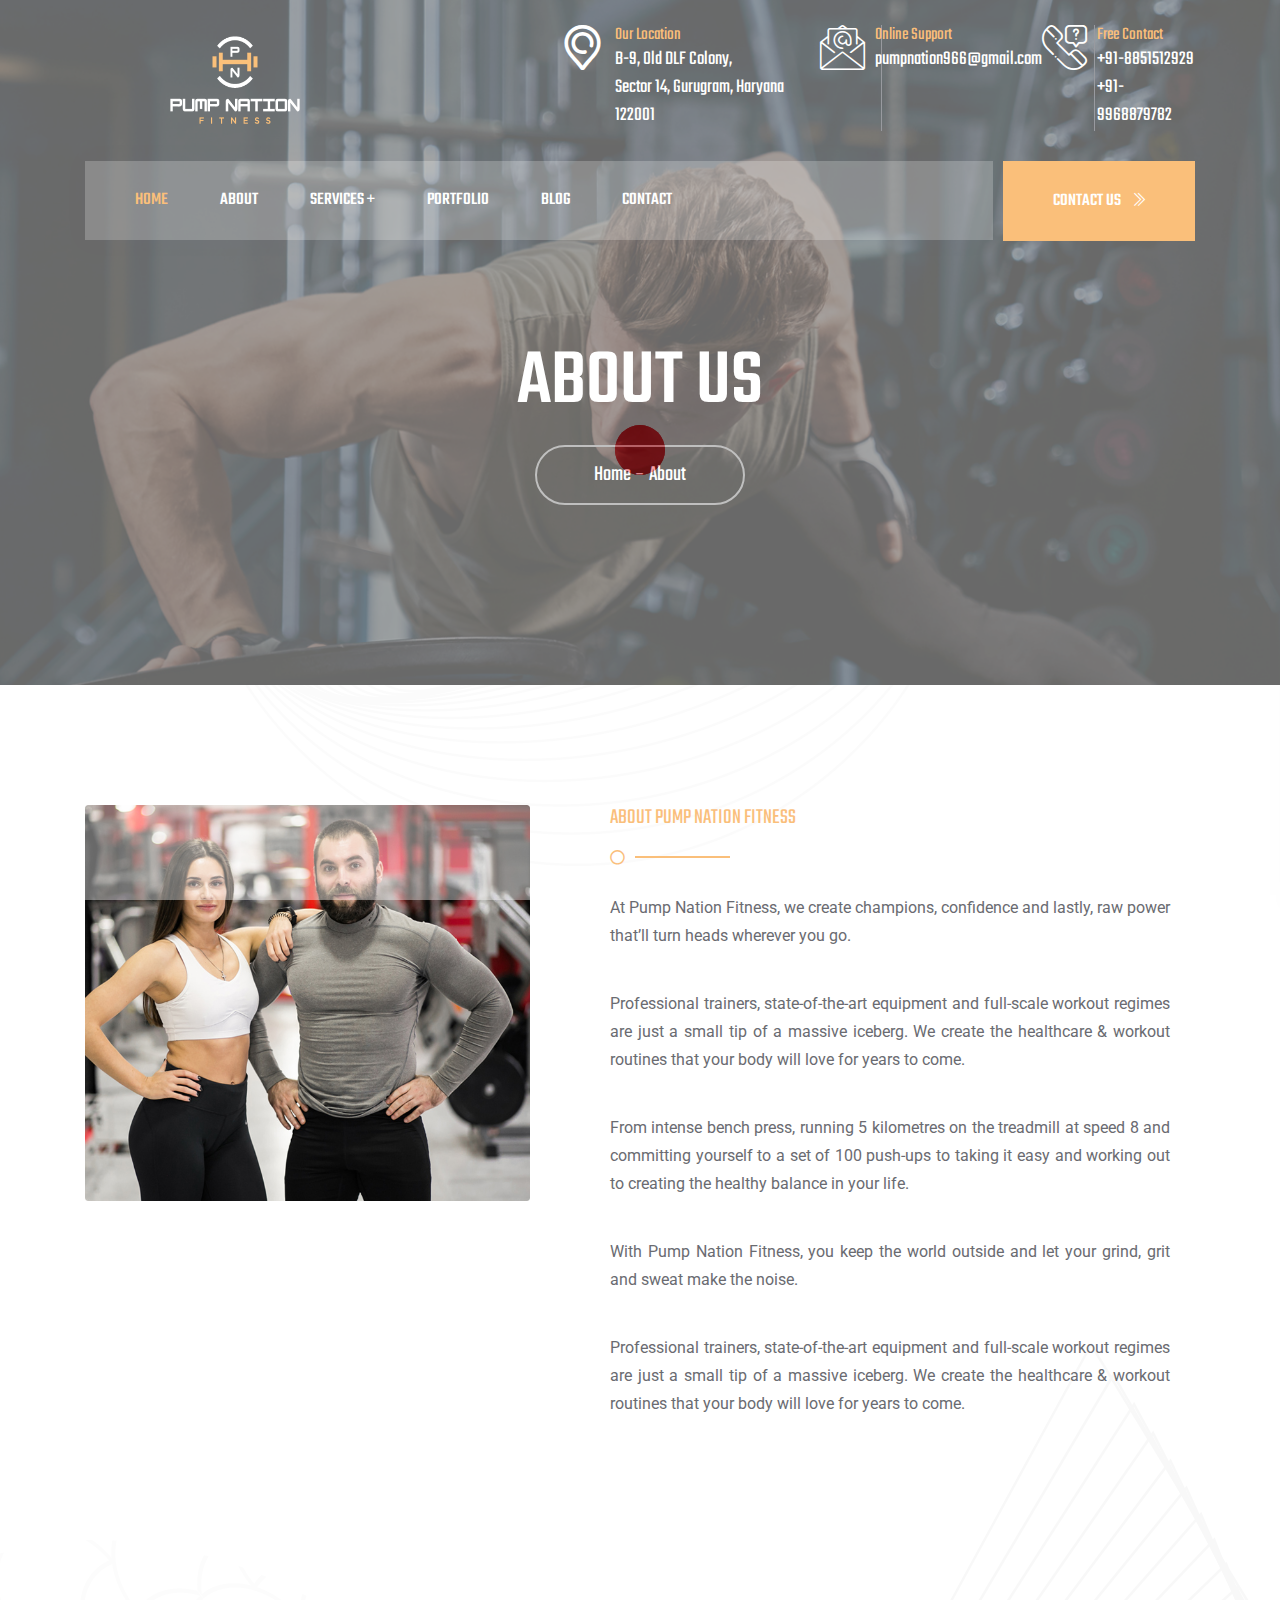
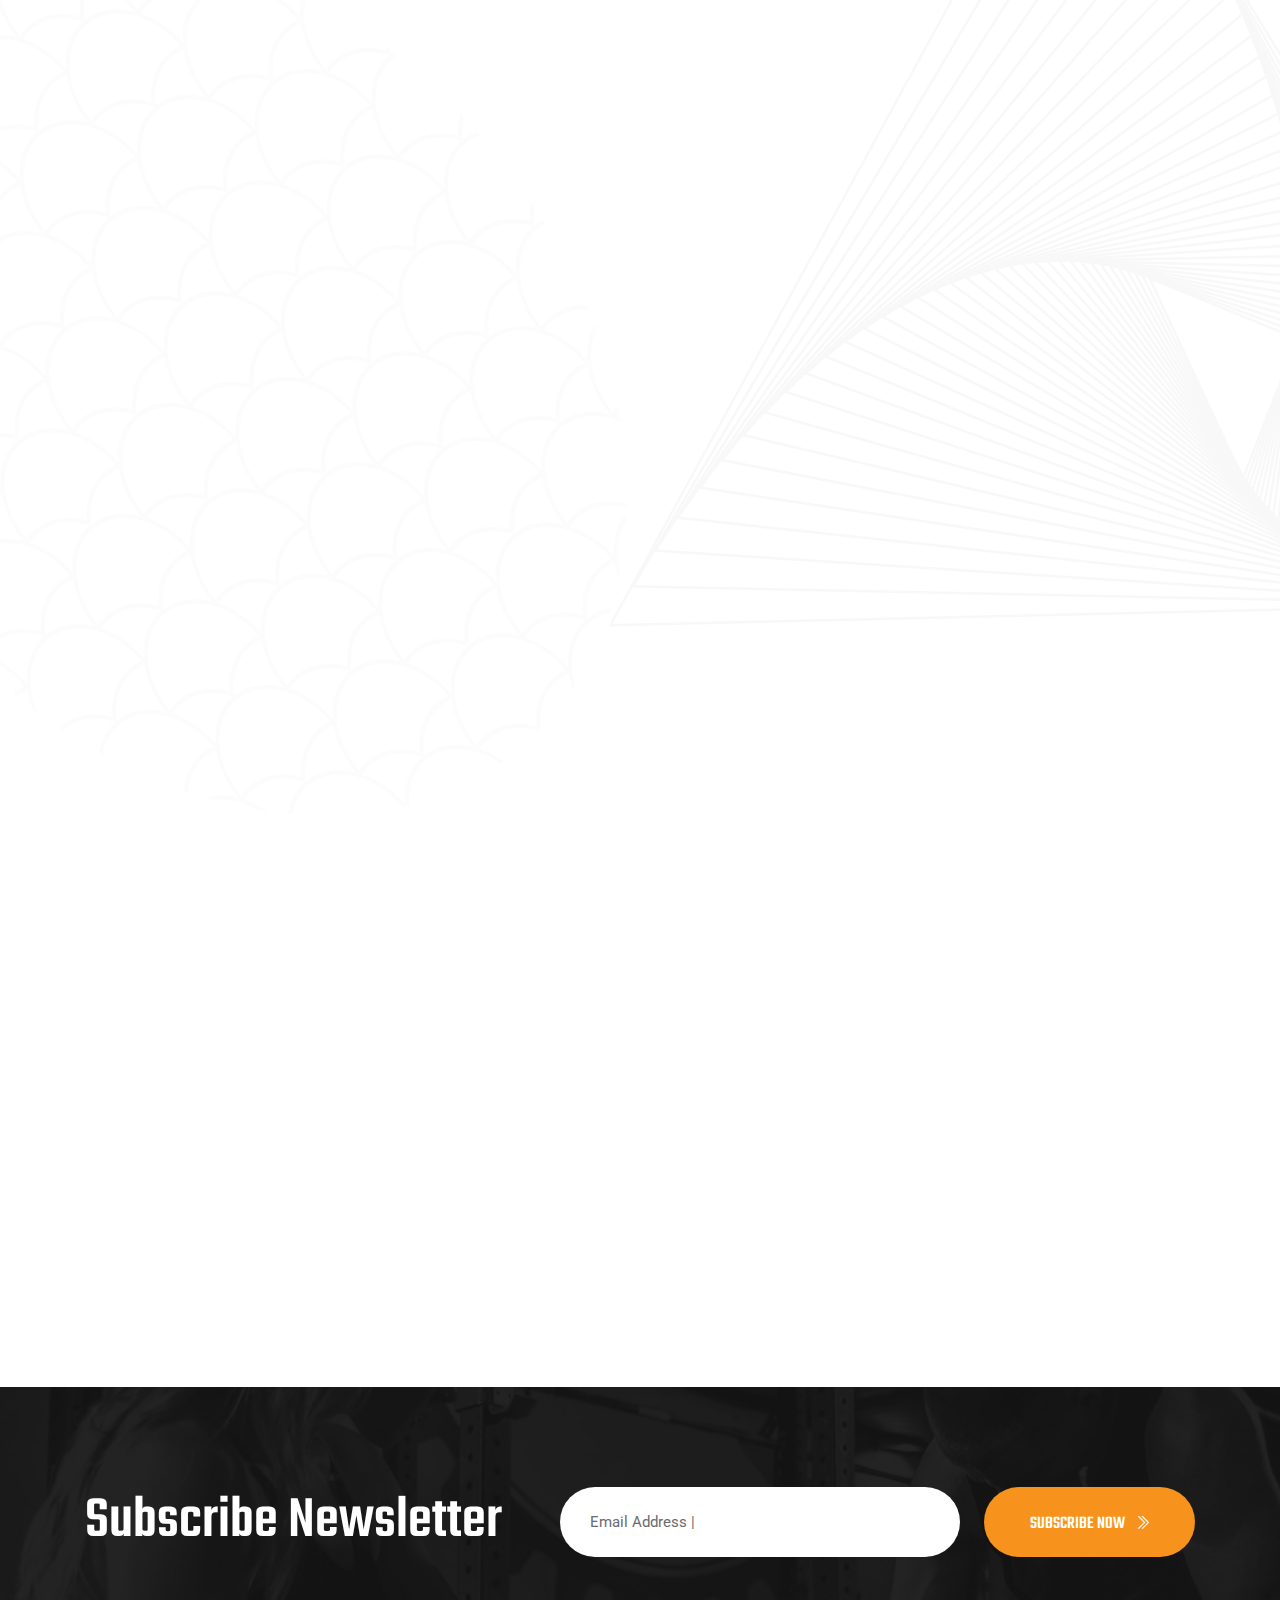
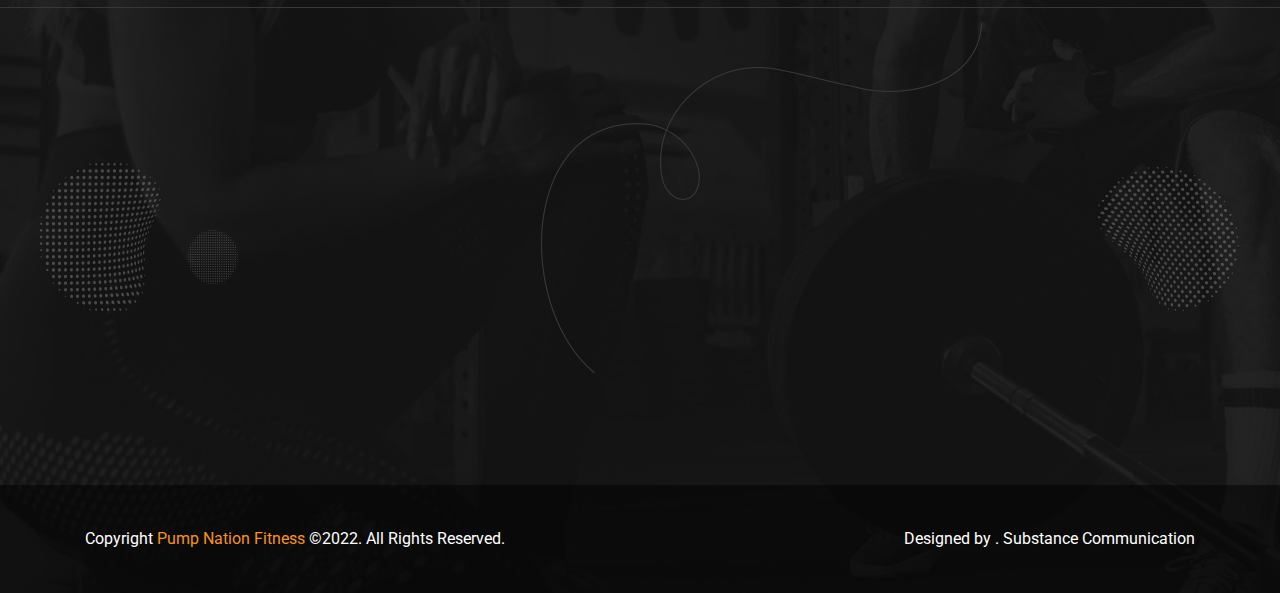
<file: about.html>
<!doctype html>
<html class="no-js" lang="zxx">
   <head>
      <meta charset="utf-8">
      <meta http-equiv="x-ua-compatible" content="ie=edge">
      <title>Pump Nation |  &amp; Fitness </title>
      <meta name="description" content="">
      <meta name="viewport" content="width=device-width, initial-scale=1">
      <!-- Place favicon.ico in the root directory -->
      <link rel="shortcut icon" type="image/x-icon" href="assets/img/favicon.png">
      <!-- CSS here -->
      <link rel="stylesheet" href="assets/css/preloader.css">
      <link rel="stylesheet" href="assets/css/bootstrap.min.css">
      <link rel="stylesheet" href="assets/css/meanmenu.css">
      <link rel="stylesheet" href="assets/css/animate.min.css">
      <link rel="stylesheet" href="assets/css/owl.carousel.min.css">
      <link rel="stylesheet" href="assets/css/swiper-bundle.css">
      <link rel="stylesheet" href="assets/css/ui-range-slider.css">
      <link rel="stylesheet" href="assets/css/backToTop.css">
      <link rel="stylesheet" href="assets/css/magnific-popup.css">
      <link rel="stylesheet" href="assets/css/nice-select.css">
      <link rel="stylesheet" href="assets/css/fontAwesome5Pro.css">
      <link rel="stylesheet" href="assets/flatiocn/flaticon.css">
      <link rel="stylesheet" href="assets/css/default.css">
      <link rel="stylesheet" href="assets/css/style.css">
   </head>
   <body>
      <!--[if lte IE 9]>
      <p class="browserupgrade">You are using an <strong>outdated</strong> browser. Please <a href="https://browsehappy.com/">upgrade your browser</a> to improve your experience and security.</p>
      <![endif]-->

      <!-- Add your site or application content here -->

      <!-- preloader start -->
      <div id="preloader">
         <div class="preloader">
            <span></span>
            <span></span>
         </div>
      </div>
      <!-- preloader end -->

      <!-- back to top start -->
      <div class="progress-wrap">
         <svg class="progress-circle svg-content" width="100%" height="100%" viewBox="-1 -1 102 102">
            <path d="M50,1 a49,49 0 0,1 0,98 a49,49 0 0,1 0,-98" />
         </svg>
      </div>
      <!-- back to top end -->

      <!-- top-nav-start -->
      <header class="top-nav">
         <div class="top-address d-none d-lg-block">
            <div class="container">
               <div class="row align-items-center">
                  <div class="col-xxl-7 col-xl-5 col-lg-4 col-md-3">
                     <div class="top-logo">
                        <a href="index.html"><img src="assets/img/PNG-02.png"style="width:300px;height:100px" alt=""></a>
                     </div>
                  </div>
                  <div class="col-xxl-5 col-xl-7 col-lg-8 col-md-9">
                     <div class="topbar-info">
                        <div class="contact-item">
                           <i class="flaticon-pin"></i>
                           <div class="content">
                              <p>Our Location</p>
                              <a href="">B-9, Old DLF Colony, <br>Sector 14, Gurugram, Haryana 122001</a>
                           </div>
                        </div>
                        <div class="contact-item">
                           <i class="flaticon-email"></i>
                           <div class="content">
                              <p>Online Support</p>
                              <a href="mailto:pumpnation966@gmail.com">pumpnation966@gmail.com</a>
                           </div>
                        </div>
                        <div class="contact-item">
                           <i class="flaticon-contact"></i>
                           <div class="content">
                              <p>Free Contact</p>
                              <a href="tel:02-325-562-3652">+91-8851512929<br>+91-9968879782</a>
                           </div>
                        </div>
                     </div>
                  </div>
               </div>
            </div>
         </div>
         <div class="menu-area" id="header-sticky">
            <div class="container">
               <div class="row align-items-center justify-content-center">
                  <div class="col-xxl-12 col-xl-12 col-lg-12">
                     <div class="topcontact-btn f-right d-none d-lg-block">
                        <div class="contact-btn">
                           <a href="contact.html" class="top-btn">Contact Us <i class="fal fa-chevron-double-right"></i></a>
                        </div>
                     </div>
                     <div class="menu-content">
                        <div class="top-logo d-lg-none">
                           <a href="index.html"><img src="assets/img/logo/144X44/PNG-04.png"style="width:200px;height:100px" alt="">
                           </a>
                        </div>
                        <div class="main-menu">
                           <nav id="mobile-menu">
                              <ul>
                                 <li><a href="index.html" class="active">Home </a></li>
                                 <li><a href="about.html">About </a></li>
                                 <li><a href="services.html">Services <i class="fal fa-plus dropdown-icon"></i></a>
                                    <ul class="sub-menu">
                                       <li><a href="our-facilities.html">Our Facilities</a></li>
                                      
                                    </ul>
                                 </li>
                                
                                 <li><a href="protfolio.html">Portfolio <i class=""></i></a>
                                    
                                 </li>
                                 <li><a href="blog.html">Blog <i class=""></i></a>
                                    
                                 </li>
                                 <li><a href="contact.html">Contact </a></li>
                              </ul>
                           </nav>
                        </div>
                        <div class="side-menu-icon d-lg-none text-end">
                           <a href="javascript:void(0)" class="info-toggle-btn f-right sidebar-toggle-btn"><i class="fal fa-bars"></i></a>
                        </div>
                        <div class="header-action-btn f-right d-none d-lg-block">
                           <a href="javascript:void(0)" data-bs-toggle="" class="" data-bs-target="#"><i class=""></i></a>
                           <a href=""><i class=""></i>
                        
                           </a>
                        </div>
                     </div>
                  </div>
               </div>
            </div>
         </div>
      </header>
      <!-- top-nav-end -->

      <!-- sidebar area start -->
      <div class="sidebar__area">
         <div class="sidebar__wrapper">
            <div class="sidebar__close">
               <button class="sidebar__close-btn" id="sidebar__close-btn">
                  <i class="fal fa-times"></i>
               </button>
            </div>
            <div class="sidebar__content">
               <div class="sidebar__logo mb-40">
                  <a href="index.html">
                     <img src="assets/img/logo/144X44/PNG-04.png"style="width:200px;height:100px" alt="">

                  </a>
               </div>
               <div class="">
                
               </div>
               <div class="mobile-menu fix"></div>
               <div class="sidebar__contact mt-30 mb-20">
                  <h4>Contact Info</h4>
                  <ul>
                     <li class="d-flex align-items-center">
                        <div class="sidebar__contact-icon mr-15">
                           <i class="fal fa-map-marker-alt"></i>
                        </div>
                        <div class="sidebar__contact-text">
                           <a href="">B-9, Noida, Old DLF Colony, Sector 14, Gurugram, Haryana 122001</a>
                        </div>
                     </li>
                     <li class="d-flex align-items-center">
                        <div class="sidebar__contact-icon mr-15">
                           <i class="far fa-phone"></i>
                        </div>
                        <div class="sidebar__contact-text">
                           <a href="tel:02-325-562-3652">+91-8851512929<br>+91-9968879782</a>
                        </div>
                     </li>
                     <li class="d-flex align-items-center">
                        <div class="sidebar__contact-icon mr-15">
                           <i class="fal fa-envelope"></i>
                        </div>
                        <div class="sidebar__contact-text">
                           <a href="mailto:pumpnation966@gmail.com">pumpnation966@gmail<br>.com</a>
                        </div>
                     </li>
                  </ul>
               </div>
               <div class="sidebar__social">
                  <ul>
                     <li><a href="https://www.facebook.com/Pump-Nation-Fitness-103428069160858"><i class="fab fa-facebook-f"></i></a></li>
                     <li><a href="https://www.instagram.com/fitnesspumpnation/"><i class="fab fa-instagram"></i></a></li>
                     <li><a href="https://www.linkedin.com/company/87120029/"><i class="fab fa-linkedin"></i></a></li>
                     <li><a href="https://www.youtube.com/channel/UCe5pUI9mvgAf8jhe7wOwRgA"><i class="fab fa-youtube"></i></a></li>
                  </ul>
               </div>
            </div>
         </div>
      </div>
      <!-- sidebar area end --> 

      <div class="body-overlay"></div>
      <!-- body-overlay end -->
      <main>

         <!-- page__title-start -->
         <div class="page__title align-items-center" data-background="assets/img/bg/breadcam-bg.jpg">
            <div class="container">
                  <div class="row">
                     <div class="col-xl-12">
                        <div class="page__title-content text-center">
                           <h3 class="breadcrumb-title breadcrumb-title-sd mb-15">About Us</h3>
                           <div class="page_title__bread-crumb">
                           <nav>
                              <nav class="breadcrumb-trail breadcrumbs">
                                 <ul class="breadcrumb-menu">
                                    <li class="breadcrumb-trail">
                                       <a href="index.html"><span>Home</span></a>
                                    </li>
                                    <li class="trail-item">
                                       <span>About</span>
                                    </li>
                                 </ul>
                              </nav> 
                           </nav>
                           </div>
                        </div>
                     </div>
                  </div>
            </div>
         </div>
         <!-- page__title-end -->

         <!-- tp-about-area-start -->
         <div class="tp-about-area pt-120 pb-95">
            <div class="container">
               <div class="row">
                  <div class="col-xl-5 col-lg-6">
                     <div class="about-image mb-30 wow fadeInUp" data-wow-delay=".4s" >
                        <img src="assets/img/about/about-1.jpg" alt="" class="img-fluid">
                        <div class="about-shape">
                           <div class="content">
                           </div>
                        </div>
                     </div>
                  </div>
                  <div class="col-xl-7 col-lg-6 ">
                     <div class="about-info wow fadeInUp" data-wow-delay=".7s">
                        <div class="section-wrap">
                           <span class="tpsub-title mb-15">ABOUT PUMP NATION FITNESS</span>
                   
                           <span class="section-border mb-20"><i class="far fa-circle"></i></span>
                           <p class="section-description mb-40"style="text-align: justify;">At Pump Nation Fitness, we create champions, confidence and lastly, raw power that’ll turn heads wherever you go.</p>
                        </div>
                        <p class="section-description mb-40" style="text-align: justify;">Professional trainers, state-of-the-art equipment and full-scale workout regimes are just a small tip of a massive iceberg. We create the healthcare & workout routines that your body will love for years to come.</p>

                              <p class="section-description mb-40" style="text-align: justify;">From intense bench press, running 5 kilometres on the treadmill at speed 8 and committing yourself to a set of 100 push-ups to taking it easy and working out to creating the healthy balance in your life.</p>
                              <p class="section-description mb-40" style="text-align: justify;">With Pump Nation Fitness, you keep the world outside and let your grind, grit and sweat make the noise.</p>
                              <p class="section-description mb-40" style="text-align: justify;">Professional trainers, state-of-the-art equipment and full-scale workout regimes are just a small tip of a massive iceberg. We create the healthcare & workout routines that your body will love for years to come.</p>

                              <img src="assets/img/about/quote.png" alt="">
                           </div>
                        </blockquote>
                        <div class="author-info">
                           <div class="author-data">
                              <div class="author-degination mb-30">
                                
                              </div>
                           </div>
                           <div class="about_play mb-25">
                              </a>
                           </div>
                        </div>
                     </div>
                  </div>
               </div>
            </div>
            <div class="about-bg-shape">
               <img src="assets/img/about/about-bg-png.png" alt="" class="img-fluid">
            </div>
         </div>
         <!-- tp-about-area-end -->

         <!-- services-list-start --
         <div class="services-list mt-100" data-background="assets/img/services/services-bg.jpg">
            <div class="container custome-container">
               <div class="section-wrap-two text-center wow fadeInUp" data-wow-delay=".2s">
                  <span class="tpsub-title-two mb-15"><i class="far fa-circle"></i>Our services<i class="far fa-circle"></i></span>
                  <h3 class="section-title-two  mb-30 white-color">Solutions for moving better and feeling a healthier</h3>
               </div>
               <div class="row mt-60">
                  <div class="col-lg-3 col-md-6 col-sm-6">
                     <div class="services-item services-item-two text-center mb-30 wow fadeInUp" data-wow-delay=".4s">
                        <div class="sv-inner sv-inner3">
                           <div class="services-icon">
                              <i class="flaticon-dumbbell"></i>
                           </div>
                        </div>
                        <h4 class="services-item-title mb-20"><a href="protfolio-details.html">Visit the Fitoxe</a></h4>
                        <p class="mb-25">Duis nunc sodales conubia laoreet aliquet on nostra eleifend lacinia </p>
                     </div>
                  </div>
                  <div class="col-lg-3 col-md-6 col-sm-6">
                     <div class="services-item services-item-two text-center wow fadeInUp mb-30" data-wow-delay=".7s">
                        <div class="sv-inner sv-inner3">
                           <div class="services-icon">
                              <i class="flaticon-customer"></i>
                           </div>
                        </div>
                        <h4 class="services-item-title mb-20"><a href="protfolio-details.html">Discuss Service</a></h4>
                        <p class="mb-25">Nibh augue dignissim volutp duisen ever corner. Malesuada rutrum</p>
                     </div>
                  </div>
                  <div class="col-lg-3 col-md-6 col-sm-6">
                     <div class="services-item services-item-two text-center wow fadeInUp mb-30" data-wow-delay="1s">
                        <div class="sv-inner sv-inner3">
                           <div class="services-icon">
                              <i class="flaticon-lawn-mower"></i>
                           </div>
                        </div>
                        <h4 class="services-item-title mb-20"><a href="protfolio-details.html">Choose Plan</a></h4>
                        <p class="mb-25">Volutp duisen evermale suadalibero ornare ultrices nibh augue</p>
                     </div>
                  </div>
                  <div class="col-lg-3 col-md-6 col-sm-6">
                     <div class="services-item services-item-two text-center wow fadeInUp mb-30" data-wow-delay="1.3s">
                        <div class="sv-inner sv-inner3">
                           <div class="services-icon">
                              <i class="flaticon-muscle"></i>
                           </div>
                        </div>
                        <h4 class="services-item-title mb-20"><a href="protfolio-details.html">Get Fitness</a></h4>
                        <p class="mb-25">Ultrices nibh augue, Malesuada rutrum libero ornare dignissim</p>
                     </div>
                  </div>
               </div>
            </div>
         </div>
         <!-- services-list-end -->

         <!-- tpcounter-area-start --
         <div class="tpcounter-area">
            <div class="container">
               <div class="row">
                  <div class="col-lg-12">
                     <div class="counter-lists">
                        <div class="row g-0">
                           <div class="col-lg-3">
                              <div class="counter-item counter-item-border">
                                 <div class="counter-number">
                                    <h4><span class="counter">330</span></h4>
                                 </div>
                                 <div class="counterinfo">
                                    <i class="flaticon-support"></i>
                                    <span>Expert Trainer</span>
                                 </div>
                                 <div class="counter-shape">
                                    <img src="assets/img/bg/counter-shape.png" alt="">
                                 </div>
                              </div>
                           </div>
                           <div class="col-lg-3">
                              <div class="counter-item counter-item-border">
                                 <div class="counter-number">
                                    <h4><span class="counter">430</span></h4>
                                 </div>
                                 <div class="counterinfo">
                                    <i class="flaticon-feedback"></i>
                                    <span>Client Feedback</span>
                                 </div>
                                 <div class="counter-shape">
                                    <img src="assets/img/bg/counter-shape.png" alt="">
                                 </div>
                              </div>
                           </div>
                           <div class="col-lg-3">
                              <div class="counter-item counter-item-border">
                                 <div class="counter-number">
                                    <h4><span class="counter">230</span></h4>
                                 </div>
                                 <div class="counterinfo">
                                    <i class="flaticon-kettlebells"></i>
                                    <span>Total Branches</span>
                                 </div>
                                 <div class="counter-shape">
                                    <img src="assets/img/bg/counter-shape.png" alt="">
                                 </div>
                              </div>
                           </div>
                           <div class="col-lg-3">
                              <div class="counter-item">
                                 <div class="counter-number">
                                    <h4><span class="counter">540</span></h4>
                                 </div>
                                 <div class="counterinfo">
                                    <i class="flaticon-medal"></i>
                                    <span>Award Winning</span>
                                 </div>
                                 <div class="counter-shape">
                                    <img src="assets/img/bg/counter-shape.png" alt="">
                                 </div>
                              </div>
                           </div>
                        </div>
                     </div>
                  </div>
               </div>
            </div>
         </div>
         <!-- tpcounter-area-end -->

         <!-- trainer-area-start -->
         <div class="trainer-area pt-145 pb-35">
            <div class="container  custome-container">
               <div class="row justify-content-center align-items-center">
                  <div class="col-xl-7 col-lg-8">
                     <div class="section-wrap section-wrap-s wow fadeInUp" data-wow-delay=".2s">
                        <h3 class="section-title mb-20">Qualified Trainers To Help You
                           Make The Sweat Count
                           </h3>
                        <span class="section-border mb-30"><i class="far fa-circle"></i></span>
                     </div>
                  </div>
                  <div class="col-xl-5 col-lg-4">
                     <div class="trainer-more text-lg-end">
                     </div>
                  </div>
               </div>
            </div>
            <div class="fitnes-gallery-shape">
               <img src="assets/img/protfolio/gallery-shape.png" class="img-fluid" alt="">
            </div>
            <div class="fitnes-gallery-shape-2">
               <img src="assets/img/protfolio/gallery-shape-2.png" class="img-fluid" alt="">
            </div>
            <div class="container">
               <div class="row mt-35">
                  <div class="col-xxl-3 col-lg-4 col-md-6">
                     <div class="trainer-single mb-30 wow fadeInUp" data-wow-delay="1s">
                        <div class="trainer-image">
                           <a href="team-details.html"><img src="assets/img/trainer/trainer-1.jpg" alt="trainer-img"></a>
                        </div>
                        <div class="trainer-info">
                           <h5 class="trainer-name"><a href="team-details.html">Desert Antony</a></h5>
                           <p class="mb-20">Fitness Trainer</p>
                           <div class="trainer-soicial-icon">
                              <a href="#"><i class="fab fa-facebook-f"></i></a>
                              <a href="#"><i class="fab fa-twitter"></i></a>
                              <a href="#"><i class="fab fa-instagram"></i></a>
                              <a href="#"><i class="fab fa-google"></i></a>
                           </div>
                        </div>
                        <div class="trainer-btn">
                           <a href="team-details.html" class="tp-btn-square"><i class="fal fa-chevron-double-right"></i></a>
                        </div>
                     </div>
                  </div>
                  <div class="col-xxl-3 col-lg-4 col-md-6">
                     <div class="trainer-single mb-30 wow fadeInUp" data-wow-delay="1.3s">
                        <div class="trainer-image">
                           <a href="team-details.html"><img src="assets/img/trainer/trainer-2.jpg" alt="trainer-img"></a>
                        </div>
                        <div class="trainer-info">
                           <h5 class="trainer-name"><a href="team-details.html">Desert Antony</a></h5>
                           <p class="mb-20">Fitness Trainer</p>
                           <div class="trainer-soicial-icon">
                              <a href="#"><i class="fab fa-facebook-f"></i></a>
                              <a href="#"><i class="fab fa-twitter"></i></a>
                              <a href="#"><i class="fab fa-instagram"></i></a>
                              <a href="#"><i class="fab fa-google"></i></a>
                           </div>
                        </div>
                        <div class="trainer-btn">
                           <a href="team-details.html" class="tp-btn-square"><i class="fal fa-chevron-double-right"></i></a>
                        </div>
                     </div>
                  </div>
                  <div class="col-xxl-3 col-lg-4 col-md-6">
                     <div class="trainer-single wow fadeInUp mb-30" data-wow-delay="1.7s">
                        <div class="trainer-image">
                           <a href="team-details.html"><img src="assets/img/trainer/trainer-3.jpg" alt="trainer-img"></a>
                        </div>
                        <div class="trainer-info">
                           <h5 class="trainer-name"><a href="team-details.html">Desert Antony</a></h5>
                           <p class="mb-20">Fitness Trainer</p>
                           <div class="trainer-soicial-icon">
                              <a href="#"><i class="fab fa-facebook-f"></i></a>
                              <a href="#"><i class="fab fa-twitter"></i></a>
                              <a href="#"><i class="fab fa-instagram"></i></a>
                              <a href="#"><i class="fab fa-google"></i></a>
                           </div>
                        </div>
                        <div class="trainer-btn">
                           <a href="team-details.html" class="tp-btn-square"><i class="fal fa-chevron-double-right"></i></a>
                        </div>
                     </div>
                  </div>
                  <div class="col-xxl-3 col-lg-4 col-md-6">
                     <div class="trainer-single wow fadeInUp mb-30" data-wow-delay="2s">
                        <div class="trainer-image">
                           <a href="team-details.html"><img src="assets/img/trainer/trainer-4.jpg" alt="trainer-img"></a>
                        </div>
                        <div class="trainer-info">
                           <h5 class="trainer-name"><a href="team-details.html">Desert Antony</a></h5>
                           <p class="mb-20">Fitness Trainer</p>
                           <div class="trainer-soicial-icon">
                              <a href="#"><i class="fab fa-facebook-f"></i></a>
                              <a href="#"><i class="fab fa-twitter"></i></a>
                              <a href="#"><i class="fab fa-instagram"></i></a>
                              <a href="#"><i class="fab fa-google"></i></a>
                           </div>
                        </div>
                        <div class="trainer-btn">
                           <a href="team-details.html" class="tp-btn-square"><i class="fal fa-chevron-double-right"></i></a>
                        </div>
                     </div>
                  </div>
               </div>
            </div>
         </div>
         <!-- trainer-area-end -->

         <!-- blog-area-start --
         <div class="blog-area pt-50 pb-120">
            <div class="container custome-container">
               <div class="row justify-content-center">
                  <div class="col-lg-12">
                     <div class="section-wrap-two text-center">
                        <span class="tpsub-title-two mb-15"><i class="far fa-circle"></i>recent article<i class="far fa-circle"></i></span>
                        <h3 class="section-title-two  mb-30">Every single update and story from our journal</h3>
                     </div>
                  </div>
               </div>
            </div>
            <div class="schedule-shape-two fix">
               <img src="assets/img/features/schedule-shape-2.png" class="img-fluid" alt="">
            </div>
            <div class="container mt-30 custome-container">
               <div class="row justify-content-center">
                  <div class="blog__slider-inner p-relative">
                     <div class="blog-slider_active swiper-container wow fadeInUp" data-wow-delay=".4s">
                        <div class="blog-slider_wrapper swiper-wrapper">
                           <div class="bolg_slider_item swiper-slide">
                              <div class="row g-0">
                                 <div class="col-lg-6">
                                    <div class="blog-image">
                                       <a href="blog-details.html"><img src="assets/img/blog/blog-1.jpg" class="img-fluid" alt="blog-img"></a>
                                    </div>
                                 </div>
                                 <div class="col-lg-6">
                                    <div class="blog_content mt-85" data-background="assets/img/blog/blog-bg.jpg">
                                       <div class="blog-info">
                                          <div class="blog__meta mb-15">
                                             <span><a href="#"><i class="far fa-bookmark"></i>Fitness Workout</a></span>
                                             <span><a href="#"><i class="far fa-comments"></i> 02 Comment</a></span>
                                          </div>
                                          <h5 class="blog_title mb-20"><a href="blog-details.html">Risus purus namien parturient accumsan cacus pulvinar magna.</a></h5>
                                          <p class="mb-40">Tincidunt litora eget pulvinar fringilla rhoncus cuirae tristique, tortor orci Etiam auctor torquent vel tortor porta class natoque est luctus at rutrum ipsum porttitor viverra in curabitur conubia non vivamus hymenaeos enim suscipit.</p>
                                          <div class="blog-button">
                                             <a href="blog-details.html" class="tp-btn-round">Read More <i class="fal fa-chevron-double-right"></i></a>
                                          </div>
                                       </div>
                                    </div>
                                 </div>
                              </div>
                           </div>
                           <div class="bolg_slider_item swiper-slide">
                              <div class="row g-0">
                                 <div class="col-lg-6">
                                    <div class="blog-image">
                                       <a href="blog-details.html"><img src="assets/img/blog/blog-2.jpg" class="img-fluid" alt="blog-img"></a>
                                    </div>
                                 </div>
                                 <div class="col-lg-6">
                                    <div class="blog_content mt-85" data-background="assets/img/blog/blog-bg.jpg">
                                       <div class="blog-info">
                                          <div class="blog__meta mb-15">
                                             <span><a href="#"><i class="far fa-bookmark"></i>Fitness Workout</a></span>
                                             <span><a href="#"><i class="far fa-comments"></i> 02 Comment</a></span>
                                          </div>
                                          <h5 class="blog_title mb-20"><a href="blog-details.html">Parturient accumsan cacus pulvinar magna, Risus purus namien.</a></h5>
                                          <p class="mb-40">Fringilla rhoncus cuirae tristique tincidunt litora eget pulvinar, tortor orci Etiam auctor torquent vel tortor porta class natoque est luctus at rutrum ipsum porttitor viverra in curabitur conubia non vivamus hymenaeos enim suscipit.</p>
                                          <div class="blog-button">
                                             <a href="blog-details.html" class="tp-btn-round">Read More <i class="fal fa-chevron-double-right"></i></a>
                                          </div>
                                       </div>
                                    </div>
                                 </div>
                              </div>
                           </div>
                           <div class="bolg_slider_item swiper-slide">
                              <div class="row g-0">
                                 <div class="col-lg-6">
                                    <div class="blog-image">
                                       <a href="blog-details.html"><img src="assets/img/blog/blog-3.jpg" class="img-fluid" alt="blog-img"></a>
                                    </div>
                                 </div>
                                 <div class="col-lg-6">
                                    <div class="blog_content mt-85" data-background="assets/img/blog/blog-bg.jpg">
                                       <div class="blog-info">
                                          <div class="blog__meta mb-15">
                                             <span><a href="#"><i class="far fa-bookmark"></i>Fitness Workout</a></span>
                                             <span><a href="#"><i class="far fa-comments"></i> 02 Comment</a></span>
                                          </div>
                                          <h5 class="blog_title mb-20">
                                             <a href="blog-details.html">Going to the gym for the first time doesn’t need to be daunting</a>
                                          </h5>
                                          <p class="mb-40">Etiam auctor torquent vel tortor porta class natoque est luctus at rutrum ipsum porttitor viverra in curabitur conubia non vivamus hymenaeos enim suscipit. Fringilla rhoncus cuirae tristique tincidunt litora eget pulvinar orci.</p>
                                          <div class="blog-button">
                                             <a href="blog-details.html" class="tp-btn-round">Read More <i class="fal fa-chevron-double-right"></i></a>
                                          </div>
                                       </div>
                                    </div>
                                 </div>
                              </div>
                           </div>
                        </div>
                     </div>
                     <!-- If we need navigation buttons -->
                    
                  </div>
               </div>
            </div>
         </div>
         <!-- blog-area-end -->

      </main>

      <!-- footer-area-start -->
      <footer>
         <div class="footer-area" data-background="assets/img/bg/footer-bg.jpg">
            <div class="footer_top-info">
               <div class="container custome-container">
                  <div class="news-letter-area pt-100 pb-20">
                     <div class="row align-items-center">
                        <div class="col-lg-5">
                           <h5 class="news-letter-title mb-30">Subscribe Newsletter</h5>
                        </div>
                        <div class="col-lg-7">
                           <form action="#">
                              <div class="news_letter-info">
                                 <div class="news_letter_search mb-30">
                                    <input type="text" placeholder="Email Address |">
                                 </div>
                                 <div class="subscrive-button mb-30">
                                    <button type="submit" class="tp-btn-round-newsletter">Subscribe now <i class="fal fa-chevron-double-right"></i></button>
                                 </div>
                           </div>
                        </form>
                        </div>
                     </div>
                  </div>
               </div>
            </div>
            <div class="footer-content pt-80 pb-45">
               <div class="container custome-container">
                  <div class="row g-0">
                     <div class="col-lg-4 col-md-8 col-sm-8">
                        <div class="footer-widget fotter-col2 wow fadeInUp mb-40" data-wow-delay=".3s">
                           <div class="footer-logo mb-25">
                              <a href="index.html"><img src="assets/img/logo/144X44/PNG-04.png"style="width:243px;height:100px" alt=""></a>
                           </div>
                           <p class="pb-30">We create champions, confidence and lastly, raw power that’ll turn heads wherever you go.</p>
                           <div class="footer-social">
                              <a href="https://www.facebook.com/Pump-Nation-Fitness-103428069160858"><i class="fab fa-facebook-f"></i></a>
                              <a href="https://www.instagram.com/fitnesspumpnation/"><i class="fab fa-instagram"></i></a>
                              <a href="https://www.linkedin.com/company/87120029/"><i class="fab fa-linkedin"></i></a>
                              <a href="https://www.youtube.com/channel/UCe5pUI9mvgAf8jhe7wOwRgA"><i class="fab fa-youtube"></i></a>
                           </div>
                        </div>
                     </div>
                     <div class="col-lg-2 col-md-4 col-sm-4">
                        <div class="footer-widget wow fadeInUp mb-40" data-wow-delay=".6s">
                           <h5 class="fotter_widget-title mb-35">Services</h5>
                           <ul class="fotter_project_lists">
                              <li><a href="yoga.html">Yoga</a></li>
                              <li><a href="zumba.html">Zumba</a></li>
                              <li><a href="bhangra.html">Bhangra</a></li>
                              <li><a href="aerobics.html">Aerobics</a></li>
                              <li><a href="crossfit.html">Crossfit</a></li>
                           </ul>
                        </div>
                     </div>
                     <div class="col-lg-3 col-md-6 col-sm-6">
                        <div class="footer-widget wow fadeInUp mb-40" data-wow-delay=".9s">
                           <h5 class="fotter_widget-title mb-35">Contact Info</h5>
                           <div class="footer__info">
                              <ul>
                                 <li class="d-flex align-items-start pt-5 mb-20">
                                    <div class="footer__info-icon mr-20">
                                       <i class="fas fa-map-marker-alt"></i>
                                    </div>
                                    <div class="footer__info-text">
                                       <a href="">B-9, Old DLF Colony, Sector 14, Gurugram, Haryana 122001</a>
                                    </div>
                                 </li>
                                 <li class="d-flex align-items-start mb-20">
                                    <div class="footer__info-icon mr-20">
                                       <i class="far fa-envelope-open"></i>
                                    </div>
                                    <div class="footer__info-text">
                                       <span>Email:</span>
                                       <a href="mailto:pumpnation966@gmail.com">pumpnation966@gmail.com</a>
                                    </div>
                                 </li>
                                 <li class="d-flex align-items-start mb-20">
                                    <div class="footer__info-icon mr-20">
                                       <i class="fas fa-phone-alt"></i>
                                    </div>
                                    <div class="footer__info-text">
                                       <span>Phone:</span>
                                       <a href="">+91-8851512929<br>
                                          +91-9968879782                                       </a>
                                    </div>
                                 </li>
                              </ul>
                           </div>
                        </div>
                     </div> 
                     <div class="col-lg-3 col-md-6 col-sm-6">
                        <div class="footer-widget wow fadeInUp mb-40" data-wow-delay="1.3s">
                           <h5 class="fotter_widget-title mb-35">Recent Post</h5>
                           <div class="footer__blog">
                              <ul>
                                 <li class="mb-25 pt-5">
                                    <div class="footer__blog-sm d-flex align-items-center">
                                       <div class="footer__blog-sm-thumb mr-25">
                                          <a href="blog-details.html">
                                             <img src="assets/img/blog/footer-blog.jpg" alt="">
                                          </a>
                                       </div>
                                       <div class="footer__blog-sm-content">
                                          <h6 class="footer__blog-sm-title">
                                             <a href="blog-details.html">Malesuada bagittis introc dolor curabitur</a>
                                          </h6>
                                          <div class="footer__blog-sm-meta">
                                             <p><span>25 nov 2021</span></p>
                                          </div>
                                       </div>
                                    </div>
                                 </li>
                                 <li>
                                    <div class="footer__blog-sm d-flex align-items-center">
                                       <div class="footer__blog-sm-thumb mr-20">
                                          <a href="blog-details.html">
                                             <img src="assets/img/blog/footer-blog2.jpg" alt="">
                                          </a>
                                       </div>
                                       <div class="footer__blog-sm-content">
                                          <h6 class="footer__blog-sm-title">
                                             <a href="blog-details.html">Introc bagittis curabitur malesuada dolor</a>
                                          </h6>
                                          <div class="footer__blog-sm-meta">
                                             <p>25 nov 2021</p>
                                          </div>
                                       </div>
                                    </div>
                                 </li>
                              </ul>
                           </div>
                        </div>
                     </div>
                  </div>
               </div>
            </div>
            <div class="copy-right-area">
               <div class="container custome-container">
                  <div class="copyright-info">
                     <div class="owner_name">
                        <p>Copyright <a href="#">Pump Nation Fitness</a> ©2022. All Rights Reserved.</p>
                     </div>
                     <div class="copy-right_useful_link">
                        <a href="">Designed by</a>
                        <a href="http://substanceads.com">. Substance Communication</a>
                     </div>
                  </div>
               </div>
            </div>
            <div class="footer-shape fix">
               <img src="assets/img/bg/footer-shape.png" alt="">
            </div>
            <div class="footer-shape-two fix">
               <img src="assets/img/bg/footer-shape1.png" alt="">
            </div>
            <div class="footer-curve fix">
               <img src="assets/img/bg/footer-curve.png" alt="">
            </div>
         </div>
      </footer>
      <!-- footer-area-end -->

      <!-- modal-search-start -->
      <div class="modal fade" id="search-modal" tabindex="-1" role="dialog" aria-hidden="true">
         <button type="button" class="close" data-bs-dismiss="modal" aria-label="Close">
            <span aria-hidden="true">×</span>
         </button>
         <div class="modal-dialog" role="document">
            <div class="modal-content">
               <form>
                     <input type="text" placeholder="Search here...">
                     <button>
                        <i class="fa fa-search"></i>
                     </button>
               </form>
            </div>
         </div>
      </div>
      <!-- modal-search-end -->



      <!-- JS here -->
      <script src="assets/js/vendor/jquery-3.6.0.min.js"></script>
      <script src="assets/js/vendor/waypoints.min.js"></script>
      <script src="assets/js/bootstrap.bundle.min.js"></script>
      <script src="assets/js/meanmenu.js"></script>
      <script src="assets/js/swiper-bundle.min.js"></script>
      <script src="assets/js/owl.carousel.min.js"></script>
      <script src="assets/js/magnific-popup.min.js"></script>
      <script src="assets/js/parallax.min.js"></script>
      <script src="assets/js/backToTop.js"></script>
      <script src="assets/js/nice-select.min.js"></script>
      <script src="assets/js/counterup.min.js"></script>
      <script src="assets/js/ajax-form.js"></script>
      <script src="assets/js/wow.min.js"></script>
      <script src="assets/js/isotope.pkgd.min.js"></script>
      <script src="assets/js/imagesloaded.pkgd.min.js"></script>
      <script src="assets/js/main.js"></script>
   </body>
</html>
</file>
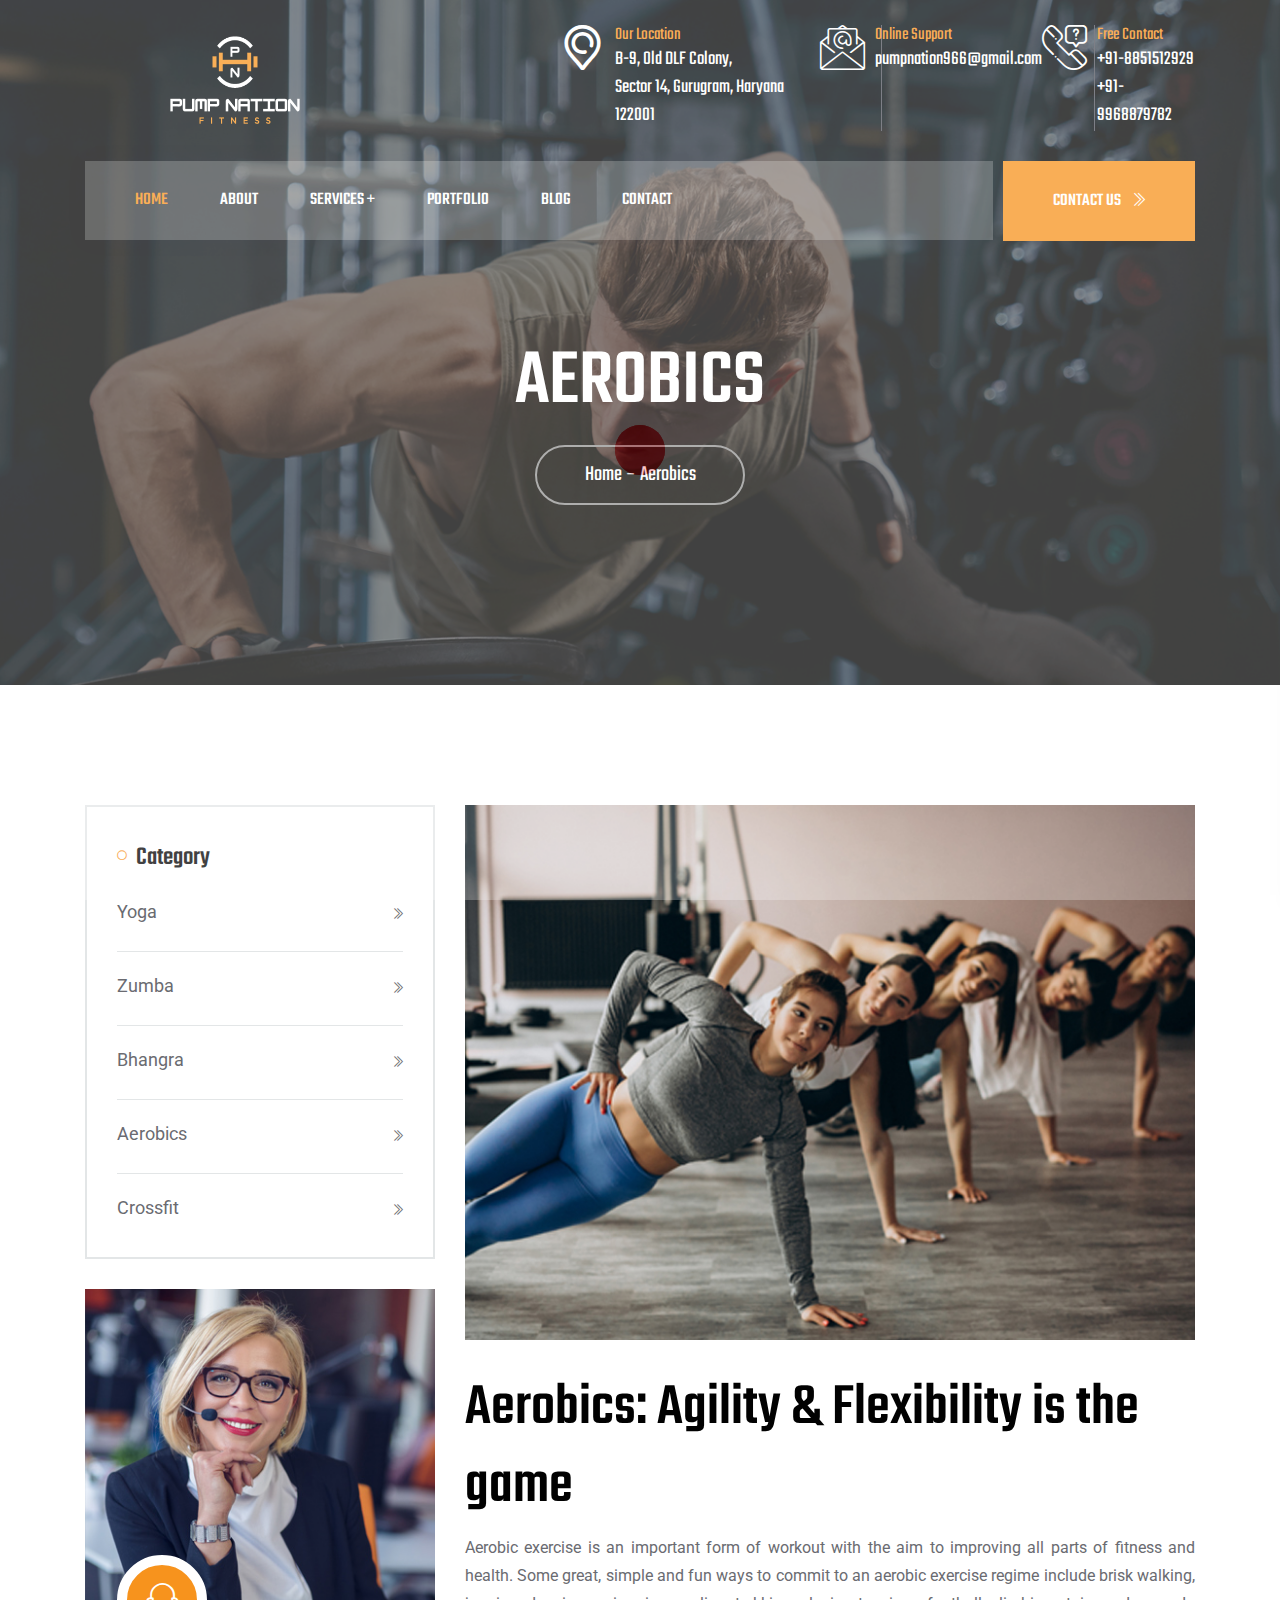
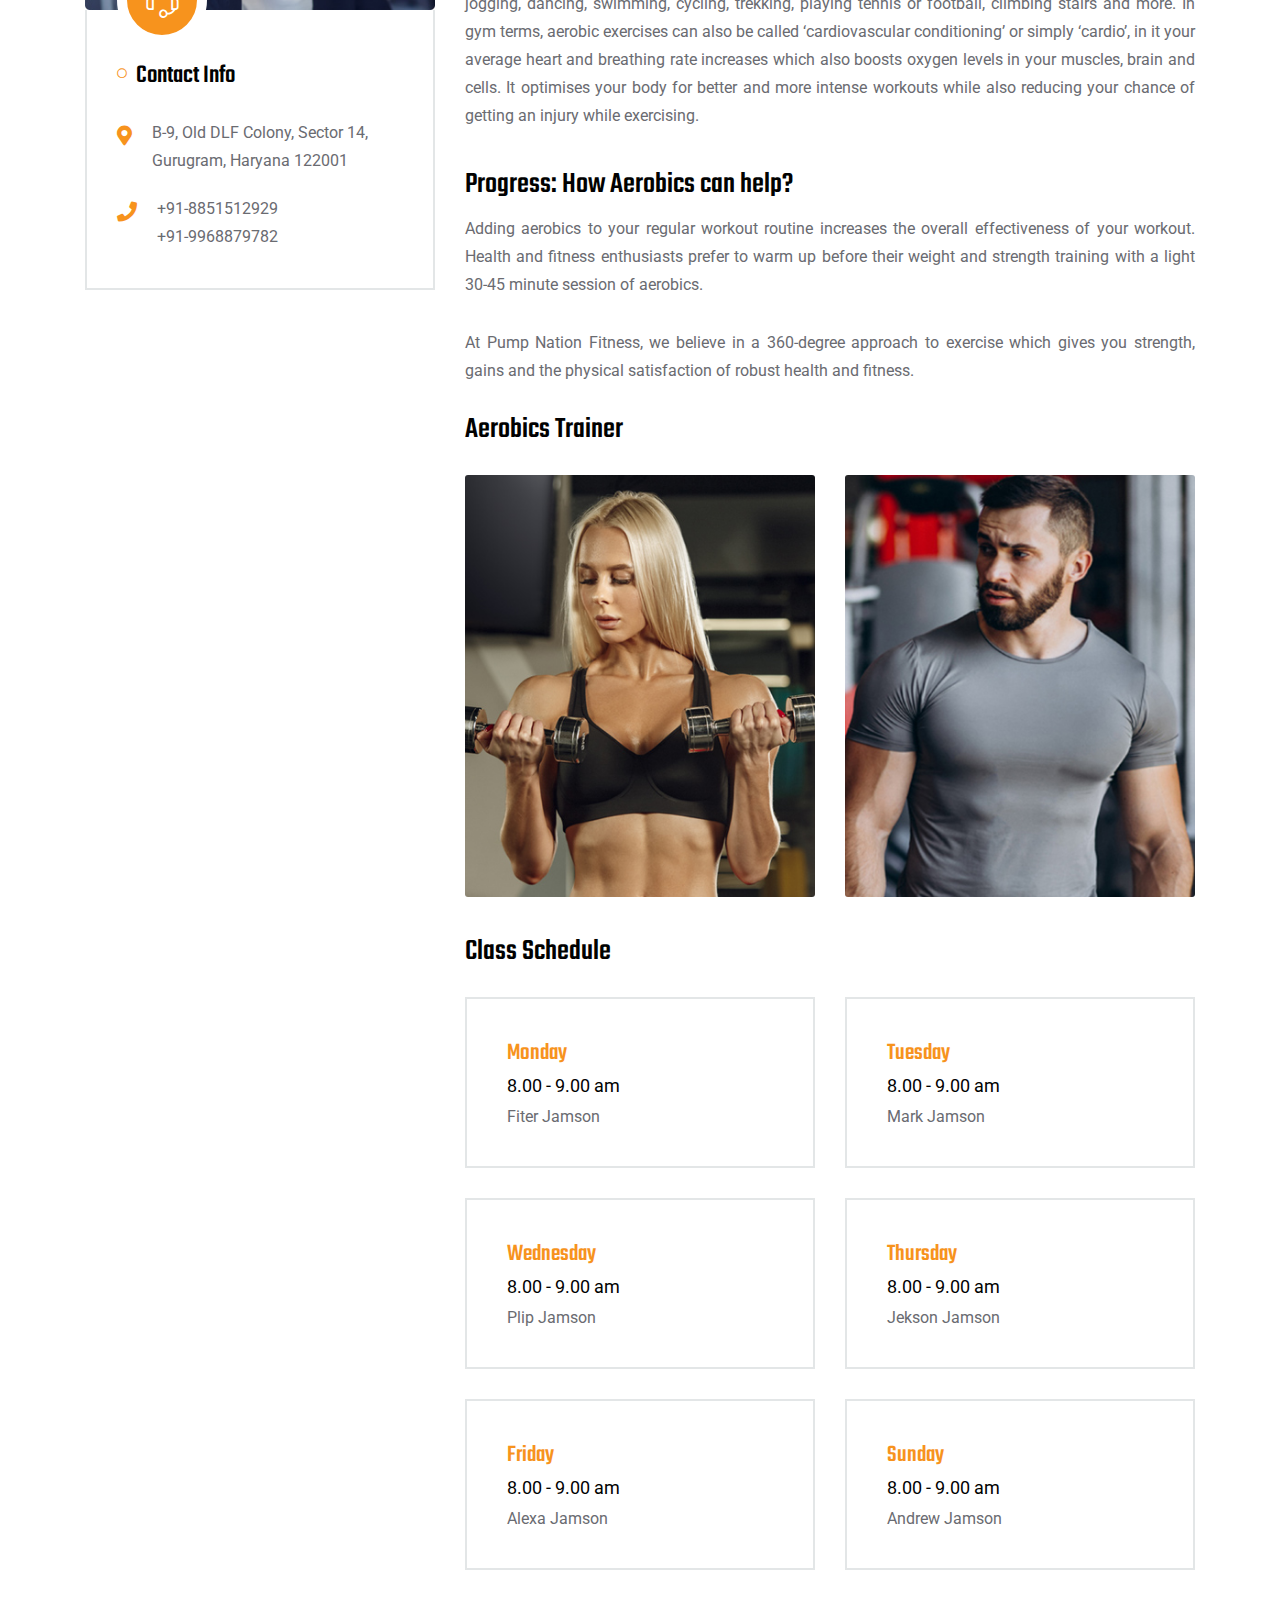
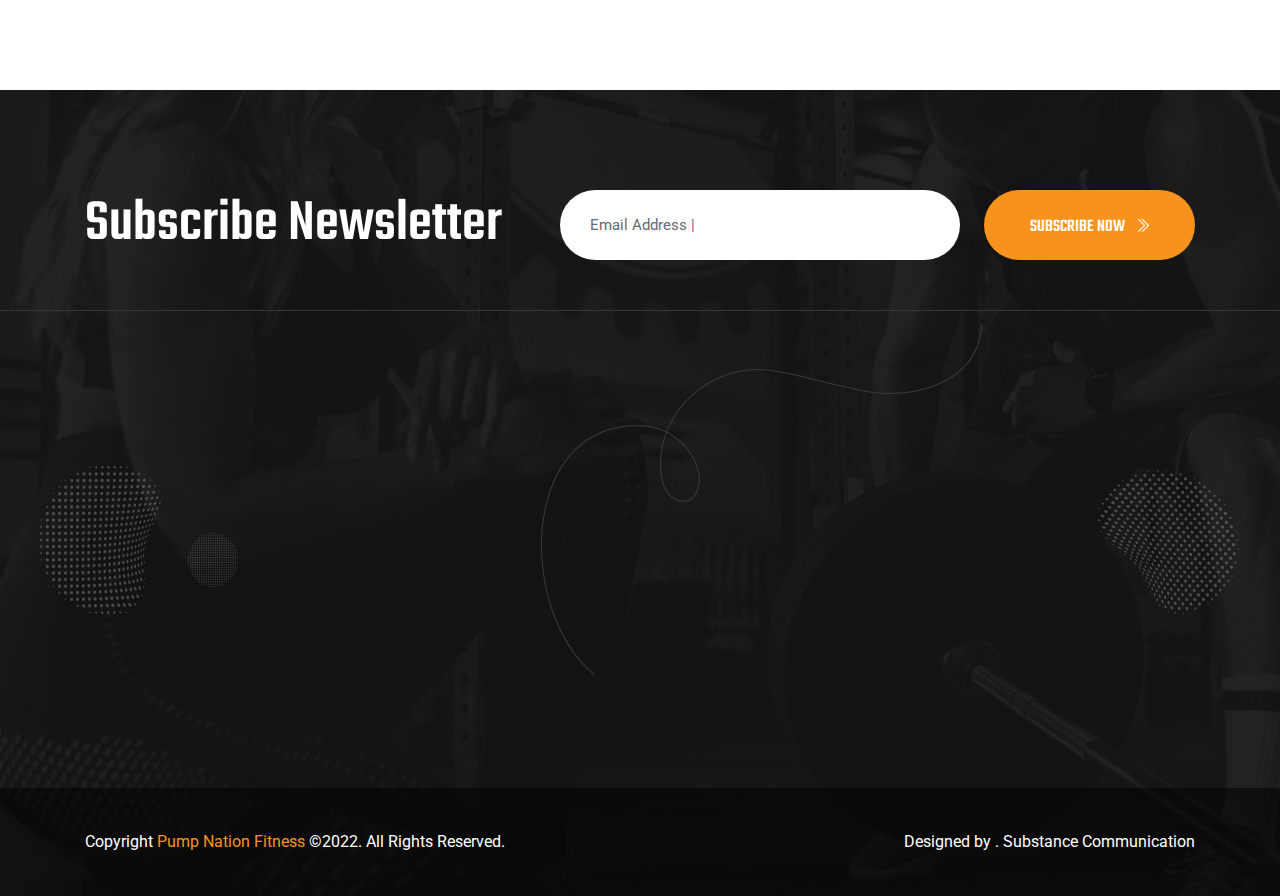
<file: aerobics.html>
<!doctype html>
<html class="no-js" lang="zxx">
   <head>
      <meta charset="utf-8">
      <meta http-equiv="x-ua-compatible" content="ie=edge">
      <title>Pump Nation |  &amp; Fitness </title>
      <meta name="description" content="">
      <meta name="viewport" content="width=device-width, initial-scale=1">
      <!-- Place favicon.ico in the root directory -->
      <link rel="shortcut icon" type="image/x-icon" href="assets/img/favicon.png">
      <!-- CSS here -->
      <link rel="stylesheet" href="assets/css/preloader.css">
      <link rel="stylesheet" href="assets/css/bootstrap.min.css">
      <link rel="stylesheet" href="assets/css/meanmenu.css">
      <link rel="stylesheet" href="assets/css/animate.min.css">
      <link rel="stylesheet" href="assets/css/owl.carousel.min.css">
      <link rel="stylesheet" href="assets/css/swiper-bundle.css">
      <link rel="stylesheet" href="assets/css/ui-range-slider.css">
      <link rel="stylesheet" href="assets/css/backToTop.css">
      <link rel="stylesheet" href="assets/css/magnific-popup.css">
      <link rel="stylesheet" href="assets/css/nice-select.css">
      <link rel="stylesheet" href="assets/css/fontAwesome5Pro.css">
      <link rel="stylesheet" href="assets/flatiocn/flaticon.css">
      <link rel="stylesheet" href="assets/css/default.css">
      <link rel="stylesheet" href="assets/css/style.css">
   </head>
   <body>
      <!--[if lte IE 9]>
      <p class="browserupgrade">You are using an <strong>outdated</strong> browser. Please <a href="https://browsehappy.com/">upgrade your browser</a> to improve your experience and security.</p>
      <![endif]-->

      <!-- Add your site or application content here -->

      <!-- preloader start -->
      <div id="preloader">
         <div class="preloader">
            <span></span>
            <span></span>
         </div>
      </div>
      <!-- preloader end -->

      <!-- back to top start -->
      <div class="progress-wrap">
         <svg class="progress-circle svg-content" width="100%" height="100%" viewBox="-1 -1 102 102">
            <path d="M50,1 a49,49 0 0,1 0,98 a49,49 0 0,1 0,-98" />
         </svg>
      </div>
      <!-- back to top end -->

      <!-- top-nav-start -->
      <header class="top-nav">
         <div class="top-address d-none d-lg-block">
            <div class="container">
               <div class="row align-items-center">
                  <div class="col-xxl-7 col-xl-5 col-lg-4 col-md-3">
                     <div class="top-logo">
                        <a href="index.html"><img src="assets/img/PNG-02.png"style="width:300px;height:100px" alt=""></a>
                     </div>
                  </div>
                  <div class="col-xxl-5 col-xl-7 col-lg-8 col-md-9">
                     <div class="topbar-info">
                        <div class="contact-item">
                           <i class="flaticon-pin"></i>
                           <div class="content">
                              <p>Our Location</p>
                              <a href="">B-9, Old DLF Colony, <br>Sector 14, Gurugram, Haryana 122001</a>
                           </div>
                        </div>
                        <div class="contact-item">
                           <i class="flaticon-email"></i>
                           <div class="content">
                              <p>Online Support</p>
                              <a href="mailto:pumpnation966@gmail.com">pumpnation966@gmail.com</a>
                           </div>
                        </div>
                        <div class="contact-item">
                           <i class="flaticon-contact"></i>
                           <div class="content">
                              <p>Free Contact</p>
                              <a href="tel:02-325-562-3652">+91-8851512929<br>+91-9968879782</a>
                           </div>
                        </div>
                     </div>
                  </div>
               </div>
            </div>
         </div>
         <div class="menu-area" id="header-sticky">
            <div class="container">
               <div class="row align-items-center justify-content-center">
                  <div class="col-xxl-12 col-xl-12 col-lg-12">
                     <div class="topcontact-btn f-right d-none d-lg-block">
                        <div class="contact-btn">
                           <a href="contact.html" class="top-btn">Contact Us <i class="fal fa-chevron-double-right"></i></a>
                        </div>
                     </div>
                     <div class="menu-content">
                        <div class="top-logo d-lg-none">
                           <a href="index.html"><img src="assets/img/logo/144X44/PNG-04.png"style="width:200px;height:100px" alt="">
                           </a>
                        </div>
                        <div class="main-menu">
                           <nav id="mobile-menu">
                              <ul>
                                 <li><a href="index.html" class="active">Home </a></li>
                                 <li><a href="about.html">About </a></li>
                                 <li><a href="services.html">Services <i class="fal fa-plus dropdown-icon"></i></a>
                                    <ul class="sub-menu">
                                       <li><a href="our-facilities.html">Our Facilities</a></li>
                                      
                                    </ul>
                                 </li>
                                
                                 <li><a href="protfolio.html">Portfolio <i class=""></i></a>
                                    
                                 </li>
                                 <li><a href="blog.html">Blog <i class=""></i></a>
                                    
                                 </li>
                                 <li><a href="contact.html">Contact </a></li>
                              </ul>
                           </nav>
                        </div>
                        <div class="side-menu-icon d-lg-none text-end">
                           <a href="javascript:void(0)" class="info-toggle-btn f-right sidebar-toggle-btn"><i class="fal fa-bars"></i></a>
                        </div>
                        <div class="header-action-btn f-right d-none d-lg-block">
                           <a href="javascript:void(0)" data-bs-toggle="" class="" data-bs-target="#"><i class=""></i></a>
                           <a href=""><i class=""></i>
                        
                           </a>
                        </div>
                     </div>
                  </div>
               </div>
            </div>
         </div>
      </header>
      <!-- top-nav-end -->

      <!-- sidebar area start -->
      <div class="sidebar__area">
         <div class="sidebar__wrapper">
            <div class="sidebar__close">
               <button class="sidebar__close-btn" id="sidebar__close-btn">
                  <i class="fal fa-times"></i>
               </button>
            </div>
            <div class="sidebar__content">
               <div class="sidebar__logo mb-40">
                  <a href="index.html">
                     <img src="assets/img/logo/144X44/PNG-04.png"style="width:200px;height:100px" alt="">
                  </a>
               </div>
               <div class="">
                
               </div>
               <div class="mobile-menu fix"></div>
               <div class="sidebar__contact mt-30 mb-20">
                  <h4>Contact Info</h4>
                  <ul>
                     <li class="d-flex align-items-center">
                        <div class="sidebar__contact-icon mr-15">
                           <i class="fal fa-map-marker-alt"></i>
                        </div>
                        <div class="sidebar__contact-text">
                           <a href="">B-9, Noida, Old DLF Colony, Sector 14, Gurugram, Haryana 122001</a>
                        </div>
                     </li>
                     <li class="d-flex align-items-center">
                        <div class="sidebar__contact-icon mr-15">
                           <i class="far fa-phone"></i>
                        </div>
                        <div class="sidebar__contact-text">
                           <a href="tel:02-325-562-3652">+91-8851512929<br>+91-9968879782</a>
                        </div>
                     </li>
                     <li class="d-flex align-items-center">
                        <div class="sidebar__contact-icon mr-15">
                           <i class="fal fa-envelope"></i>
                        </div>
                        <div class="sidebar__contact-text">
                           <a href="mailto:pumpnation966@gmail.com">pumpnation966@gmail<br>.com</a>
                        </div>
                     </li>
                  </ul>
               </div>
               <div class="sidebar__social">
                  <ul>
                     <li><a href="https://www.facebook.com/Pump-Nation-Fitness-103428069160858"><i class="fab fa-facebook-f"></i></a></li>
                     <li><a href="https://www.instagram.com/fitnesspumpnation/"><i class="fab fa-instagram"></i></a></li>
                     <li><a href="https://www.linkedin.com/company/87120029/"><i class="fab fa-linkedin"></i></a></li>
                     <li><a href="https://www.youtube.com/channel/UCe5pUI9mvgAf8jhe7wOwRgA"><i class="fab fa-youtube"></i></a></li>
                  </ul>
               </div>
            </div>
         </div>
      </div>
      <!-- sidebar area end --> 

      <div class="body-overlay"></div>
      <!-- body-overlay -->

      <main>

         <!-- page__title-start -->
         <div class="page__title align-items-center" data-background="assets/img/bg/breadcam-bg.jpg">
            <div class="container">
               <div class="row">
                  <div class="col-xl-12">
                     <div class="page__title-content text-center">
                        <h3 class="breadcrumb-title breadcrumb-title-sd mb-15">Aerobics</h3>
                        <div class="page_title__bread-crumb">
                        <nav>
                           <nav class="breadcrumb-trail breadcrumbs">
                              <ul class="breadcrumb-menu">
                                 <li class="breadcrumb-trail">
                                    <a href="index.html"><span>Home</span></a>
                                 </li>
                                 <li class="trail-item">
                                    <span>Aerobics</span>
                                 </li>
                              </ul>
                           </nav> 
                        </nav>
                        </div>
                     </div>
                  </div>
               </div>
            </div>
         </div>
         <!-- page__title-end -->

         <!-- classes_details_area-start -->
         <div class="classes_details_area pt-120 pb-90">
            <div class="container custome-container">
               <div class="row">
                  <div class="col-lg-4">
                     <div class="classes_sidebar mb-30">
                        <div class="classes_widget mb-30">
                           <h5 class="classes_widget_title mb-25"><i class="far fa-circle"></i> Category</h5>
                           <ul class="class_catagory">
                              <li class="mb-20">
                                 <a href="yoga.html">Yoga</a> 
                                 <a href="yoga.html"><i class="fal fa-chevron-double-right"></i></a>
                              </li>
                              <li class="mb-20">
                                 <a href="zumba.html">Zumba</a> 
                                 <a href="zumba.html"><i class="fal fa-chevron-double-right"></i></a>
                              </li>
                              <li class="mb-20">
                                 <a href="bhangra.html">Bhangra</a> 
                                 <a href="bhangra.html"><i class="fal fa-chevron-double-right"></i></a>
                              </li>
                              <li class="mb-20">
                                 <a href="aerobics.html">Aerobics</a> 
                                 <a href="aerobics.html"><i class="fal fa-chevron-double-right"></i></a>
                              </li>
                              <li class="mb-20">
                                 <a href="crossfit.html">Crossfit</a> 
                                 <a href="crossfit.html"><i class="fal fa-chevron-double-right"></i></a>
                              </li>
                             
                           </ul>
                        </div>
                        <div class="support-image">
                           <img src="assets/img/classes/sc1.jpg" class="img-fluid" alt="support-img">
                        </div>
                        <div class="classes_widget classes_widget_support mb-30">
                           <div class="support_icon">
                              <i class="flaticon-support-1"></i>
                           </div>
                           <h5 class="classes_widget_title mb-25"><i class="far fa-circle"></i> Contact Info</h5>
                           <ul class="support_contact">
                              <li class="d-flex align-items-start pt-5 mb-20">
                                 <div class="support__info-icon mr-20">
                                    <i class="fas fa-map-marker-alt"></i>
                                 </div>
                                 <div class="support__info-text">
                                    <a href="">B-9, Old DLF Colony, Sector 14, Gurugram, Haryana 122001</a>
                                </div>
                              </li>
                              <li class="d-flex align-items-start">
                                 <div class="support__info-icon mr-20">
                                    <i class="fas fa-phone"></i>
                                 </div>
                                 <div class="support__info-text">
                                    <a href="">+91-8851512929</a> <br>
                                    <a href="">+91-9968879782</a>
                                 </div>
                              </li>
                           </ul>
                        </div>
                   
                     </div>
                  </div>
                  <div class="col-lg-8">
                     <div class="classes_details_info">
                        <div class="class_main_image mb-30">
                           <img src="assets/img/classes/750 x550/Aerobics/1.jpg" class="img-fluid" alt="class-img">
                        </div>
                        <h5 class="classes_detals_title">Aerobics: Agility & Flexibility is the game</h5>
                        <p class="mb-40" style="text-align: justify;">Aerobic exercise is an important form of workout with the aim to improving all parts of fitness and health. Some great, simple and fun ways to commit to an aerobic exercise regime include brisk walking, jogging, dancing, swimming, cycling, trekking, playing tennis or football, climbing stairs and more. In gym terms, aerobic exercises can also be called ‘cardiovascular conditioning’ or simply ‘cardio’, in it your average heart and breathing rate increases which also boosts oxygen levels in your muscles, brain and cells. It optimises your body for better and more intense workouts while also reducing your chance of getting an injury while exercising.</p>

                        <h5 class="classes_detals_title_sm mb-15">Progress: How Aerobics can help?</h5>
                        <p class="mb-30" style="text-align: justify;">Adding aerobics to your regular workout routine increases the overall effectiveness of your workout. Health and fitness enthusiasts prefer to warm up before their weight and strength training with a light 30-45 minute session of aerobics. </p>
                        <p class="mb-30" style="text-align: justify;" >At Pump Nation Fitness, we believe in a 360-degree approach to exercise which gives you strength, gains and the physical satisfaction of robust health and fitness. </p>

                        <h5 class="classes_detals_title_sm mb-30">Aerobics Trainer</h5>
                        <div class="row mb-10">
                           <div class="col-xl-6 col-lg-6 col-md-6">
                              <div class="trainer-single mb-30">
                                 <div class="trainer-image trainer-image_cs_details">
                                    <a href="team-details.html"><img src="assets/img/trainer/trainer-4.jpg" alt=""></a>
                                 </div>
                                 <div class="trainer-info">
                                    <h5 class="trainer-name"><a href="team-details.html">Desert Antony</a></h5>
                                    <p class="mb-20">Fitness Trainer</p>
                                    <div class="trainer-soicial-icon">
                                       <a href="#"><i class="fab fa-facebook-f"></i></a>
                                       <a href="#"><i class="fab fa-twitter"></i></a>
                                       <a href="#"><i class="fab fa-instagram"></i></a>
                                       <a href="#"><i class="fab fa-google"></i></a>
                                    </div>
                                 </div>
                                 <div class="trainer-btn">
                                    <a href="team-details.html" class="tp-btn-square"><i class="fal fa-chevron-double-right"></i></a>
                                 </div>
                              </div>
                           </div>
                           <div class="col-xl-6 col-lg-6 col-md-6">
                              <div class="trainer-single mb-30">
                                 <div class="trainer-image trainer-image_cs_details">
                                    <a href="team-details.html"><img src="assets/img/trainer/trainer-1.jpg" alt=""></a>
                                 </div>
                                 <div class="trainer-info">
                                    <h5 class="trainer-name"><a href="#">Desert Antony</a></h5>
                                    <p class="mb-20">Fitness Trainer</p>
                                    <div class="trainer-soicial-icon">
                                       <a href="#"><i class="fab fa-facebook-f"></i></a>
                                       <a href="#"><i class="fab fa-twitter"></i></a>
                                       <a href="#"><i class="fab fa-instagram"></i></a>
                                       <a href="#"><i class="fab fa-google"></i></a>
                                    </div>
                                 </div>
                                 <div class="trainer-btn">
                                    <a href="team-details.html" class="tp-btn-square"><i class="fal fa-chevron-double-right"></i></a>
                                 </div>
                              </div>
                           </div>
                        </div>
                        <h5 class="classes_detals_title_sm mb-30">Class Schedule</h5>
                        <div class="row">
                           <div class="col-xl-6 col-lg-6 col-md-6 col-sm-6">
                              <div class="class_schedule_sm mb-30">
                                 <h6>Monday</h6>
                                 <span>8.00 - 9.00 am</span>
                                 <p>Fiter Jamson</p>
                              </div>
                           </div>
                           <div class="col-xl-6 col-lg-6 col-md-6 col-sm-6">
                              <div class="class_schedule_sm mb-30">
                                 <h6>Tuesday</h6>
                                 <span>8.00 - 9.00 am</span>
                                 <p>Mark Jamson</p>
                              </div>
                           </div>
                           <div class="col-xl-6 col-lg-6 col-md-6 col-sm-6">
                              <div class="class_schedule_sm mb-30">
                                 <h6>Wednesday</h6>
                                 <span>8.00 - 9.00 am</span>
                                 <p>Plip Jamson</p>
                              </div>
                           </div>
                           <div class="col-xl-6 col-lg-6 col-md-6 col-sm-6">
                              <div class="class_schedule_sm mb-30">
                                 <h6>Thursday</h6>
                                 <span>8.00 - 9.00 am</span>
                                 <p>Jekson Jamson</p>
                              </div>
                           </div>
                           <div class="col-xl-6 col-lg-6 col-md-6 col-sm-6">
                              <div class="class_schedule_sm mb-30">
                                 <h6>Friday</h6>
                                 <span>8.00 - 9.00 am</span>
                                 <p>Alexa Jamson</p>
                              </div>
                           </div>
                           <div class="col-xl-6 col-lg-6 col-md-6 col-sm-6">
                              <div class="class_schedule_sm mb-30">
                                 <h6>Sunday</h6>
                                 <span>8.00 - 9.00 am</span>
                                 <p>Andrew Jamson</p>
                              </div>
                           </div>
                        </div>
                     </div>
                  </div>
               </div>
            </div>
         </div>
         <!-- classes_details_area-end -->
      </main>

      <!-- footer-area-start -->
      <footer>
        <div class="footer-area" data-background="assets/img/bg/footer-bg.jpg">
           <div class="footer_top-info">
              <div class="container custome-container">
                 <div class="news-letter-area pt-100 pb-20">
                    <div class="row align-items-center">
                       <div class="col-lg-5">
                          <h5 class="news-letter-title mb-30">Subscribe Newsletter</h5>
                       </div>
                       <div class="col-lg-7">
                          <form action="#">
                             <div class="news_letter-info">
                                <div class="news_letter_search mb-30">
                                   <input type="text" placeholder="Email Address |">
                                </div>
                                <div class="subscrive-button mb-30">
                                   <button type="submit" class="tp-btn-round-newsletter">Subscribe now <i class="fal fa-chevron-double-right"></i></button>
                                </div>
                          </div>
                       </form>
                       </div>
                    </div>
                 </div>
              </div>
           </div>
           <div class="footer-content pt-80 pb-45">
            <div class="container custome-container">
               <div class="row g-0">
                  <div class="col-lg-4 col-md-8 col-sm-8">
                     <div class="footer-widget fotter-col2 wow fadeInUp mb-40" data-wow-delay=".3s">
                        <div class="footer-logo mb-25">
                           <a href="index.html"><img src="assets/img/logo/144X44/PNG-04.png"style="width:243px;height:100px" alt=""></a>
                        </div>
                        <p class="pb-30">We create champions, confidence and lastly, raw power that’ll turn heads wherever you go.</p>
                        <div class="footer-social">
                           <a href="https://www.facebook.com/Pump-Nation-Fitness-103428069160858"><i class="fab fa-facebook-f"></i></a>
                           <a href="https://www.instagram.com/fitnesspumpnation/"><i class="fab fa-instagram"></i></a>
                           <a href="https://www.linkedin.com/company/87120029/"><i class="fab fa-linkedin"></i></a>
                           <a href="https://www.youtube.com/channel/UCe5pUI9mvgAf8jhe7wOwRgA"><i class="fab fa-youtube"></i></a>
                        </div>
                     </div>
                  </div>
                  <div class="col-lg-2 col-md-4 col-sm-4">
                     <div class="footer-widget wow fadeInUp mb-40" data-wow-delay=".6s">
                        <h5 class="fotter_widget-title mb-35">Services</h5>
                        <ul class="fotter_project_lists">
                           <li><a href="yoga.html">Yoga</a></li>
                           <li><a href="zumba.html">Zumba</a></li>
                           <li><a href="bhangra.html">Bhangra</a></li>
                           <li><a href="aerobics.html">Aerobics</a></li>
                           <li><a href="crossfit.html">Crossfit</a></li>
                        </ul>
                     </div>
                  </div>
                  <div class="col-lg-3 col-md-6 col-sm-6">
                     <div class="footer-widget wow fadeInUp mb-40" data-wow-delay=".9s">
                        <h5 class="fotter_widget-title mb-35">Contact Info</h5>
                        <div class="footer__info">
                           <ul>
                              <li class="d-flex align-items-start pt-5 mb-20">
                                 <div class="footer__info-icon mr-20">
                                    <i class="fas fa-map-marker-alt"></i>
                                 </div>
                                 <div class="footer__info-text">
                                    <a href="">B-9, Old DLF Colony, Sector 14, Gurugram, Haryana 122001</a>
                                 </div>
                              </li>
                              <li class="d-flex align-items-start mb-20">
                                 <div class="footer__info-icon mr-20">
                                    <i class="far fa-envelope-open"></i>
                                 </div>
                                 <div class="footer__info-text">
                                    <span>Email:</span>
                                    <a href="mailto:pumpnation966@gmail.com">pumpnation966@gmail.com</a>
                                 </div>
                              </li>
                              <li class="d-flex align-items-start mb-20">
                                 <div class="footer__info-icon mr-20">
                                    <i class="fas fa-phone-alt"></i>
                                 </div>
                                 <div class="footer__info-text">
                                    <span>Phone:</span>
                                    <a href="">+91-8851512929<br>
                                       +91-9968879782                                       </a>
                                 </div>
                              </li>
                           </ul>
                        </div>
                     </div>
                  </div> 
                    <div class="col-lg-3 col-md-6 col-sm-6">
                       <div class="footer-widget wow fadeInUp mb-40" data-wow-delay="1.3s">
                          <h5 class="fotter_widget-title mb-35">Recent Post</h5>
                          <div class="footer__blog">
                             <ul>
                                <li class="mb-25 pt-5">
                                   <div class="footer__blog-sm d-flex align-items-center">
                                      <div class="footer__blog-sm-thumb mr-25">
                                         <a href="blog-details.html">
                                            <img src="assets/img/blog/footer-blog.jpg" alt="">
                                         </a>
                                      </div>
                                      <div class="footer__blog-sm-content">
                                         <h6 class="footer__blog-sm-title">
                                            <a href="blog-details.html">Malesuada bagittis introc dolor curabitur</a>
                                         </h6>
                                         <div class="footer__blog-sm-meta">
                                            <p><span>25 nov 2021</span></p>
                                         </div>
                                      </div>
                                   </div>
                                </li>
                                <li>
                                   <div class="footer__blog-sm d-flex align-items-center">
                                      <div class="footer__blog-sm-thumb mr-20">
                                         <a href="blog-details.html">
                                            <img src="assets/img/blog/footer-blog2.jpg" alt="">
                                         </a>
                                      </div>
                                      <div class="footer__blog-sm-content">
                                         <h6 class="footer__blog-sm-title">
                                            <a href="blog-details.html">Introc bagittis curabitur malesuada dolor</a>
                                         </h6>
                                         <div class="footer__blog-sm-meta">
                                            <p>25 nov 2021</p>
                                         </div>
                                      </div>
                                   </div>
                                </li>
                             </ul>
                          </div>
                       </div>
                    </div>
                 </div>
              </div>
           </div>
           <div class="copy-right-area">
              <div class="container custome-container">
                 <div class="copyright-info">
                    <div class="owner_name">
                       <p>Copyright <a href="#">Pump Nation Fitness</a> ©2022. All Rights Reserved.</p>
                    </div>
                    <div class="copy-right_useful_link">
                       <a href="">Designed by</a>
                       <a href="http://substanceads.com">. Substance Communication</a>
                    </div>
                 </div>
              </div>
           </div>
           <div class="footer-shape fix">
              <img src="assets/img/bg/footer-shape.png" alt="">
           </div>
           <div class="footer-shape-two fix">
              <img src="assets/img/bg/footer-shape1.png" alt="">
           </div>
           <div class="footer-curve fix">
              <img src="assets/img/bg/footer-curve.png" alt="">
           </div>
        </div>
     </footer>
      <!-- footer-area-end -->

      <!-- modal-search-start -->
      <div class="modal fade" id="search-modal" tabindex="-1" role="dialog" aria-hidden="true">
         <button type="button" class="close" data-bs-dismiss="modal" aria-label="Close">
            <span aria-hidden="true">×</span>
         </button>
         <div class="modal-dialog" role="document">
            <div class="modal-content">
               <form>
                     <input type="text" placeholder="Search here...">
                     <button>
                        <i class="fa fa-search"></i>
                     </button>
               </form>
            </div>
         </div>
      </div>
      <!-- modal-search-end -->


      

      <!-- JS here -->
      <script src="assets/js/vendor/jquery-3.6.0.min.js"></script>
      <script src="assets/js/vendor/waypoints.min.js"></script>
      <script src="assets/js/bootstrap.bundle.min.js"></script>
      <script src="assets/js/meanmenu.js"></script>
      <script src="assets/js/swiper-bundle.min.js"></script>
      <script src="assets/js/owl.carousel.min.js"></script>
      <script src="assets/js/magnific-popup.min.js"></script>
      <script src="assets/js/parallax.min.js"></script>
      <script src="assets/js/backToTop.js"></script>
      <script src="assets/js/nice-select.min.js"></script>
      <script src="assets/js/counterup.min.js"></script>
      <script src="assets/js/ajax-form.js"></script>
      <script src="assets/js/wow.min.js"></script>
      <script src="assets/js/isotope.pkgd.min.js"></script>
      <script src="assets/js/imagesloaded.pkgd.min.js"></script>
      <script src="assets/js/main.js"></script>
   </body>
</html>
</file>
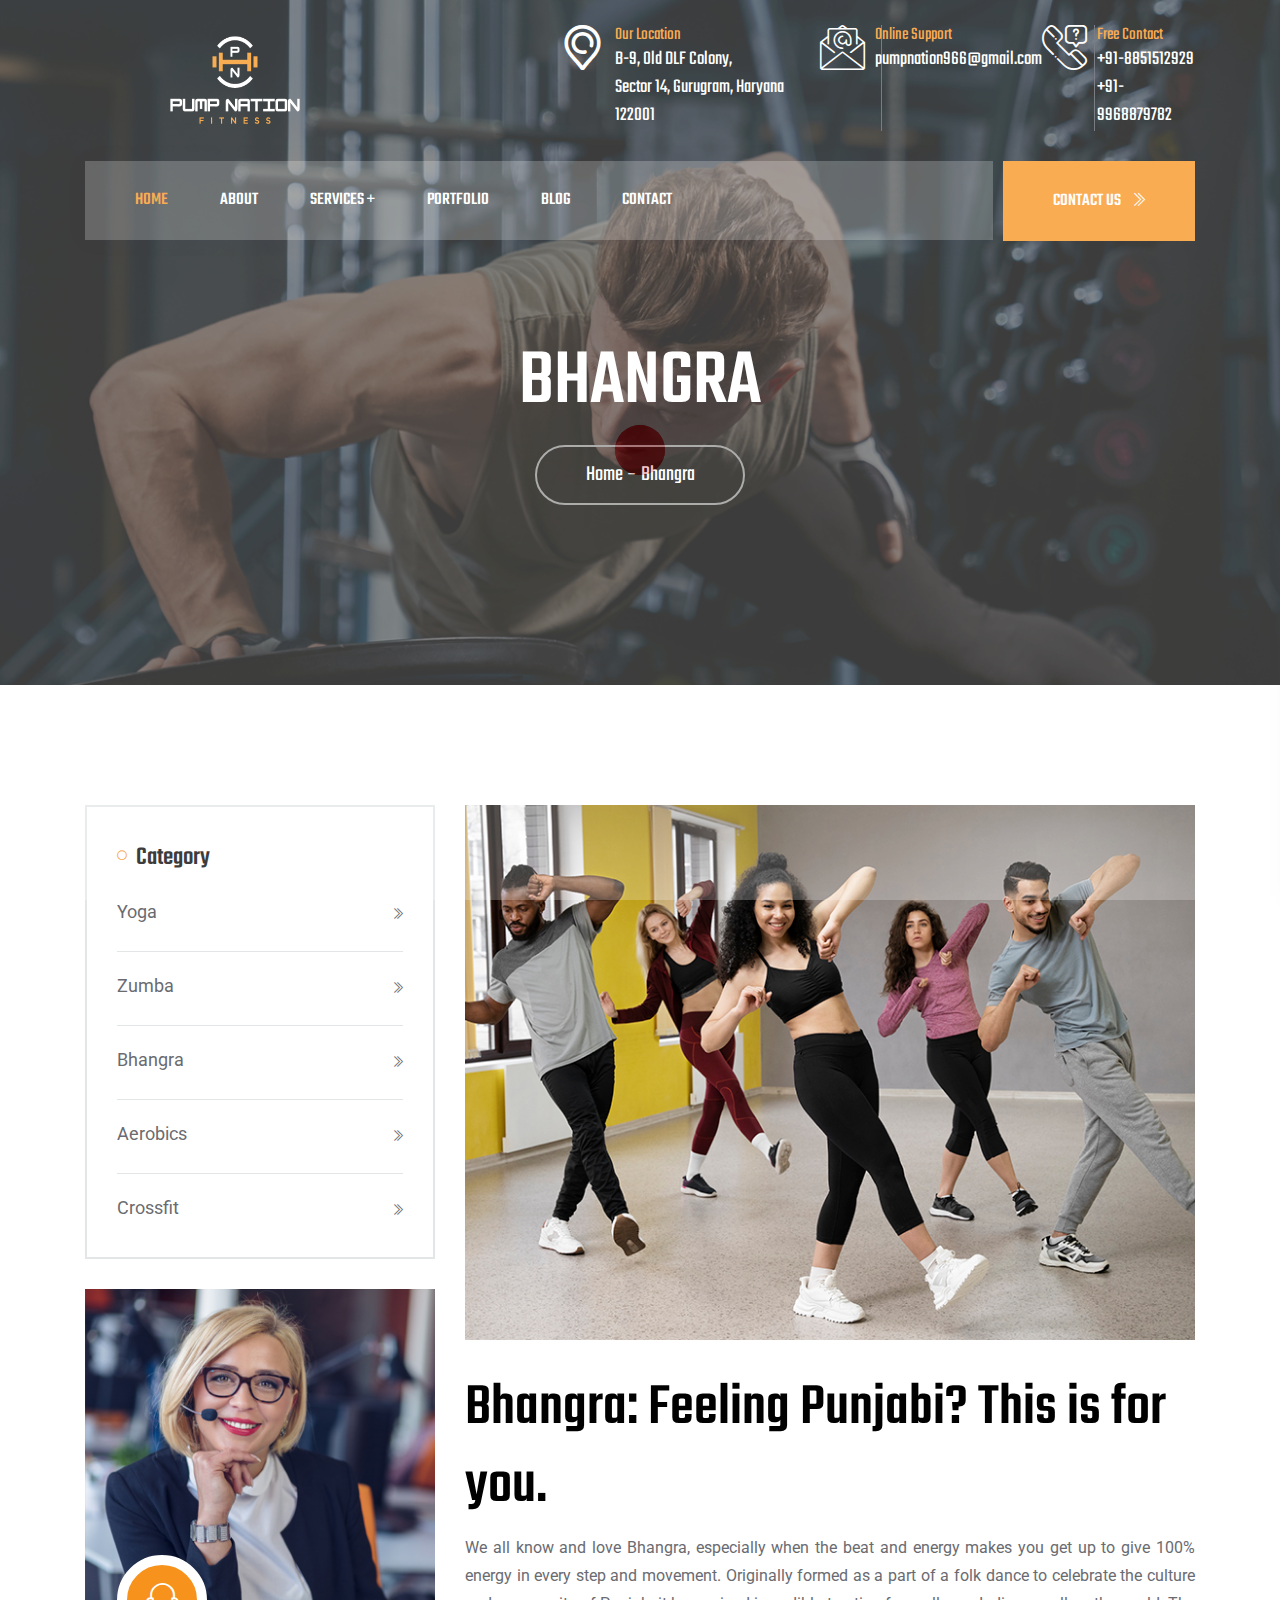
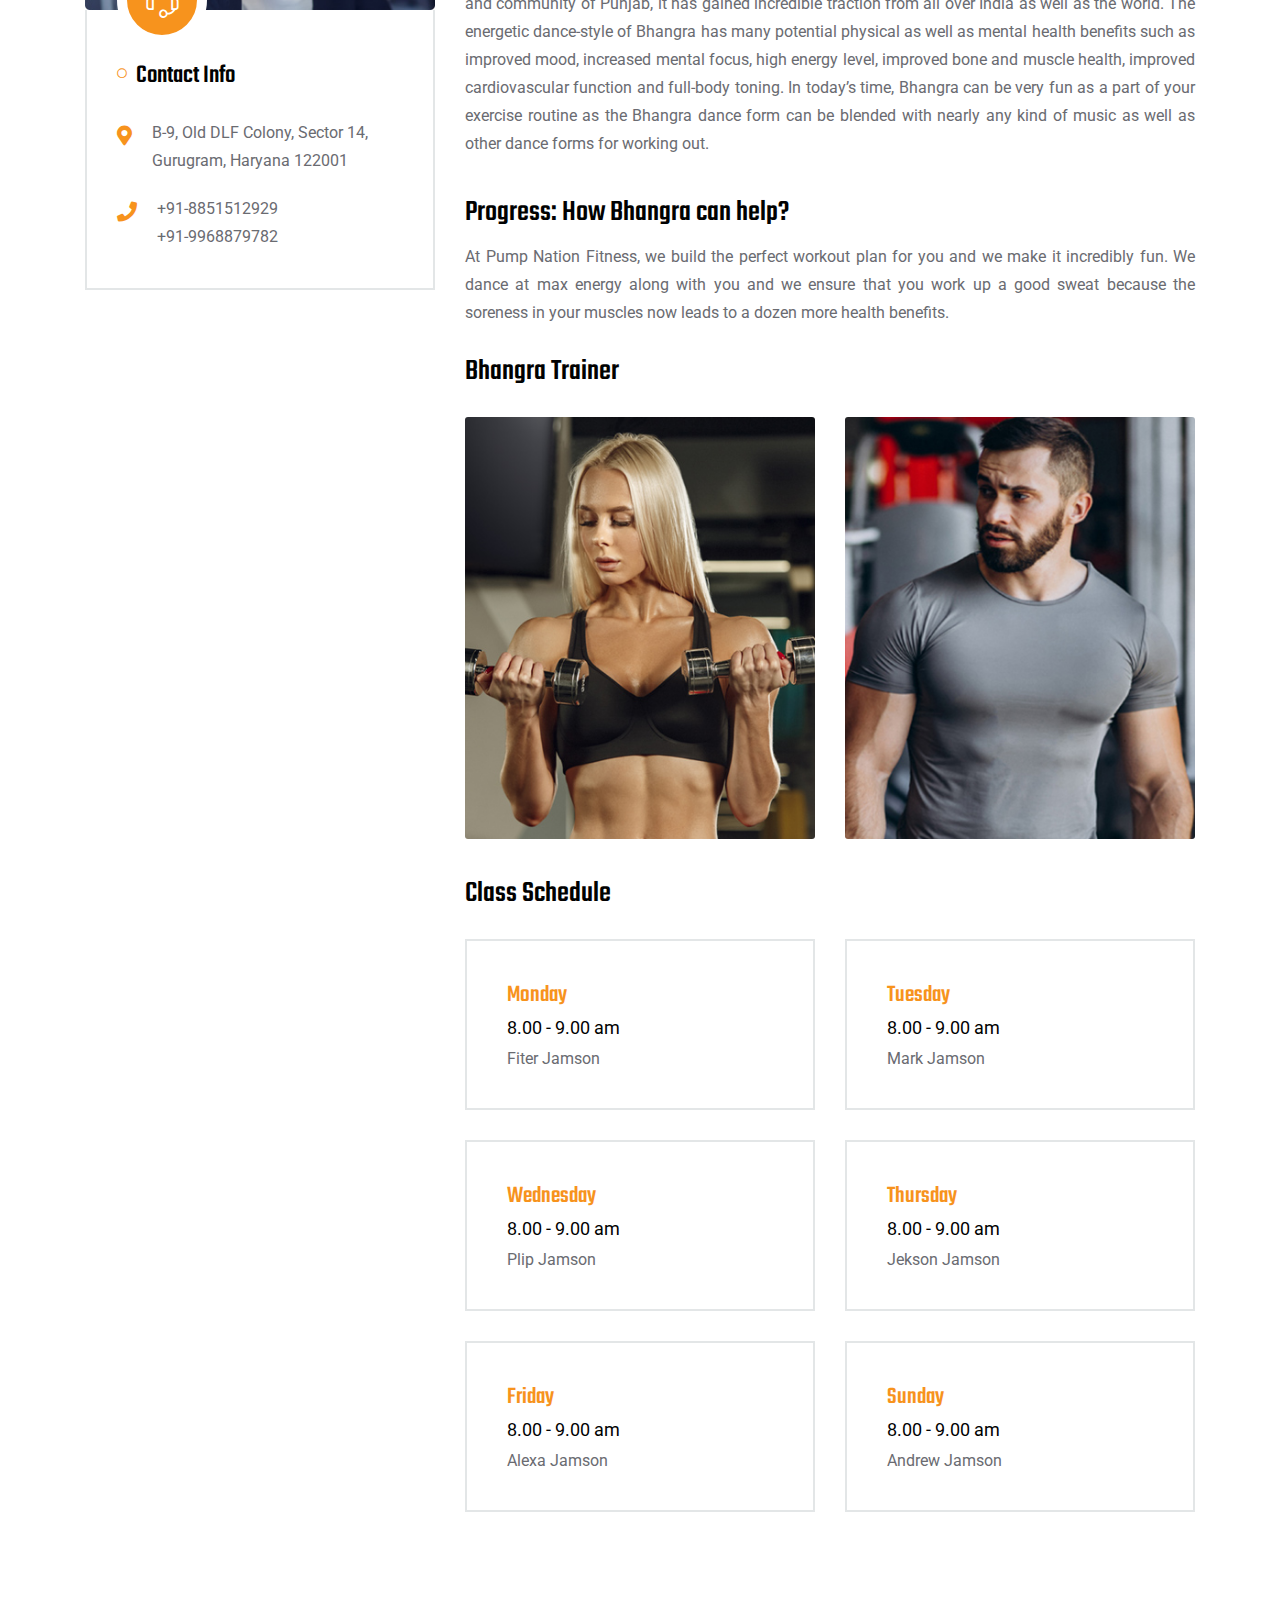
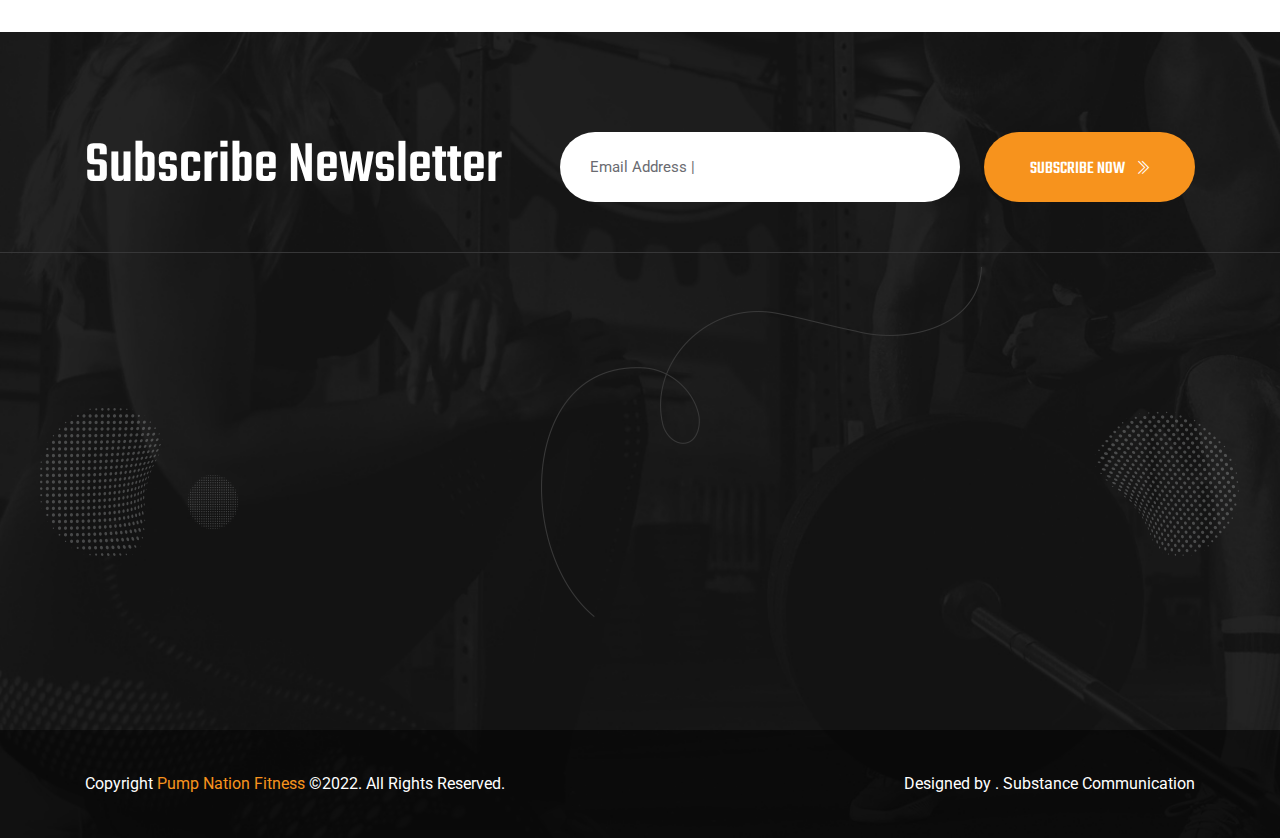
<file: bhangra.html>
<!doctype html>
<html class="no-js" lang="zxx">
   <head>
      <meta charset="utf-8">
      <meta http-equiv="x-ua-compatible" content="ie=edge">
      <title>Pump Nation |  &amp; Fitness </title>
      <meta name="description" content="">
      <meta name="viewport" content="width=device-width, initial-scale=1">
      <!-- Place favicon.ico in the root directory -->
      <link rel="shortcut icon" type="image/x-icon" href="assets/img/favicon.png">
      <!-- CSS here -->
      <link rel="stylesheet" href="assets/css/preloader.css">
      <link rel="stylesheet" href="assets/css/bootstrap.min.css">
      <link rel="stylesheet" href="assets/css/meanmenu.css">
      <link rel="stylesheet" href="assets/css/animate.min.css">
      <link rel="stylesheet" href="assets/css/owl.carousel.min.css">
      <link rel="stylesheet" href="assets/css/swiper-bundle.css">
      <link rel="stylesheet" href="assets/css/ui-range-slider.css">
      <link rel="stylesheet" href="assets/css/backToTop.css">
      <link rel="stylesheet" href="assets/css/magnific-popup.css">
      <link rel="stylesheet" href="assets/css/nice-select.css">
      <link rel="stylesheet" href="assets/css/fontAwesome5Pro.css">
      <link rel="stylesheet" href="assets/flatiocn/flaticon.css">
      <link rel="stylesheet" href="assets/css/default.css">
      <link rel="stylesheet" href="assets/css/style.css">
   </head>
   <body>
      <!--[if lte IE 9]>
      <p class="browserupgrade">You are using an <strong>outdated</strong> browser. Please <a href="https://browsehappy.com/">upgrade your browser</a> to improve your experience and security.</p>
      <![endif]-->

      <!-- Add your site or application content here -->

      <!-- preloader start -->
      <div id="preloader">
         <div class="preloader">
            <span></span>
            <span></span>
         </div>
      </div>
      <!-- preloader end -->

      <!-- back to top start -->
      <div class="progress-wrap">
         <svg class="progress-circle svg-content" width="100%" height="100%" viewBox="-1 -1 102 102">
            <path d="M50,1 a49,49 0 0,1 0,98 a49,49 0 0,1 0,-98" />
         </svg>
      </div>
      <!-- back to top end -->

      <!-- top-nav-start -->
      <header class="top-nav">
         <div class="top-address d-none d-lg-block">
            <div class="container">
               <div class="row align-items-center">
                  <div class="col-xxl-7 col-xl-5 col-lg-4 col-md-3">
                     <div class="top-logo">
                        <a href="index.html"><img src="assets/img/PNG-02.png"style="width:300px;height:100px" alt=""></a>
                     </div>
                  </div>
                  <div class="col-xxl-5 col-xl-7 col-lg-8 col-md-9">
                     <div class="topbar-info">
                        <div class="contact-item">
                           <i class="flaticon-pin"></i>
                           <div class="content">
                              <p>Our Location</p>
                              <a href="">B-9, Old DLF Colony, <br>Sector 14, Gurugram, Haryana 122001</a>
                           </div>
                        </div>
                        <div class="contact-item">
                           <i class="flaticon-email"></i>
                           <div class="content">
                              <p>Online Support</p>
                              <a href="mailto:pumpnation966@gmail.com">pumpnation966@gmail.com</a>
                           </div>
                        </div>
                        <div class="contact-item">
                           <i class="flaticon-contact"></i>
                           <div class="content">
                              <p>Free Contact</p>
                              <a href="tel:02-325-562-3652">+91-8851512929<br>+91-9968879782</a>
                           </div>
                        </div>
                     </div>
                  </div>
               </div>
            </div>
         </div>
         <div class="menu-area" id="header-sticky">
            <div class="container">
               <div class="row align-items-center justify-content-center">
                  <div class="col-xxl-12 col-xl-12 col-lg-12">
                     <div class="topcontact-btn f-right d-none d-lg-block">
                        <div class="contact-btn">
                           <a href="contact.html" class="top-btn">Contact Us <i class="fal fa-chevron-double-right"></i></a>
                        </div>
                     </div>
                     <div class="menu-content">
                        <div class="top-logo d-lg-none">
                           <a href="index.html"><img src="assets/img/logo/144X44/PNG-04.png"style="width:200px;height:100px" alt="">
                           </a>
                        </div>
                        <div class="main-menu">
                           <nav id="mobile-menu">
                              <ul>
                                 <li><a href="index.html" class="active">Home </a></li>
                                 <li><a href="about.html">About </a></li>
                                 <li><a href="services.html">Services <i class="fal fa-plus dropdown-icon"></i></a>
                                    <ul class="sub-menu">
                                       <li><a href="our-facilities.html">Our Facilities</a></li>
                                      
                                    </ul>
                                 </li>
                                
                                 <li><a href="protfolio.html">Portfolio <i class=""></i></a>
                                    
                                 </li>
                                 <li><a href="blog.html">Blog <i class=""></i></a>
                                    
                                 </li>
                                 <li><a href="contact.html">Contact </a></li>
                              </ul>
                           </nav>
                        </div>
                        <div class="side-menu-icon d-lg-none text-end">
                           <a href="javascript:void(0)" class="info-toggle-btn f-right sidebar-toggle-btn"><i class="fal fa-bars"></i></a>
                        </div>
                        <div class="header-action-btn f-right d-none d-lg-block">
                           <a href="javascript:void(0)" data-bs-toggle="" class="" data-bs-target="#"><i class=""></i></a>
                           <a href=""><i class=""></i>
                        
                           </a>
                        </div>
                     </div>
                  </div>
               </div>
            </div>
         </div>
      </header>
      <!-- top-nav-end -->

      <!-- sidebar area start -->
      <div class="sidebar__area">
         <div class="sidebar__wrapper">
            <div class="sidebar__close">
               <button class="sidebar__close-btn" id="sidebar__close-btn">
                  <i class="fal fa-times"></i>
               </button>
            </div>
            <div class="sidebar__content">
               <div class="sidebar__logo mb-40">
                  <a href="index.html">
                     <img src="assets/img/logo/144X44/PNG-04.png"style="width:200px;height:100px" alt="">

                  </a>
               </div>
               <div class="">
                
               </div>
               <div class="mobile-menu fix"></div>
               <div class="sidebar__contact mt-30 mb-20">
                  <h4>Contact Info</h4>
                  <ul>
                     <li class="d-flex align-items-center">
                        <div class="sidebar__contact-icon mr-15">
                           <i class="fal fa-map-marker-alt"></i>
                        </div>
                        <div class="sidebar__contact-text">
                           <a href="">B-9, Noida, Old DLF Colony, Sector 14, Gurugram, Haryana 122001</a>
                        </div>
                     </li>
                     <li class="d-flex align-items-center">
                        <div class="sidebar__contact-icon mr-15">
                           <i class="far fa-phone"></i>
                        </div>
                        <div class="sidebar__contact-text">
                           <a href="tel:02-325-562-3652">+91-8851512929<br>+91-9968879782</a>
                        </div>
                     </li>
                     <li class="d-flex align-items-center">
                        <div class="sidebar__contact-icon mr-15">
                           <i class="fal fa-envelope"></i>
                        </div>
                        <div class="sidebar__contact-text">
                           <a href="mailto:pumpnation966@gmail.com">pumpnation966@gmail<br>.com</a>
                        </div>
                     </li>
                  </ul>
               </div>
               <div class="sidebar__social">
                  <ul>
                     <li><a href="https://www.facebook.com/Pump-Nation-Fitness-103428069160858"><i class="fab fa-facebook-f"></i></a></li>
                     <li><a href="https://www.instagram.com/fitnesspumpnation/"><i class="fab fa-instagram"></i></a></li>
                     <li><a href="https://www.linkedin.com/company/87120029/"><i class="fab fa-linkedin"></i></a></li>
                     <li><a href="https://www.youtube.com/channel/UCe5pUI9mvgAf8jhe7wOwRgA"><i class="fab fa-youtube"></i></a></li>
                  </ul>
               </div>
            </div>
         </div>
      </div>
      <!-- sidebar area end --> 

      <div class="body-overlay"></div>
      <!-- body-overlay -->

      <main>

         <!-- page__title-start -->
         <div class="page__title align-items-center" data-background="assets/img/bg/breadcam-bg.jpg">
            <div class="container">
               <div class="row">
                  <div class="col-xl-12">
                     <div class="page__title-content text-center">
                        <h3 class="breadcrumb-title breadcrumb-title-sd mb-15">Bhangra</h3>
                        <div class="page_title__bread-crumb">
                        <nav>
                           <nav class="breadcrumb-trail breadcrumbs">
                              <ul class="breadcrumb-menu">
                                 <li class="breadcrumb-trail">
                                    <a href="index.html"><span>Home</span></a>
                                 </li>
                                 <li class="trail-item">
                                    <span>Bhangra</span>
                                 </li>
                              </ul>
                           </nav> 
                        </nav>
                        </div>
                     </div>
                  </div>
               </div>
            </div>
         </div>
         <!-- page__title-end -->

         <!-- classes_details_area-start -->
         <div class="classes_details_area pt-120 pb-90">
            <div class="container custome-container">
               <div class="row">
                  <div class="col-lg-4">
                     <div class="classes_sidebar mb-30">
                        <div class="classes_widget mb-30">
                           <h5 class="classes_widget_title mb-25"><i class="far fa-circle"></i> Category</h5>
                           <ul class="class_catagory">
                              <li class="mb-20">
                                 <a href="yoga.html">Yoga</a> 
                                 <a href="yoga.html"><i class="fal fa-chevron-double-right"></i></a>
                              </li>
                              <li class="mb-20">
                                 <a href="zumba.html">Zumba</a> 
                                 <a href="zumba.html"><i class="fal fa-chevron-double-right"></i></a>
                              </li>
                              <li class="mb-20">
                                 <a href="bhangra.html">Bhangra</a> 
                                 <a href="bhangra.html"><i class="fal fa-chevron-double-right"></i></a>
                              </li>
                              <li class="mb-20">
                                 <a href="aerobics.html">Aerobics</a> 
                                 <a href="aerobics.html"><i class="fal fa-chevron-double-right"></i></a>
                              </li>
                              <li class="mb-20">
                                 <a href="crossfit.html">Crossfit</a> 
                                 <a href="crossfit.html"><i class="fal fa-chevron-double-right"></i></a>
                              </li>
                             
                           </ul>
                        </div>
                        <div class="support-image">
                           <img src="assets/img/classes/sc1.jpg" class="img-fluid" alt="support-img">
                        </div>
                        <div class="classes_widget classes_widget_support mb-30">
                           <div class="support_icon">
                              <i class="flaticon-support-1"></i>
                           </div>
                           <h5 class="classes_widget_title mb-25"><i class="far fa-circle"></i> Contact Info</h5>
                           <ul class="support_contact">
                              <li class="d-flex align-items-start pt-5 mb-20">
                                 <div class="support__info-icon mr-20">
                                    <i class="fas fa-map-marker-alt"></i>
                                 </div>
                                 <div class="support__info-text">
                                    <a href="https://www.google.com/maps/embed?pb=!1m18!1m12!1m3!1d112170.90080540563!2d77.11755973134345!3d28.529478948558555!2m3!1f0!2f0!3f0!3m2!1i1024!2i768!4f13.1!3m3!1m2!1s0x390d190bab9a33e9%3A0x917eb207c56aee60!2sPump%20Nation%20Fitness!5e0!3m2!1sen!2sin!4v1660909195943!5m2!1sen!2sin" width="600" height="450" style="border:0;" allowfullscreen="" loading="lazy" referrerpolicy="no-referrer-when-downgrade">B-9, Old DLF Colony, Sector 14, Gurugram, Haryana 122001</a>
                                </div>
                              </li>
                              <li class="d-flex align-items-start">
                                 <div class="support__info-icon mr-20">
                                    <i class="fas fa-phone"></i>
                                 </div>
                                 <div class="support__info-text">
                                    <a href="">+91-8851512929</a> <br>
                                    <a href="">+91-9968879782</a>
                                 </div>
                              </li>
                           </ul>
                        </div>
                   
                     </div>
                  </div>
                  <div class="col-lg-8">
                     <div class="classes_details_info">
                        <div class="class_main_image mb-30">
                           <img src="assets/img/classes/750 x550/Bhangra/1.jpg" class="img-fluid" alt="class-img">
                        </div>
                        <h5 class="classes_detals_title">Bhangra: Feeling Punjabi? This is for you.</h5>
                        <p class="mb-40" style="text-align: justify;">We all know and love Bhangra, especially when the beat and energy makes you get up to give 100% energy in every step and movement. Originally formed as a part of a folk dance to celebrate the culture and community of Punjab, it has gained incredible traction from all over India as well as the world. The energetic dance-style of Bhangra has many potential physical as well as mental health benefits such as improved mood, increased mental focus, high energy level, improved bone and muscle health, improved cardiovascular function and full-body toning. In today’s time, Bhangra can be very fun as a part of your exercise routine as the Bhangra dance form can be blended with nearly any kind of music as well as other dance forms for working out.</p>

                        <h5 class="classes_detals_title_sm mb-15">Progress: How Bhangra can help?</h5>
                        <p class="mb-30" style="text-align: justify;">At Pump Nation Fitness, we build the perfect workout plan for you and we make it incredibly fun. We dance at max energy along with you and we ensure that you work up a good sweat because the soreness in your muscles now leads to a dozen more health benefits.</p>

                        <h5 class="classes_detals_title_sm mb-30">Bhangra Trainer</h5>
                        <div class="row mb-10">
                           <div class="col-xl-6 col-lg-6 col-md-6">
                              <div class="trainer-single mb-30">
                                 <div class="trainer-image trainer-image_cs_details">
                                    <a href="team-details.html"><img src="assets/img/trainer/trainer-4.jpg" alt=""></a>
                                 </div>
                                 <div class="trainer-info">
                                    <h5 class="trainer-name"><a href="team-details.html">Desert Antony</a></h5>
                                    <p class="mb-20">Fitness Trainer</p>
                                    <div class="trainer-soicial-icon">
                                       <a href="#"><i class="fab fa-facebook-f"></i></a>
                                       <a href="#"><i class="fab fa-twitter"></i></a>
                                       <a href="#"><i class="fab fa-instagram"></i></a>
                                       <a href="#"><i class="fab fa-google"></i></a>
                                    </div>
                                 </div>
                                 <div class="trainer-btn">
                                    <a href="team-details.html" class="tp-btn-square"><i class="fal fa-chevron-double-right"></i></a>
                                 </div>
                              </div>
                           </div>
                           <div class="col-xl-6 col-lg-6 col-md-6">
                              <div class="trainer-single mb-30">
                                 <div class="trainer-image trainer-image_cs_details">
                                    <a href="team-details.html"><img src="assets/img/trainer/trainer-1.jpg" alt=""></a>
                                 </div>
                                 <div class="trainer-info">
                                    <h5 class="trainer-name"><a href="#">Desert Antony</a></h5>
                                    <p class="mb-20">Fitness Trainer</p>
                                    <div class="trainer-soicial-icon">
                                       <a href="#"><i class="fab fa-facebook-f"></i></a>
                                       <a href="#"><i class="fab fa-twitter"></i></a>
                                       <a href="#"><i class="fab fa-instagram"></i></a>
                                       <a href="#"><i class="fab fa-google"></i></a>
                                    </div>
                                 </div>
                                 <div class="trainer-btn">
                                    <a href="team-details.html" class="tp-btn-square"><i class="fal fa-chevron-double-right"></i></a>
                                 </div>
                              </div>
                           </div>
                        </div>
                        <h5 class="classes_detals_title_sm mb-30">Class Schedule</h5>
                        <div class="row">
                           <div class="col-xl-6 col-lg-6 col-md-6 col-sm-6">
                              <div class="class_schedule_sm mb-30">
                                 <h6>Monday</h6>
                                 <span>8.00 - 9.00 am</span>
                                 <p>Fiter Jamson</p>
                              </div>
                           </div>
                           <div class="col-xl-6 col-lg-6 col-md-6 col-sm-6">
                              <div class="class_schedule_sm mb-30">
                                 <h6>Tuesday</h6>
                                 <span>8.00 - 9.00 am</span>
                                 <p>Mark Jamson</p>
                              </div>
                           </div>
                           <div class="col-xl-6 col-lg-6 col-md-6 col-sm-6">
                              <div class="class_schedule_sm mb-30">
                                 <h6>Wednesday</h6>
                                 <span>8.00 - 9.00 am</span>
                                 <p>Plip Jamson</p>
                              </div>
                           </div>
                           <div class="col-xl-6 col-lg-6 col-md-6 col-sm-6">
                              <div class="class_schedule_sm mb-30">
                                 <h6>Thursday</h6>
                                 <span>8.00 - 9.00 am</span>
                                 <p>Jekson Jamson</p>
                              </div>
                           </div>
                           <div class="col-xl-6 col-lg-6 col-md-6 col-sm-6">
                              <div class="class_schedule_sm mb-30">
                                 <h6>Friday</h6>
                                 <span>8.00 - 9.00 am</span>
                                 <p>Alexa Jamson</p>
                              </div>
                           </div>
                           <div class="col-xl-6 col-lg-6 col-md-6 col-sm-6">
                              <div class="class_schedule_sm mb-30">
                                 <h6>Sunday</h6>
                                 <span>8.00 - 9.00 am</span>
                                 <p>Andrew Jamson</p>
                              </div>
                           </div>
                        </div>
                     </div>
                  </div>
               </div>
            </div>
         </div>
         <!-- classes_details_area-end -->
      </main>

      <!-- footer-area-start -->
      <footer>
        <div class="footer-area" data-background="assets/img/bg/footer-bg.jpg">
           <div class="footer_top-info">
              <div class="container custome-container">
                 <div class="news-letter-area pt-100 pb-20">
                    <div class="row align-items-center">
                       <div class="col-lg-5">
                          <h5 class="news-letter-title mb-30">Subscribe Newsletter</h5>
                       </div>
                       <div class="col-lg-7">
                          <form action="#">
                             <div class="news_letter-info">
                                <div class="news_letter_search mb-30">
                                   <input type="text" placeholder="Email Address |">
                                </div>
                                <div class="subscrive-button mb-30">
                                   <button type="submit" class="tp-btn-round-newsletter">Subscribe now <i class="fal fa-chevron-double-right"></i></button>
                                </div>
                          </div>
                       </form>
                       </div>
                    </div>
                 </div>
              </div>
           </div>
           <div class="footer-content pt-80 pb-45">
            <div class="container custome-container">
               <div class="row g-0">
                  <div class="col-lg-4 col-md-8 col-sm-8">
                     <div class="footer-widget fotter-col2 wow fadeInUp mb-40" data-wow-delay=".3s">
                        <div class="footer-logo mb-25">
                           <a href="index.html"><img src="assets/img/logo/144X44/PNG-04.png"style="width:243px;height:100px" alt=""></a>
                        </div>
                        <p class="pb-30">We create champions, confidence and lastly, raw power that’ll turn heads wherever you go.</p>
                        <div class="footer-social">
                           <a href="https://www.facebook.com/Pump-Nation-Fitness-103428069160858"><i class="fab fa-facebook-f"></i></a>
                           <a href="https://www.instagram.com/fitnesspumpnation/"><i class="fab fa-instagram"></i></a>
                           <a href="https://www.linkedin.com/company/87120029/"><i class="fab fa-linkedin"></i></a>
                           <a href="https://www.youtube.com/channel/UCe5pUI9mvgAf8jhe7wOwRgA"><i class="fab fa-youtube"></i></a>
                        </div>
                     </div>
                  </div>
                  <div class="col-lg-2 col-md-4 col-sm-4">
                     <div class="footer-widget wow fadeInUp mb-40" data-wow-delay=".6s">
                        <h5 class="fotter_widget-title mb-35">Services</h5>
                        <ul class="fotter_project_lists">
                           <li><a href="yoga.html">Yoga</a></li>
                           <li><a href="zumba.html">Zumba</a></li>
                           <li><a href="bhangra.html">Bhangra</a></li>
                           <li><a href="aerobics.html">Aerobics</a></li>
                           <li><a href="crossfit.html">Crossfit</a></li>
                        </ul>
                     </div>
                  </div>
                  <div class="col-lg-3 col-md-6 col-sm-6">
                     <div class="footer-widget wow fadeInUp mb-40" data-wow-delay=".9s">
                        <h5 class="fotter_widget-title mb-35">Contact Info</h5>
                        <div class="footer__info">
                           <ul>
                              <li class="d-flex align-items-start pt-5 mb-20">
                                 <div class="footer__info-icon mr-20">
                                    <i class="fas fa-map-marker-alt"></i>
                                 </div>
                                 <div class="footer__info-text">
                                    <a href="">B-9, Old DLF Colony, Sector 14, Gurugram, Haryana 122001</a>
                                 </div>
                              </li>
                              <li class="d-flex align-items-start mb-20">
                                 <div class="footer__info-icon mr-20">
                                    <i class="far fa-envelope-open"></i>
                                 </div>
                                 <div class="footer__info-text">
                                    <span>Email:</span>
                                    <a href="mailto:pumpnation966@gmail.com">pumpnation966@gmail.com</a>
                                 </div>
                              </li>
                              <li class="d-flex align-items-start mb-20">
                                 <div class="footer__info-icon mr-20">
                                    <i class="fas fa-phone-alt"></i>
                                 </div>
                                 <div class="footer__info-text">
                                    <span>Phone:</span>
                                    <a href="">+91-8851512929<br>
                                       +91-9968879782                                       </a>
                                 </div>
                              </li>
                           </ul>
                        </div>
                     </div>
                  </div> 
                    <div class="col-lg-3 col-md-6 col-sm-6">
                       <div class="footer-widget wow fadeInUp mb-40" data-wow-delay="1.3s">
                          <h5 class="fotter_widget-title mb-35">Recent Post</h5>
                          <div class="footer__blog">
                             <ul>
                                <li class="mb-25 pt-5">
                                   <div class="footer__blog-sm d-flex align-items-center">
                                      <div class="footer__blog-sm-thumb mr-25">
                                         <a href="blog-details.html">
                                            <img src="assets/img/blog/footer-blog.jpg" alt="">
                                         </a>
                                      </div>
                                      <div class="footer__blog-sm-content">
                                         <h6 class="footer__blog-sm-title">
                                            <a href="blog-details.html">Malesuada bagittis introc dolor curabitur</a>
                                         </h6>
                                         <div class="footer__blog-sm-meta">
                                            <p><span>25 nov 2021</span></p>
                                         </div>
                                      </div>
                                   </div>
                                </li>
                                <li>
                                   <div class="footer__blog-sm d-flex align-items-center">
                                      <div class="footer__blog-sm-thumb mr-20">
                                         <a href="blog-details.html">
                                            <img src="assets/img/blog/footer-blog2.jpg" alt="">
                                         </a>
                                      </div>
                                      <div class="footer__blog-sm-content">
                                         <h6 class="footer__blog-sm-title">
                                            <a href="blog-details.html">Introc bagittis curabitur malesuada dolor</a>
                                         </h6>
                                         <div class="footer__blog-sm-meta">
                                            <p>25 nov 2021</p>
                                         </div>
                                      </div>
                                   </div>
                                </li>
                             </ul>
                          </div>
                       </div>
                    </div>
                 </div>
              </div>
           </div>
           <div class="copy-right-area">
              <div class="container custome-container">
                 <div class="copyright-info">
                    <div class="owner_name">
                       <p>Copyright <a href="#">Pump Nation Fitness</a> ©2022. All Rights Reserved.</p>
                    </div>
                    <div class="copy-right_useful_link">
                       <a href="">Designed by</a>
                       <a href="http://substanceads.com">. Substance Communication</a>
                    </div>
                 </div>
              </div>
           </div>
           <div class="footer-shape fix">
              <img src="assets/img/bg/footer-shape.png" alt="">
           </div>
           <div class="footer-shape-two fix">
              <img src="assets/img/bg/footer-shape1.png" alt="">
           </div>
           <div class="footer-curve fix">
              <img src="assets/img/bg/footer-curve.png" alt="">
           </div>
        </div>
     </footer>
      <!-- footer-area-end -->

      <!-- modal-search-start -->
      <div class="modal fade" id="search-modal" tabindex="-1" role="dialog" aria-hidden="true">
         <button type="button" class="close" data-bs-dismiss="modal" aria-label="Close">
            <span aria-hidden="true">×</span>
         </button>
         <div class="modal-dialog" role="document">
            <div class="modal-content">
               <form>
                     <input type="text" placeholder="Search here...">
                     <button>
                        <i class="fa fa-search"></i>
                     </button>
               </form>
            </div>
         </div>
      </div>
      <!-- modal-search-end -->


      

      <!-- JS here -->
      <script src="assets/js/vendor/jquery-3.6.0.min.js"></script>
      <script src="assets/js/vendor/waypoints.min.js"></script>
      <script src="assets/js/bootstrap.bundle.min.js"></script>
      <script src="assets/js/meanmenu.js"></script>
      <script src="assets/js/swiper-bundle.min.js"></script>
      <script src="assets/js/owl.carousel.min.js"></script>
      <script src="assets/js/magnific-popup.min.js"></script>
      <script src="assets/js/parallax.min.js"></script>
      <script src="assets/js/backToTop.js"></script>
      <script src="assets/js/nice-select.min.js"></script>
      <script src="assets/js/counterup.min.js"></script>
      <script src="assets/js/ajax-form.js"></script>
      <script src="assets/js/wow.min.js"></script>
      <script src="assets/js/isotope.pkgd.min.js"></script>
      <script src="assets/js/imagesloaded.pkgd.min.js"></script>
      <script src="assets/js/main.js"></script>
   </body>
</html>
</file>
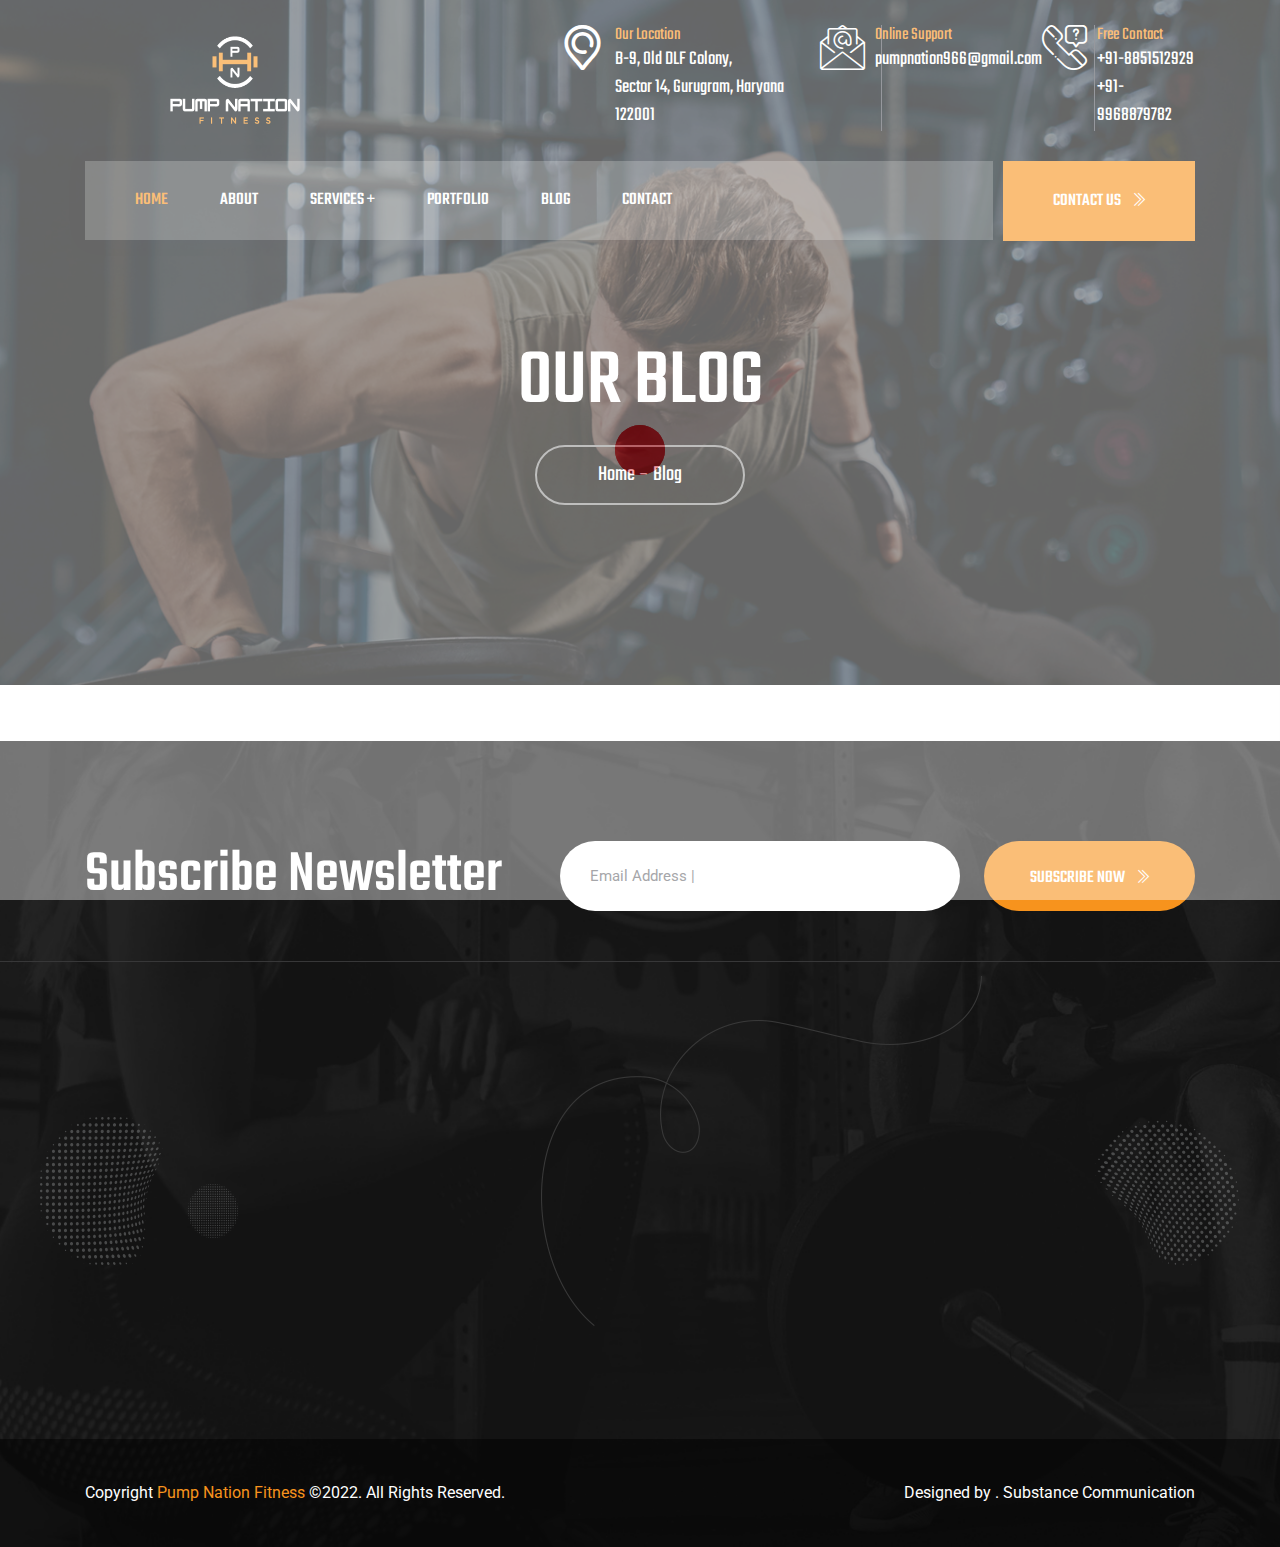
<file: blog.html>
<!doctype html>
<html class="no-js" lang="zxx">
   <head>
      <meta charset="utf-8">
      <meta http-equiv="x-ua-compatible" content="ie=edge">
      <title>Pump Nation |  &amp; Fitness </title>
      <meta name="description" content="">
      <meta name="viewport" content="width=device-width, initial-scale=1">
      <!-- Place favicon.ico in the root directory -->
      <link rel="shortcut icon" type="image/x-icon" href="assets/img/favicon.png">
      <!-- CSS here -->
      <link rel="stylesheet" href="assets/css/preloader.css">
      <link rel="stylesheet" href="assets/css/bootstrap.min.css">
      <link rel="stylesheet" href="assets/css/meanmenu.css">
      <link rel="stylesheet" href="assets/css/animate.min.css">
      <link rel="stylesheet" href="assets/css/owl.carousel.min.css">
      <link rel="stylesheet" href="assets/css/swiper-bundle.css">
      <link rel="stylesheet" href="assets/css/ui-range-slider.css">
      <link rel="stylesheet" href="assets/css/backToTop.css">
      <link rel="stylesheet" href="assets/css/magnific-popup.css">
      <link rel="stylesheet" href="assets/css/nice-select.css">
      <link rel="stylesheet" href="assets/css/fontAwesome5Pro.css">
      <link rel="stylesheet" href="assets/flatiocn/flaticon.css">
      <link rel="stylesheet" href="assets/css/default.css">
      <link rel="stylesheet" href="assets/css/style.css">
   </head>
   <body>
      <!--[if lte IE 9]>
      <p class="browserupgrade">You are using an <strong>outdated</strong> browser. Please <a href="https://browsehappy.com/">upgrade your browser</a> to improve your experience and security.</p>
      <![endif]-->

      <!-- Add your site or application content here -->

      <!-- preloader start -->
      <div id="preloader">
         <div class="preloader">
            <span></span>
            <span></span>
         </div>
      </div>
      <!-- preloader end -->

      <!-- back to top start -->
      <div class="progress-wrap">
         <svg class="progress-circle svg-content" width="100%" height="100%" viewBox="-1 -1 102 102">
            <path d="M50,1 a49,49 0 0,1 0,98 a49,49 0 0,1 0,-98" />
         </svg>
      </div>
      <!-- back to top end -->

      <!-- top-nav-start -->
      <header class="top-nav">
         <div class="top-address d-none d-lg-block">
            <div class="container">
               <div class="row align-items-center">
                  <div class="col-xxl-7 col-xl-5 col-lg-4 col-md-3">
                     <div class="top-logo">
                        <a href="index.html"><img src="assets/img/PNG-02.png"style="width:300px;height:100px" alt=""></a>
                     </div>
                  </div>
                  <div class="col-xxl-5 col-xl-7 col-lg-8 col-md-9">
                     <div class="topbar-info">
                        <div class="contact-item">
                           <i class="flaticon-pin"></i>
                           <div class="content">
                              <p>Our Location</p>
                              <a href="">B-9, Old DLF Colony, <br>Sector 14, Gurugram, Haryana 122001</a>
                           </div>
                        </div>
                        <div class="contact-item">
                           <i class="flaticon-email"></i>
                           <div class="content">
                              <p>Online Support</p>
                              <a href="mailto:pumpnation966@gmail.com">pumpnation966@gmail.com</a>
                           </div>
                        </div>
                        <div class="contact-item">
                           <i class="flaticon-contact"></i>
                           <div class="content">
                              <p>Free Contact</p>
                              <a href="tel:02-325-562-3652">+91-8851512929<br>+91-9968879782</a>
                           </div>
                        </div>
                     </div>
                  </div>
               </div>
            </div>
         </div>
         <div class="menu-area" id="header-sticky">
            <div class="container">
               <div class="row align-items-center justify-content-center">
                  <div class="col-xxl-12 col-xl-12 col-lg-12">
                     <div class="topcontact-btn f-right d-none d-lg-block">
                        <div class="contact-btn">
                           <a href="contact.html" class="top-btn">Contact Us <i class="fal fa-chevron-double-right"></i></a>
                        </div>
                     </div>
                     <div class="menu-content">
                        <div class="top-logo d-lg-none">
                           <a href="index.html"><img src="assets/img/logo/144X44/PNG-04.png"style="width:200px;height:100px" alt="">
                           </a>
                        </div>
                        <div class="main-menu">
                           <nav id="mobile-menu">
                              <ul>
                                 <li><a href="index.html" class="active">Home </a></li>
                                 <li><a href="about.html">About </a></li>
                                 <li><a href="services.html">Services <i class="fal fa-plus dropdown-icon"></i></a>
                                    <ul class="sub-menu">
                                       <li><a href="our-facilities.html">Our Facilities</a></li>
                                      
                                    </ul>
                                 </li>
                                
                                 <li><a href="protfolio.html">Portfolio <i class=""></i></a>
                                    
                                 </li>
                                 <li><a href="blog.html">Blog <i class=""></i></a>
                                    
                                 </li>
                                 <li><a href="contact.html">Contact </a></li>
                              </ul>
                           </nav>
                        </div>
                        <div class="side-menu-icon d-lg-none text-end">
                           <a href="javascript:void(0)" class="info-toggle-btn f-right sidebar-toggle-btn"><i class="fal fa-bars"></i></a>
                        </div>
                        <div class="header-action-btn f-right d-none d-lg-block">
                           <a href="javascript:void(0)" data-bs-toggle="" class="" data-bs-target="#"><i class=""></i></a>
                           <a href=""><i class=""></i>
                        
                           </a>
                        </div>
                     </div>
                  </div>
               </div>
            </div>
         </div>
      </header>
      <!-- top-nav-end -->

      <!-- sidebar area start -->
      <div class="sidebar__area">
         <div class="sidebar__wrapper">
            <div class="sidebar__close">
               <button class="sidebar__close-btn" id="sidebar__close-btn">
                  <i class="fal fa-times"></i>
               </button>
            </div>
            <div class="sidebar__content">
               <div class="sidebar__logo mb-40">
                  <a href="index.html">
                     <img src="assets/img/logo/144X44/PNG-04.png"style="width:200px;height:100px" alt="">
                  </a>
               </div>
               <div class="">
                
               </div>
               <div class="mobile-menu fix"></div>
               <div class="sidebar__contact mt-30 mb-20">
                  <h4>Contact Info</h4>
                  <ul>
                     <li class="d-flex align-items-center">
                        <div class="sidebar__contact-icon mr-15">
                           <i class="fal fa-map-marker-alt"></i>
                        </div>
                        <div class="sidebar__contact-text">
                           <a href="">B-9, Noida, Old DLF Colony, Sector 14, Gurugram, Haryana 122001</a>
                        </div>
                     </li>
                     <li class="d-flex align-items-center">
                        <div class="sidebar__contact-icon mr-15">
                           <i class="far fa-phone"></i>
                        </div>
                        <div class="sidebar__contact-text">
                           <a href="tel:02-325-562-3652">+91-8851512929<br>+91-9968879782</a>
                        </div>
                     </li>
                     <li class="d-flex align-items-center">
                        <div class="sidebar__contact-icon mr-15">
                           <i class="fal fa-envelope"></i>
                        </div>
                        <div class="sidebar__contact-text">
                           <a href="mailto:pumpnation966@gmail.com">pumpnation966@gmail<br>.com</a>
                        </div>
                     </li>
                  </ul>
               </div>
               <div class="sidebar__social">
                  <ul>
                     <li><a href="https://www.facebook.com/Pump-Nation-Fitness-103428069160858"><i class="fab fa-facebook-f"></i></a></li>
                     <li><a href="https://www.instagram.com/fitnesspumpnation/"><i class="fab fa-instagram"></i></a></li>
                     <li><a href="https://www.linkedin.com/company/87120029/"><i class="fab fa-linkedin"></i></a></li>
                     <li><a href="https://www.youtube.com/channel/UCe5pUI9mvgAf8jhe7wOwRgA"><i class="fab fa-youtube"></i></a></li>
                  </ul>
               </div>
            </div>
         </div>
      </div>
      <!-- sidebar area end --> 

      <div class="body-overlay"></div>
      <!-- body-overlay -->

      <main>

         <!-- page__title-start -->
         <div class="page__title align-items-center" data-background="assets/img/bg/breadcam-bg.jpg">
            <div class="container">
               <div class="row">
                  <div class="col-xl-12">
                     <div class="page__title-content text-center">
                        <h3 class="breadcrumb-title breadcrumb-title-sd mb-15">our blog</h3>
                        <div class="page_title__bread-crumb">
                        <nav>
                           <nav class="breadcrumb-trail breadcrumbs">
                              <ul class="breadcrumb-menu">
                                 <li class="breadcrumb-trail">
                                    <a href="index.html"><span>Home</span></a>
                                 </li>
                                 <li class="trail-item">
                                    <span>Blog</span>
                                 </li>
                              </ul>
                           </nav> 
                        </nav>
                        </div>
                     </div>
                  </div>
               </div>
            </div>
         </div>
         <!-- page__title-end -->

       <br><br>
      
      </main>
      
      <!-- footer-area-start -->
      <footer>
         <div class="footer-area" data-background="assets/img/bg/footer-bg.jpg">
            <div class="footer_top-info">
               <div class="container custome-container">
                  <div class="news-letter-area pt-100 pb-20">
                     <div class="row align-items-center">
                        <div class="col-lg-5">
                           <h5 class="news-letter-title mb-30">Subscribe Newsletter</h5>
                        </div>
                        <div class="col-lg-7">
                           <form action="#">
                              <div class="news_letter-info">
                                 <div class="news_letter_search mb-30">
                                    <input type="text" placeholder="Email Address |">
                                 </div>
                                 <div class="subscrive-button mb-30">
                                    <button type="submit" class="tp-btn-round-newsletter">Subscribe now <i class="fal fa-chevron-double-right"></i></button>
                                 </div>
                           </div>
                        </form>
                        </div>
                     </div>
                  </div>
               </div>
            </div>
            <div class="footer-content pt-80 pb-45">
               <div class="container custome-container">
                  <div class="row g-0">
                     <div class="col-lg-4 col-md-8 col-sm-8">
                        <div class="footer-widget fotter-col2 wow fadeInUp mb-40" data-wow-delay=".3s">
                           <div class="footer-logo mb-25">
                              <a href="index.html"><img src="assets/img/logo/144X44/PNG-04.png"style="width:243px;height:100px" alt=""></a>
                           </div>
                           <p class="pb-30">We create champions, confidence and lastly, raw power that’ll turn heads wherever you go.</p>
                           <div class="footer-social">
                              <a href="#"><i class="fab fa-facebook-f"></i></a>
                              <a href="#"><i class="fab fa-instagram"></i></a>
                              <a href="#"><i class="fab fa-linkedin-in"></i></a>
                              <a href="#"><i class="fab fa-youtube"></i></a>
                           </div>
                        </div>
                     </div>
                     <div class="col-lg-2 col-md-4 col-sm-4">
                        <div class="footer-widget wow fadeInUp mb-40" data-wow-delay=".6s">
                           <h5 class="fotter_widget-title mb-35">Services</h5>
                           <ul class="fotter_project_lists">
                              <li><a href="yoga.html">Yoga</a></li>
                              <li><a href="zumba.html">Zumba</a></li>
                              <li><a href="bhangra.html">Bhangra</a></li>
                              <li><a href="aerobics.html">Aerobics</a></li>
                              <li><a href="crossfit.html">Crossfit</a></li>
                           </ul>
                        </div>
                     </div>
                     <div class="col-lg-3 col-md-6 col-sm-6">
                        <div class="footer-widget wow fadeInUp mb-40" data-wow-delay=".9s">
                           <h5 class="fotter_widget-title mb-35">Contact Info</h5>
                           <div class="footer__info">
                              <ul>
                                 <li class="d-flex align-items-start pt-5 mb-20">
                                    <div class="footer__info-icon mr-20">
                                       <i class="fas fa-map-marker-alt"></i>
                                    </div>
                                    <div class="footer__info-text">
                                       <a href="https://www.google.com/maps/embed?pb=!1m18!1m12!1m3!1d112170.90080540563!2d77.11755973134345!3d28.529478948558555!2m3!1f0!2f0!3f0!3m2!1i1024!2i768!4f13.1!3m3!1m2!1s0x390d190bab9a33e9%3A0x917eb207c56aee60!2sPump%20Nation%20Fitness!5e0!3m2!1sen!2sin!4v1660909195943!5m2!1sen!2sin" width="600" height="450" style="border:0;" allowfullscreen="" loading="lazy" referrerpolicy="no-referrer-when-downgrade">B-9, Old DLF Colony, Sector 14, Gurugram, Haryana 122001</a>
                                    </div>
                                 </li>
                                 <li class="d-flex align-items-start mb-20">
                                    <div class="footer__info-icon mr-20">
                                       <i class="far fa-envelope-open"></i>
                                    </div>
                                    <div class="footer__info-text">
                                       <span>Email:</span>
                                       <a href="mailto:pumpnation966@gmail.com">pumpnation966@gmail.com</a>
                                    </div>
                                 </li>
                                 <li class="d-flex align-items-start mb-20">
                                    <div class="footer__info-icon mr-20">
                                       <i class="fas fa-phone-alt"></i>
                                    </div>
                                    <div class="footer__info-text">
                                       <span>Phone:</span>
                                       <a href="">+91-8851512929<br>
                                          +91-9968879782                                       </a>                                    </div>
                                 </li>
                              </ul>
                           </div>
                        </div>
                     </div> 
                     <div class="col-lg-3 col-md-6 col-sm-6">
                        <div class="footer-widget wow fadeInUp mb-40" data-wow-delay="1.3s">
                           <h5 class="fotter_widget-title mb-35">Recent Post</h5>
                           <div class="footer__blog">
                              <ul>
                                 <li class="mb-25 pt-5">
                                    <div class="footer__blog-sm d-flex align-items-center">
                                       <div class="footer__blog-sm-thumb mr-25">
                                          <a href="blog-details.html">
                                             <img src="assets/img/blog/footer-blog.jpg" alt="">
                                          </a>
                                       </div>
                                       <div class="footer__blog-sm-content">
                                          <h6 class="footer__blog-sm-title">
                                             <a href="blog-details.html">Malesuada bagittis introc dolor curabitur</a>
                                          </h6>
                                          <div class="footer__blog-sm-meta">
                                             <p><span>25 nov 2021</span></p>
                                          </div>
                                       </div>
                                    </div>
                                 </li>
                                 <li>
                                    <div class="footer__blog-sm d-flex align-items-center">
                                       <div class="footer__blog-sm-thumb mr-20">
                                          <a href="blog-details.html">
                                             <img src="assets/img/blog/footer-blog2.jpg" alt="">
                                          </a>
                                       </div>
                                       <div class="footer__blog-sm-content">
                                          <h6 class="footer__blog-sm-title">
                                             <a href="blog-details.html">Introc bagittis curabitur malesuada dolor</a>
                                          </h6>
                                          <div class="footer__blog-sm-meta">
                                             <p>25 nov 2021</p>
                                          </div>
                                       </div>
                                    </div>
                                 </li>
                              </ul>
                           </div>
                        </div>
                     </div>
                  </div>
               </div>
            </div>
            <div class="copy-right-area">
               <div class="container custome-container">
                  <div class="copyright-info">
                     <div class="owner_name">
                        <p>Copyright <a href="#">Pump Nation Fitness</a> ©2022. All Rights Reserved.</p>
                     </div>
                     <div class="copy-right_useful_link">
                        <a href="">Designed by</a>
                        <a href="http://substanceads.com">. Substance Communication</a>
                     </div>
                  </div>
               </div>
            </div>
            <div class="footer-shape fix">
               <img src="assets/img/bg/footer-shape.png" alt="">
            </div>
            <div class="footer-shape-two fix">
               <img src="assets/img/bg/footer-shape1.png" alt="">
            </div>
            <div class="footer-curve fix">
               <img src="assets/img/bg/footer-curve.png" alt="">
            </div>
         </div>
      </footer>
      <!-- footer-area-end -->


      <!-- modal-search-start -->
      <div class="modal fade" id="search-modal" tabindex="-1" role="dialog" aria-hidden="true">
         <button type="button" class="close" data-bs-dismiss="modal" aria-label="Close">
            <span aria-hidden="true">×</span>
         </button>
         <div class="modal-dialog" role="document">
            <div class="modal-content">
               <form>
                     <input type="text" placeholder="Search here...">
                     <button>
                        <i class="fa fa-search"></i>
                     </button>
               </form>
            </div>
         </div>
      </div>
      <!-- modal-search-end -->

      
      <!-- JS here -->
      <script src="assets/js/vendor/jquery-3.6.0.min.js"></script>
      <script src="assets/js/vendor/waypoints.min.js"></script>
      <script src="assets/js/bootstrap.bundle.min.js"></script>
      <script src="assets/js/meanmenu.js"></script>
      <script src="assets/js/swiper-bundle.min.js"></script>
      <script src="assets/js/owl.carousel.min.js"></script>
      <script src="assets/js/magnific-popup.min.js"></script>
      <script src="assets/js/parallax.min.js"></script>
      <script src="assets/js/backToTop.js"></script>
      <script src="assets/js/nice-select.min.js"></script>
      <script src="assets/js/counterup.min.js"></script>
      <script src="assets/js/ui-slider-range.js"></script>
      <script src="assets/js/ajax-form.js"></script>
      <script src="assets/js/wow.min.js"></script>
      <script src="assets/js/isotope.pkgd.min.js"></script>
      <script src="assets/js/imagesloaded.pkgd.min.js"></script>
      <script src="assets/js/main.js"></script>
   </body>
</html>
</file>
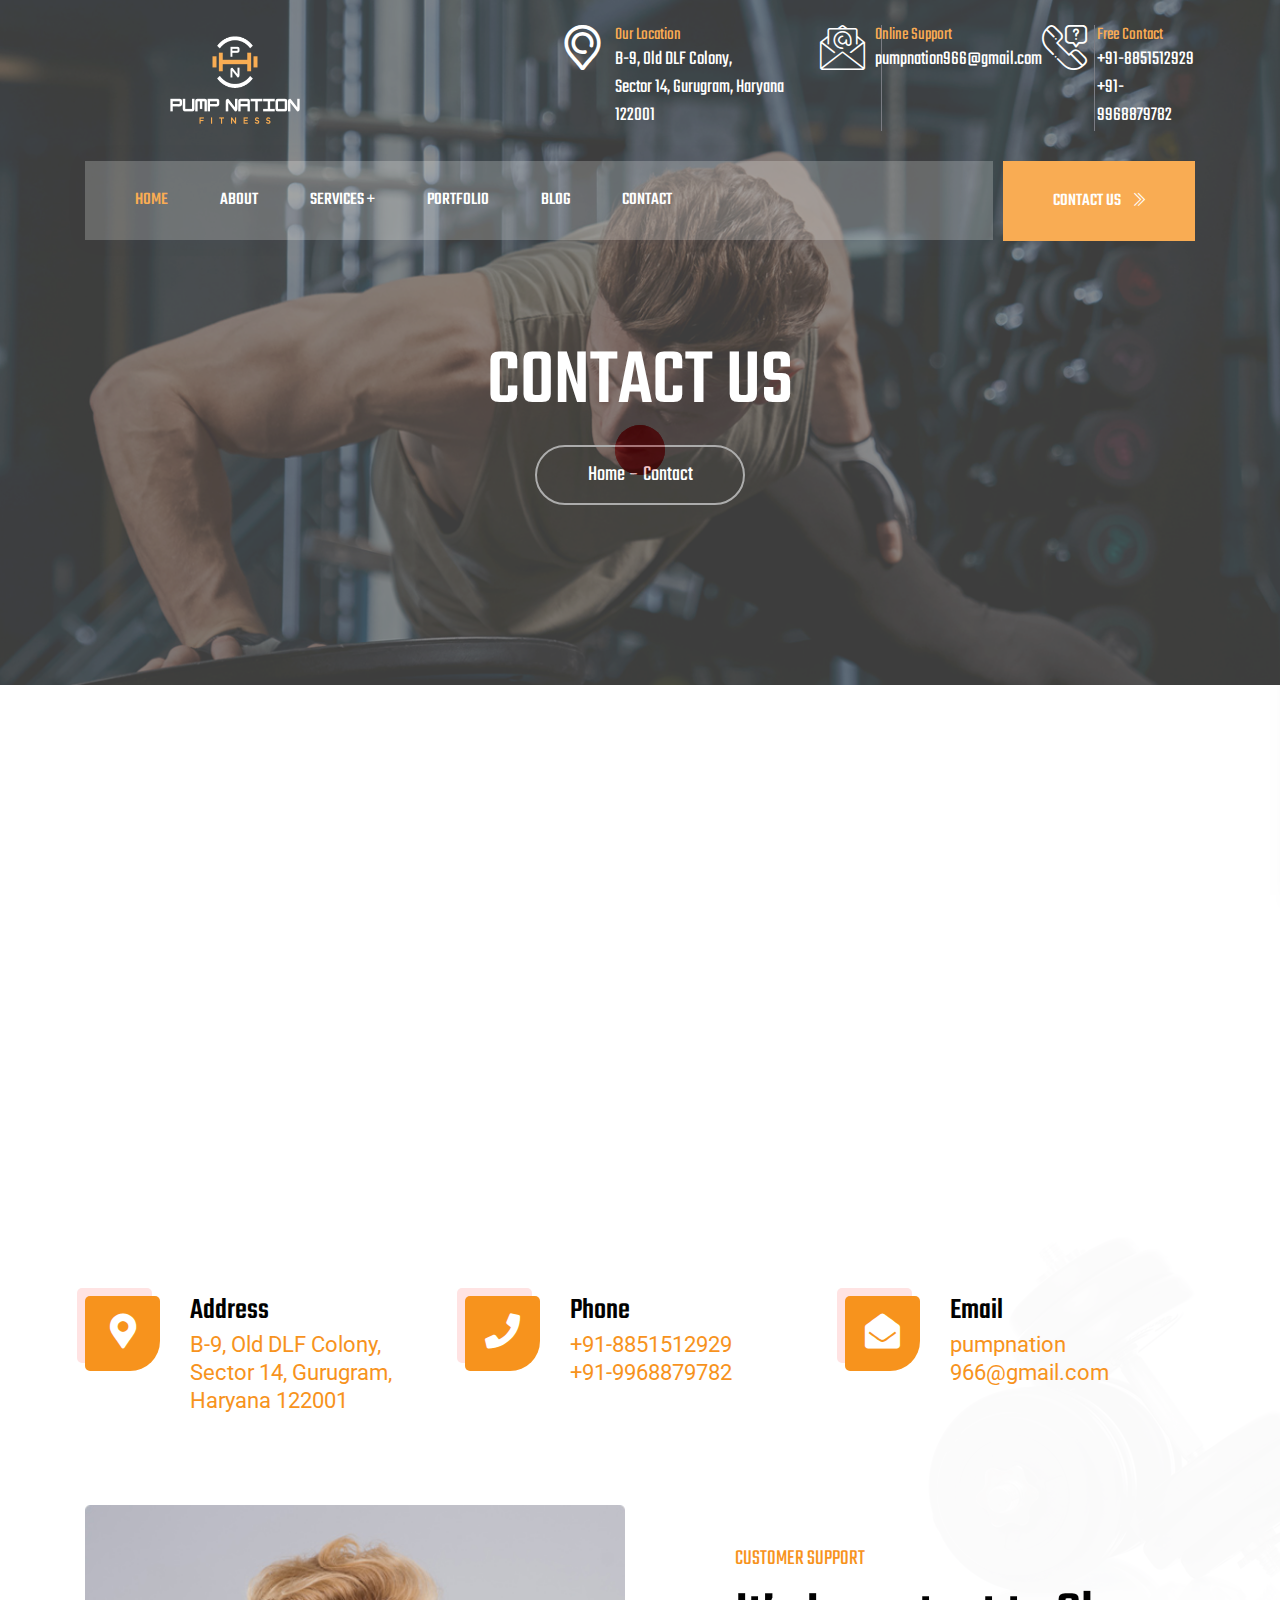
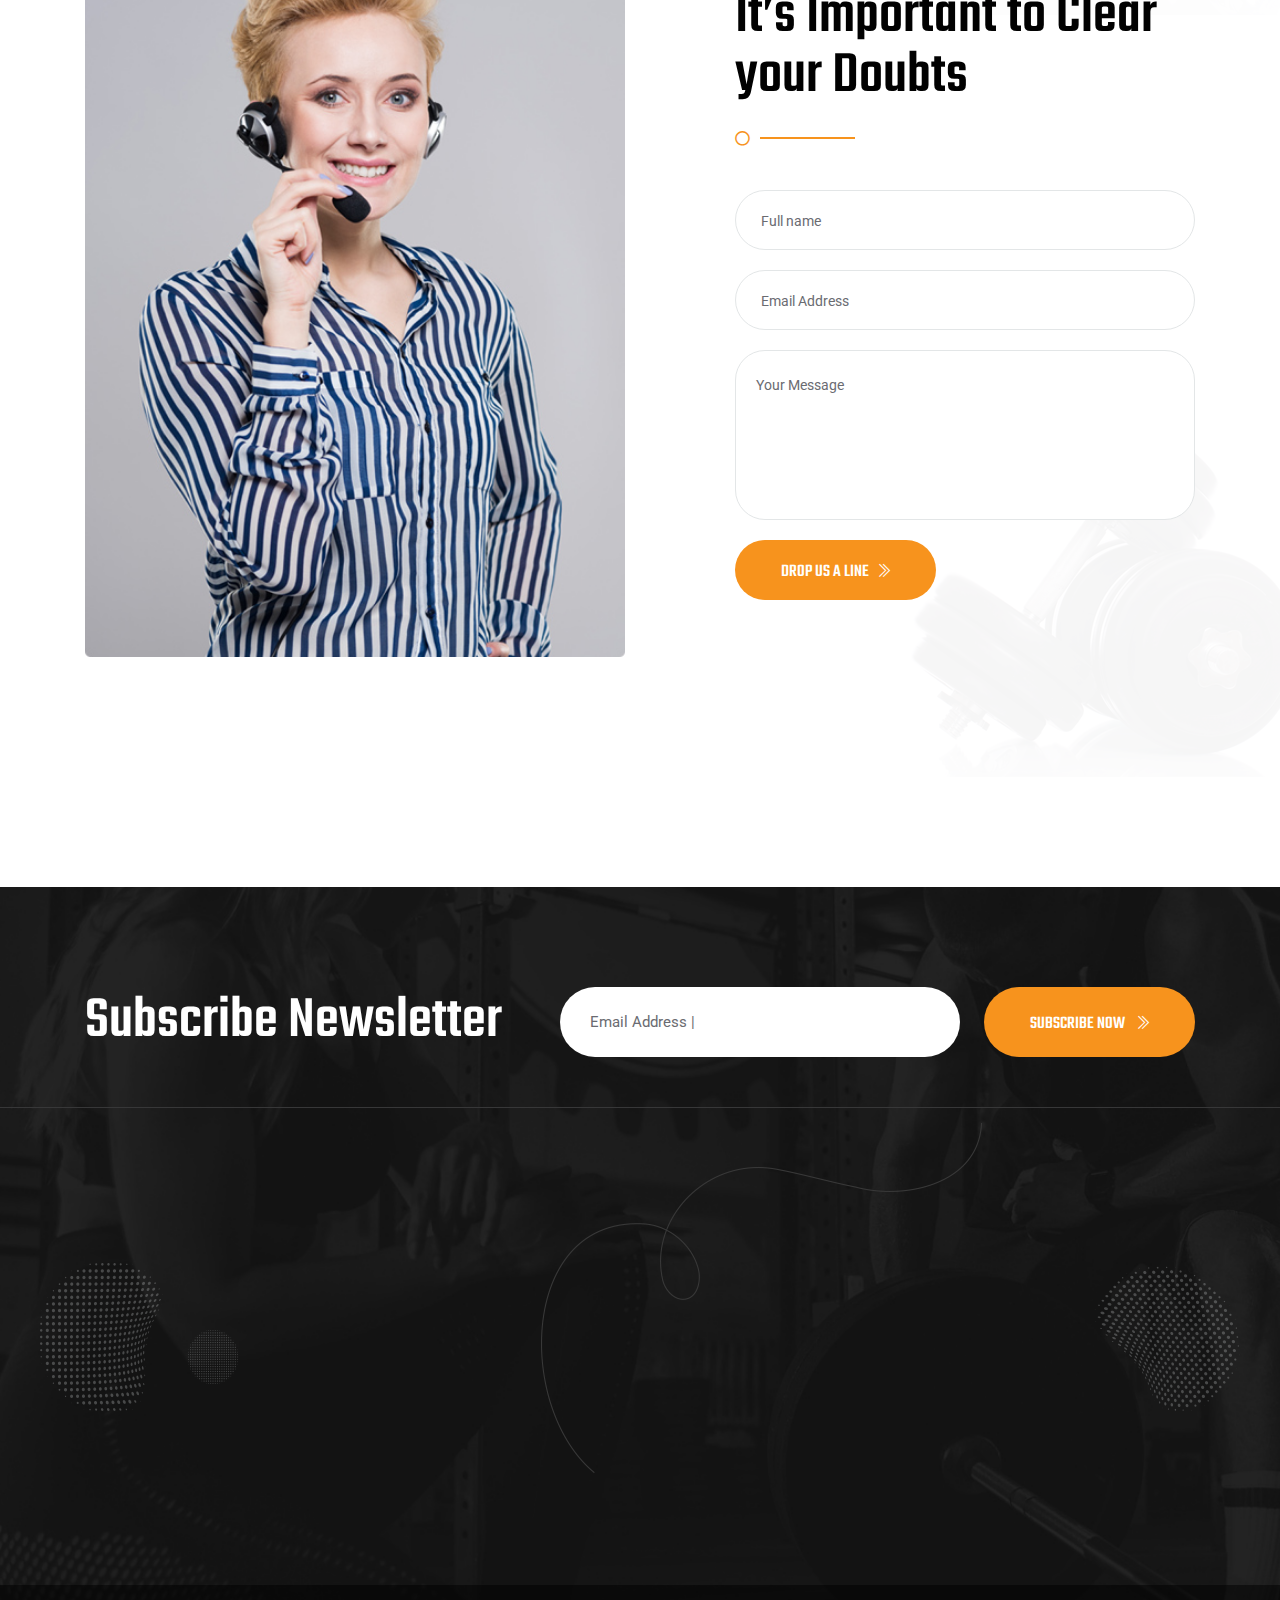
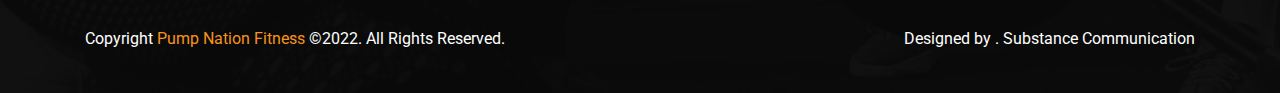
<file: contact.html>
<!doctype html>
<html class="no-js" lang="zxx">
   <head>
      <meta charset="utf-8">
      <meta http-equiv="x-ua-compatible" content="ie=edge">
      <title>Pump Nation |  &amp; Fitness </title>
      <meta name="description" content="">
      <meta name="viewport" content="width=device-width, initial-scale=1">
      <!-- Place favicon.ico in the root directory -->
      <link rel="shortcut icon" type="image/x-icon" href="assets/img/favicon.png">
      <!-- CSS here -->
      <link rel="stylesheet" href="assets/css/preloader.css">
      <link rel="stylesheet" href="assets/css/bootstrap.min.css">
      <link rel="stylesheet" href="assets/css/meanmenu.css">
      <link rel="stylesheet" href="assets/css/animate.min.css">
      <link rel="stylesheet" href="assets/css/owl.carousel.min.css">
      <link rel="stylesheet" href="assets/css/swiper-bundle.css">
      <link rel="stylesheet" href="assets/css/ui-range-slider.css">
      <link rel="stylesheet" href="assets/css/backToTop.css">
      <link rel="stylesheet" href="assets/css/magnific-popup.css">
      <link rel="stylesheet" href="assets/css/nice-select.css">
      <link rel="stylesheet" href="assets/css/fontAwesome5Pro.css">
      <link rel="stylesheet" href="assets/flatiocn/flaticon.css">
      <link rel="stylesheet" href="assets/css/default.css">
      <link rel="stylesheet" href="assets/css/style.css">
   </head>
   <body>
      <!--[if lte IE 9]>
      <p class="browserupgrade">You are using an <strong>outdated</strong> browser. Please <a href="https://browsehappy.com/">upgrade your browser</a> to improve your experience and security.</p>
      <![endif]-->

      <!-- Add your site or application content here -->

      <!-- preloader start -->
      <div id="preloader">
         <div class="preloader">
            <span></span>
            <span></span>
         </div>
      </div>
      <!-- preloader end -->

      <!-- back to top start -->
      <div class="progress-wrap">
         <svg class="progress-circle svg-content" width="100%" height="100%" viewBox="-1 -1 102 102">
            <path d="M50,1 a49,49 0 0,1 0,98 a49,49 0 0,1 0,-98" />
         </svg>
      </div>
      <!-- back to top end -->

      <!-- top-nav-start -->
      <header class="top-nav">
         <div class="top-address d-none d-lg-block">
            <div class="container">
               <div class="row align-items-center">
                  <div class="col-xxl-7 col-xl-5 col-lg-4 col-md-3">
                     <div class="top-logo">
                        <a href="index.html"><img src="assets/img/PNG-02.png"style="width:300px;height:100px" alt=""></a>
                     </div>
                  </div>
                  <div class="col-xxl-5 col-xl-7 col-lg-8 col-md-9">
                     <div class="topbar-info">
                        <div class="contact-item">
                           <i class="flaticon-pin"></i>
                           <div class="content">
                              <p>Our Location</p>
                              <a href="">B-9, Old DLF Colony, <br>Sector 14, Gurugram, Haryana 122001</a>
                           </div>
                        </div>
                        <div class="contact-item">
                           <i class="flaticon-email"></i>
                           <div class="content">
                              <p>Online Support</p>
                              <a href="mailto:pumpnation966@gmail.com">pumpnation966@gmail.com</a>
                           </div>
                        </div>
                        <div class="contact-item">
                           <i class="flaticon-contact"></i>
                           <div class="content">
                              <p>Free Contact</p>
                              <a href="tel:02-325-562-3652">+91-8851512929<br>+91-9968879782</a>
                           </div>
                        </div>
                     </div>
                  </div>
               </div>
            </div>
         </div>
         <div class="menu-area" id="header-sticky">
            <div class="container">
               <div class="row align-items-center justify-content-center">
                  <div class="col-xxl-12 col-xl-12 col-lg-12">
                     <div class="topcontact-btn f-right d-none d-lg-block">
                        <div class="contact-btn">
                           <a href="contact.html" class="top-btn">Contact Us <i class="fal fa-chevron-double-right"></i></a>
                        </div>
                     </div>
                     <div class="menu-content">
                        <div class="top-logo d-lg-none">
                           <a href="index.html"><img src="assets/img/logo/144X44/PNG-04.png"style="width:200px;height:100px" alt=""></a>
                        </div>
                        <div class="main-menu">
                           <nav id="mobile-menu">
                              <ul>
                                 <li><a href="index.html" class="active">Home </a></li>
                                 <li><a href="about.html">About </a></li>
                                 <li><a href="services.html">Services <i class="fal fa-plus dropdown-icon"></i></a>
                                    <ul class="sub-menu">
                                       <li><a href="our-facilities.html">Our Facilities</a></li>
                                      
                                    </ul>
                                 </li>
                                
                                 <li><a href="protfolio.html">Portfolio <i class=""></i></a>
                                    
                                 </li>
                                 <li><a href="blog.html">Blog <i class=""></i></a>
                                    
                                 </li>
                                 <li><a href="contact.html">Contact </a></li>
                              </ul>
                           </nav>
                        </div>
                        <div class="side-menu-icon d-lg-none text-end">
                           <a href="javascript:void(0)" class="info-toggle-btn f-right sidebar-toggle-btn"><i class="fal fa-bars"></i></a>
                        </div>
                        <div class="header-action-btn f-right d-none d-lg-block">
                           <a href="javascript:void(0)" data-bs-toggle="" class="" data-bs-target="#"><i class=""></i></a>
                           <a href=""><i class=""></i>
                        
                           </a>
                        </div>
                     </div>
                  </div>
               </div>
            </div>
         </div>
      </header>
      <!-- top-nav-end -->

      <!-- sidebar area start -->
      <div class="sidebar__area">
         <div class="sidebar__wrapper">
            <div class="sidebar__close">
               <button class="sidebar__close-btn" id="sidebar__close-btn">
                  <i class="fal fa-times"></i>
               </button>
            </div>
            <div class="sidebar__content">
               <div class="sidebar__logo mb-40">
                  <a href="index.html">
                     <img src="assets/img/logo/144X44/PNG-04.png"style="width:200px;height:100px" alt="">
                  </a>
               </div>
               <div class="">
                
               </div>
               <div class="mobile-menu fix"></div>
               <div class="sidebar__contact mt-30 mb-20">
                  <h4>Contact Info</h4>
                  <ul>
                     <li class="d-flex align-items-center">
                        <div class="sidebar__contact-icon mr-15">
                           <i class="fal fa-map-marker-alt"></i>
                        </div>
                        <div class="sidebar__contact-text">
                           <a href="">B-9, Noida, Old DLF Colony, Sector 14, Gurugram, Haryana 122001</a>
                        </div>
                     </li>
                     <li class="d-flex align-items-center">
                        <div class="sidebar__contact-icon mr-15">
                           <i class="far fa-phone"></i>
                        </div>
                        <div class="sidebar__contact-text">
                           <a href="tel:02-325-562-3652">+91-8851512929<br>+91-9968879782</a>
                        </div>
                     </li>
                     <li class="d-flex align-items-center">
                        <div class="sidebar__contact-icon mr-15">
                           <i class="fal fa-envelope"></i>
                        </div>
                        <div class="sidebar__contact-text">
                           <a href="mailto:pumpnation966@gmail.com">pumpnation966@gmail<br>.com</a>
                        </div>
                     </li>
                  </ul>
               </div>
               <div class="sidebar__social">
                  <ul>
                     <li><a href="https://www.facebook.com/Pump-Nation-Fitness-103428069160858"><i class="fab fa-facebook-f"></i></a></li>
                     <li><a href="https://www.instagram.com/fitnesspumpnation/"><i class="fab fa-instagram"></i></a></li>
                     <li><a href="https://www.linkedin.com/company/87120029/"><i class="fab fa-linkedin"></i></a></li>
                     <li><a href="https://www.youtube.com/channel/UCe5pUI9mvgAf8jhe7wOwRgA"><i class="fab fa-youtube"></i></a></li>
                  </ul>
               </div>
            </div>
         </div>
      </div>
      <!-- sidebar area end --> 

      <div class="body-overlay"></div>
      <!-- body-overlay -->

      <main>

         <!-- page__title-start -->
         <div class="page__title align-items-center" data-background="assets/img/bg/breadcam-bg.jpg">
            <div class="container">
               <div class="row">
                  <div class="col-xl-12">
                     <div class="page__title-content text-center">
                        <h3 class="breadcrumb-title breadcrumb-title-sd mb-15">contact us</h3>
                        <div class="page_title__bread-crumb">
                        <nav>
                           <nav class="breadcrumb-trail breadcrumbs">
                              <ul class="breadcrumb-menu">
                                 <li class="breadcrumb-trail">
                                    <a href="index.html"><span>Home</span></a>
                                 </li>
                                 <li class="trail-item">
                                    <span>Contact</span>
                                 </li>
                              </ul>
                           </nav> 
                        </nav>
                        </div>
                     </div>
                  </div>
               </div>
            </div>
         </div>
         <!-- page__title-end -->

         <!-- tp-map-area-start -->
         <div class="tp-map-area pb-110">
            <div class="tp-contact-map">
               <iframe src="https://www.google.com/maps/embed?pb=!1m18!1m12!1m3!1d1753.6510273705844!2d77.04269592953754!3d28.470448739949276!2m3!1f0!2f0!3f0!3m2!1i1024!2i768!4f13.1!3m3!1m2!1s0x390d190bab9a33e9%3A0x917eb207c56aee60!2sPump%20Nation%20Fitness!5e0!3m2!1sen!2sin!4v1661146988165!5m2!1sen!2sin" width="600" height="450" style="border:0;" allowfullscreen="" loading="lazy" referrerpolicy="no-referrer-when-downgrade"></iframe>       </div>
         <!-- tp-map-area-end -->

         <!-- conatct_dinfo-start -->
         <div class="conatct_dinfo">
            <div class="container custome-container">
               <div class="row">
                  <div class="col-md-4 col-sm-6">
                     <div class="tp-contact-info mb-40">
                        <div class="sv-inner">
                           <div class="services-icon">
                              <i class="fas fa-map-marker-alt"></i>
                           </div>
                        </div>
                        <div class="tp-contact-info-text">
                           <h4 class="tp-contact-info-title">Address</h4>
                           <p><a href="">B-9, Old DLF Colony, Sector 14, Gurugram, Haryana 122001</a>

                           </p>
                        </div>
                     </div>
                  </div>
                  <div class="col-md-4 col-sm-6">
                     <div class="tp-contact-info mb-40">
                        <div class="sv-inner">
                           <div class="services-icon">
                              <i class="fas fa-phone"></i>
                           </div>
                        </div>
                        <div class="tp-contact-info-text">
                           <h4 class="tp-contact-info-title">Phone</h4>
                           <p><a href="tel:">+91-8851512929<br> +91-9968879782
                           </a>
                        </div>
                  </div>
                  </div>
                  <div class="col-md-4 col-sm-6">
                     <div class="tp-contact-info mb-40">
                        <div class="sv-inner">
                           <div class="services-icon">
                              <i class="fas fa-envelope-open"></i>
                           </div>
                        </div>
                        <div class="tp-contact-info-text">
                           <h4 class="tp-contact-info-title">Email</h4>
                           <p><a href="mailto:pumpnation966@gmail.com">pumpnation<br>966@gmail.com</a></p>
                        </div>
                     </div>
                  </div>
               </div>
            </div>
            <div class="contact-shape">
               <img src="assets/img/bg/contact-shape.png" alt="">
            </div>
         </div>
         <!-- conatct_dinfo-end -->

         <!-- support_area-start -->
         <div class="support_area pt-35  pb-90">
            <div class="container custome-container">
               <div class="row align-items-center">
                  <div class="col-lg-6">
                     <div class="suppoter-image suppoter-image-two mb-30">
                        <img src="assets/img/classes/cs-supporot-2.jpg" alt="">
                     </div>
                  </div>
                  <div class="col-lg-6">
                     <div class="support_info-two mb-35">
                        <div class="section-wrap mb-35">
                           <span class="tpsub-title mb-15">Customer support</span>
                           <h3 class="section-title mb-20">It’s Important to Clear your Doubts</h3>
                           <span class="section-border mb-30"><i class="far fa-circle"></i></span>
                        </div>
                        <form action="#">
                           <div class="tp-support-form-field mb-20">
                              <input type="text" placeholder="Full name">
                           </div>
                           <div class="tp-support-form-field mb-20">
                              <input type="email" placeholder="Email Address">
                           </div>
                           <div class="tp-support-form-field mb-20">
                              <textarea placeholder="Your Message"></textarea>
                           </div>
   
                           <div class="support-btn">
                              <a href="#" class="tp-btn-round">Drop us a line<i class="fal fa-chevron-double-right"></i></a>
                           </div>
                        </form>
                     </div>
                  </div>
               </div>
            </div>
            <div class="contact-shape-2">
               <img src="assets/img/bg/contact-shape2.png" alt="">
            </div>
         </div>
         <!-- support_area-end -->
      </main>

      <!-- footer-area-start -->
      <footer>
         <div class="footer-area" data-background="assets/img/bg/footer-bg.jpg">
            <div class="footer_top-info">
               <div class="container custome-container">
                  <div class="news-letter-area pt-100 pb-20">
                     <div class="row align-items-center">
                        <div class="col-lg-5">
                           <h5 class="news-letter-title mb-30">Subscribe Newsletter</h5>
                        </div>
                        <div class="col-lg-7">
                           <form action="#">
                              <div class="news_letter-info">
                                 <div class="news_letter_search mb-30">
                                    <input type="text" placeholder="Email Address |">
                                 </div>
                                 <div class="subscrive-button mb-30">
                                    <button type="submit" class="tp-btn-round-newsletter">Subscribe now <i class="fal fa-chevron-double-right"></i></button>
                                 </div>
                           </div>
                        </form>
                        </div>
                     </div>
                  </div>
               </div>
            </div>
            <div class="footer-content pt-80 pb-45">
               <div class="container custome-container">
                  <div class="row g-0">
                     <div class="col-lg-4 col-md-8 col-sm-8">
                        <div class="footer-widget fotter-col2 wow fadeInUp mb-40" data-wow-delay=".3s">
                           <div class="footer-logo mb-25">
                              <a href="index.html"><img src="assets/img/logo/144X44/PNG-04.png"style="width:243px;height:100px" alt=""></a>
                           </div>
                           <p class="pb-30">We create champions, confidence and lastly, raw power that’ll turn heads wherever you go.</p>
                           <div class="footer-social">
                              <a href="https://www.facebook.com/Pump-Nation-Fitness-103428069160858"><i class="fab fa-facebook-f"></i></a>
                              <a href="https://www.instagram.com/fitnesspumpnation/"><i class="fab fa-instagram"></i></a>
                              <a href="https://www.linkedin.com/company/87120029/"><i class="fab fa-linkedin"></i></a>
                              <a href="https://www.youtube.com/channel/UCe5pUI9mvgAf8jhe7wOwRgA"><i class="fab fa-youtube"></i></a>
                           </div>
                        </div>
                     </div>
                     <div class="col-lg-2 col-md-4 col-sm-4">
                        <div class="footer-widget wow fadeInUp mb-40" data-wow-delay=".6s">
                           <h5 class="fotter_widget-title mb-35">Services</h5>
                           <ul class="fotter_project_lists">
                              <li><a href="yoga.html">Yoga</a></li>
                              <li><a href="zumba.html">Zumba</a></li>
                              <li><a href="bhangra.html">Bhangra</a></li>
                              <li><a href="aerobics.html">Aerobics</a></li>
                              <li><a href="crossfit.html">Crossfit</a></li>
                           </ul>
                        </div>
                     </div>
                     <div class="col-lg-3 col-md-6 col-sm-6">
                        <div class="footer-widget wow fadeInUp mb-40" data-wow-delay=".9s">
                           <h5 class="fotter_widget-title mb-35">Contact Info</h5>
                           <div class="footer__info">
                              <ul>
                                 <li class="d-flex align-items-start pt-5 mb-20">
                                    <div class="footer__info-icon mr-20">
                                       <i class="fas fa-map-marker-alt"></i>
                                    </div>
                                    <div class="footer__info-text">
                                       <a href="">B-9, Old DLF Colony, Sector 14, Gurugram, Haryana 122001</a>
                                    </div>
                                 </li>
                                 <li class="d-flex align-items-start mb-20">
                                    <div class="footer__info-icon mr-20">
                                       <i class="far fa-envelope-open"></i>
                                    </div>
                                    <div class="footer__info-text">
                                       <span>Email:</span>
                                       <a href="mailto:pumpnation966@gmail.com">pumpnation966@gmail.com</a>
                                    </div>
                                 </li>
                                 <li class="d-flex align-items-start mb-20">
                                    <div class="footer__info-icon mr-20">
                                       <i class="fas fa-phone-alt"></i>
                                    </div>
                                    <div class="footer__info-text">
                                       <span>Phone:</span>
                                       <a href="">+91-8851512929<br>
                                          +91-9968879782                                       </a>
                                    </div>
                                 </li>
                              </ul>
                           </div>
                        </div>
                     </div> 
                     <div class="col-lg-3 col-md-6 col-sm-6">
                        <div class="footer-widget wow fadeInUp mb-40" data-wow-delay="1.3s">
                           <h5 class="fotter_widget-title mb-35">Recent Post</h5>
                           <div class="footer__blog">
                              <ul>
                                 <li class="mb-25 pt-5">
                                    <div class="footer__blog-sm d-flex align-items-center">
                                       <div class="footer__blog-sm-thumb mr-25">
                                          <a href="blog-details.html">
                                             <img src="assets/img/blog/footer-blog.jpg" alt="">
                                          </a>
                                       </div>
                                       <div class="footer__blog-sm-content">
                                          <h6 class="footer__blog-sm-title">
                                             <a href="blog-details.html">Malesuada bagittis introc dolor curabitur</a>
                                          </h6>
                                          <div class="footer__blog-sm-meta">
                                             <p><span>25 nov 2021</span></p>
                                          </div>
                                       </div>
                                    </div>
                                 </li>
                                 <li>
                                    <div class="footer__blog-sm d-flex align-items-center">
                                       <div class="footer__blog-sm-thumb mr-20">
                                          <a href="blog-details.html">
                                             <img src="assets/img/blog/footer-blog2.jpg" alt="">
                                          </a>
                                       </div>
                                       <div class="footer__blog-sm-content">
                                          <h6 class="footer__blog-sm-title">
                                             <a href="blog-details.html">Introc bagittis curabitur malesuada dolor</a>
                                          </h6>
                                          <div class="footer__blog-sm-meta">
                                             <p>25 nov 2021</p>
                                          </div>
                                       </div>
                                    </div>
                                 </li>
                              </ul>
                           </div>
                        </div>
                     </div>
                  </div>
               </div>
            </div>
            <div class="copy-right-area">
               <div class="container custome-container">
                  <div class="copyright-info">
                     <div class="owner_name">
                        <p>Copyright <a href="#">Pump Nation Fitness</a> ©2022. All Rights Reserved.</p>
                     </div>
                     <div class="copy-right_useful_link">
                        <a href="">Designed by</a>
                        <a href="http://substanceads.com">. Substance Communication</a>
                     </div>
                  </div>
               </div>
            </div>
            <div class="footer-shape fix">
               <img src="assets/img/bg/footer-shape.png" alt="">
            </div>
            <div class="footer-shape-two fix">
               <img src="assets/img/bg/footer-shape1.png" alt="">
            </div>
            <div class="footer-curve fix">
               <img src="assets/img/bg/footer-curve.png" alt="">
            </div>
         </div>
      </footer>
      <!-- footer-area-end -->

      <!-- modal-search-start -->
      <div class="modal fade" id="search-modal" tabindex="-1" role="dialog" aria-hidden="true">
         <button type="button" class="close" data-bs-dismiss="modal" aria-label="Close">
            <span aria-hidden="true">×</span>
         </button>
         <div class="modal-dialog" role="document">
            <div class="modal-content">
               <form>
                     <input type="text" placeholder="Search here...">
                     <button>
                        <i class="fa fa-search"></i>
                     </button>
               </form>
            </div>
         </div>
      </div>
      <!-- modal-search-end -->

      
      <!-- JS here -->
      <script src="assets/js/vendor/jquery-3.6.0.min.js"></script>
      <script src="assets/js/vendor/waypoints.min.js"></script>
      <script src="assets/js/bootstrap.bundle.min.js"></script>
      <script src="assets/js/meanmenu.js"></script>
      <script src="assets/js/swiper-bundle.min.js"></script>
      <script src="assets/js/owl.carousel.min.js"></script>
      <script src="assets/js/magnific-popup.min.js"></script>
      <script src="assets/js/parallax.min.js"></script>
      <script src="assets/js/backToTop.js"></script>
      <script src="assets/js/nice-select.min.js"></script>
      <script src="assets/js/counterup.min.js"></script>
      <script src="assets/js/ajax-form.js"></script>
      <script src="assets/js/wow.min.js"></script>
      <script src="assets/js/isotope.pkgd.min.js"></script>
      <script src="assets/js/imagesloaded.pkgd.min.js"></script>
      <script src="assets/js/main.js"></script>
   </body>
</html>
</file>
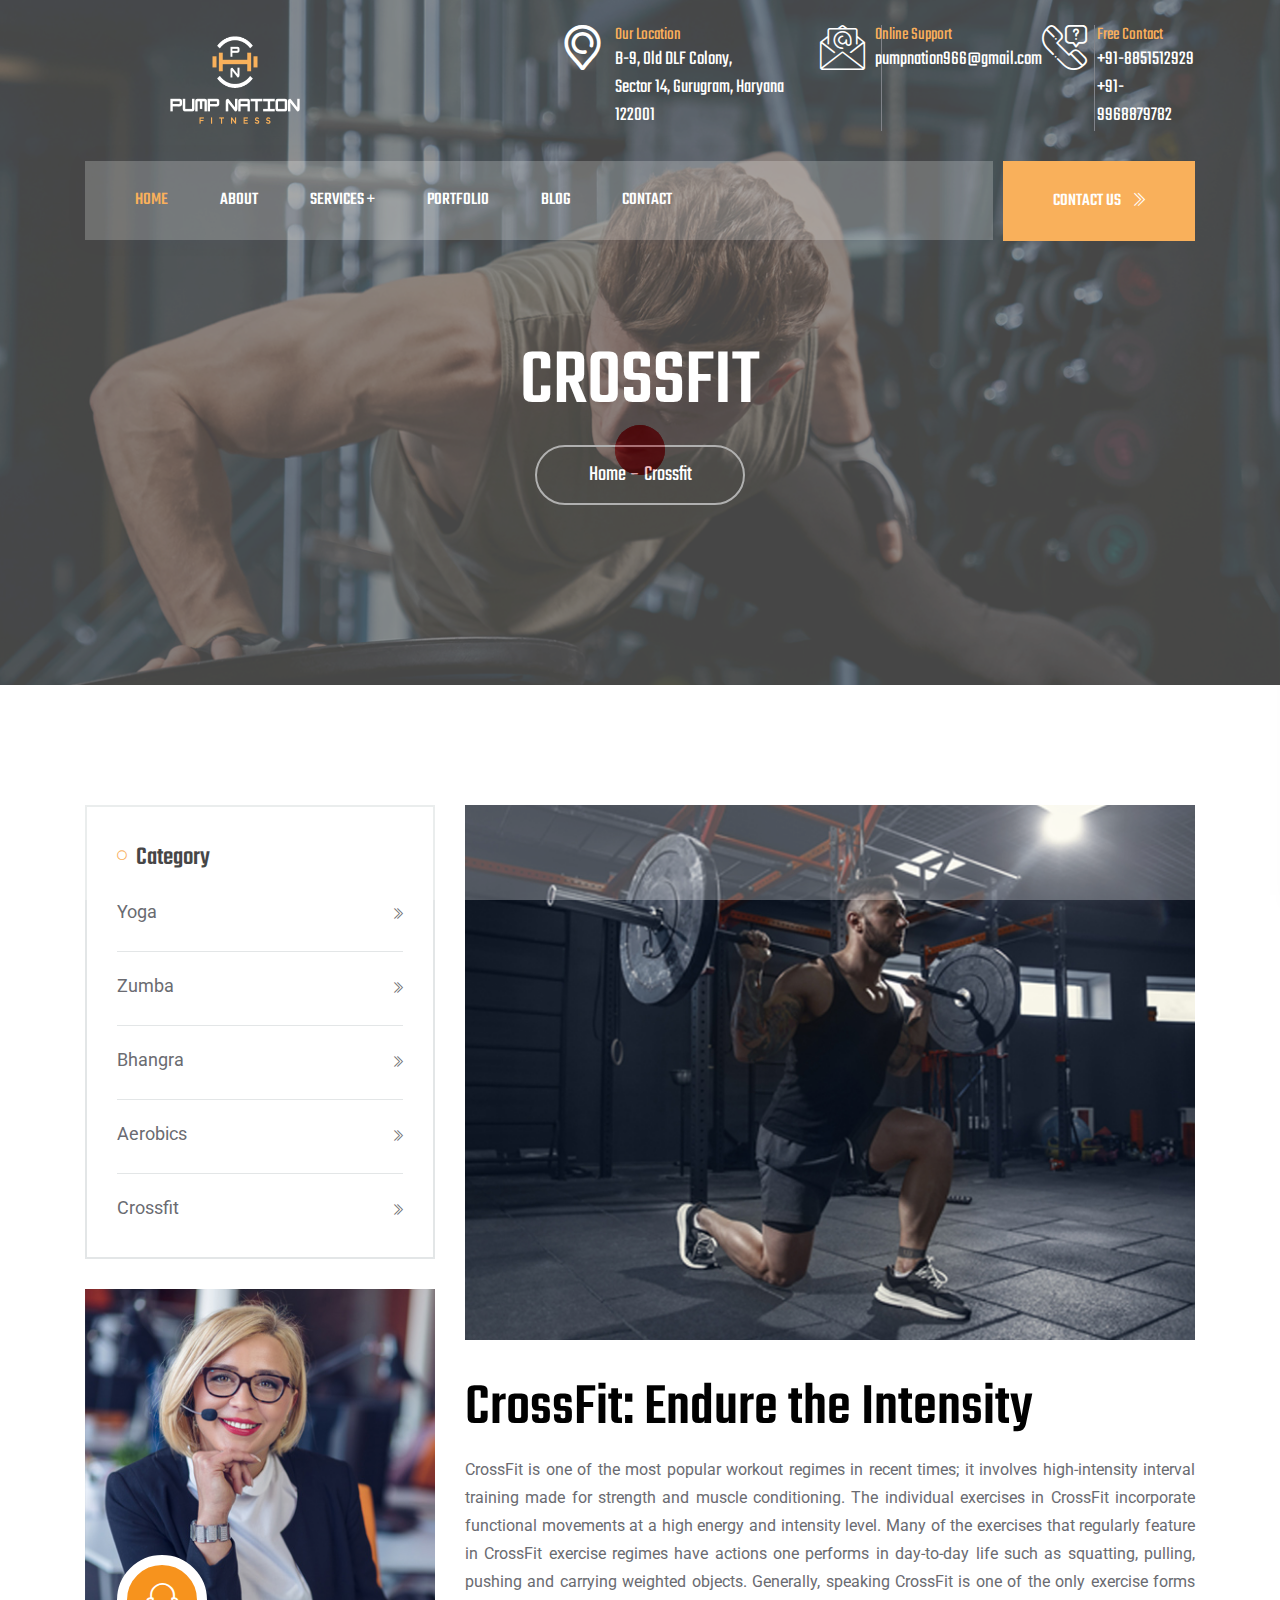
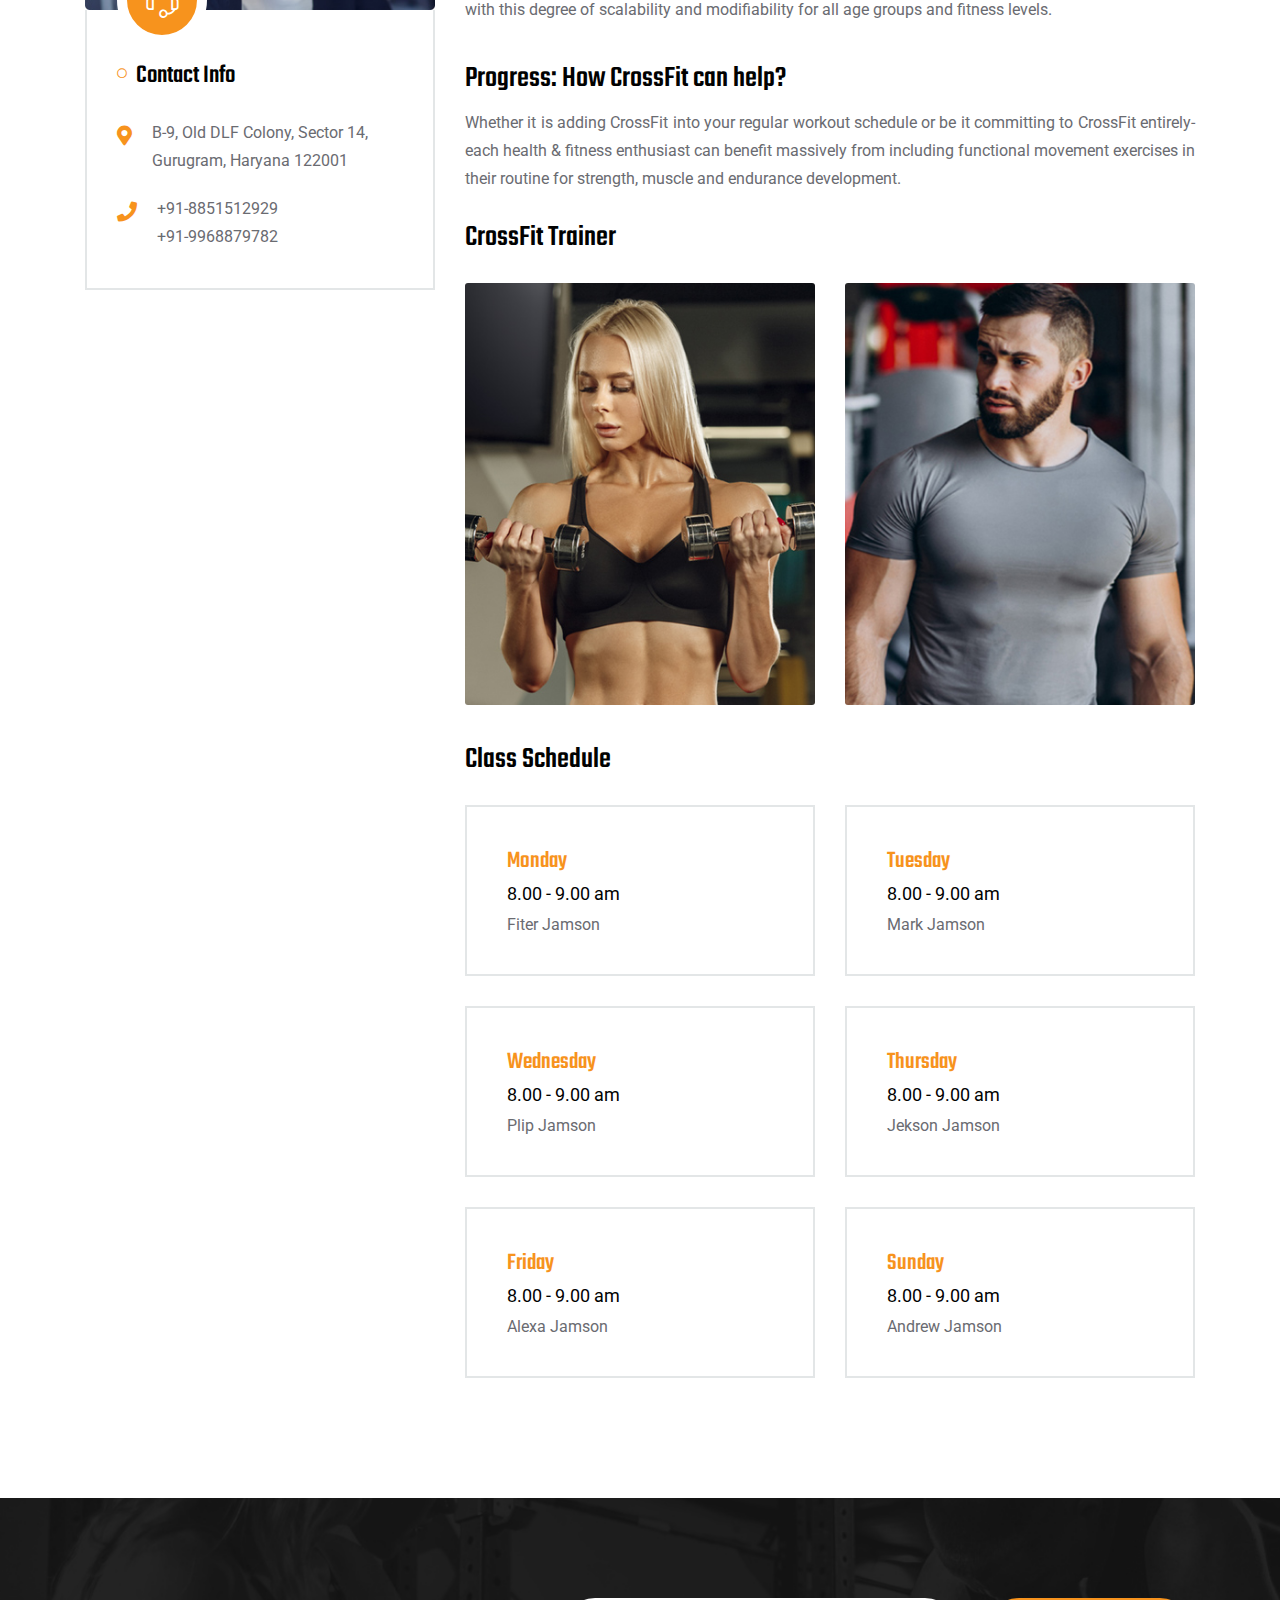
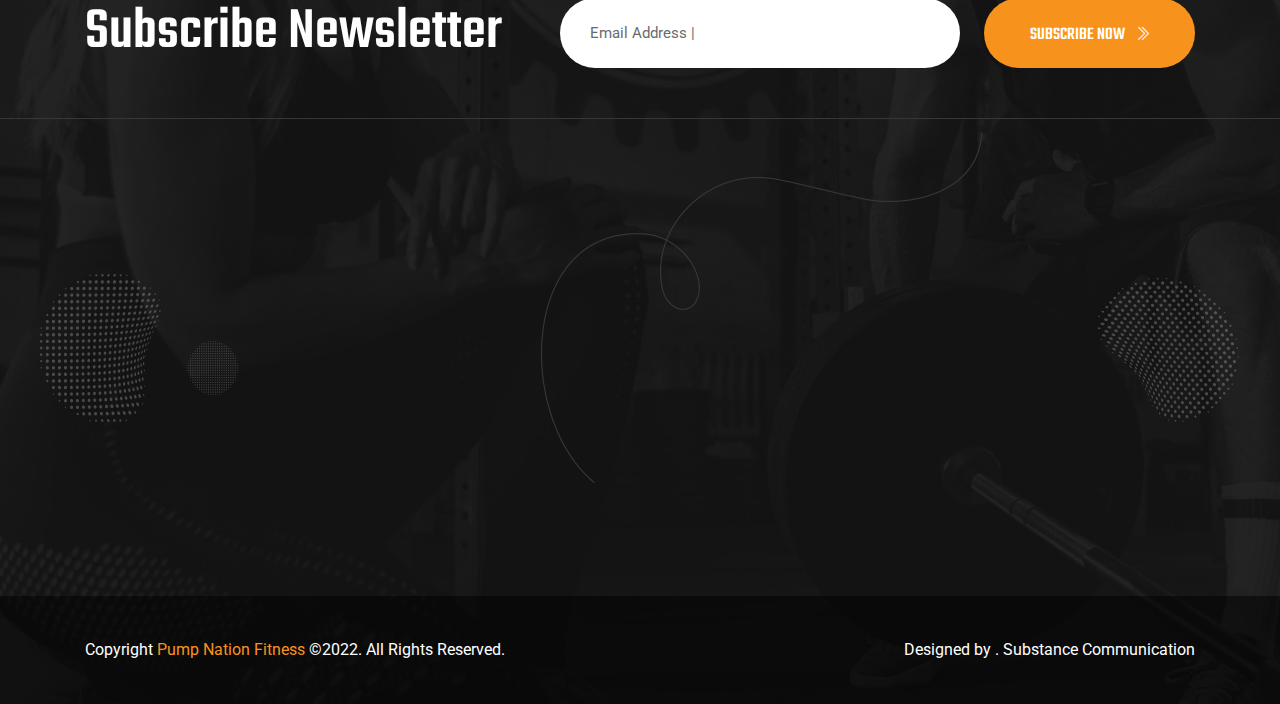
<file: crossfit.html>
<!doctype html>
<html class="no-js" lang="zxx">
   <head>
      <meta charset="utf-8">
      <meta http-equiv="x-ua-compatible" content="ie=edge">
      <title>Pump Nation |  &amp; Fitness </title>
      <meta name="description" content="">
      <meta name="viewport" content="width=device-width, initial-scale=1">
      <!-- Place favicon.ico in the root directory -->
      <link rel="shortcut icon" type="image/x-icon" href="assets/img/favicon.png">
      <!-- CSS here -->
      <link rel="stylesheet" href="assets/css/preloader.css">
      <link rel="stylesheet" href="assets/css/bootstrap.min.css">
      <link rel="stylesheet" href="assets/css/meanmenu.css">
      <link rel="stylesheet" href="assets/css/animate.min.css">
      <link rel="stylesheet" href="assets/css/owl.carousel.min.css">
      <link rel="stylesheet" href="assets/css/swiper-bundle.css">
      <link rel="stylesheet" href="assets/css/ui-range-slider.css">
      <link rel="stylesheet" href="assets/css/backToTop.css">
      <link rel="stylesheet" href="assets/css/magnific-popup.css">
      <link rel="stylesheet" href="assets/css/nice-select.css">
      <link rel="stylesheet" href="assets/css/fontAwesome5Pro.css">
      <link rel="stylesheet" href="assets/flatiocn/flaticon.css">
      <link rel="stylesheet" href="assets/css/default.css">
      <link rel="stylesheet" href="assets/css/style.css">
   </head>
   <body>
      <!--[if lte IE 9]>
      <p class="browserupgrade">You are using an <strong>outdated</strong> browser. Please <a href="https://browsehappy.com/">upgrade your browser</a> to improve your experience and security.</p>
      <![endif]-->

      <!-- Add your site or application content here -->

      <!-- preloader start -->
      <div id="preloader">
         <div class="preloader">
            <span></span>
            <span></span>
         </div>
      </div>
      <!-- preloader end -->

      <!-- back to top start -->
      <div class="progress-wrap">
         <svg class="progress-circle svg-content" width="100%" height="100%" viewBox="-1 -1 102 102">
            <path d="M50,1 a49,49 0 0,1 0,98 a49,49 0 0,1 0,-98" />
         </svg>
      </div>
      <!-- back to top end -->

      <!-- top-nav-start -->
      <header class="top-nav">
         <div class="top-address d-none d-lg-block">
            <div class="container">
               <div class="row align-items-center">
                  <div class="col-xxl-7 col-xl-5 col-lg-4 col-md-3">
                     <div class="top-logo">
                        <a href="index.html"><img src="assets/img/PNG-02.png"style="width:300px;height:100px" alt=""></a>
                     </div>
                  </div>
                  <div class="col-xxl-5 col-xl-7 col-lg-8 col-md-9">
                     <div class="topbar-info">
                        <div class="contact-item">
                           <i class="flaticon-pin"></i>
                           <div class="content">
                              <p>Our Location</p>
                              <a href="">B-9, Old DLF Colony, <br>Sector 14, Gurugram, Haryana 122001</a>
                           </div>
                        </div>
                        <div class="contact-item">
                           <i class="flaticon-email"></i>
                           <div class="content">
                              <p>Online Support</p>
                              <a href="mailto:pumpnation966@gmail.com">pumpnation966@gmail.com</a>
                           </div>
                        </div>
                        <div class="contact-item">
                           <i class="flaticon-contact"></i>
                           <div class="content">
                              <p>Free Contact</p>
                              <a href="tel:02-325-562-3652">+91-8851512929<br>+91-9968879782</a>
                           </div>
                        </div>
                     </div>
                  </div>
               </div>
            </div>
         </div>
         <div class="menu-area" id="header-sticky">
            <div class="container">
               <div class="row align-items-center justify-content-center">
                  <div class="col-xxl-12 col-xl-12 col-lg-12">
                     <div class="topcontact-btn f-right d-none d-lg-block">
                        <div class="contact-btn">
                           <a href="contact.html" class="top-btn">Contact Us <i class="fal fa-chevron-double-right"></i></a>
                        </div>
                     </div>
                     <div class="menu-content">
                        <div class="top-logo d-lg-none">
                           <a href="index.html"><img src="assets/img/logo/144X44/PNG-04.png"style="width:200px;height:100px" alt="">
                           </a>
                        </div>
                        <div class="main-menu">
                           <nav id="mobile-menu">
                              <ul>
                                 <li><a href="index.html" class="active">Home </a></li>
                                 <li><a href="about.html">About </a></li>
                                 <li><a href="services.html">Services <i class="fal fa-plus dropdown-icon"></i></a>
                                    <ul class="sub-menu">
                                       <li><a href="our-facilities.html">Our Facilities</a></li>
                                      
                                    </ul>
                                 </li>
                                
                                 <li><a href="protfolio.html">Portfolio <i class=""></i></a>
                                    
                                 </li>
                                 <li><a href="blog.html">Blog <i class=""></i></a>
                                    
                                 </li>
                                 <li><a href="contact.html">Contact </a></li>
                              </ul>
                           </nav>
                        </div>
                        <div class="side-menu-icon d-lg-none text-end">
                           <a href="javascript:void(0)" class="info-toggle-btn f-right sidebar-toggle-btn"><i class="fal fa-bars"></i></a>
                        </div>
                        <div class="header-action-btn f-right d-none d-lg-block">
                           <a href="javascript:void(0)" data-bs-toggle="" class="" data-bs-target="#"><i class=""></i></a>
                           <a href=""><i class=""></i>
                        
                           </a>
                        </div>
                     </div>
                  </div>
               </div>
            </div>
         </div>
      </header>
      <!-- top-nav-end -->

      <!-- sidebar area start -->
      <div class="sidebar__area">
         <div class="sidebar__wrapper">
            <div class="sidebar__close">
               <button class="sidebar__close-btn" id="sidebar__close-btn">
                  <i class="fal fa-times"></i>
               </button>
            </div>
            <div class="sidebar__content">
               <div class="sidebar__logo mb-40">
                  <a href="index.html">
                     <img src="assets/img/logo/144X44/PNG-04.png"style="width:200px;height:100px" alt="">
                  </a>
               </div>
               <div class="">
                
               </div>
               <div class="mobile-menu fix"></div>
               <div class="sidebar__contact mt-30 mb-20">
                  <h4>Contact Info</h4>
                  <ul>
                     <li class="d-flex align-items-center">
                        <div class="sidebar__contact-icon mr-15">
                           <i class="fal fa-map-marker-alt"></i>
                        </div>
                        <div class="sidebar__contact-text">
                           <a href="">B-9, Noida, Old DLF Colony, Sector 14, Gurugram, Haryana 122001</a>
                        </div>
                     </li>
                     <li class="d-flex align-items-center">
                        <div class="sidebar__contact-icon mr-15">
                           <i class="far fa-phone"></i>
                        </div>
                        <div class="sidebar__contact-text">
                           <a href="tel:02-325-562-3652">+91-8851512929<br>+91-9968879782</a>
                        </div>
                     </li>
                     <li class="d-flex align-items-center">
                        <div class="sidebar__contact-icon mr-15">
                           <i class="fal fa-envelope"></i>
                        </div>
                        <div class="sidebar__contact-text">
                           <a href="mailto:pumpnation966@gmail.com">pumpnation966@gmail<br>.com</a>
                        </div>
                     </li>
                  </ul>
               </div>
               <div class="sidebar__social">
                  <ul>
                     <li><a href="https://www.facebook.com/Pump-Nation-Fitness-103428069160858"><i class="fab fa-facebook-f"></i></a></li>
                     <li><a href="https://www.instagram.com/fitnesspumpnation/"><i class="fab fa-instagram"></i></a></li>
                     <li><a href="https://www.linkedin.com/company/87120029/"><i class="fab fa-linkedin"></i></a></li>
                     <li><a href="https://www.youtube.com/channel/UCe5pUI9mvgAf8jhe7wOwRgA"><i class="fab fa-youtube"></i></a></li>
                  </ul>
               </div>
            </div>
         </div>
      </div>
      <!-- sidebar area end --> 

      <div class="body-overlay"></div>
      <!-- body-overlay -->

      <main>

         <!-- page__title-start -->
         <div class="page__title align-items-center" data-background="assets/img/bg/breadcam-bg.jpg">
            <div class="container">
               <div class="row">
                  <div class="col-xl-12">
                     <div class="page__title-content text-center">
                        <h3 class="breadcrumb-title breadcrumb-title-sd mb-15">Crossfit</h3>
                        <div class="page_title__bread-crumb">
                        <nav>
                           <nav class="breadcrumb-trail breadcrumbs">
                              <ul class="breadcrumb-menu">
                                 <li class="breadcrumb-trail">
                                    <a href="index.html"><span>Home</span></a>
                                 </li>
                                 <li class="trail-item">
                                    <span>Crossfit</span>
                                 </li>
                              </ul>
                           </nav> 
                        </nav>
                        </div>
                     </div>
                  </div>
               </div>
            </div>
         </div>
         <!-- page__title-end -->

         <!-- classes_details_area-start -->
         <div class="classes_details_area pt-120 pb-90">
            <div class="container custome-container">
               <div class="row">
                  <div class="col-lg-4">
                     <div class="classes_sidebar mb-30">
                        <div class="classes_widget mb-30">
                           <h5 class="classes_widget_title mb-25"><i class="far fa-circle"></i> Category</h5>
                           <ul class="class_catagory">
                              <li class="mb-20">
                                 <a href="yoga.html">Yoga</a> 
                                 <a href="yoga.html"><i class="fal fa-chevron-double-right"></i></a>
                              </li>
                              <li class="mb-20">
                                 <a href="zumba.html">Zumba</a> 
                                 <a href="zumba.html"><i class="fal fa-chevron-double-right"></i></a>
                              </li>
                              <li class="mb-20">
                                 <a href="bhangra.html">Bhangra</a> 
                                 <a href="bhangra.html"><i class="fal fa-chevron-double-right"></i></a>
                              </li>
                              <li class="mb-20">
                                 <a href="aerobics.html">Aerobics</a> 
                                 <a href="aerobics.html"><i class="fal fa-chevron-double-right"></i></a>
                              </li>
                              <li class="mb-20">
                                 <a href="crossfit.html">Crossfit</a> 
                                 <a href="crossfit.html"><i class="fal fa-chevron-double-right"></i></a>
                              </li>
                             
                           </ul>
                        </div>
                        <div class="support-image">
                           <img src="assets/img/classes/sc1.jpg" class="img-fluid" alt="support-img">
                        </div>
                        <div class="classes_widget classes_widget_support mb-30">
                           <div class="support_icon">
                              <i class="flaticon-support-1"></i>
                           </div>
                           <h5 class="classes_widget_title mb-25"><i class="far fa-circle"></i> Contact Info</h5>
                           <ul class="support_contact">
                              <li class="d-flex align-items-start pt-5 mb-20">
                                 <div class="support__info-icon mr-20">
                                    <i class="fas fa-map-marker-alt"></i>
                                 </div>
                                 <div class="support__info-text">
                                    <a href="">B-9, Old DLF Colony, Sector 14, Gurugram, Haryana 122001</a>
                                </div>
                              </li>
                              <li class="d-flex align-items-start">
                                 <div class="support__info-icon mr-20">
                                    <i class="fas fa-phone"></i>
                                 </div>
                                 <div class="support__info-text">
                                    <a href="">+91-8851512929</a> <br>
                                    <a href="">+91-9968879782</a>
                                 </div>
                              </li>
                           </ul>
                        </div>
                   
                     </div>
                  </div>
                  <div class="col-lg-8">
                     <div class="classes_details_info">
                        <div class="class_main_image mb-30">
                           <img src="assets/img/classes/750 x550/CrossFit/1.jpg" class="img-fluid" alt="class-img">
                        </div>
                        <h5 class="classes_detals_title">CrossFit: Endure the Intensity</h5>
                        <p class="mb-40" style="text-align: justify;">CrossFit is one of the most popular workout regimes in recent times; it involves high-intensity interval training made for strength and muscle conditioning. The individual exercises in CrossFit incorporate functional movements at a high energy and intensity level. Many of the exercises that regularly feature in CrossFit exercise regimes have actions one performs in day-to-day life such as squatting, pulling, pushing and carrying weighted objects. Generally, speaking CrossFit is one of the only exercise forms with this degree of scalability and modifiability for all age groups and fitness levels.</p>

                        <h5 class="classes_detals_title_sm mb-15">Progress: How CrossFit can help?</h5>
                        <p class="mb-30" style="text-align: justify;">Whether it is adding CrossFit into your regular workout schedule or be it committing to CrossFit entirely- each health & fitness enthusiast can benefit massively from including functional movement exercises in their routine for strength, muscle and endurance development.  </p>

                        <h5 class="classes_detals_title_sm mb-30">CrossFit Trainer</h5>
                        <div class="row mb-10">
                           <div class="col-xl-6 col-lg-6 col-md-6">
                              <div class="trainer-single mb-30">
                                 <div class="trainer-image trainer-image_cs_details">
                                    <a href="team-details.html"><img src="assets/img/trainer/trainer-4.jpg" alt=""></a>
                                 </div>
                                 <div class="trainer-info">
                                    <h5 class="trainer-name"><a href="team-details.html">Desert Antony</a></h5>
                                    <p class="mb-20">Fitness Trainer</p>
                                    <div class="trainer-soicial-icon">
                                       <a href="#"><i class="fab fa-facebook-f"></i></a>
                                       <a href="#"><i class="fab fa-twitter"></i></a>
                                       <a href="#"><i class="fab fa-instagram"></i></a>
                                       <a href="#"><i class="fab fa-google"></i></a>
                                    </div>
                                 </div>
                                 <div class="trainer-btn">
                                    <a href="team-details.html" class="tp-btn-square"><i class="fal fa-chevron-double-right"></i></a>
                                 </div>
                              </div>
                           </div>
                           <div class="col-xl-6 col-lg-6 col-md-6">
                              <div class="trainer-single mb-30">
                                 <div class="trainer-image trainer-image_cs_details">
                                    <a href="team-details.html"><img src="assets/img/trainer/trainer-1.jpg" alt=""></a>
                                 </div>
                                 <div class="trainer-info">
                                    <h5 class="trainer-name"><a href="#">Desert Antony</a></h5>
                                    <p class="mb-20">Fitness Trainer</p>
                                    <div class="trainer-soicial-icon">
                                       <a href="#"><i class="fab fa-facebook-f"></i></a>
                                       <a href="#"><i class="fab fa-twitter"></i></a>
                                       <a href="#"><i class="fab fa-instagram"></i></a>
                                       <a href="#"><i class="fab fa-google"></i></a>
                                    </div>
                                 </div>
                                 <div class="trainer-btn">
                                    <a href="team-details.html" class="tp-btn-square"><i class="fal fa-chevron-double-right"></i></a>
                                 </div>
                              </div>
                           </div>
                        </div>
                        <h5 class="classes_detals_title_sm mb-30">Class Schedule</h5>
                        <div class="row">
                           <div class="col-xl-6 col-lg-6 col-md-6 col-sm-6">
                              <div class="class_schedule_sm mb-30">
                                 <h6>Monday</h6>
                                 <span>8.00 - 9.00 am</span>
                                 <p>Fiter Jamson</p>
                              </div>
                           </div>
                           <div class="col-xl-6 col-lg-6 col-md-6 col-sm-6">
                              <div class="class_schedule_sm mb-30">
                                 <h6>Tuesday</h6>
                                 <span>8.00 - 9.00 am</span>
                                 <p>Mark Jamson</p>
                              </div>
                           </div>
                           <div class="col-xl-6 col-lg-6 col-md-6 col-sm-6">
                              <div class="class_schedule_sm mb-30">
                                 <h6>Wednesday</h6>
                                 <span>8.00 - 9.00 am</span>
                                 <p>Plip Jamson</p>
                              </div>
                           </div>
                           <div class="col-xl-6 col-lg-6 col-md-6 col-sm-6">
                              <div class="class_schedule_sm mb-30">
                                 <h6>Thursday</h6>
                                 <span>8.00 - 9.00 am</span>
                                 <p>Jekson Jamson</p>
                              </div>
                           </div>
                           <div class="col-xl-6 col-lg-6 col-md-6 col-sm-6">
                              <div class="class_schedule_sm mb-30">
                                 <h6>Friday</h6>
                                 <span>8.00 - 9.00 am</span>
                                 <p>Alexa Jamson</p>
                              </div>
                           </div>
                           <div class="col-xl-6 col-lg-6 col-md-6 col-sm-6">
                              <div class="class_schedule_sm mb-30">
                                 <h6>Sunday</h6>
                                 <span>8.00 - 9.00 am</span>
                                 <p>Andrew Jamson</p>
                              </div>
                           </div>
                        </div>
                     </div>
                  </div>
               </div>
            </div>
         </div>
         <!-- classes_details_area-end -->
      </main>

      <!-- footer-area-start -->
      <footer>
        <div class="footer-area" data-background="assets/img/bg/footer-bg.jpg">
           <div class="footer_top-info">
              <div class="container custome-container">
                 <div class="news-letter-area pt-100 pb-20">
                    <div class="row align-items-center">
                       <div class="col-lg-5">
                          <h5 class="news-letter-title mb-30">Subscribe Newsletter</h5>
                       </div>
                       <div class="col-lg-7">
                          <form action="#">
                             <div class="news_letter-info">
                                <div class="news_letter_search mb-30">
                                   <input type="text" placeholder="Email Address |">
                                </div>
                                <div class="subscrive-button mb-30">
                                   <button type="submit" class="tp-btn-round-newsletter">Subscribe now <i class="fal fa-chevron-double-right"></i></button>
                                </div>
                          </div>
                       </form>
                       </div>
                    </div>
                 </div>
              </div>
           </div>
           <div class="footer-content pt-80 pb-45">
            <div class="container custome-container">
               <div class="row g-0">
                  <div class="col-lg-4 col-md-8 col-sm-8">
                     <div class="footer-widget fotter-col2 wow fadeInUp mb-40" data-wow-delay=".3s">
                        <div class="footer-logo mb-25">
                           <a href="index.html"><img src="assets/img/logo/144X44/PNG-04.png"style="width:243px;height:100px" alt=""></a>
                        </div>
                        <p class="pb-30">We create champions, confidence and lastly, raw power that’ll turn heads wherever you go.</p>
                        <div class="footer-social">
                           <a href="https://www.facebook.com/Pump-Nation-Fitness-103428069160858"><i class="fab fa-facebook-f"></i></a>
                           <a href="https://www.instagram.com/fitnesspumpnation/"><i class="fab fa-instagram"></i></a>
                           <a href="https://www.linkedin.com/company/87120029/"><i class="fab fa-linkedin"></i></a>
                           <a href="https://www.youtube.com/channel/UCe5pUI9mvgAf8jhe7wOwRgA"><i class="fab fa-youtube"></i></a>
                        </div>
                     </div>
                  </div>
                  <div class="col-lg-2 col-md-4 col-sm-4">
                     <div class="footer-widget wow fadeInUp mb-40" data-wow-delay=".6s">
                        <h5 class="fotter_widget-title mb-35">Services</h5>
                        <ul class="fotter_project_lists">
                           <li><a href="yoga.html">Yoga</a></li>
                           <li><a href="zumba.html">Zumba</a></li>
                           <li><a href="bhangra.html">Bhangra</a></li>
                           <li><a href="aerobics.html">Aerobics</a></li>
                           <li><a href="crossfit.html">Crossfit</a></li>
                        </ul>
                     </div>
                  </div>
                  <div class="col-lg-3 col-md-6 col-sm-6">
                     <div class="footer-widget wow fadeInUp mb-40" data-wow-delay=".9s">
                        <h5 class="fotter_widget-title mb-35">Contact Info</h5>
                        <div class="footer__info">
                           <ul>
                              <li class="d-flex align-items-start pt-5 mb-20">
                                 <div class="footer__info-icon mr-20">
                                    <i class="fas fa-map-marker-alt"></i>
                                 </div>
                                 <div class="footer__info-text">
                                    <a href="">B-9, Old DLF Colony, Sector 14, Gurugram, Haryana 122001</a>
                                 </div>
                              </li>
                              <li class="d-flex align-items-start mb-20">
                                 <div class="footer__info-icon mr-20">
                                    <i class="far fa-envelope-open"></i>
                                 </div>
                                 <div class="footer__info-text">
                                    <span>Email:</span>
                                    <a href="mailto:pumpnation966@gmail.com">pumpnation966@gmail.com</a>
                                 </div>
                              </li>
                              <li class="d-flex align-items-start mb-20">
                                 <div class="footer__info-icon mr-20">
                                    <i class="fas fa-phone-alt"></i>
                                 </div>
                                 <div class="footer__info-text">
                                    <span>Phone:</span>
                                    <a href="">+91-8851512929<br>
                                       +91-9968879782                                       </a>
                                 </div>
                              </li>
                           </ul>
                        </div>
                     </div>
                  </div> 
                    <div class="col-lg-3 col-md-6 col-sm-6">
                       <div class="footer-widget wow fadeInUp mb-40" data-wow-delay="1.3s">
                          <h5 class="fotter_widget-title mb-35">Recent Post</h5>
                          <div class="footer__blog">
                             <ul>
                                <li class="mb-25 pt-5">
                                   <div class="footer__blog-sm d-flex align-items-center">
                                      <div class="footer__blog-sm-thumb mr-25">
                                         <a href="blog-details.html">
                                            <img src="assets/img/blog/footer-blog.jpg" alt="">
                                         </a>
                                      </div>
                                      <div class="footer__blog-sm-content">
                                         <h6 class="footer__blog-sm-title">
                                            <a href="blog-details.html">Malesuada bagittis introc dolor curabitur</a>
                                         </h6>
                                         <div class="footer__blog-sm-meta">
                                            <p><span>25 nov 2021</span></p>
                                         </div>
                                      </div>
                                   </div>
                                </li>
                                <li>
                                   <div class="footer__blog-sm d-flex align-items-center">
                                      <div class="footer__blog-sm-thumb mr-20">
                                         <a href="blog-details.html">
                                            <img src="assets/img/blog/footer-blog2.jpg" alt="">
                                         </a>
                                      </div>
                                      <div class="footer__blog-sm-content">
                                         <h6 class="footer__blog-sm-title">
                                            <a href="blog-details.html">Introc bagittis curabitur malesuada dolor</a>
                                         </h6>
                                         <div class="footer__blog-sm-meta">
                                            <p>25 nov 2021</p>
                                         </div>
                                      </div>
                                   </div>
                                </li>
                             </ul>
                          </div>
                       </div>
                    </div>
                 </div>
              </div>
           </div>
           <div class="copy-right-area">
              <div class="container custome-container">
                 <div class="copyright-info">
                    <div class="owner_name">
                       <p>Copyright <a href="#">Pump Nation Fitness</a> ©2022. All Rights Reserved.</p>
                    </div>
                    <div class="copy-right_useful_link">
                       <a href="">Designed by</a>
                       <a href="http://substanceads.com">. Substance Communication</a>
                    </div>
                 </div>
              </div>
           </div>
           <div class="footer-shape fix">
              <img src="assets/img/bg/footer-shape.png" alt="">
           </div>
           <div class="footer-shape-two fix">
              <img src="assets/img/bg/footer-shape1.png" alt="">
           </div>
           <div class="footer-curve fix">
              <img src="assets/img/bg/footer-curve.png" alt="">
           </div>
        </div>
     </footer>
      <!-- footer-area-end -->

      <!-- modal-search-start -->
      <div class="modal fade" id="search-modal" tabindex="-1" role="dialog" aria-hidden="true">
         <button type="button" class="close" data-bs-dismiss="modal" aria-label="Close">
            <span aria-hidden="true">×</span>
         </button>
         <div class="modal-dialog" role="document">
            <div class="modal-content">
               <form>
                     <input type="text" placeholder="Search here...">
                     <button>
                        <i class="fa fa-search"></i>
                     </button>
               </form>
            </div>
         </div>
      </div>
      <!-- modal-search-end -->


      

      <!-- JS here -->
      <script src="assets/js/vendor/jquery-3.6.0.min.js"></script>
      <script src="assets/js/vendor/waypoints.min.js"></script>
      <script src="assets/js/bootstrap.bundle.min.js"></script>
      <script src="assets/js/meanmenu.js"></script>
      <script src="assets/js/swiper-bundle.min.js"></script>
      <script src="assets/js/owl.carousel.min.js"></script>
      <script src="assets/js/magnific-popup.min.js"></script>
      <script src="assets/js/parallax.min.js"></script>
      <script src="assets/js/backToTop.js"></script>
      <script src="assets/js/nice-select.min.js"></script>
      <script src="assets/js/counterup.min.js"></script>
      <script src="assets/js/ajax-form.js"></script>
      <script src="assets/js/wow.min.js"></script>
      <script src="assets/js/isotope.pkgd.min.js"></script>
      <script src="assets/js/imagesloaded.pkgd.min.js"></script>
      <script src="assets/js/main.js"></script>
   </body>
</html>
</file>
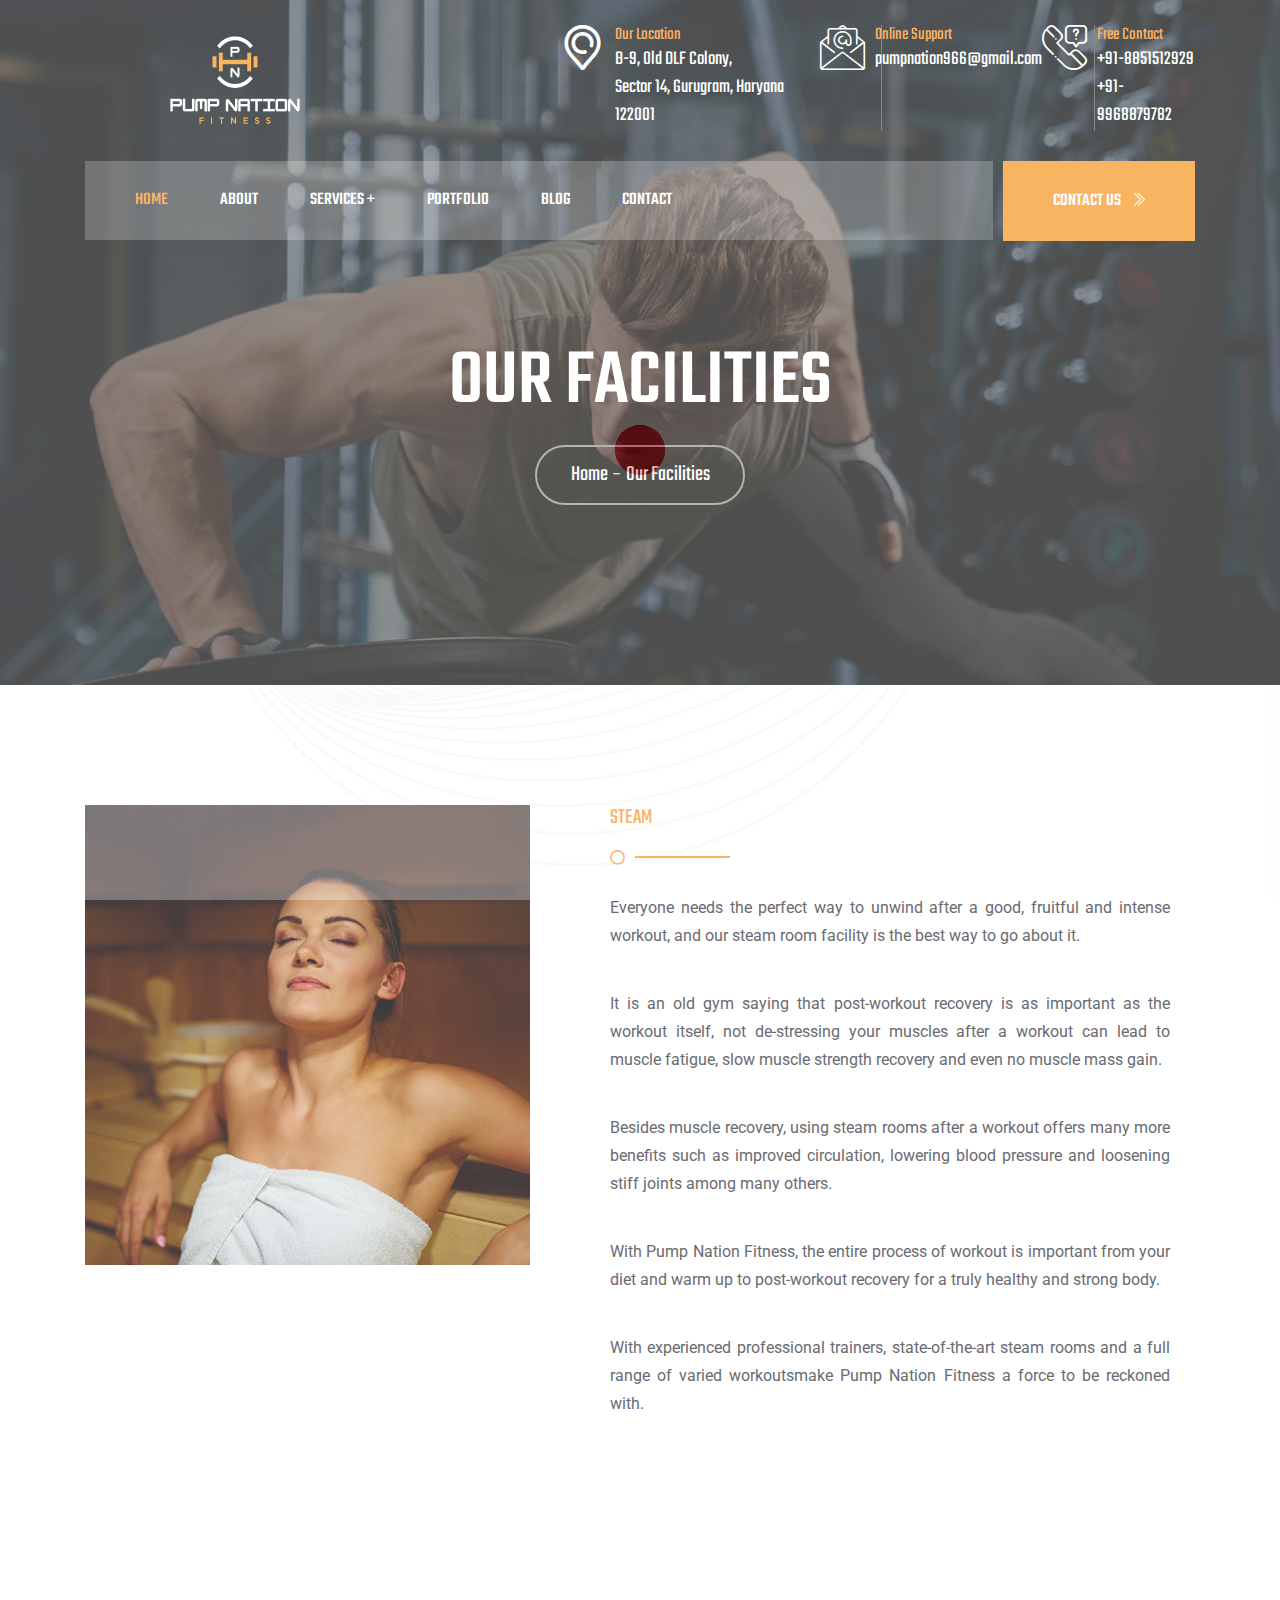
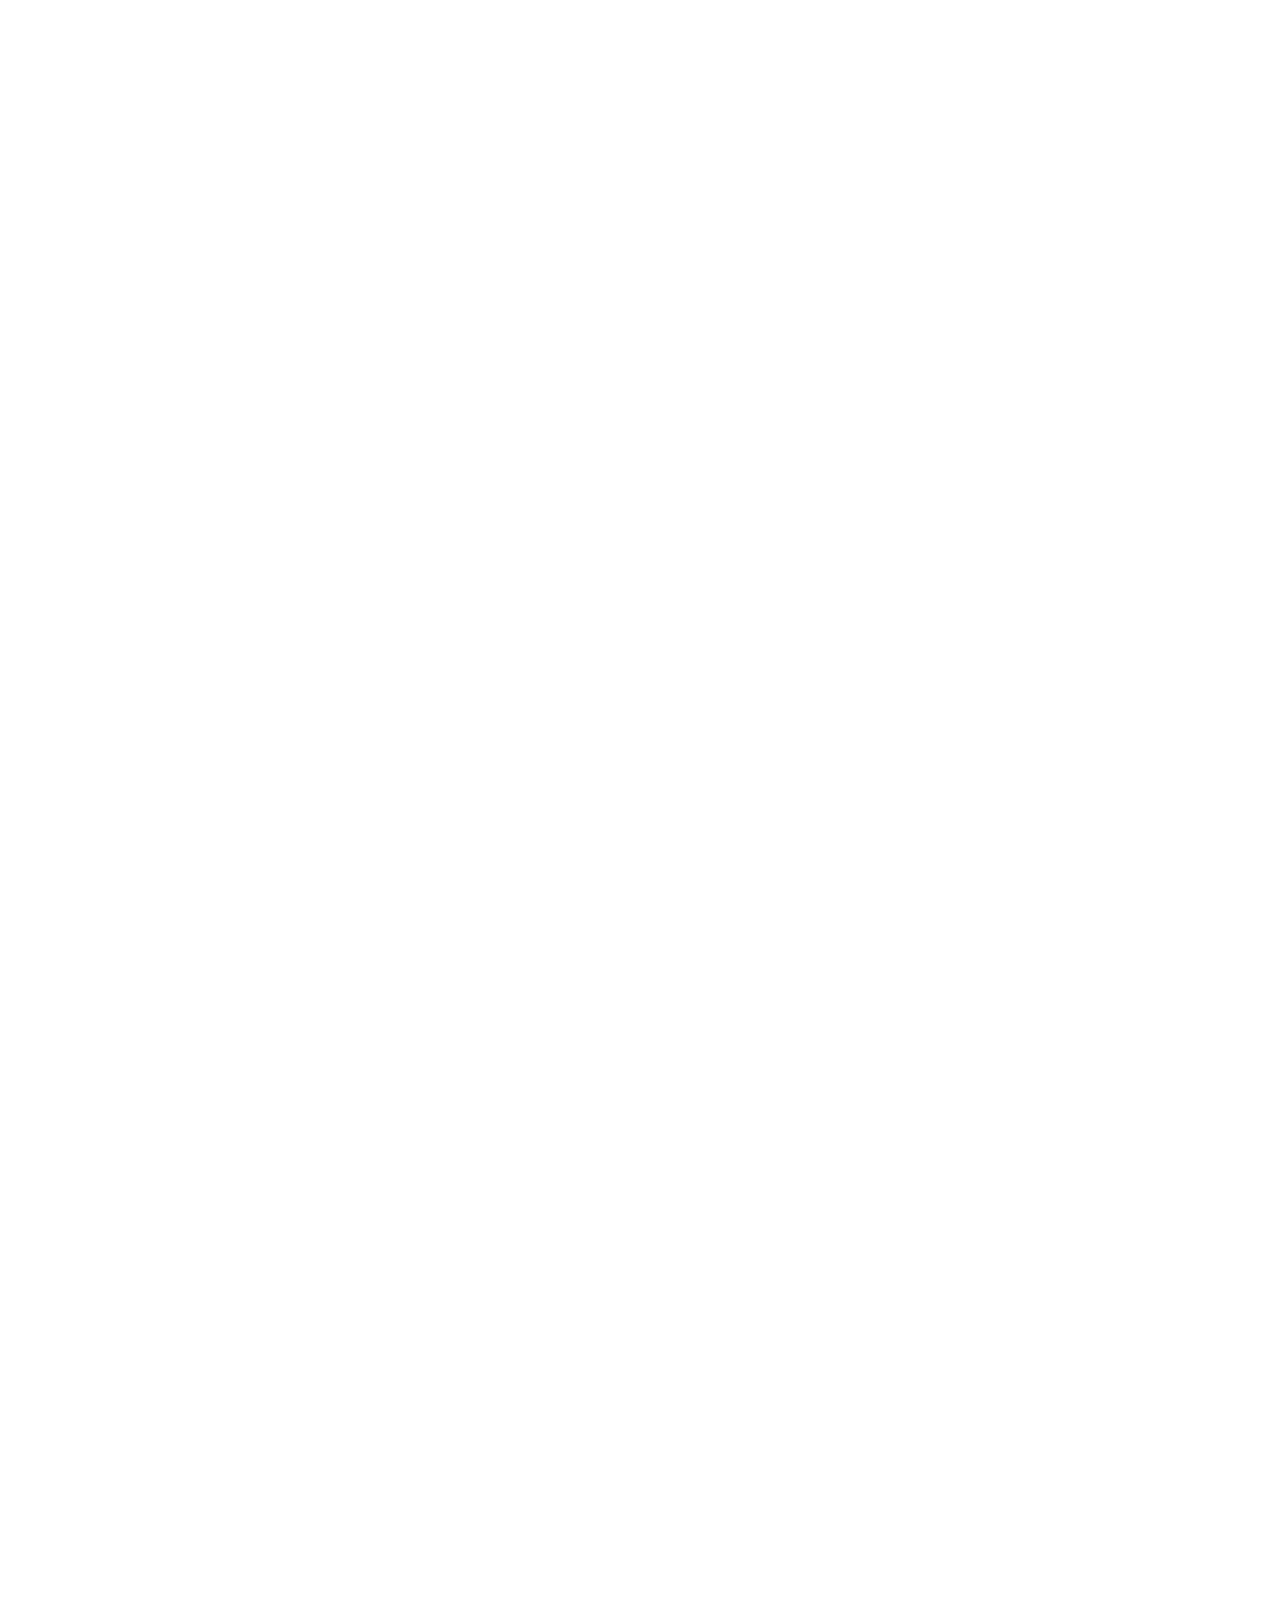
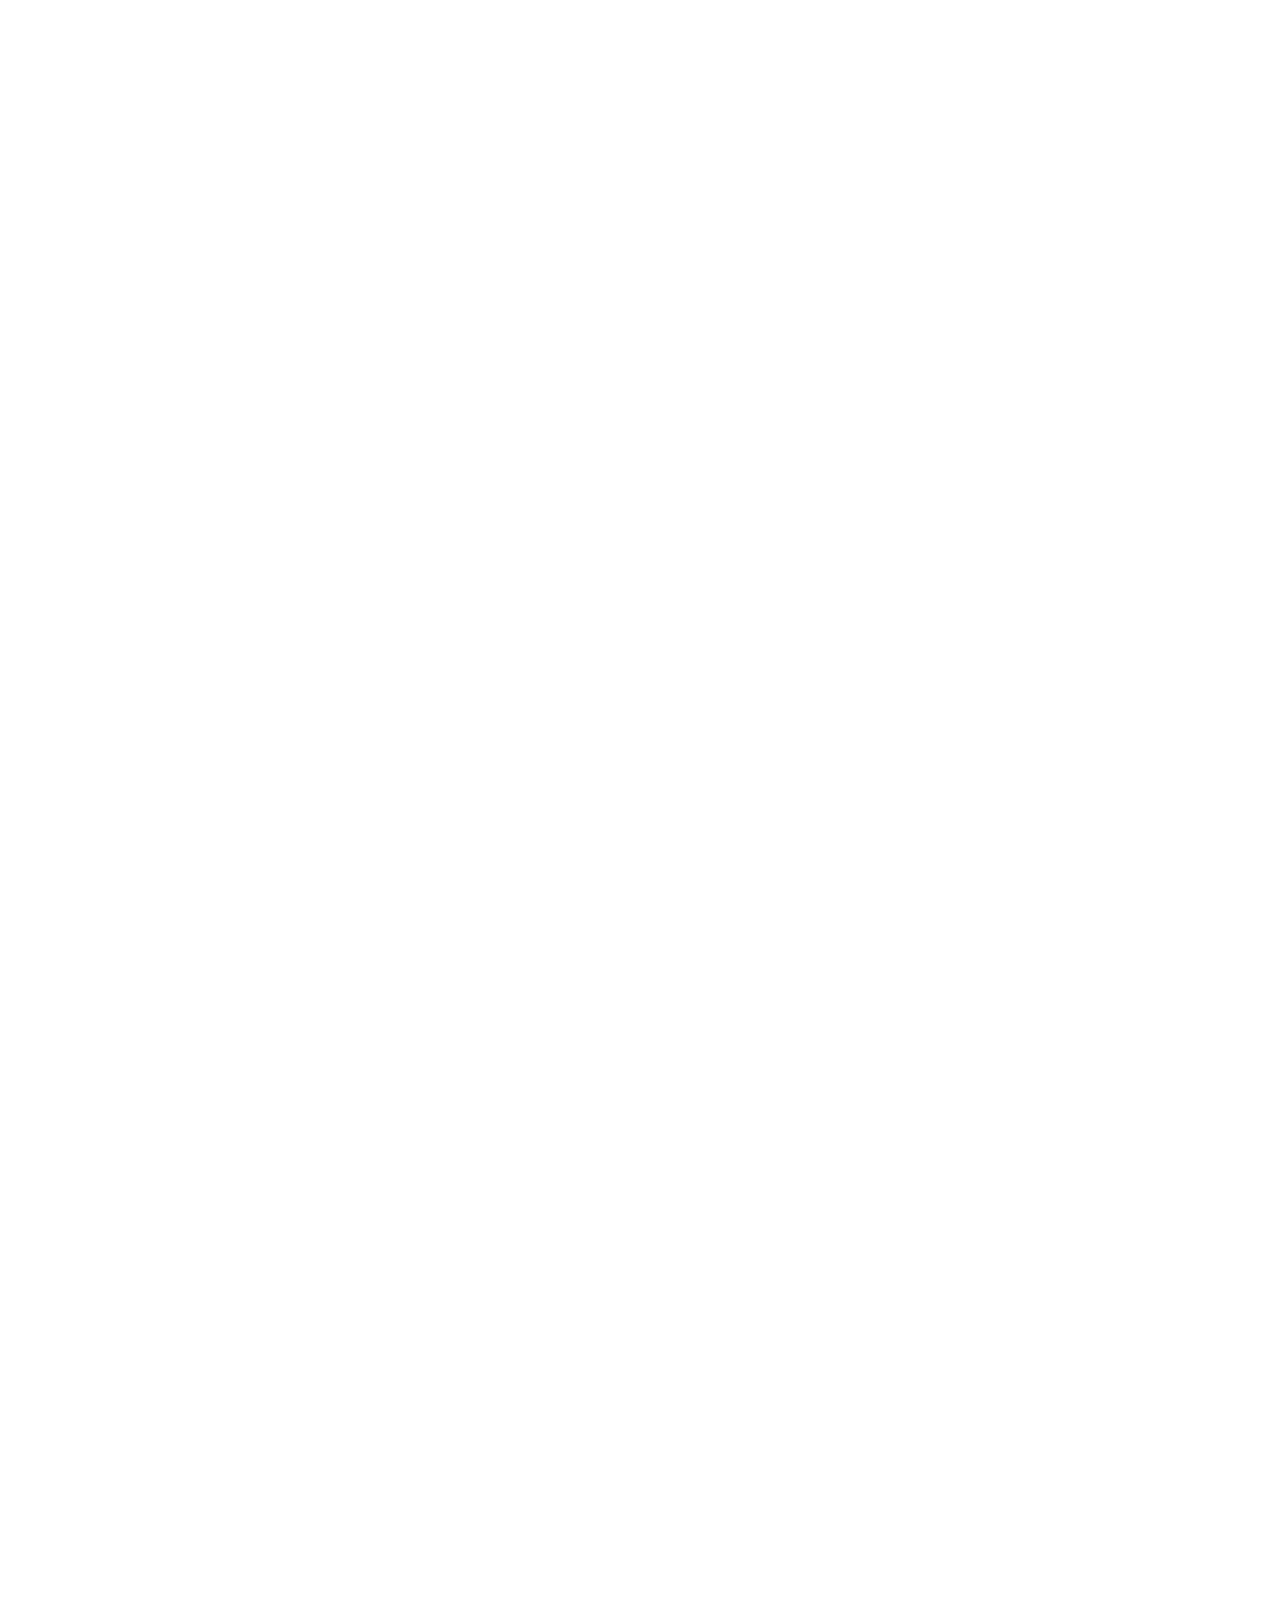
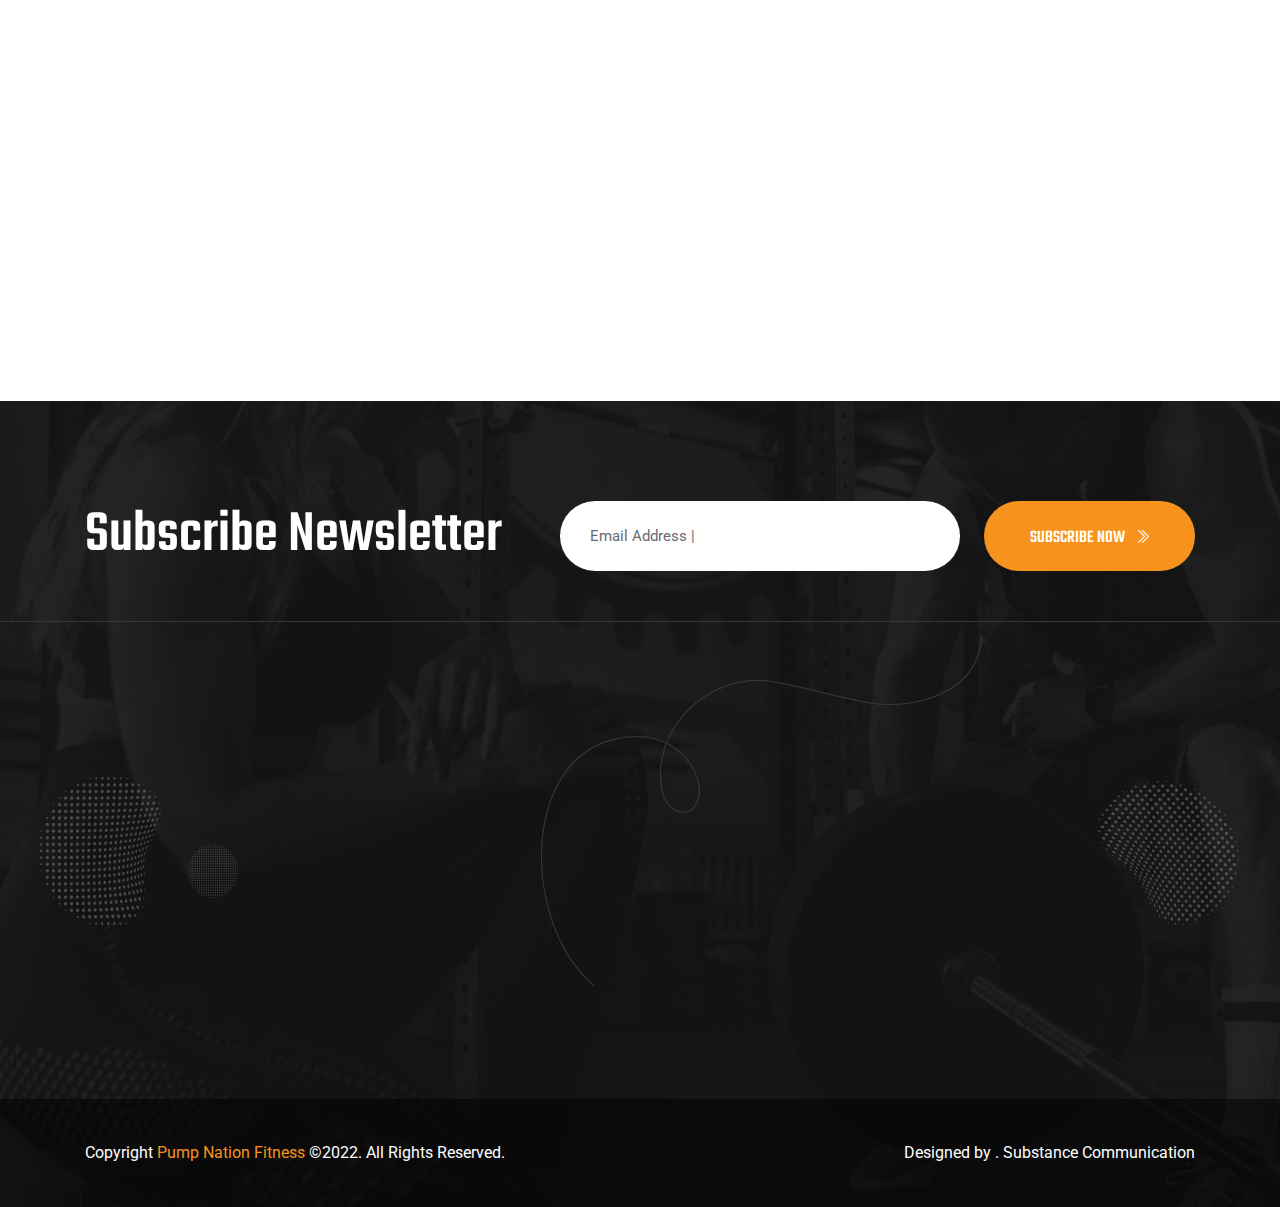
<file: our-facilities.html>
<!doctype html>
<html class="no-js" lang="zxx">
   <head>
      <meta charset="utf-8">
      <meta http-equiv="x-ua-compatible" content="ie=edge">
      <title>Pump Nation |  &amp; Fitness </title>
      <meta name="description" content="">
      <meta name="viewport" content="width=device-width, initial-scale=1">
      <!-- Place favicon.ico in the root directory -->
      <link rel="shortcut icon" type="image/x-icon" href="assets/img/favicon.png">
      <!-- CSS here -->
      <link rel="stylesheet" href="assets/css/preloader.css">
      <link rel="stylesheet" href="assets/css/bootstrap.min.css">
      <link rel="stylesheet" href="assets/css/meanmenu.css">
      <link rel="stylesheet" href="assets/css/animate.min.css">
      <link rel="stylesheet" href="assets/css/owl.carousel.min.css">
      <link rel="stylesheet" href="assets/css/swiper-bundle.css">
      <link rel="stylesheet" href="assets/css/ui-range-slider.css">
      <link rel="stylesheet" href="assets/css/backToTop.css">
      <link rel="stylesheet" href="assets/css/magnific-popup.css">
      <link rel="stylesheet" href="assets/css/nice-select.css">
      <link rel="stylesheet" href="assets/css/fontAwesome5Pro.css">
      <link rel="stylesheet" href="assets/flatiocn/flaticon.css">
      <link rel="stylesheet" href="assets/css/default.css">
      <link rel="stylesheet" href="assets/css/style.css">
   </head>
   <body>
      <!--[if lte IE 9]>
      <p class="browserupgrade">You are using an <strong>outdated</strong> browser. Please <a href="https://browsehappy.com/">upgrade your browser</a> to improve your experience and security.</p>
      <![endif]-->

      <!-- Add your site or application content here -->

      <!-- preloader start -->
      <div id="preloader">
         <div class="preloader">
            <span></span>
            <span></span>
         </div>
      </div>
      <!-- preloader end -->

      <!-- back to top start -->
      <div class="progress-wrap">
         <svg class="progress-circle svg-content" width="100%" height="100%" viewBox="-1 -1 102 102">
            <path d="M50,1 a49,49 0 0,1 0,98 a49,49 0 0,1 0,-98" />
         </svg>
      </div>
      <!-- back to top end -->

      <!-- top-nav-start -->
      <header class="top-nav">
         <div class="top-address d-none d-lg-block">
            <div class="container">
               <div class="row align-items-center">
                  <div class="col-xxl-7 col-xl-5 col-lg-4 col-md-3">
                     <div class="top-logo">
                        <a href="index.html"><img src="assets/img/PNG-02.png"style="width:300px;height:100px" alt=""></a>
                     </div>
                  </div>
                  <div class="col-xxl-5 col-xl-7 col-lg-8 col-md-9">
                     <div class="topbar-info">
                        <div class="contact-item">
                           <i class="flaticon-pin"></i>
                           <div class="content">
                              <p>Our Location</p>
                              <a href="">B-9, Old DLF Colony, <br>Sector 14, Gurugram, Haryana 122001</a>
                           </div>
                        </div>
                        <div class="contact-item">
                           <i class="flaticon-email"></i>
                           <div class="content">
                              <p>Online Support</p>
                              <a href="mailto:pumpnation966@gmail.com">pumpnation966@gmail.com</a>
                           </div>
                        </div>
                        <div class="contact-item">
                           <i class="flaticon-contact"></i>
                           <div class="content">
                              <p>Free Contact</p>
                              <a href="tel:02-325-562-3652">+91-8851512929<br>+91-9968879782</a>
                           </div>
                        </div>
                     </div>
                  </div>
               </div>
            </div>
         </div>
         <div class="menu-area" id="header-sticky">
            <div class="container">
               <div class="row align-items-center justify-content-center">
                  <div class="col-xxl-12 col-xl-12 col-lg-12">
                     <div class="topcontact-btn f-right d-none d-lg-block">
                        <div class="contact-btn">
                           <a href="contact.html" class="top-btn">Contact Us <i class="fal fa-chevron-double-right"></i></a>
                        </div>
                     </div>
                     <div class="menu-content">
                        <div class="top-logo d-lg-none">
                           <a href="index.html"><img src="assets/img/logo/144X44/PNG-04.png"style="width:200px;height:100px" alt="">
                           </a>
                        </div>
                        <div class="main-menu">
                           <nav id="mobile-menu">
                              <ul>
                                 <li><a href="index.html" class="active">Home </a></li>
                                 <li><a href="about.html">About </a></li>
                                 <li><a href="services.html">Services <i class="fal fa-plus dropdown-icon"></i></a>
                                    <ul class="sub-menu">
                                       <li><a href="our-facilities.html">Our Facilities</a></li>
                                      
                                    </ul>
                                 </li>
                                
                                 <li><a href="protfolio.html">Portfolio <i class=""></i></a>
                                    
                                 </li>
                                 <li><a href="blog.html">Blog <i class=""></i></a>
                                    
                                 </li>
                                 <li><a href="contact.html">Contact </a></li>
                              </ul>
                           </nav>
                        </div>
                        <div class="side-menu-icon d-lg-none text-end">
                           <a href="javascript:void(0)" class="info-toggle-btn f-right sidebar-toggle-btn"><i class="fal fa-bars"></i></a>
                        </div>
                        <div class="header-action-btn f-right d-none d-lg-block">
                           <a href="javascript:void(0)" data-bs-toggle="" class="" data-bs-target="#"><i class=""></i></a>
                           <a href=""><i class=""></i>
                        
                           </a>
                        </div>
                     </div>
                  </div>
               </div>
            </div>
         </div>
      </header>
      <!-- top-nav-end -->

      <!-- sidebar area start -->
      <div class="sidebar__area">
         <div class="sidebar__wrapper">
            <div class="sidebar__close">
               <button class="sidebar__close-btn" id="sidebar__close-btn">
                  <i class="fal fa-times"></i>
               </button>
            </div>
            <div class="sidebar__content">
               <div class="sidebar__logo mb-40">
                  <a href="index.html">
                     <img src="assets/img/logo/144X44/PNG-04.png"style="width:200px;height:100px" alt="">

                  </a>
               </div>
               <div class="">
                
               </div>
               <div class="mobile-menu fix"></div>
               <div class="sidebar__contact mt-30 mb-20">
                  <h4>Contact Info</h4>
                  <ul>
                     <li class="d-flex align-items-center">
                        <div class="sidebar__contact-icon mr-15">
                           <i class="fal fa-map-marker-alt"></i>
                        </div>
                        <div class="sidebar__contact-text">
                           <a href="">B-9, Noida, Old DLF Colony, Sector 14, Gurugram, Haryana 122001</a>
                        </div>
                     </li>
                     <li class="d-flex align-items-center">
                        <div class="sidebar__contact-icon mr-15">
                           <i class="far fa-phone"></i>
                        </div>
                        <div class="sidebar__contact-text">
                           <a href="tel:02-325-562-3652">+91-8851512929<br>+91-9968879782</a>
                        </div>
                     </li>
                     <li class="d-flex align-items-center">
                        <div class="sidebar__contact-icon mr-15">
                           <i class="fal fa-envelope"></i>
                        </div>
                        <div class="sidebar__contact-text">
                           <a href="mailto:pumpnation966@gmail.com">pumpnation966@gmail<br>.com</a>
                        </div>
                     </li>
                  </ul>
               </div>
               <div class="sidebar__social">
                  <ul>
                     <li><a href="https://www.facebook.com/Pump-Nation-Fitness-103428069160858"><i class="fab fa-facebook-f"></i></a></li>
                     <li><a href="https://www.instagram.com/fitnesspumpnation/"><i class="fab fa-instagram"></i></a></li>
                     <li><a href="https://www.linkedin.com/company/87120029/"><i class="fab fa-linkedin"></i></a></li>
                     <li><a href="https://www.youtube.com/channel/UCe5pUI9mvgAf8jhe7wOwRgA"><i class="fab fa-youtube"></i></a></li>
                  </ul>
               </div>
            </div>
         </div>
      </div>
      <!-- sidebar area end --> 

      <div class="body-overlay"></div>
      <!-- body-overlay end -->
      <main>

         <!-- page__title-start -->
         <div class="page__title align-items-center" data-background="assets/img/bg/breadcam-bg.jpg">
            <div class="container">
                  <div class="row">
                     <div class="col-xl-12">
                        <div class="page__title-content text-center">
                           <h3 class="breadcrumb-title breadcrumb-title-sd mb-15">Our Facilities</h3>
                           <div class="page_title__bread-crumb">
                           <nav>
                              <nav class="breadcrumb-trail breadcrumbs">
                                 <ul class="breadcrumb-menu">
                                    <li class="breadcrumb-trail">
                                       <a href="index.html"><span>Home</span></a>
                                    </li>
                                    <li class="trail-item">
                                       <span>Our Facilities</span>
                                    </li>
                                 </ul>
                              </nav> 
                           </nav>
                           </div>
                        </div>
                     </div>
                  </div>
            </div>
         </div>
         <!-- page__title-end -->

         <!-- tp-about-area-start -->
         <div class="tp-about-area pt-120 pb-95">
            <div class="container">
               <div class="row">
                  <div class="col-xl-5 col-lg-6">
                     <div class="about-image mb-30 wow fadeInUp" data-wow-delay=".4s" >
                        <img src="assets/img/697X720/Steam.jpg" alt="" class="img-fluid">
                        <div class="about-shape">
                           <div class="content">
                           </div>
                        </div>
                     </div>
                  </div>
                  <div class="col-xl-7 col-lg-6 ">
                     <div class="about-info wow fadeInUp" data-wow-delay=".7s">
                        <div class="section-wrap">
                           <span class="tpsub-title mb-15">Steam</span>
                   
                           <span class="section-border mb-20"><i class="far fa-circle"></i></span>
                           <p class="section-description mb-40" style="text-align:justify">Everyone needs the perfect way to unwind after a good, fruitful and intense workout, and our steam room facility is the best way to go about it.</p>
                        </div>
                        <p class="section-description mb-40" style="text-align:justify">It is an old gym saying that post-workout recovery is as important as the workout itself, not de-stressing your muscles after a workout can lead to muscle fatigue, slow muscle strength recovery and even no muscle mass gain.</p>

                              <p class="section-description mb-40" style="text-align:justify">Besides muscle recovery, using steam rooms after a workout offers many more benefits such as improved circulation, lowering blood pressure and loosening stiff joints among many others.</p>
                              <p class="section-description mb-40" style="text-align:justify">With Pump Nation Fitness, the entire process of workout is important from your diet and warm up to post-workout recovery for a truly healthy and strong body.</p>
                              <p class="section-description mb-40" style="text-align:justify">With experienced professional trainers, state-of-the-art steam rooms and a full range of varied workoutsmake Pump Nation Fitness a force to be reckoned with. </p>

                              <img src="assets/img/about/quote.png" alt="">
                           </div>
                        </blockquote>
                        <div class="author-info">
                           <div class="author-data">
                              <div class="author-degination mb-30">
                                
                              </div>
                           </div>
                           <div class="about_play mb-25">
                              </a>
                           </div>
                        </div>
                     </div>
                  </div>
               </div>
            </div>
            <div class="about-bg-shape">
               <img src="assets/img/about/about-bg-png.png" alt="" class="img-fluid">
            </div>
         </div>
         <!-- tp-about-area-end -->



         <div class="tp-about-area pt-120 pb-95">
            <div class="container">
               <div class="row">
                  <div class="col-xl-5 col-lg-6">
                     <div class="about-image mb-30 wow fadeInUp" data-wow-delay=".4s" >
                        <img src="assets/img/697X720/shower.jpg" alt="" class="img-fluid">
                        <div class="about-shape">
                           <div class="content">
                           </div>
                        </div>
                     </div>
                  </div>
                  <div class="col-xl-7 col-lg-6 ">
                     <div class="about-info wow fadeInUp" data-wow-delay=".7s">
                        <div class="section-wrap">
                           <span class="tpsub-title mb-15">Shower</span>
                   
                           <span class="section-border mb-20"><i class="far fa-circle"></i></span>
                           <p class="section-description mb-40" style="text-align:justify">You know what feels simply phenomenal after a long evening of intense workouts? A good shower.</p>
                        </div>
                        <p class="section-description mb-40" style="text-align:justify">Get the grime & sweat off your body and feel fresh instantly as it helps start a relaxing post-workout recovery. </p>

                              <p class="section-description mb-40" style="text-align:justify">Whether you go for a cold shower or even a hot one, it helps lower your blood pressure, kick-starts muscle healing and gets lactic acid out of your muscles.</p>
                              <p class="section-description mb-40" style="text-align:justify">At Pump Nation Fitness, we provide pre and post-workout showers to help prime your body and mind for incredible gains.</p>
                              <p class="section-description mb-40" style="text-align:justify">Our experienced professional trainers, relaxing showers and a full range of variedregimesmake Pump Nation Fitness the place to get the gains you dream of. </p>

                              <img src="assets/img/about/quote.png" alt="">
                           </div>
                        </blockquote>
                        <div class="author-info">
                           <div class="author-data">
                              <div class="author-degination mb-30">
                                
                              </div>
                           </div>
                           <div class="about_play mb-25">
                              </a>
                           </div>
                        </div>
                     </div>
                  </div>
               </div>
            </div>
            <div class="about-bg-shape">
               <img src="assets/img/about/about-bg-png.png" alt="" class="img-fluid">
            </div>
         </div>








         <div class="tp-about-area pt-120 pb-95">
            <div class="container">
               <div class="row">
                  <div class="col-xl-5 col-lg-6">
                     <div class="about-image mb-30 wow fadeInUp" data-wow-delay=".4s" >
                        <img src="assets/img/697X720/lockers.jpg" alt="" class="img-fluid">
                        <div class="about-shape">
                           <div class="content">
                           </div>
                        </div>
                     </div>
                  </div>
                  <div class="col-xl-7 col-lg-6 ">
                     <div class="about-info wow fadeInUp" data-wow-delay=".7s">
                        <div class="section-wrap">
                           <span class="tpsub-title mb-15">lockers</span>
                   
                           <span class="section-border mb-20" ><i class="far fa-circle"></i></span>
                           <p class="section-description mb-40" style="text-align:justify">Sometimes you just get that fire from within that tells you to get up and get the gains. Ever so often, it’s difficult to place your gym bag which has your valuable protein shaker and towels in it. Where do you keep it?</p>
                        </div>
                        <p class="section-description mb-40" style="text-align:justify">You obviously don’t want to keep it outside in a heap of gym bags; it’s practically a recipe that leads to lost items. </p>

                              <p class="section-description mb-40" style="text-align:justify">It’s not fair for any health and fitness enthusiastic to keep an eye on their bag throughout the workout, that won’t lead to good gains.</p>
                              <p class="section-description mb-40" style="text-align:justify">At Pump Nation Fitness, we provide lockers that help the fitness enthusiasts keep their mind at ease when it concerns the safety of their belongings.</p>
                              <p class="section-description mb-40" style="text-align:justify">Our systemised and organised trainers and locker systems helps our valuable customers get the best of mental security and gains through mental focus. </p>

                              <img src="assets/img/about/quote.png" alt="">
                           </div>
                        </blockquote>
                        <div class="author-info">
                           <div class="author-data">
                              <div class="author-degination mb-30">
                                
                              </div>
                           </div>
                           <div class="about_play mb-25">
                              </a>
                           </div>
                        </div>
                     </div>
                  </div>
               </div>
            </div>
            <div class="about-bg-shape">
               <img src="assets/img/about/about-bg-png.png" alt="" class="img-fluid">
            </div>
         </div>





         <div class="tp-about-area pt-120 pb-95">
            <div class="container">
               <div class="row">
                  <div class="col-xl-5 col-lg-6">
                     <div class="about-image mb-30 wow fadeInUp" data-wow-delay=".4s" >
                        <img src="assets/img/697X720/group class activities.jpg" alt="" class="img-fluid">
                        <div class="about-shape">
                           <div class="content">
                           </div>
                        </div>
                     </div>
                  </div>
                  <div class="col-xl-7 col-lg-6 ">
                     <div class="about-info wow fadeInUp" data-wow-delay=".7s">
                        <div class="section-wrap">
                           <span class="tpsub-title mb-15">group class activities</span>
                   
                           <span class="section-border mb-20" style="text-align:justify"><i class="far fa-circle"></i></span>
                           <p class="section-description mb-40"style="text-align:justify">If working out as a lone wolf gets you gains, then working out with your core group leads to greater gains.</p>
                        </div>
                        <p class="section-description mb-40" style="text-align:justify">Through group class activities, each member gets an innate sense of belongingness as well a steady increase in self-confidence- all thanks to the supportive nature of our trainers and members. </p>

                              <p class="section-description mb-40" style="text-align:justify">Our observations as well as research studies show that exercising in a group raises morale of each individual and boosts performance.</p>
                              <p class="section-description mb-40" style="text-align:justify">At Pump Nation Fitness, we bring people together to amplify their workout strengths and boost the performance of every member.</p>

                              <img src="assets/img/about/quote.png" alt="">
                           </div>
                        </blockquote>
                        <div class="author-info">
                           <div class="author-data">
                              <div class="author-degination mb-30">
                                
                              </div>
                           </div>
                           <div class="about_play mb-25">
                              </a>
                           </div>
                        </div>
                     </div>
                  </div>
               </div>
            </div>
            <div class="about-bg-shape">
               <img src="assets/img/about/about-bg-png.png" alt="" class="img-fluid">
            </div>
         </div>







         <div class="tp-about-area pt-120 pb-95">
            <div class="container">
               <div class="row">
                  <div class="col-xl-5 col-lg-6">
                     <div class="about-image mb-30 wow fadeInUp" data-wow-delay=".4s" >
                        <img src="assets/img/697X720/cafeteria.jpg" alt="" class="img-fluid">
                        <div class="about-shape">
                           <div class="content">
                           </div>
                        </div>
                     </div>
                  </div>
                  <div class="col-xl-7 col-lg-6 ">
                     <div class="about-info wow fadeInUp" data-wow-delay=".7s">
                        <div class="section-wrap">
                           <span class="tpsub-title mb-15">Cafeteria</span>
                   
                           <span class="section-border mb-20"><i class="far fa-circle"></i></span>
                           <p class="section-description mb-40" style="text-align:justify">It is an old adage that to be a king, you have to eat like one. Similarly, our members are encouraged with a healthy and filling diet through our in-house cafeteria. </p>
                        </div>
                        <p class="section-description mb-40" style="text-align:justify">Our cafeteria provides healthy and balanced snacks for that much needed ‘pick-me-up’ before or during workouts.</p>

                              <p class="section-description mb-40" style="text-align:justify">So, you can rest easy if you forget to pick up that healthy snack to fuel your grind set, grit and gains- because we have you covered.</p>
                              <p class="section-description mb-40" style="text-align:justify">At Pump Nation Fitness, we bring you the best of nutrition to help you build the physique of your dreams..</p>

                              <img src="assets/img/about/quote.png" alt="">
                           </div>
                        </blockquote>
                        <div class="author-info">
                           <div class="author-data">
                              <div class="author-degination mb-30">
                                
                              </div>
                           </div>
                           <div class="about_play mb-25">
                              </a>
                           </div>
                        </div>
                     </div>
                  </div>
               </div>
            </div>
            <div class="about-bg-shape">
               <img src="assets/img/about/about-bg-png.png" alt="" class="img-fluid">
            </div>
         </div>


         <!-- services-list-start --
         <div class="services-list mt-100" data-background="assets/img/services/services-bg.jpg">
            <div class="container custome-container">
               <div class="section-wrap-two text-center wow fadeInUp" data-wow-delay=".2s">
                  <span class="tpsub-title-two mb-15"><i class="far fa-circle"></i>Our services<i class="far fa-circle"></i></span>
                  <h3 class="section-title-two  mb-30 white-color">Solutions for moving better and feeling a healthier</h3>
               </div>
               <div class="row mt-60">
                  <div class="col-lg-3 col-md-6 col-sm-6">
                     <div class="services-item services-item-two text-center mb-30 wow fadeInUp" data-wow-delay=".4s">
                        <div class="sv-inner sv-inner3">
                           <div class="services-icon">
                              <i class="flaticon-dumbbell"></i>
                           </div>
                        </div>
                        <h4 class="services-item-title mb-20"><a href="protfolio-details.html">Visit the Fitoxe</a></h4>
                        <p class="mb-25">Duis nunc sodales conubia laoreet aliquet on nostra eleifend lacinia </p>
                     </div>
                  </div>
                  <div class="col-lg-3 col-md-6 col-sm-6">
                     <div class="services-item services-item-two text-center wow fadeInUp mb-30" data-wow-delay=".7s">
                        <div class="sv-inner sv-inner3">
                           <div class="services-icon">
                              <i class="flaticon-customer"></i>
                           </div>
                        </div>
                        <h4 class="services-item-title mb-20"><a href="protfolio-details.html">Discuss Service</a></h4>
                        <p class="mb-25">Nibh augue dignissim volutp duisen ever corner. Malesuada rutrum</p>
                     </div>
                  </div>
                  <div class="col-lg-3 col-md-6 col-sm-6">
                     <div class="services-item services-item-two text-center wow fadeInUp mb-30" data-wow-delay="1s">
                        <div class="sv-inner sv-inner3">
                           <div class="services-icon">
                              <i class="flaticon-lawn-mower"></i>
                           </div>
                        </div>
                        <h4 class="services-item-title mb-20"><a href="protfolio-details.html">Choose Plan</a></h4>
                        <p class="mb-25">Volutp duisen evermale suadalibero ornare ultrices nibh augue</p>
                     </div>
                  </div>
                  <div class="col-lg-3 col-md-6 col-sm-6">
                     <div class="services-item services-item-two text-center wow fadeInUp mb-30" data-wow-delay="1.3s">
                        <div class="sv-inner sv-inner3">
                           <div class="services-icon">
                              <i class="flaticon-muscle"></i>
                           </div>
                        </div>
                        <h4 class="services-item-title mb-20"><a href="protfolio-details.html">Get Fitness</a></h4>
                        <p class="mb-25">Ultrices nibh augue, Malesuada rutrum libero ornare dignissim</p>
                     </div>
                  </div>
               </div>
            </div>
         </div>
         <!-- services-list-end -->

         <!-- tpcounter-area-start --
         <div class="tpcounter-area">
            <div class="container">
               <div class="row">
                  <div class="col-lg-12">
                     <div class="counter-lists">
                        <div class="row g-0">
                           <div class="col-lg-3">
                              <div class="counter-item counter-item-border">
                                 <div class="counter-number">
                                    <h4><span class="counter">330</span></h4>
                                 </div>
                                 <div class="counterinfo">
                                    <i class="flaticon-support"></i>
                                    <span>Expert Trainer</span>
                                 </div>
                                 <div class="counter-shape">
                                    <img src="assets/img/bg/counter-shape.png" alt="">
                                 </div>
                              </div>
                           </div>
                           <div class="col-lg-3">
                              <div class="counter-item counter-item-border">
                                 <div class="counter-number">
                                    <h4><span class="counter">430</span></h4>
                                 </div>
                                 <div class="counterinfo">
                                    <i class="flaticon-feedback"></i>
                                    <span>Client Feedback</span>
                                 </div>
                                 <div class="counter-shape">
                                    <img src="assets/img/bg/counter-shape.png" alt="">
                                 </div>
                              </div>
                           </div>
                           <div class="col-lg-3">
                              <div class="counter-item counter-item-border">
                                 <div class="counter-number">
                                    <h4><span class="counter">230</span></h4>
                                 </div>
                                 <div class="counterinfo">
                                    <i class="flaticon-kettlebells"></i>
                                    <span>Total Branches</span>
                                 </div>
                                 <div class="counter-shape">
                                    <img src="assets/img/bg/counter-shape.png" alt="">
                                 </div>
                              </div>
                           </div>
                           <div class="col-lg-3">
                              <div class="counter-item">
                                 <div class="counter-number">
                                    <h4><span class="counter">540</span></h4>
                                 </div>
                                 <div class="counterinfo">
                                    <i class="flaticon-medal"></i>
                                    <span>Award Winning</span>
                                 </div>
                                 <div class="counter-shape">
                                    <img src="assets/img/bg/counter-shape.png" alt="">
                                 </div>
                              </div>
                           </div>
                        </div>
                     </div>
                  </div>
               </div>
            </div>
         </div>
         <!-- tpcounter-area-end -->

         <!-- trainer-area-start --
         <div class="trainer-area pt-145 pb-35">
            <div class="container  custome-container">
               <div class="row justify-content-center align-items-center">
                  <div class="col-xl-7 col-lg-8">
                     <div class="section-wrap section-wrap-s wow fadeInUp" data-wow-delay=".2s">
                        <h3 class="section-title mb-20">Qualified Trainers To Help You
                           Make The Sweat Count
                           </h3>
                        <span class="section-border mb-30"><i class="far fa-circle"></i></span>
                     </div>
                  </div>
                  <div class="col-xl-5 col-lg-4">
                     <div class="trainer-more text-lg-end">
                     </div>
                  </div>
               </div>
            </div>
            <div class="fitnes-gallery-shape">
               <img src="assets/img/protfolio/gallery-shape.png" class="img-fluid" alt="">
            </div>
            <div class="fitnes-gallery-shape-2">
               <img src="assets/img/protfolio/gallery-shape-2.png" class="img-fluid" alt="">
            </div>
            <div class="container">
               <div class="row mt-35">
                  <div class="col-xxl-3 col-lg-4 col-md-6">
                     <div class="trainer-single mb-30 wow fadeInUp" data-wow-delay="1s">
                        <div class="trainer-image">
                           <a href="team-details.html"><img src="assets/img/trainer/trainer-1.jpg" alt="trainer-img"></a>
                        </div>
                        <div class="trainer-info">
                           <h5 class="trainer-name"><a href="team-details.html">Desert Antony</a></h5>
                           <p class="mb-20">Fitness Trainer</p>
                           <div class="trainer-soicial-icon">
                              <a href="#"><i class="fab fa-facebook-f"></i></a>
                              <a href="#"><i class="fab fa-twitter"></i></a>
                              <a href="#"><i class="fab fa-instagram"></i></a>
                              <a href="#"><i class="fab fa-google"></i></a>
                           </div>
                        </div>
                        <div class="trainer-btn">
                           <a href="team-details.html" class="tp-btn-square"><i class="fal fa-chevron-double-right"></i></a>
                        </div>
                     </div>
                  </div>
                  <div class="col-xxl-3 col-lg-4 col-md-6">
                     <div class="trainer-single mb-30 wow fadeInUp" data-wow-delay="1.3s">
                        <div class="trainer-image">
                           <a href="team-details.html"><img src="assets/img/trainer/trainer-2.jpg" alt="trainer-img"></a>
                        </div>
                        <div class="trainer-info">
                           <h5 class="trainer-name"><a href="team-details.html">Desert Antony</a></h5>
                           <p class="mb-20">Fitness Trainer</p>
                           <div class="trainer-soicial-icon">
                              <a href="#"><i class="fab fa-facebook-f"></i></a>
                              <a href="#"><i class="fab fa-twitter"></i></a>
                              <a href="#"><i class="fab fa-instagram"></i></a>
                              <a href="#"><i class="fab fa-google"></i></a>
                           </div>
                        </div>
                        <div class="trainer-btn">
                           <a href="team-details.html" class="tp-btn-square"><i class="fal fa-chevron-double-right"></i></a>
                        </div>
                     </div>
                  </div>
                  <div class="col-xxl-3 col-lg-4 col-md-6">
                     <div class="trainer-single wow fadeInUp mb-30" data-wow-delay="1.7s">
                        <div class="trainer-image">
                           <a href="team-details.html"><img src="assets/img/trainer/trainer-3.jpg" alt="trainer-img"></a>
                        </div>
                        <div class="trainer-info">
                           <h5 class="trainer-name"><a href="team-details.html">Desert Antony</a></h5>
                           <p class="mb-20">Fitness Trainer</p>
                           <div class="trainer-soicial-icon">
                              <a href="#"><i class="fab fa-facebook-f"></i></a>
                              <a href="#"><i class="fab fa-twitter"></i></a>
                              <a href="#"><i class="fab fa-instagram"></i></a>
                              <a href="#"><i class="fab fa-google"></i></a>
                           </div>
                        </div>
                        <div class="trainer-btn">
                           <a href="team-details.html" class="tp-btn-square"><i class="fal fa-chevron-double-right"></i></a>
                        </div>
                     </div>
                  </div>
                  <div class="col-xxl-3 col-lg-4 col-md-6">
                     <div class="trainer-single wow fadeInUp mb-30" data-wow-delay="2s">
                        <div class="trainer-image">
                           <a href="team-details.html"><img src="assets/img/trainer/trainer-4.jpg" alt="trainer-img"></a>
                        </div>
                        <div class="trainer-info">
                           <h5 class="trainer-name"><a href="team-details.html">Desert Antony</a></h5>
                           <p class="mb-20">Fitness Trainer</p>
                           <div class="trainer-soicial-icon">
                              <a href="#"><i class="fab fa-facebook-f"></i></a>
                              <a href="#"><i class="fab fa-twitter"></i></a>
                              <a href="#"><i class="fab fa-instagram"></i></a>
                              <a href="#"><i class="fab fa-google"></i></a>
                           </div>
                        </div>
                        <div class="trainer-btn">
                           <a href="team-details.html" class="tp-btn-square"><i class="fal fa-chevron-double-right"></i></a>
                        </div>
                     </div>
                  </div>
               </div>
            </div>
         </div>
         <!-- trainer-area-end -->

         <!-- blog-area-start --
         <div class="blog-area pt-50 pb-120">
            <div class="container custome-container">
               <div class="row justify-content-center">
                  <div class="col-lg-12">
                     <div class="section-wrap-two text-center">
                        <span class="tpsub-title-two mb-15"><i class="far fa-circle"></i>recent article<i class="far fa-circle"></i></span>
                        <h3 class="section-title-two  mb-30">Every single update and story from our journal</h3>
                     </div>
                  </div>
               </div>
            </div>
            <div class="schedule-shape-two fix">
               <img src="assets/img/features/schedule-shape-2.png" class="img-fluid" alt="">
            </div>
            <div class="container mt-30 custome-container">
               <div class="row justify-content-center">
                  <div class="blog__slider-inner p-relative">
                     <div class="blog-slider_active swiper-container wow fadeInUp" data-wow-delay=".4s">
                        <div class="blog-slider_wrapper swiper-wrapper">
                           <div class="bolg_slider_item swiper-slide">
                              <div class="row g-0">
                                 <div class="col-lg-6">
                                    <div class="blog-image">
                                       <a href="blog-details.html"><img src="assets/img/blog/blog-1.jpg" class="img-fluid" alt="blog-img"></a>
                                    </div>
                                 </div>
                                 <div class="col-lg-6">
                                    <div class="blog_content mt-85" data-background="assets/img/blog/blog-bg.jpg">
                                       <div class="blog-info">
                                          <div class="blog__meta mb-15">
                                             <span><a href="#"><i class="far fa-bookmark"></i>Fitness Workout</a></span>
                                             <span><a href="#"><i class="far fa-comments"></i> 02 Comment</a></span>
                                          </div>
                                          <h5 class="blog_title mb-20"><a href="blog-details.html">Risus purus namien parturient accumsan cacus pulvinar magna.</a></h5>
                                          <p class="mb-40">Tincidunt litora eget pulvinar fringilla rhoncus cuirae tristique, tortor orci Etiam auctor torquent vel tortor porta class natoque est luctus at rutrum ipsum porttitor viverra in curabitur conubia non vivamus hymenaeos enim suscipit.</p>
                                          <div class="blog-button">
                                             <a href="blog-details.html" class="tp-btn-round">Read More <i class="fal fa-chevron-double-right"></i></a>
                                          </div>
                                       </div>
                                    </div>
                                 </div>
                              </div>
                           </div>
                           <div class="bolg_slider_item swiper-slide">
                              <div class="row g-0">
                                 <div class="col-lg-6">
                                    <div class="blog-image">
                                       <a href="blog-details.html"><img src="assets/img/blog/blog-2.jpg" class="img-fluid" alt="blog-img"></a>
                                    </div>
                                 </div>
                                 <div class="col-lg-6">
                                    <div class="blog_content mt-85" data-background="assets/img/blog/blog-bg.jpg">
                                       <div class="blog-info">
                                          <div class="blog__meta mb-15">
                                             <span><a href="#"><i class="far fa-bookmark"></i>Fitness Workout</a></span>
                                             <span><a href="#"><i class="far fa-comments"></i> 02 Comment</a></span>
                                          </div>
                                          <h5 class="blog_title mb-20"><a href="blog-details.html">Parturient accumsan cacus pulvinar magna, Risus purus namien.</a></h5>
                                          <p class="mb-40">Fringilla rhoncus cuirae tristique tincidunt litora eget pulvinar, tortor orci Etiam auctor torquent vel tortor porta class natoque est luctus at rutrum ipsum porttitor viverra in curabitur conubia non vivamus hymenaeos enim suscipit.</p>
                                          <div class="blog-button">
                                             <a href="blog-details.html" class="tp-btn-round">Read More <i class="fal fa-chevron-double-right"></i></a>
                                          </div>
                                       </div>
                                    </div>
                                 </div>
                              </div>
                           </div>
                           <div class="bolg_slider_item swiper-slide">
                              <div class="row g-0">
                                 <div class="col-lg-6">
                                    <div class="blog-image">
                                       <a href="blog-details.html"><img src="assets/img/blog/blog-3.jpg" class="img-fluid" alt="blog-img"></a>
                                    </div>
                                 </div>
                                 <div class="col-lg-6">
                                    <div class="blog_content mt-85" data-background="assets/img/blog/blog-bg.jpg">
                                       <div class="blog-info">
                                          <div class="blog__meta mb-15">
                                             <span><a href="#"><i class="far fa-bookmark"></i>Fitness Workout</a></span>
                                             <span><a href="#"><i class="far fa-comments"></i> 02 Comment</a></span>
                                          </div>
                                          <h5 class="blog_title mb-20">
                                             <a href="blog-details.html">Going to the gym for the first time doesn’t need to be daunting</a>
                                          </h5>
                                          <p class="mb-40">Etiam auctor torquent vel tortor porta class natoque est luctus at rutrum ipsum porttitor viverra in curabitur conubia non vivamus hymenaeos enim suscipit. Fringilla rhoncus cuirae tristique tincidunt litora eget pulvinar orci.</p>
                                          <div class="blog-button">
                                             <a href="blog-details.html" class="tp-btn-round">Read More <i class="fal fa-chevron-double-right"></i></a>
                                          </div>
                                       </div>
                                    </div>
                                 </div>
                              </div>
                           </div>
                        </div>
                     </div>
                     <!-- If we need navigation buttons -->
                    
                  </div>
               </div>
            </div>
         </div>
         <!-- blog-area-end -->

      </main>

      <!-- footer-area-start -->
      <footer>
         <div class="footer-area" data-background="assets/img/bg/footer-bg.jpg">
            <div class="footer_top-info">
               <div class="container custome-container">
                  <div class="news-letter-area pt-100 pb-20">
                     <div class="row align-items-center">
                        <div class="col-lg-5">
                           <h5 class="news-letter-title mb-30">Subscribe Newsletter</h5>
                        </div>
                        <div class="col-lg-7">
                           <form action="#">
                              <div class="news_letter-info">
                                 <div class="news_letter_search mb-30">
                                    <input type="text" placeholder="Email Address |">
                                 </div>
                                 <div class="subscrive-button mb-30">
                                    <button type="submit" class="tp-btn-round-newsletter">Subscribe now <i class="fal fa-chevron-double-right"></i></button>
                                 </div>
                           </div>
                        </form>
                        </div>
                     </div>
                  </div>
               </div>
            </div>
            <div class="footer-content pt-80 pb-45">
               <div class="container custome-container">
                  <div class="row g-0">
                     <div class="col-lg-4 col-md-8 col-sm-8">
                        <div class="footer-widget fotter-col2 wow fadeInUp mb-40" data-wow-delay=".3s">
                           <div class="footer-logo mb-25">
                              <a href="index.html"><img src="assets/img/logo/144X44/PNG-04.png"style="width:243px;height:100px" alt=""></a>
                           </div>
                           <p class="pb-30">We create champions, confidence and lastly, raw power that’ll turn heads wherever you go.</p>
                           <div class="footer-social">
                              <a href="https://www.facebook.com/Pump-Nation-Fitness-103428069160858"><i class="fab fa-facebook-f"></i></a>
                              <a href="https://www.instagram.com/fitnesspumpnation/"><i class="fab fa-instagram"></i></a>
                              <a href="https://www.linkedin.com/company/87120029/"><i class="fab fa-linkedin"></i></a>
                              <a href="https://www.youtube.com/channel/UCe5pUI9mvgAf8jhe7wOwRgA"><i class="fab fa-youtube"></i></a>
                           </div>
                        </div>
                     </div>
                     <div class="col-lg-2 col-md-4 col-sm-4">
                        <div class="footer-widget wow fadeInUp mb-40" data-wow-delay=".6s">
                           <h5 class="fotter_widget-title mb-35">Services</h5>
                           <ul class="fotter_project_lists">
                              <li><a href="yoga.html">Yoga</a></li>
                              <li><a href="zumba.html">Zumba</a></li>
                              <li><a href="bhangra.html">Bhangra</a></li>
                              <li><a href="aerobics.html">Aerobics</a></li>
                              <li><a href="crossfit.html">Crossfit</a></li>
                           </ul>
                        </div>
                     </div>
                     <div class="col-lg-3 col-md-6 col-sm-6">
                        <div class="footer-widget wow fadeInUp mb-40" data-wow-delay=".9s">
                           <h5 class="fotter_widget-title mb-35">Contact Info</h5>
                           <div class="footer__info">
                              <ul>
                                 <li class="d-flex align-items-start pt-5 mb-20">
                                    <div class="footer__info-icon mr-20">
                                       <i class="fas fa-map-marker-alt"></i>
                                    </div>
                                    <div class="footer__info-text">
                                       <a href="https://www.google.com/maps/embed?pb=!1m18!1m12!1m3!1d112170.90080540563!2d77.11755973134345!3d28.529478948558555!2m3!1f0!2f0!3f0!3m2!1i1024!2i768!4f13.1!3m3!1m2!1s0x390d190bab9a33e9%3A0x917eb207c56aee60!2sPump%20Nation%20Fitness!5e0!3m2!1sen!2sin!4v1660909195943!5m2!1sen!2sin" width="600" height="450" style="border:0;" allowfullscreen="" loading="lazy" referrerpolicy="no-referrer-when-downgrade">B-9, Old DLF Colony, Sector 14, Gurugram, Haryana 122001</a>
                                    </div>
                                 </li>
                                 <li class="d-flex align-items-start mb-20">
                                    <div class="footer__info-icon mr-20">
                                       <i class="far fa-envelope-open"></i>
                                    </div>
                                    <div class="footer__info-text">
                                       <span>Email:</span>
                                       <a href="mailto:pumpnation966@gmail.com">pumpnation966@gmail.com</a>
                                    </div>
                                 </li>
                                 <li class="d-flex align-items-start mb-20">
                                    <div class="footer__info-icon mr-20">
                                       <i class="fas fa-phone-alt"></i>
                                    </div>
                                    <div class="footer__info-text">
                                       <span>Phone:</span>
                                       +91-8851512929<br>
                                       +91-8851512929
                                    </div>
                                 </li>
                              </ul>
                           </div>
                        </div>
                     </div> 
                     <div class="col-lg-3 col-md-6 col-sm-6">
                        <div class="footer-widget wow fadeInUp mb-40" data-wow-delay="1.3s">
                           <h5 class="fotter_widget-title mb-35">Recent Post</h5>
                           <div class="footer__blog">
                              <ul>
                                 <li class="mb-25 pt-5">
                                    <div class="footer__blog-sm d-flex align-items-center">
                                       <div class="footer__blog-sm-thumb mr-25">
                                          <a href="blog-details.html">
                                             <img src="assets/img/blog/footer-blog.jpg" alt="">
                                          </a>
                                       </div>
                                       <div class="footer__blog-sm-content">
                                          <h6 class="footer__blog-sm-title">
                                             <a href="blog-details.html">Malesuada bagittis introc dolor curabitur</a>
                                          </h6>
                                          <div class="footer__blog-sm-meta">
                                             <p><span>25 nov 2021</span></p>
                                          </div>
                                       </div>
                                    </div>
                                 </li>
                                 <li>
                                    <div class="footer__blog-sm d-flex align-items-center">
                                       <div class="footer__blog-sm-thumb mr-20">
                                          <a href="blog-details.html">
                                             <img src="assets/img/blog/footer-blog2.jpg" alt="">
                                          </a>
                                       </div>
                                       <div class="footer__blog-sm-content">
                                          <h6 class="footer__blog-sm-title">
                                             <a href="blog-details.html">Introc bagittis curabitur malesuada dolor</a>
                                          </h6>
                                          <div class="footer__blog-sm-meta">
                                             <p>25 nov 2021</p>
                                          </div>
                                       </div>
                                    </div>
                                 </li>
                              </ul>
                           </div>
                        </div>
                     </div>
                  </div>
               </div>
            </div>
            <div class="copy-right-area">
               <div class="container custome-container">
                  <div class="copyright-info">
                     <div class="owner_name">
                        <p>Copyright <a href="#">Pump Nation Fitness</a> ©2022. All Rights Reserved.</p>
                     </div>
                     <div class="copy-right_useful_link">
                        <a href="">Designed by</a>
                        <a href="http://substanceads.com">. Substance Communication</a>
                     </div>
                  </div>
               </div>
            </div>
            <div class="footer-shape fix">
               <img src="assets/img/bg/footer-shape.png" alt="">
            </div>
            <div class="footer-shape-two fix">
               <img src="assets/img/bg/footer-shape1.png" alt="">
            </div>
            <div class="footer-curve fix">
               <img src="assets/img/bg/footer-curve.png" alt="">
            </div>
         </div>
      </footer>
      <!-- footer-area-end -->

      <!-- modal-search-start -->
      <div class="modal fade" id="search-modal" tabindex="-1" role="dialog" aria-hidden="true">
         <button type="button" class="close" data-bs-dismiss="modal" aria-label="Close">
            <span aria-hidden="true">×</span>
         </button>
         <div class="modal-dialog" role="document">
            <div class="modal-content">
               <form>
                     <input type="text" placeholder="Search here...">
                     <button>
                        <i class="fa fa-search"></i>
                     </button>
               </form>
            </div>
         </div>
      </div>
      <!-- modal-search-end -->



      <!-- JS here -->
      <script src="assets/js/vendor/jquery-3.6.0.min.js"></script>
      <script src="assets/js/vendor/waypoints.min.js"></script>
      <script src="assets/js/bootstrap.bundle.min.js"></script>
      <script src="assets/js/meanmenu.js"></script>
      <script src="assets/js/swiper-bundle.min.js"></script>
      <script src="assets/js/owl.carousel.min.js"></script>
      <script src="assets/js/magnific-popup.min.js"></script>
      <script src="assets/js/parallax.min.js"></script>
      <script src="assets/js/backToTop.js"></script>
      <script src="assets/js/nice-select.min.js"></script>
      <script src="assets/js/counterup.min.js"></script>
      <script src="assets/js/ajax-form.js"></script>
      <script src="assets/js/wow.min.js"></script>
      <script src="assets/js/isotope.pkgd.min.js"></script>
      <script src="assets/js/imagesloaded.pkgd.min.js"></script>
      <script src="assets/js/main.js"></script>
   </body>
</html>
</file>
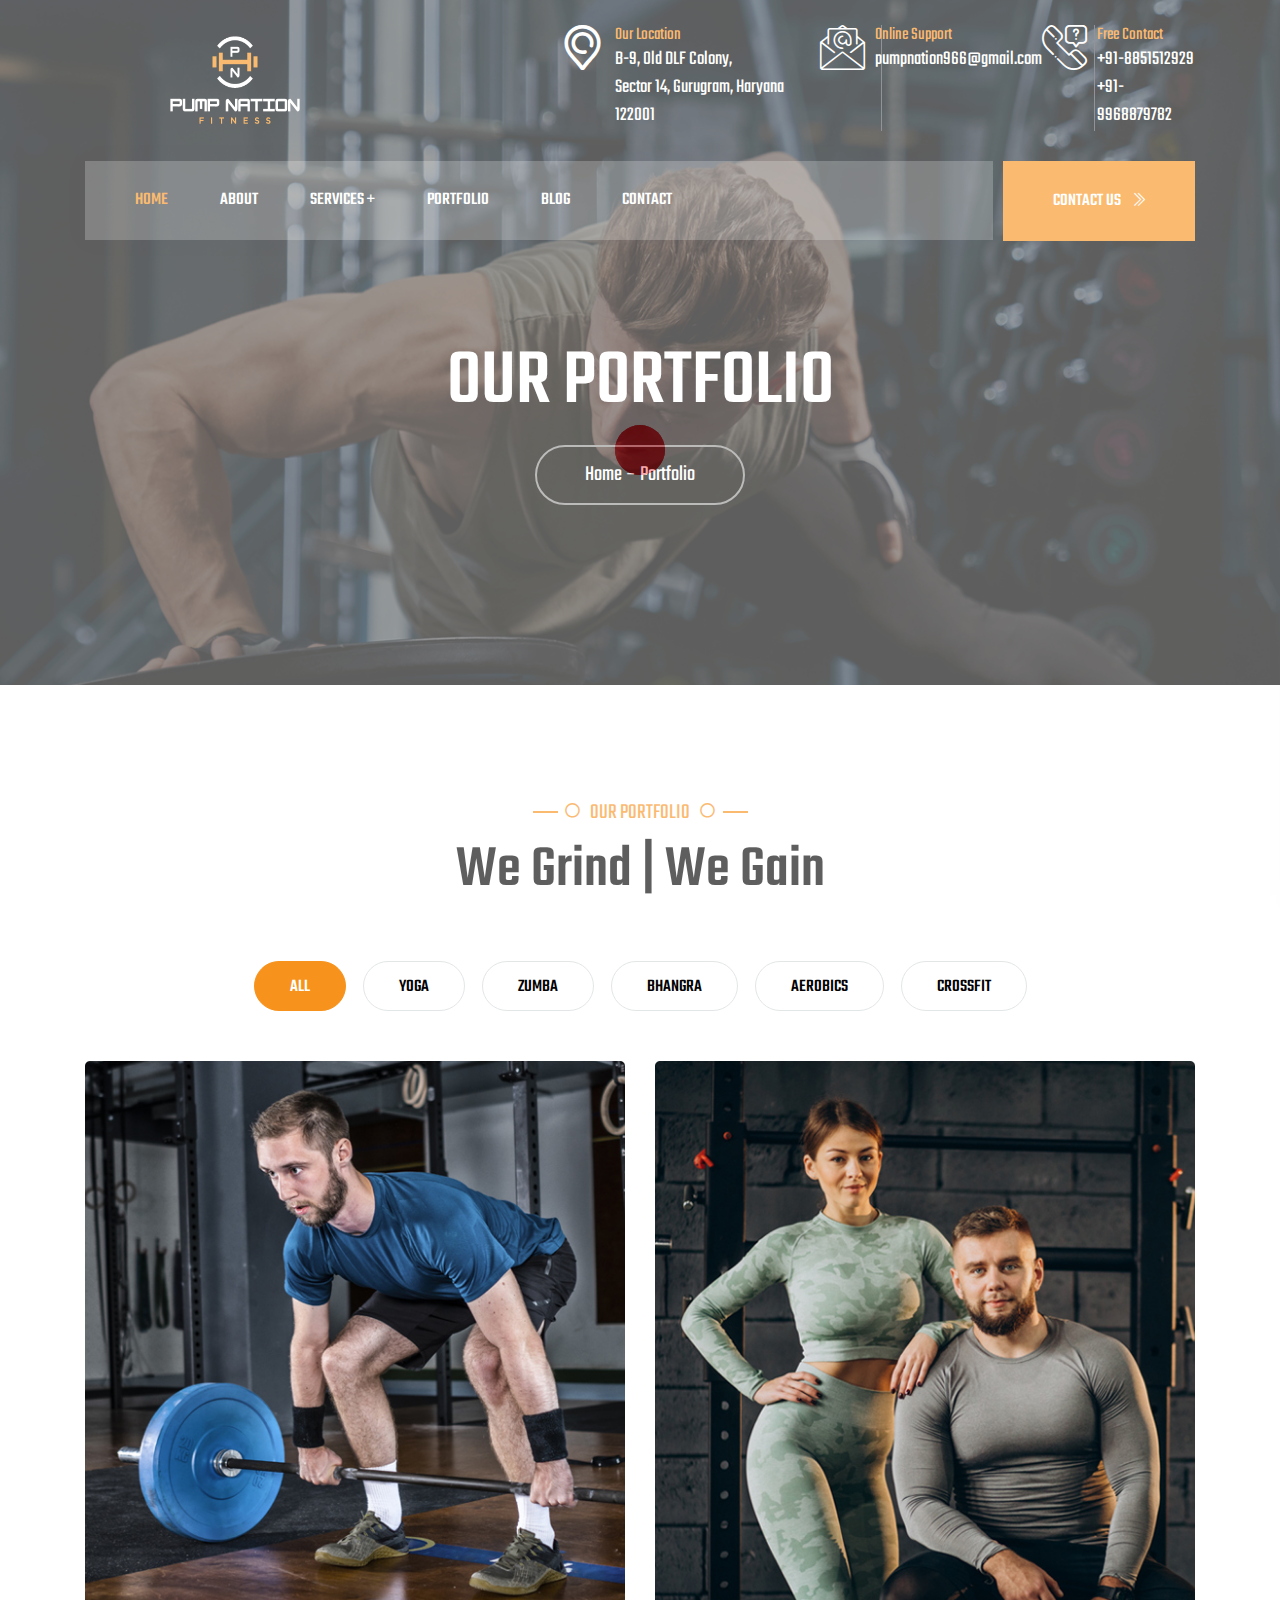
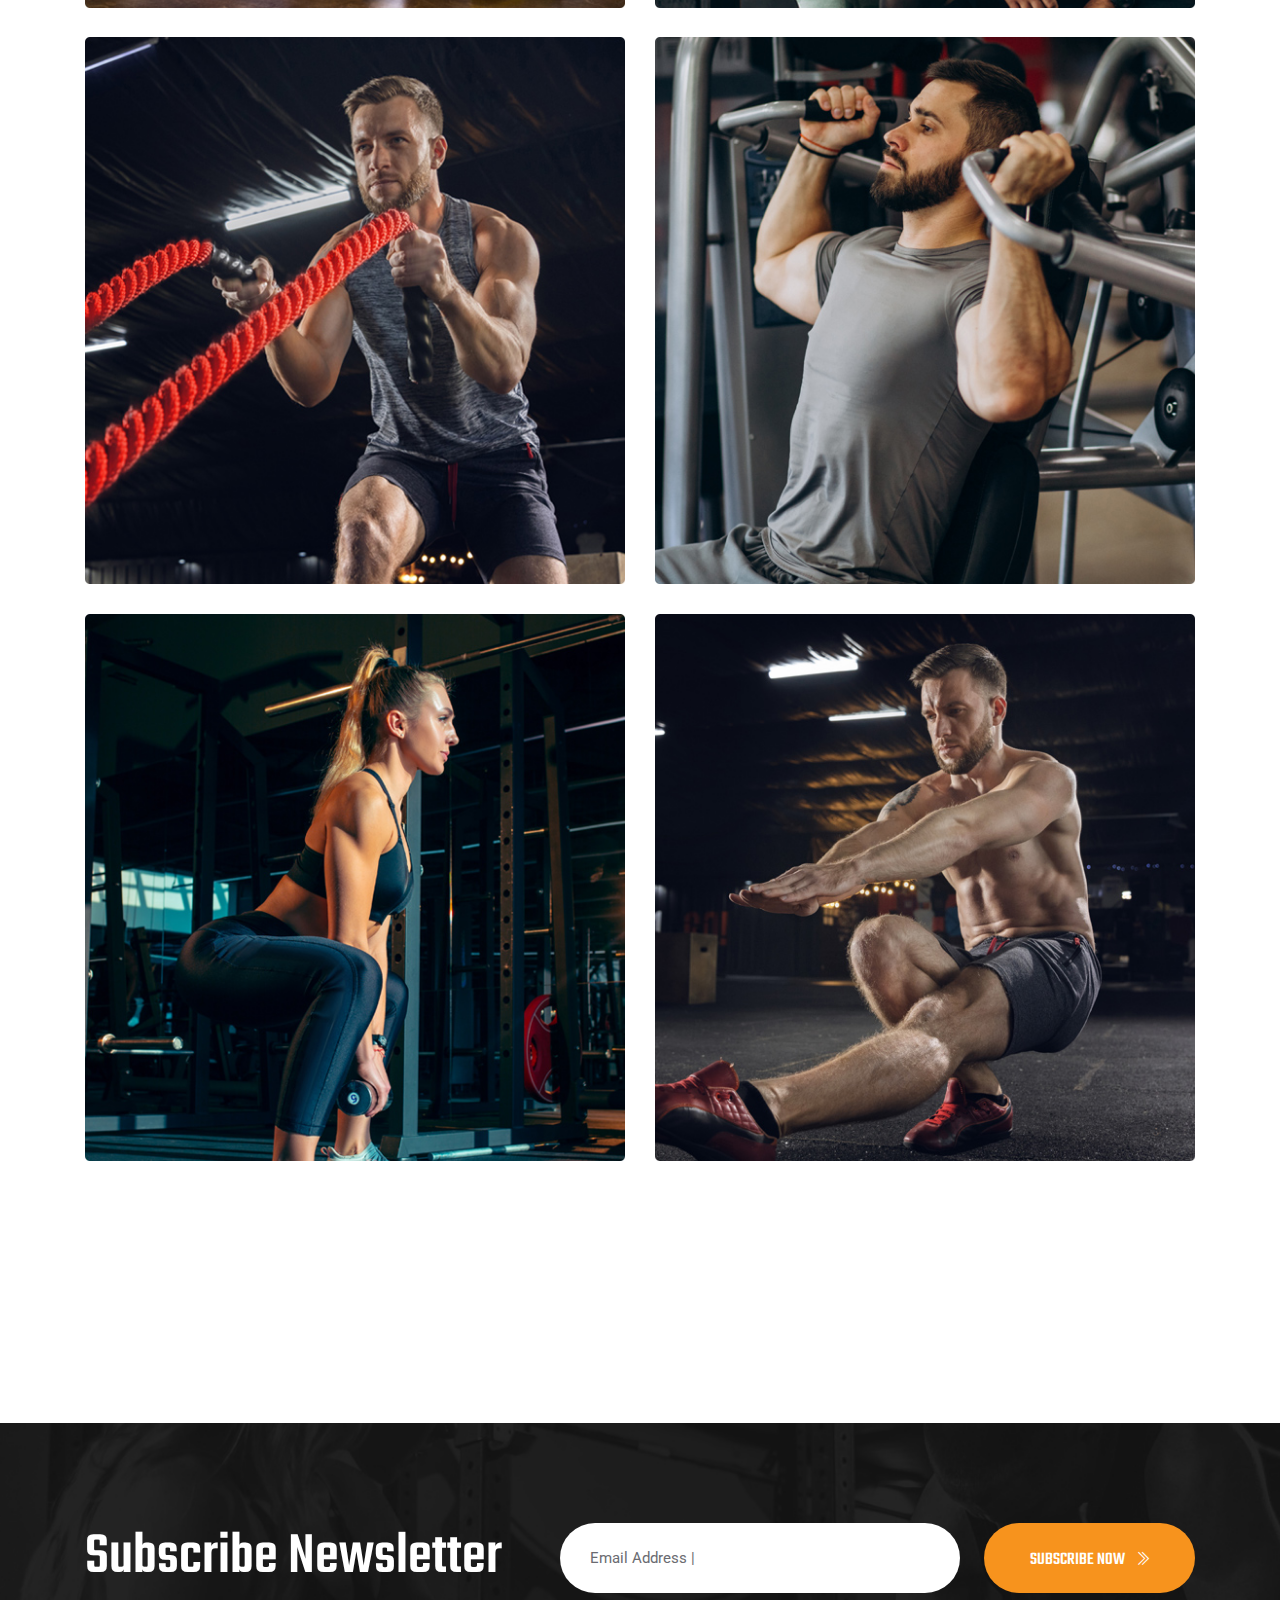
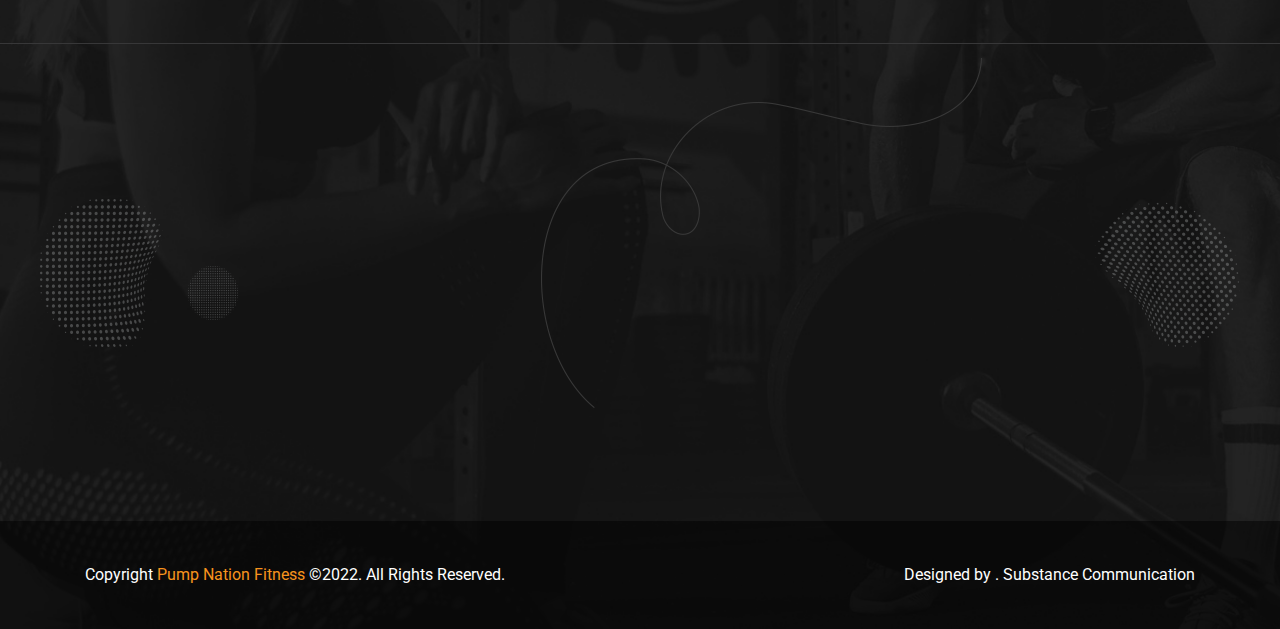
<file: protfolio.html>
<!doctype html>
<html class="no-js" lang="zxx">
   <head>
      <meta charset="utf-8">
      <meta http-equiv="x-ua-compatible" content="ie=edge">
      <title>Pump Nation |  &amp; Fitness </title>
      <meta name="description" content="">
      <meta name="viewport" content="width=device-width, initial-scale=1">
      <!-- Place favicon.ico in the root directory -->
      <link rel="shortcut icon" type="image/x-icon" href="assets/img/favicon.png">
      <!-- CSS here -->
      <link rel="stylesheet" href="assets/css/preloader.css">
      <link rel="stylesheet" href="assets/css/bootstrap.min.css">
      <link rel="stylesheet" href="assets/css/meanmenu.css">
      <link rel="stylesheet" href="assets/css/animate.min.css">
      <link rel="stylesheet" href="assets/css/owl.carousel.min.css">
      <link rel="stylesheet" href="assets/css/swiper-bundle.css">
      <link rel="stylesheet" href="assets/css/ui-range-slider.css">
      <link rel="stylesheet" href="assets/css/backToTop.css">
      <link rel="stylesheet" href="assets/css/magnific-popup.css">
      <link rel="stylesheet" href="assets/css/nice-select.css">
      <link rel="stylesheet" href="assets/css/fontAwesome5Pro.css">
      <link rel="stylesheet" href="assets/flatiocn/flaticon.css">
      <link rel="stylesheet" href="assets/css/default.css">
      <link rel="stylesheet" href="assets/css/style.css">
   </head>
   <body>
      <!--[if lte IE 9]>
      <p class="browserupgrade">You are using an <strong>outdated</strong> browser. Please <a href="https://browsehappy.com/">upgrade your browser</a> to improve your experience and security.</p>
      <![endif]-->

      <!-- Add your site or application content here -->

      <!-- preloader start -->
      <div id="preloader">
         <div class="preloader">
            <span></span>
            <span></span>
         </div>
      </div>
      <!-- preloader end -->

      <!-- back to top start -->
      <div class="progress-wrap">
         <svg class="progress-circle svg-content" width="100%" height="100%" viewBox="-1 -1 102 102">
            <path d="M50,1 a49,49 0 0,1 0,98 a49,49 0 0,1 0,-98" />
         </svg>
      </div>
      <!-- back to top end -->

      <!-- top-nav-start -->
      <header class="top-nav">
         <div class="top-address d-none d-lg-block">
            <div class="container">
               <div class="row align-items-center">
                  <div class="col-xxl-7 col-xl-5 col-lg-4 col-md-3">
                     <div class="top-logo">
                        <a href="index.html"><img src="assets/img/PNG-02.png"style="width:300px;height:100px" alt=""></a>
                     </div>
                  </div>
                  <div class="col-xxl-5 col-xl-7 col-lg-8 col-md-9">
                     <div class="topbar-info">
                        <div class="contact-item">
                           <i class="flaticon-pin"></i>
                           <div class="content">
                              <p>Our Location</p>
                              <a href="">B-9, Old DLF Colony, <br>Sector 14, Gurugram, Haryana 122001</a>
                           </div>
                        </div>
                        <div class="contact-item">
                           <i class="flaticon-email"></i>
                           <div class="content">
                              <p>Online Support</p>
                              <a href="mailto:pumpnation966@gmail.com">pumpnation966@gmail.com</a>
                           </div>
                        </div>
                        <div class="contact-item">
                           <i class="flaticon-contact"></i>
                           <div class="content">
                              <p>Free Contact</p>
                              <a href="tel:02-325-562-3652">+91-8851512929<br>+91-9968879782</a>
                           </div>
                        </div>
                     </div>
                  </div>
               </div>
            </div>
         </div>
         <div class="menu-area" id="header-sticky">
            <div class="container">
               <div class="row align-items-center justify-content-center">
                  <div class="col-xxl-12 col-xl-12 col-lg-12">
                     <div class="topcontact-btn f-right d-none d-lg-block">
                        <div class="contact-btn">
                           <a href="contact.html" class="top-btn">Contact Us <i class="fal fa-chevron-double-right"></i></a>
                        </div>
                     </div>
                     <div class="menu-content">
                        <div class="top-logo d-lg-none">
                           <a href="index.html"><img src="assets/img/logo/144X44/PNG-04.png"style="width:200px;height:100px" alt="">
                           </a>
                        </div>
                        <div class="main-menu">
                           <nav id="mobile-menu">
                              <ul>
                                 <li><a href="index.html" class="active">Home </a></li>
                                 <li><a href="about.html">About </a></li>
                                 <li><a href="services.html">Services <i class="fal fa-plus dropdown-icon"></i></a>
                                    <ul class="sub-menu">
                                       <li><a href="our-facilities.html">Our Facilities</a></li>
                                      
                                    </ul>
                                 </li>
                                
                                 <li><a href="protfolio.html">Portfolio <i class=""></i></a>
                                    
                                 </li>
                                 <li><a href="blog.html">Blog <i class=""></i></a>
                                    
                                 </li>
                                 <li><a href="contact.html">Contact </a></li>
                              </ul>
                           </nav>
                        </div>
                        <div class="side-menu-icon d-lg-none text-end">
                           <a href="javascript:void(0)" class="info-toggle-btn f-right sidebar-toggle-btn"><i class="fal fa-bars"></i></a>
                        </div>
                        <div class="header-action-btn f-right d-none d-lg-block">
                           <a href="javascript:void(0)" data-bs-toggle="" class="" data-bs-target="#"><i class=""></i></a>
                           <a href=""><i class=""></i>
                        
                           </a>
                        </div>
                     </div>
                  </div>
               </div>
            </div>
         </div>
      </header>
      <!-- top-nav-end -->

      <!-- sidebar area start -->
      <div class="sidebar__area">
         <div class="sidebar__wrapper">
            <div class="sidebar__close">
               <button class="sidebar__close-btn" id="sidebar__close-btn">
                  <i class="fal fa-times"></i>
               </button>
            </div>
            <div class="sidebar__content">
               <div class="sidebar__logo mb-40">
                  <a href="index.html">
                     <img src="assets/img/logo/144X44/PNG-04.png"style="width:200px;height:100px" alt="">

                  </a>
               </div>
               <div class="">
                
               </div>
               <div class="mobile-menu fix"></div>
               <div class="sidebar__contact mt-30 mb-20">
                  <h4>Contact Info</h4>
                  <ul>
                     <li class="d-flex align-items-center">
                        <div class="sidebar__contact-icon mr-15">
                           <i class="fal fa-map-marker-alt"></i>
                        </div>
                        <div class="sidebar__contact-text">
                           <a href="">B-9, Noida, Old DLF Colony, Sector 14, Gurugram, Haryana 122001</a>
                        </div>
                     </li>
                     <li class="d-flex align-items-center">
                        <div class="sidebar__contact-icon mr-15">
                           <i class="far fa-phone"></i>
                        </div>
                        <div class="sidebar__contact-text">
                           <a href="tel:02-325-562-3652">+91-8851512929<br>+91-9968879782</a>
                        </div>
                     </li>
                     <li class="d-flex align-items-center">
                        <div class="sidebar__contact-icon mr-15">
                           <i class="fal fa-envelope"></i>
                        </div>
                        <div class="sidebar__contact-text">
                           <a href="mailto:pumpnation966@gmail.com">pumpnation966@gmail<br>.com</a>
                        </div>
                     </li>
                  </ul>
               </div>
               <div class="sidebar__social">
                  <ul>
                     <li><a href="https://www.facebook.com/Pump-Nation-Fitness-103428069160858"><i class="fab fa-facebook-f"></i></a></li>
                     <li><a href="https://www.instagram.com/fitnesspumpnation/"><i class="fab fa-instagram"></i></a></li>
                     <li><a href="https://www.linkedin.com/company/87120029/"><i class="fab fa-linkedin"></i></a></li>
                     <li><a href="https://www.youtube.com/channel/UCe5pUI9mvgAf8jhe7wOwRgA"><i class="fab fa-youtube"></i></a></li>
                  </ul>
               </div>
            </div>
         </div>
      </div>
      <!-- sidebar area end --> 
      <div class="body-overlay"></div>
      <!-- sidebar area end -->

      <main>

         <!-- page__title-start -->
         <div class="page__title align-items-center" data-background="assets/img/bg/breadcam-bg.jpg">
            <div class="container">
               <div class="row">
                  <div class="col-xl-12">
                     <div class="page__title-content text-center">
                        <h3 class="breadcrumb-title breadcrumb-title-sd mb-15">our portfolio</h3>
                        <div class="page_title__bread-crumb">
                        <nav>
                           <nav class="breadcrumb-trail breadcrumbs">
                              <ul class="breadcrumb-menu">
                                 <li class="breadcrumb-trail">
                                    <a href="index.html"><span>Home</span></a>
                                 </li>
                                 <li class="trail-item">
                                    <span>portfolio</span>
                                 </li>
                              </ul>
                           </nav> 
                        </nav>
                        </div>
                     </div>
                  </div>
               </div>
            </div>
         </div>
         <!-- page__title-end -->

         <!-- portfolio_area-start -->
         <div class="portfolio_area pt-115 pb-110">
            <div class="container custome-container">
               <div class="section-wrap-two text-center">
                  <span class="tpsub-title-two mb-15"><i class="far fa-circle"></i>our portfolio<i class="far fa-circle"></i></span>
                  <h3 class="section-title-two  mb-30">We Grind | We Gain</h3>
               </div>
               <div class="row mt-60">
                  <div class="col-lg-12">
                     <div class="portfolio-menu text-center filter-button-group mb-40">
                        <button class="active" data-filter="*">All</button>
                        <button data-filter=".c1" class="">Yoga</button>
                        <button data-filter=".c2" class="">Zumba</button>
                        <button data-filter=".c3" class="">Bhangra</button>
                        <button data-filter=".c4" class="">Aerobics</button>
                        <button data-filter=".c5" class="">Crossfit</button>
                     </div>
                  </div>
               </div>
               <div class="row grid">
                  <div class="col-lg-6 c2 c3 c4">
                     <div class="single_portfolio_item mb-30">
                        <div class="portfolio_image">
                          <a href=""> <img src="assets/img/protfolio/portfolio1.jpg" alt=""></a>
                        </div>
                        <div class="portfolio-info">
                           <div class="portfolio-content">
                              <span><a href=""></a></span>
                              <p></p>
                           </div>
                           <div class="portfolio_d-icon">
                              <a href="" class="tp-btn-circle"><i class="fal fa-chevron-double-right"></i></a>
                           </div>
                        </div>
                     </div>
                  </div>
                  <div class="col-lg-6 c1 c3 c5">
                     <div class="single_portfolio_item mb-30">
                        <div class="portfolio_image">
                           <a href=""><img src="assets/img/protfolio/portfolio2.jpg" alt=""></a>
                        </div>
                        <div class="portfolio-info">
                           <div class="portfolio-content">
                              <span><a href=""></a></span>
                              <p></p>
                           </div>
                           <div class="portfolio_d-icon">
                              <a href="" class="tp-btn-circle"><i class="fal fa-chevron-double-right"></i></a>
                           </div>
                        </div>
                     </div>
                  </div>
                  <div class="col-lg-6 c1 c3 c5">
                     <div class="single_portfolio_item mb-30">
                        <div class="portfolio_image">
                           <a href=""><img src="assets/img/protfolio/portfolio3.jpg" alt=""></a>
                        </div>
                        <div class="portfolio-info">
                           <div class="portfolio-content">
                              <span><a href=""></a></span>
                              <p>
                           </div>
                           <div class="portfolio_d-icon">
                              <a href="" class="tp-btn-circle"><i class="fal fa-chevron-double-right"></i></a>
                           </div>
                        </div>
                     </div>
                  </div>
                  <div class="col-lg-6 c2 c4 c5">
                     <div class="single_portfolio_item mb-30">
                        <div class="portfolio_image">
                           <a href=""><img src="assets/img/protfolio/portfolio4.jpg" alt=""></a>
                        </div>
                        <div class="portfolio-info">
                           <div class="portfolio-content">
                              <span><a href=""></a></span>
                              <p></p>
                           </div>
                           <div class="portfolio_d-icon">
                              <a href="" class="tp-btn-circle"><i class="fal fa-chevron-double-right"></i></a>
                           </div>
                        </div>
                     </div>
                  </div>
                  <div class="col-lg-6 c2 c1 c4 c3">
                     <div class="single_portfolio_item mb-30">
                        <div class="portfolio_image">
                           <a href=""><img src="assets/img/protfolio/portfolio5.jpg" alt=""></a>
                        </div>
                        <div class="portfolio-info">
                           <div class="portfolio-content">
                              <span><a href="protfolio.html"></a></span>
                              <p></p>
                           </div>
                           <div class="portfolio_d-icon">
                              <a href="" class="tp-btn-circle"><i class="fal fa-chevron-double-right"></i></a>
                           </div>
                        </div>
                     </div>
                  </div>
                  <div class="col-lg-6 c2 c1 c4 c5">
                     <div class="single_portfolio_item mb-30">
                        <div class="portfolio_image">
                           <a href=""><img src="assets/img/protfolio/portfolio6.jpg" alt=""></a>
                        </div>
                        <div class="portfolio-info">
                           <div class="portfolio-content">
                              <span><a href="protfolio-details.html"></a></span>
                              <p></p>
                           </div>
                           <div class="portfolio_d-icon">
                              <a href="" class="tp-btn-circle"><i class="fal fa-chevron-double-right"></i></a>
                           </div>
                        </div>
                     </div>
                  </div>
               </div>
               <div class="row mt-40">
                  <div class="col-12">
                      <div class="basic-pagination text-center mt-10 wow fadeInUp" data-wow-delay=".5s" style="visibility: visible; animation-delay: 0.5s; animation-name: fadeInUp;">
                          <ul>
                              <li>
                                 <a href="protfolio.html"><span aria-current="page" class="page-numbers current">1</span></a>
                              </li>
                              <li><a class="page-numbers" href="protfolio.html">2</a></li>
                              <li><a class="page-numbers" href="protfolio.html">3</a></li>
                              <li><a class="next page-numbers" href="protfolio.html">
                                      <i class="fal fa-long-arrow-right"></i>
                                  </a>
                              </li>
                          </ul>
                      </div>
                  </div>
               </div>
            </div>
         </div>
         <!-- portfolio_area-end -->
      </main>
      
      <!-- footer-area-start -->
      <footer>
         <div class="footer-area" data-background="assets/img/bg/footer-bg.jpg">
            <div class="footer_top-info">
               <div class="container custome-container">
                  <div class="news-letter-area pt-100 pb-20">
                     <div class="row align-items-center">
                        <div class="col-lg-5">
                           <h5 class="news-letter-title mb-30">Subscribe Newsletter</h5>
                        </div>
                        <div class="col-lg-7">
                           <form action="#">
                              <div class="news_letter-info">
                                 <div class="news_letter_search mb-30">
                                    <input type="text" placeholder="Email Address |">
                                 </div>
                                 <div class="subscrive-button mb-30">
                                    <button type="submit" class="tp-btn-round-newsletter">Subscribe now <i class="fal fa-chevron-double-right"></i></button>
                                 </div>
                           </div>
                        </form>
                        </div>
                     </div>
                  </div>
               </div>
            </div>
            <div class="footer-content pt-80 pb-45">
               <div class="container custome-container">
                  <div class="row g-0">
                     <div class="col-lg-4 col-md-8 col-sm-8">
                        <div class="footer-widget fotter-col2 wow fadeInUp mb-40" data-wow-delay=".3s">
                           <div class="footer-logo mb-25">
                              <a href="index.html"><img src="assets/img/logo/144X44/PNG-04.png"style="width:243px;height:100px" alt=""></a>
                           </div>
                           <p class="pb-30">We create champions, confidence and lastly, raw power that’ll turn heads wherever you go.</p>
                           <div class="footer-social">
                              <a href="https://www.facebook.com/Pump-Nation-Fitness-103428069160858"><i class="fab fa-facebook-f"></i></a>
                              <a href="https://www.instagram.com/fitnesspumpnation/"><i class="fab fa-instagram"></i></a>
                              <a href="https://www.linkedin.com/company/87120029/"><i class="fab fa-linkedin"></i></a>
                              <a href="https://www.youtube.com/channel/UCe5pUI9mvgAf8jhe7wOwRgA"><i class="fab fa-youtube"></i></a>
                           </div>
                        </div>
                     </div>
                     <div class="col-lg-2 col-md-4 col-sm-4">
                        <div class="footer-widget wow fadeInUp mb-40" data-wow-delay=".6s">
                           <h5 class="fotter_widget-title mb-35">Services</h5>
                           <ul class="fotter_project_lists">
                              <li><a href="yoga.html">Yoga</a></li>
                              <li><a href="zumba.html">Zumba</a></li>
                              <li><a href="bhangra.html">Bhangra</a></li>
                              <li><a href="aerobics.html">Aerobics</a></li>
                              <li><a href="crossfit.html">Crossfit</a></li>
                           </ul>
                        </div>
                     </div>
                     <div class="col-lg-3 col-md-6 col-sm-6">
                        <div class="footer-widget wow fadeInUp mb-40" data-wow-delay=".9s">
                           <h5 class="fotter_widget-title mb-35">Contact Info</h5>
                           <div class="footer__info">
                              <ul>
                                 <li class="d-flex align-items-start pt-5 mb-20">
                                    <div class="footer__info-icon mr-20">
                                       <i class="fas fa-map-marker-alt"></i>
                                    </div>
                                    <div class="footer__info-text">
                                       <a href="">B-9, Old DLF Colony, Sector 14, Gurugram, Haryana 122001</a>
                                    </div>
                                 </li>
                                 <li class="d-flex align-items-start mb-20">
                                    <div class="footer__info-icon mr-20">
                                       <i class="far fa-envelope-open"></i>
                                    </div>
                                    <div class="footer__info-text">
                                       <span>Email:</span>
                                       <a href="mailto:pumpnation966@gmail.com">pumpnation966@gmail.com</a>
                                    </div>
                                 </li>
                                 <li class="d-flex align-items-start mb-20">
                                    <div class="footer__info-icon mr-20">
                                       <i class="fas fa-phone-alt"></i>
                                    </div>
                                    <div class="footer__info-text">
                                       <span>Phone:</span>
                                       <a href="">+91-8851512929<br>
                                          +91-9968879782                                       </a>
                                    </div>
                                 </li>
                              </ul>
                           </div>
                        </div>
                     </div> 
                     <div class="col-lg-3 col-md-6 col-sm-6">
                        <div class="footer-widget wow fadeInUp mb-40" data-wow-delay="1.3s">
                           <h5 class="fotter_widget-title mb-35">Recent Post</h5>
                           <div class="footer__blog">
                              <ul>
                                 <li class="mb-25 pt-5">
                                    <div class="footer__blog-sm d-flex align-items-center">
                                       <div class="footer__blog-sm-thumb mr-25">
                                          <a href="blog-details.html">
                                             <img src="assets/img/blog/footer-blog.jpg" alt="">
                                          </a>
                                       </div>
                                       <div class="footer__blog-sm-content">
                                          <h6 class="footer__blog-sm-title">
                                             <a href="blog-details.html">Malesuada bagittis introc dolor curabitur</a>
                                          </h6>
                                          <div class="footer__blog-sm-meta">
                                             <p><span>25 nov 2021</span></p>
                                          </div>
                                       </div>
                                    </div>
                                 </li>
                                 <li>
                                    <div class="footer__blog-sm d-flex align-items-center">
                                       <div class="footer__blog-sm-thumb mr-20">
                                          <a href="blog-details.html">
                                             <img src="assets/img/blog/footer-blog2.jpg" alt="">
                                          </a>
                                       </div>
                                       <div class="footer__blog-sm-content">
                                          <h6 class="footer__blog-sm-title">
                                             <a href="blog-details.html">Introc bagittis curabitur malesuada dolor</a>
                                          </h6>
                                          <div class="footer__blog-sm-meta">
                                             <p>25 nov 2021</p>
                                          </div>
                                       </div>
                                    </div>
                                 </li>
                              </ul>
                           </div>
                        </div>
                     </div>
                  </div>
               </div>
            </div>
            <div class="copy-right-area">
               <div class="container custome-container">
                  <div class="copyright-info">
                     <div class="owner_name">
                        <p>Copyright <a href="#">Pump Nation Fitness</a> ©2022. All Rights Reserved.</p>
                     </div>
                     <div class="copy-right_useful_link">
                        <a href="">Designed by</a>
                        <a href="http://substanceads.com">. Substance Communication</a>
                     </div>
                  </div>
               </div>
            </div>
            <div class="footer-shape fix">
               <img src="assets/img/bg/footer-shape.png" alt="">
            </div>
            <div class="footer-shape-two fix">
               <img src="assets/img/bg/footer-shape1.png" alt="">
            </div>
            <div class="footer-curve fix">
               <img src="assets/img/bg/footer-curve.png" alt="">
            </div>
         </div>
      </footer>
      <!-- footer-area-end -->

      <!-- modal-search-start -->
      <div class="modal fade" id="search-modal" tabindex="-1" role="dialog" aria-hidden="true">
         <button type="button" class="close" data-bs-dismiss="modal" aria-label="Close">
            <span aria-hidden="true">×</span>
         </button>
         <div class="modal-dialog" role="document">
            <div class="modal-content">
               <form>
                     <input type="text" placeholder="Search here...">
                     <button>
                        <i class="fa fa-search"></i>
                     </button>
               </form>
            </div>
         </div>
      </div>
      <!-- modal-search-end -->


      <!-- JS here -->
      <script src="assets/js/vendor/jquery-3.6.0.min.js"></script>
      <script src="assets/js/vendor/waypoints.min.js"></script>
      <script src="assets/js/bootstrap.bundle.min.js"></script>
      <script src="assets/js/meanmenu.js"></script>
      <script src="assets/js/swiper-bundle.min.js"></script>
      <script src="assets/js/owl.carousel.min.js"></script>
      <script src="assets/js/magnific-popup.min.js"></script>
      <script src="assets/js/parallax.min.js"></script>
      <script src="assets/js/backToTop.js"></script>
      <script src="assets/js/nice-select.min.js"></script>
      <script src="assets/js/counterup.min.js"></script>
      <script src="assets/js/ajax-form.js"></script>
      <script src="assets/js/wow.min.js"></script>
      <script src="assets/js/isotope.pkgd.min.js"></script>
      <script src="assets/js/imagesloaded.pkgd.min.js"></script>
      <script src="assets/js/main.js"></script>
   </body>
</html>
</file>
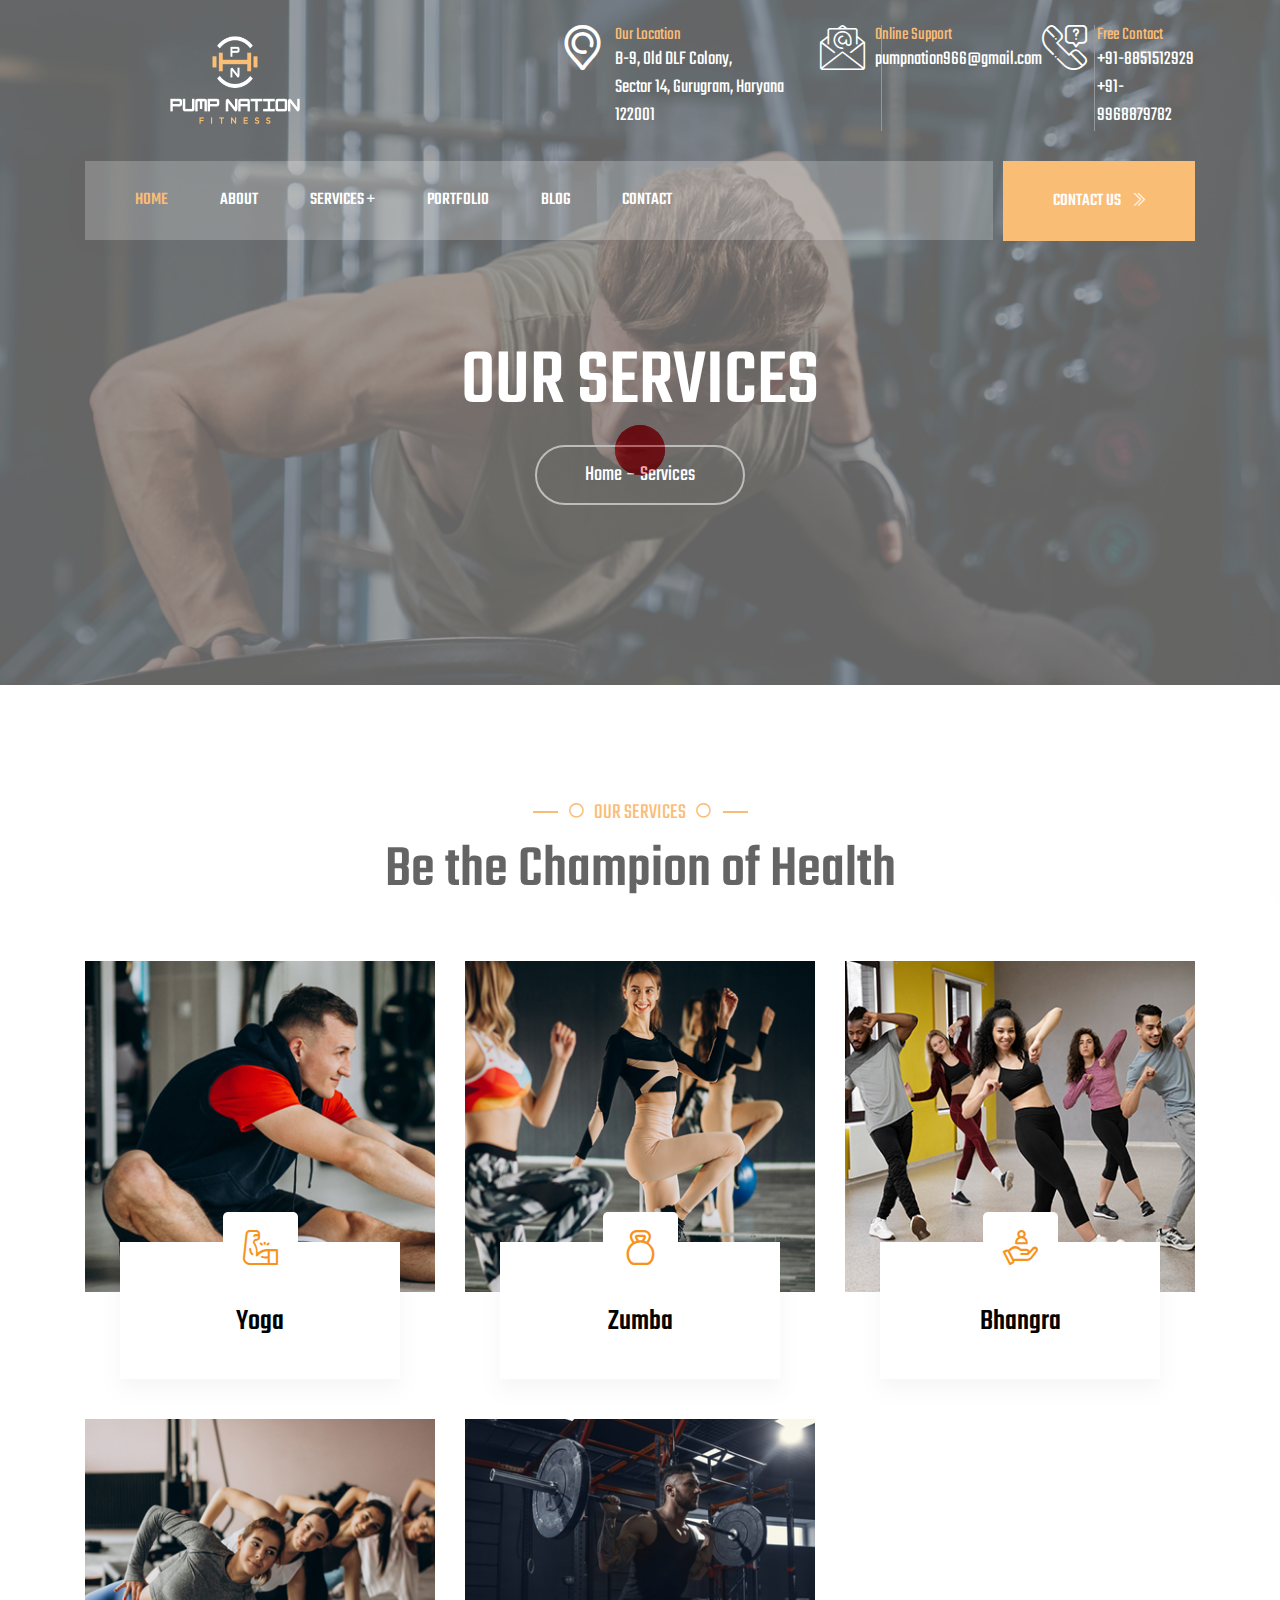
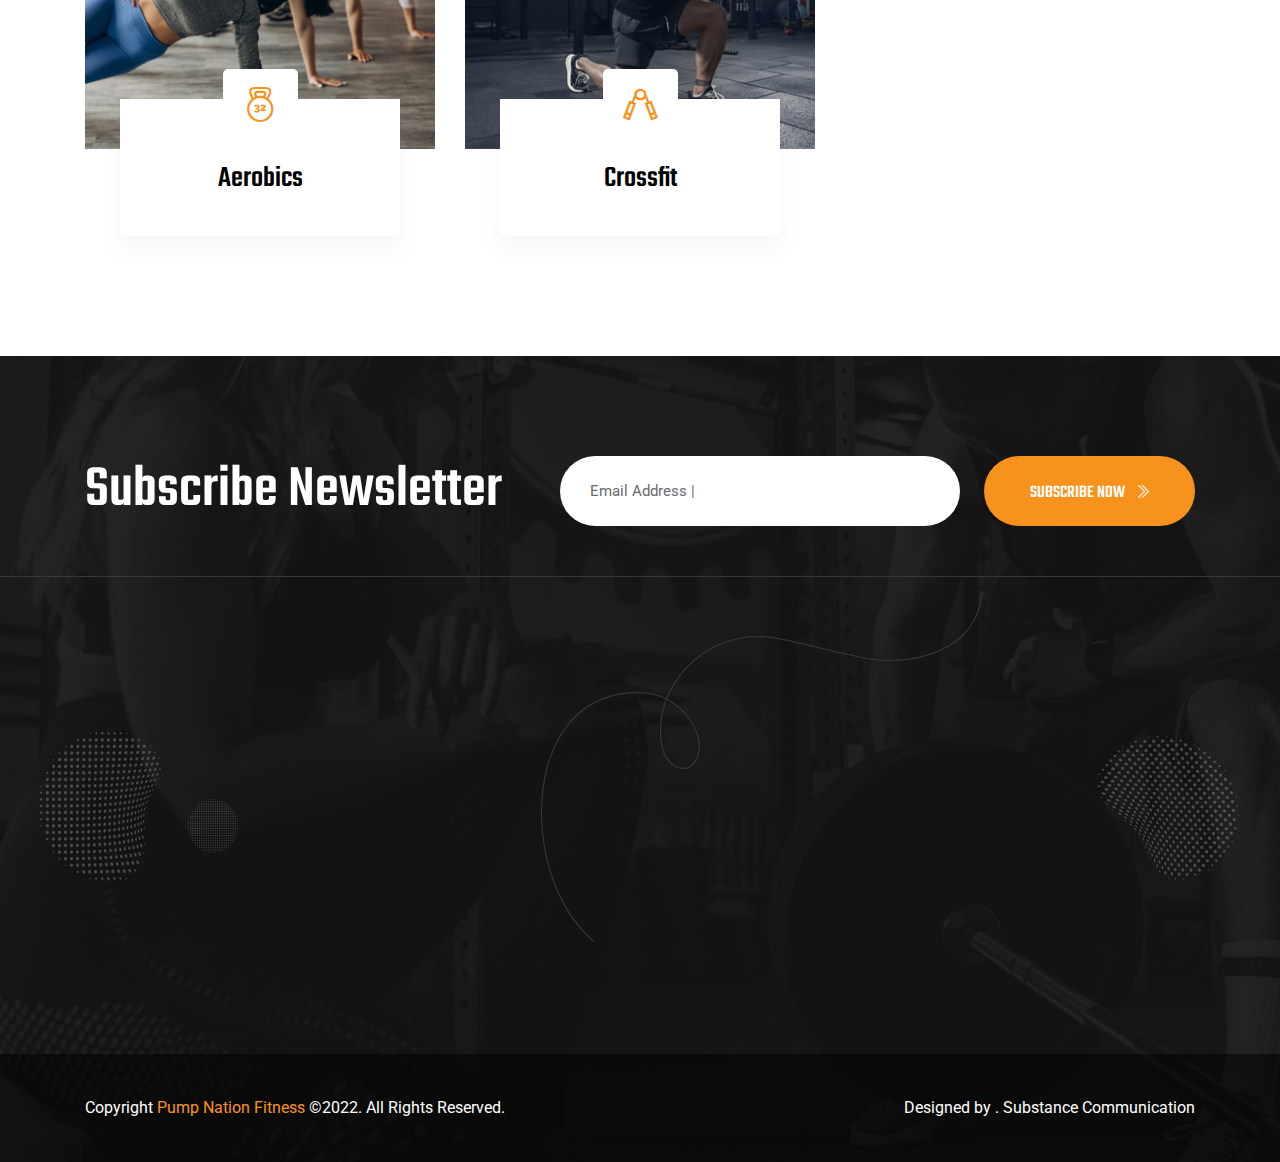
<file: services.html>
<!doctype html>
<html class="no-js" lang="zxx">
   <head>
      <meta charset="utf-8">
      <meta http-equiv="x-ua-compatible" content="ie=edge">
      <title>Pump Nation |  &amp; Fitness </title>
      <meta name="description" content="">
      <meta name="viewport" content="width=device-width, initial-scale=1">
      <!-- Place favicon.ico in the root directory -->
      <link rel="shortcut icon" type="image/x-icon" href="assets/img/favicon.png">
      <!-- CSS here -->
      <link rel="stylesheet" href="assets/css/preloader.css">
      <link rel="stylesheet" href="assets/css/bootstrap.min.css">
      <link rel="stylesheet" href="assets/css/meanmenu.css">
      <link rel="stylesheet" href="assets/css/animate.min.css">
      <link rel="stylesheet" href="assets/css/owl.carousel.min.css">
      <link rel="stylesheet" href="assets/css/swiper-bundle.css">
      <link rel="stylesheet" href="assets/css/ui-range-slider.css">
      <link rel="stylesheet" href="assets/css/backToTop.css">
      <link rel="stylesheet" href="assets/css/magnific-popup.css">
      <link rel="stylesheet" href="assets/css/nice-select.css">
      <link rel="stylesheet" href="assets/css/fontAwesome5Pro.css">
      <link rel="stylesheet" href="assets/flatiocn/flaticon.css">
      <link rel="stylesheet" href="assets/css/default.css">
      <link rel="stylesheet" href="assets/css/style.css">
   </head>
   <body>
      <!--[if lte IE 9]>
      <p class="browserupgrade">You are using an <strong>outdated</strong> browser. Please <a href="https://browsehappy.com/">upgrade your browser</a> to improve your experience and security.</p>
      <![endif]-->

      <!-- Add your site or application content here -->

      <!-- preloader start -->
      <div id="preloader">
         <div class="preloader">
            <span></span>
            <span></span>
         </div>
      </div>
      <!-- preloader end -->

      <!-- back to top start -->
      <div class="progress-wrap">
         <svg class="progress-circle svg-content" width="100%" height="100%" viewBox="-1 -1 102 102">
            <path d="M50,1 a49,49 0 0,1 0,98 a49,49 0 0,1 0,-98" />
         </svg>
      </div>
      <!-- back to top end -->

      <!-- top-nav-start -->
      <header class="top-nav">
         <div class="top-address d-none d-lg-block">
            <div class="container">
               <div class="row align-items-center">
                  <div class="col-xxl-7 col-xl-5 col-lg-4 col-md-3">
                     <div class="top-logo">
                        <a href="index.html"><img src="assets/img/PNG-02.png"style="width:300px;height:100px" alt=""></a>
                     </div>
                  </div>
                  <div class="col-xxl-5 col-xl-7 col-lg-8 col-md-9">
                     <div class="topbar-info">
                        <div class="contact-item">
                           <i class="flaticon-pin"></i>
                           <div class="content">
                              <p>Our Location</p>
                              <a href="">B-9, Old DLF Colony, <br>Sector 14, Gurugram, Haryana 122001</a>
                           </div>
                        </div>
                        <div class="contact-item">
                           <i class="flaticon-email"></i>
                           <div class="content">
                              <p>Online Support</p>
                              <a href="mailto:pumpnation966@gmail.com">pumpnation966@gmail.com</a>
                           </div>
                        </div>
                        <div class="contact-item">
                           <i class="flaticon-contact"></i>
                           <div class="content">
                              <p>Free Contact</p>
                              <a href="tel:02-325-562-3652">+91-8851512929<br>+91-9968879782</a>
                           </div>
                        </div>
                     </div>
                  </div>
               </div>
            </div>
         </div>
         <div class="menu-area" id="header-sticky">
            <div class="container">
               <div class="row align-items-center justify-content-center">
                  <div class="col-xxl-12 col-xl-12 col-lg-12">
                     <div class="topcontact-btn f-right d-none d-lg-block">
                        <div class="contact-btn">
                           <a href="contact.html" class="top-btn">Contact Us <i class="fal fa-chevron-double-right"></i></a>
                        </div>
                     </div>
                     <div class="menu-content">
                        <div class="top-logo d-lg-none">
                           <a href="index.html"><img src="assets/img/logo/144X44/PNG-04.png"style="width:200px;height:100px" alt="">
                           </a>
                        </div>
                        <div class="main-menu">
                           <nav id="mobile-menu">
                              <ul>
                                 <li><a href="index.html" class="active">Home </a></li>
                                 <li><a href="about.html">About </a></li>
                                 <li><a href="services.html">Services <i class="fal fa-plus dropdown-icon"></i></a>
                                    <ul class="sub-menu">
                                       <li><a href="our-facilities.html">Our Facilities</a></li>
                                      
                                    </ul>
                                 </li>
                                
                                 <li><a href="protfolio.html">Portfolio <i class=""></i></a>
                                    
                                 </li>
                                 <li><a href="blog.html">Blog <i class=""></i></a>
                                    
                                 </li>
                                 <li><a href="contact.html">Contact </a></li>
                              </ul>
                           </nav>
                        </div>
                        <div class="side-menu-icon d-lg-none text-end">
                           <a href="javascript:void(0)" class="info-toggle-btn f-right sidebar-toggle-btn"><i class="fal fa-bars"></i></a>
                        </div>
                        <div class="header-action-btn f-right d-none d-lg-block">
                           <a href="javascript:void(0)" data-bs-toggle="" class="" data-bs-target="#"><i class=""></i></a>
                           <a href=""><i class=""></i>
                        
                           </a>
                        </div>
                     </div>
                  </div>
               </div>
            </div>
         </div>
      </header>
      <!-- top-nav-end -->

      <!-- sidebar area start -->
      <div class="sidebar__area">
         <div class="sidebar__wrapper">
            <div class="sidebar__close">
               <button class="sidebar__close-btn" id="sidebar__close-btn">
                  <i class="fal fa-times"></i>
               </button>
            </div>
            <div class="sidebar__content">
               <div class="sidebar__logo mb-40">
                  <a href="index.html">
                     <img src="assets/img/logo/144X44/PNG-04.png"style="width:200px;height:100px" alt="">

                  </a>
               </div>
               <div class="">
                
               </div>
               <div class="mobile-menu fix"></div>
               <div class="sidebar__contact mt-30 mb-20">
                  <h4>Contact Info</h4>
                  <ul>
                     <li class="d-flex align-items-center">
                        <div class="sidebar__contact-icon mr-15">
                           <i class="fal fa-map-marker-alt"></i>
                        </div>
                        <div class="sidebar__contact-text">
                           <a href="">B-9, Noida, Old DLF Colony, Sector 14, Gurugram, Haryana 122001</a>
                        </div>
                     </li>
                     <li class="d-flex align-items-center">
                        <div class="sidebar__contact-icon mr-15">
                           <i class="far fa-phone"></i>
                        </div>
                        <div class="sidebar__contact-text">
                           <a href="tel:02-325-562-3652">+91-8851512929<br>+91-9968879782</a>
                        </div>
                     </li>
                     <li class="d-flex align-items-center">
                        <div class="sidebar__contact-icon mr-15">
                           <i class="fal fa-envelope"></i>
                        </div>
                        <div class="sidebar__contact-text">
                           <a href="mailto:pumpnation966@gmail.com">pumpnation966@gmail<br>.com</a>
                        </div>
                     </li>
                  </ul>
               </div>
               <div class="sidebar__social">
                  <ul>
                     <li><a href="https://www.facebook.com/Pump-Nation-Fitness-103428069160858"><i class="fab fa-facebook-f"></i></a></li>
                     <li><a href="https://www.instagram.com/fitnesspumpnation/"><i class="fab fa-instagram"></i></a></li>
                     <li><a href="https://www.linkedin.com/company/87120029/"><i class="fab fa-linkedin"></i></a></li>
                     <li><a href="https://www.youtube.com/channel/UCe5pUI9mvgAf8jhe7wOwRgA"><i class="fab fa-youtube"></i></a></li>
                  </ul>
               </div>
            </div>
         </div>
      </div>
      <!-- sidebar area end --> 
      <div class="body-overlay"></div>
      <!-- body-overlay -->

      <main>

         <!-- page__title-start -->
         <div class="page__title align-items-center" data-background="assets/img/bg/breadcam-bg.jpg">
            <div class="container">
                  <div class="row">
                     <div class="col-xl-12">
                        <div class="page__title-content text-center">
                           <h3 class="breadcrumb-title breadcrumb-title-sd mb-15">Our Services</h3>
                           <div class="page_title__bread-crumb">
                           <nav>
                              <nav class="breadcrumb-trail breadcrumbs">
                                 <ul class="breadcrumb-menu">
                                    <li class="breadcrumb-trail">
                                       <a href="index.html"><span>Home</span></a>
                                    </li>
                                    <li class="trail-item">
                                       <span>Services</span>
                                    </li>
                                 </ul>
                              </nav> 
                           </nav>
                           </div>
                        </div>
                     </div>
                  </div>
            </div>
         </div>
         <!-- page__title-end -->

         <!-- classes-area -->
         <div class="classes-area pt-115 pb-80">
            <div class="container custome-container">
               <div class="row justify-content-center">
                  <div class="col-lg-12">
                     <div class="section-wrap-two text-center">
                        <span class="tpsub-title-two mb-15"><i class="far fa-circle"></i>Our Services<i class="far fa-circle"></i></span>
                        <h3 class="section-title-two  mb-30">Be the Champion of Health</h3>
                     </div>
                  </div>
               </div>
            </div>
            <div class="container custome-container">
               <div class="row mt-30">
                  <div class="col-lg-4 col-md-6">
                     <div class="single-class mb-40">
                        <div class="class-iamge">
                           <a href="yoga.html"><img src="assets/img/classes/class-1.jpg" class="img-fluid" alt="class-img"></a>
                        </div>
                        <div class="class-info text-center">
                           <div class="class_icon mb-10">
                              <i class="flaticon-muscle"></i>
                           </div>
                           <h4 class="class_title"><a href="yoga.html">Yoga</a></h4>
                           <div class="class_btn">
                              <a href="yoga.html">Read More<i class="fal fa-chevron-double-right"></i></a>
                           </div>
                        </div>
                     </div>
                  </div>
                  <div class="col-lg-4 col-md-6">
                     <div class="single-class mb-40">
                        <div class="class-iamge">
                           <a href="zumba.html"><img src="assets/img/classes/360x340/Zumba/1.jpg" class="img-fluid" alt="class-img"></a>
                        </div>
                        <div class="class-info text-center">
                           <div class="class_icon mb-10">
                              <i class="flaticon-kettlebells"></i>
                           </div>
                           <h4 class="class_title"><a href="zumba.html">Zumba</a></h4>
                           <div class="class_btn">
                              <a href="zumba.html">Read More<i class="fal fa-chevron-double-right"></i></a>
                           </div>
                        </div>
                     </div>
                  </div>
                  <div class="col-lg-4 col-md-6">
                     <div class="single-class mb-40">
                        <div class="class-iamge">
                           <a href="bhangra.html"><img src="assets/img/classes/360x340/Bhangra/1.jpg" class="img-fluid" alt="class-img"></a>
                        </div>
                        <div class="class-info text-center">
                           <div class="class_icon mb-10">
                              <i class="flaticon-customer"></i>
                           </div>
                           <h4 class="class_title"><a href="bhangra.html">Bhangra</a></h4>
                           <div class="class_btn">
                              <a href="bhangra.html">Read More<i class="fal fa-chevron-double-right"></i></a>
                           </div>
                        </div>
                     </div>
                  </div>
                  <div class="col-lg-4 col-md-6">
                     <div class="single-class mb-40">
                        <div class="class-iamge">
                           <a href="aerobics.html"><img src="assets/img/classes/360x340/Aerobics/1.jpg" class="img-fluid" alt="class-img"></a>
                        </div>
                        <div class="class-info text-center">
                           <div class="class_icon mb-10">
                              <i class="flaticon-dumbbell"></i>
                           </div>
                           <h4 class="class_title"><a href="aerobics.html">Aerobics</a></h4>
                           <div class="class_btn">
                              <a href="aerobics.html">Read More<i class="fal fa-chevron-double-right"></i></a>
                           </div>
                        </div>
                     </div>
                  </div>
                  <div class="col-lg-4 col-md-6">
                     <div class="single-class mb-40">
                        <div class="class-iamge">
                           <a href="crossfit.html"><img src="assets/img/classes/360x340/CrossFit/1.jpg" class="img-fluid" alt="class-img"></a>
                        </div>
                        <div class="class-info text-center">
                           <div class="class_icon mb-10">
                              <i class="flaticon-hand-grip"></i>
                           </div>
                           <h4 class="class_title"><a href="crossfit.html">Crossfit</a></h4>
                           <div class="class_btn">
                              <a href="crossfit.html">Read More<i class="fal fa-chevron-double-right"></i></a>
                           </div>
                        </div>
                     </div>
                  </div>
                  
               </div>
            </div>
         </div>
         <!-- classes-end -->

         <!-- testimonial-area-start --
         <div class="testimonial-area testimonial-area-two mb-120">
            <div class="pt-120 pb-115" data-background="assets/img/testimonial/testimonial-bg.png">
               <div class="container">
                  <div class="row justify-content-center">
                     <div class="col-xxl-10 col-xl-11 col-lg-12">
                        <div class="swiper-container testimonial_active">
                           <div class="testimonial-wrapper swiper-wrapper">
                              <div class="testimonial-slider-item swiper-slide text-center">
                                 <div class="tesimonial-quote mb-60">
                                    <img src="assets/img/testimonial/testimoinal-quote.png" alt="">
                                 </div>
                                 <div class="testimonial-info">
                                    <p class="testimonial_description pb-50">Eleifend dis luctus be hace sociis porta sociosqu praesent lobortis tortor augue enim muse saoreet aenean litorace uterns dictum dolor convallis urnan erose nulla semper elementum primis tempor enim hac ante id sagittis suscipit nunc per luctus lacus utern aliquet nase vele anic scelerisque dus dapibus feugiat scelerisque metre</p>
                                    <h5 class="client-name">Calwen Synton</h5>
                                    <span class="client-degination">Sr Designer</span>
                                 </div>
                              </div>
                              <div class="testimonial-slider-item swiper-slide text-center">
                                 <div class="tesimonial-quote mb-60">
                                    <img src="assets/img/testimonial/testimoinal-quote.png" alt="">
                                 </div>
                                 <div class="testimonial-info">
                                    <p class="testimonial_description pb-50">Sagittis suscipit nunc per luctus lacus utern aliquet nase vele anic scelerisque dus dapibus feugiat scelerisque metre. eleifend dis luctus be hace sociis porta sociosqu praesent lobortis tortor augue enim muse saoreet aenean litorace uterns dictum dolor convallis urnan erose nulla semper elementum primis tempor enim hac ante id.</p>
                                    <h5 class="client-name">Calwen Andrew</h5>
                                    <span class="client-degination">Sr Dev</span>
                                 </div>
                              </div>
                              <div class="testimonial-slider-item swiper-slide text-center">
                                 <div class="tesimonial-quote mb-60">
                                    <img src="assets/img/testimonial/testimoinal-quote.png" alt="">
                                 </div>
                                 <div class="testimonial-info">
                                    <p class="testimonial_description pb-50">Saoreet aenean litorace uterns dictum dolor convallis urnan erose nulla semper elementum primis tempor enim hac. Eleifend dis luctus be hace sociis porta sociosqu praesent lobortis tortor augue enim muse ante id sagittis suscipit nunc per luctus lacus utern aliquet nase vele anic scelerisque dus dapibus feugiat scelerisque metre</p>
                                    <h5 class="client-name">Calwen Synton</h5>
                                    <span class="client-degination">Sr Designer</span>
                                 </div>
                              </div>
                           </div>
                           <!-- If we need navigation buttons -->
                           
                        </div>
                     </div>
                  </div>
               </div>
            </div>
         </div>
         <!-- testimonial-area-end -->

         <!-- customer_support_area-start --
         <div class="customer_support_area pt-40  pb-75">
            <div class="container">
               <div class="row g-0 justify-content-start">
                  <div class="col-xxl-5 col-lg-6">
                     <div class="suppoter-image">
                        <img src="assets/img/classes/cs-supporot.jpg" alt="">
                     </div>
                  </div>
                  <div class="col-xxl-5 col-lg-6">
                     <div class="supportt-info">
                        <div class="section-wrap mb-35">
                           <span class="tpsub-title mb-15">Customer support</span>
                           <h3 class="section-title mb-20">Dedicated supporting team ready for help you</h3>
                           <span class="section-border mb-30"><i class="far fa-circle"></i></span>
                        </div>
                        <form action="#">
                           <div class="tp-support-form-field mb-20">
                              <input type="text" placeholder="Full name">
                           </div>
                           <div class="tp-support-form-field mb-20">
                              <input type="email" placeholder="Email Address">
                           </div>
                           <div class="tp-support-form-field mb-20">
                              <textarea placeholder="Your Message"></textarea>
                           </div>

                           <div class="support-btn">
                              <button type="submit" class="tp-btn-round">Get Estimate<i class="fal fa-chevron-double-right"></i></button>
                           </div>
                        </form>
                     </div>
                  </div>
               </div>
            </div>
         </div>
         <!-- customer_support_area-end -->
      </main>

      <!-- footer-area-start -->
      <footer>
        <div class="footer-area" data-background="assets/img/bg/footer-bg.jpg">
           <div class="footer_top-info">
              <div class="container custome-container">
                 <div class="news-letter-area pt-100 pb-20">
                    <div class="row align-items-center">
                       <div class="col-lg-5">
                          <h5 class="news-letter-title mb-30">Subscribe Newsletter</h5>
                       </div>
                       <div class="col-lg-7">
                          <form action="#">
                             <div class="news_letter-info">
                                <div class="news_letter_search mb-30">
                                   <input type="text" placeholder="Email Address |">
                                </div>
                                <div class="subscrive-button mb-30">
                                   <button type="submit" class="tp-btn-round-newsletter">Subscribe now <i class="fal fa-chevron-double-right"></i></button>
                                </div>
                          </div>
                       </form>
                       </div>
                    </div>
                 </div>
              </div>
           </div>
           <div class="footer-content pt-80 pb-45">
            <div class="container custome-container">
               <div class="row g-0">
                  <div class="col-lg-4 col-md-8 col-sm-8">
                     <div class="footer-widget fotter-col2 wow fadeInUp mb-40" data-wow-delay=".3s">
                        <div class="footer-logo mb-25">
                           <a href="index.html"><img src="assets/img/logo/144X44/PNG-04.png"style="width:243px;height:100px" alt=""></a>
                        </div>
                        <p class="pb-30">We create champions, confidence and lastly, raw power that’ll turn heads wherever you go.</p>
                        <div class="footer-social">
                           <a href="https://www.facebook.com/Pump-Nation-Fitness-103428069160858"><i class="fab fa-facebook-f"></i></a>
                           <a href="https://www.instagram.com/fitnesspumpnation/"><i class="fab fa-instagram"></i></a>
                           <a href="https://www.linkedin.com/company/87120029/"><i class="fab fa-linkedin"></i></a>
                           <a href="https://www.youtube.com/channel/UCe5pUI9mvgAf8jhe7wOwRgA"><i class="fab fa-youtube"></i></a>
                        </div>
                     </div>
                  </div>
                  <div class="col-lg-2 col-md-4 col-sm-4">
                     <div class="footer-widget wow fadeInUp mb-40" data-wow-delay=".6s">
                        <h5 class="fotter_widget-title mb-35">Services</h5>
                        <ul class="fotter_project_lists">
                           <li><a href="yoga.html">Yoga</a></li>
                           <li><a href="zumba.html">Zumba</a></li>
                           <li><a href="bhangra.html">Bhangra</a></li>
                           <li><a href="aerobics.html">Aerobics</a></li>
                           <li><a href="crossfit.html">Crossfit</a></li>
                        </ul>
                     </div>
                  </div>
                  <div class="col-lg-3 col-md-6 col-sm-6">
                     <div class="footer-widget wow fadeInUp mb-40" data-wow-delay=".9s">
                        <h5 class="fotter_widget-title mb-35">Contact Info</h5>
                        <div class="footer__info">
                           <ul>
                              <li class="d-flex align-items-start pt-5 mb-20">
                                 <div class="footer__info-icon mr-20">
                                    <i class="fas fa-map-marker-alt"></i>
                                 </div>
                                 <div class="footer__info-text">
                                    <a href="">B-9, Old DLF Colony, Sector 14, Gurugram, Haryana 122001</a>
                                 </div>
                              </li>
                              <li class="d-flex align-items-start mb-20">
                                 <div class="footer__info-icon mr-20">
                                    <i class="far fa-envelope-open"></i>
                                 </div>
                                 <div class="footer__info-text">
                                    <span>Email:</span>
                                    <a href="mailto:pumpnation966@gmail.com">pumpnation966@gmail.com</a>
                                 </div>
                              </li>
                              <li class="d-flex align-items-start mb-20">
                                 <div class="footer__info-icon mr-20">
                                    <i class="fas fa-phone-alt"></i>
                                 </div>
                                 <div class="footer__info-text">
                                    <span>Phone:</span>
                                    <a href="">+91-8851512929<br>
                                       +91-9968879782                                       </a>
                                 </div>
                              </li>
                           </ul>
                        </div>
                     </div>
                  </div> 
                    <div class="col-lg-3 col-md-6 col-sm-6">
                       <div class="footer-widget wow fadeInUp mb-40" data-wow-delay="1.3s">
                          <h5 class="fotter_widget-title mb-35">Recent Post</h5>
                          <div class="footer__blog">
                             <ul>
                                <li class="mb-25 pt-5">
                                   <div class="footer__blog-sm d-flex align-items-center">
                                      <div class="footer__blog-sm-thumb mr-25">
                                         <a href="blog-details.html">
                                            <img src="assets/img/blog/footer-blog.jpg" alt="">
                                         </a>
                                      </div>
                                      <div class="footer__blog-sm-content">
                                         <h6 class="footer__blog-sm-title">
                                            <a href="blog-details.html">Malesuada bagittis introc dolor curabitur</a>
                                         </h6>
                                         <div class="footer__blog-sm-meta">
                                            <p><span>25 nov 2021</span></p>
                                         </div>
                                      </div>
                                   </div>
                                </li>
                                <li>
                                   <div class="footer__blog-sm d-flex align-items-center">
                                      <div class="footer__blog-sm-thumb mr-20">
                                         <a href="blog-details.html">
                                            <img src="assets/img/blog/footer-blog2.jpg" alt="">
                                         </a>
                                      </div>
                                      <div class="footer__blog-sm-content">
                                         <h6 class="footer__blog-sm-title">
                                            <a href="blog-details.html">Introc bagittis curabitur malesuada dolor</a>
                                         </h6>
                                         <div class="footer__blog-sm-meta">
                                            <p>25 nov 2021</p>
                                         </div>
                                      </div>
                                   </div>
                                </li>
                             </ul>
                          </div>
                       </div>
                    </div>
                 </div>
              </div>
           </div>
           <div class="copy-right-area">
              <div class="container custome-container">
                 <div class="copyright-info">
                    <div class="owner_name">
                       <p>Copyright <a href="#">Pump Nation Fitness</a> ©2022. All Rights Reserved.</p>
                    </div>
                    <div class="copy-right_useful_link">
                       <a href="">Designed by</a>
                       <a href="http://substanceads.com">. Substance Communication</a>
                    </div>
                 </div>
              </div>
           </div>
           <div class="footer-shape fix">
              <img src="assets/img/bg/footer-shape.png" alt="">
           </div>
           <div class="footer-shape-two fix">
              <img src="assets/img/bg/footer-shape1.png" alt="">
           </div>
           <div class="footer-curve fix">
              <img src="assets/img/bg/footer-curve.png" alt="">
           </div>
        </div>
     </footer>
      <!-- footer-area-end -->
      

      <!-- modal-search-start -->
      <div class="modal fade" id="search-modal" tabindex="-1" role="dialog" aria-hidden="true">
         <button type="button" class="close" data-bs-dismiss="modal" aria-label="Close">
            <span aria-hidden="true">×</span>
         </button>
         <div class="modal-dialog" role="document">
            <div class="modal-content">
               <form>
                     <input type="text" placeholder="Search here...">
                     <button>
                        <i class="fa fa-search"></i>
                     </button>
               </form>
            </div>
         </div>
      </div>
      <!-- modal-search-end -->


      

      <!-- JS here -->
      <script src="assets/js/vendor/jquery-3.6.0.min.js"></script>
      <script src="assets/js/vendor/waypoints.min.js"></script>
      <script src="assets/js/bootstrap.bundle.min.js"></script>
      <script src="assets/js/meanmenu.js"></script>
      <script src="assets/js/swiper-bundle.min.js"></script>
      <script src="assets/js/owl.carousel.min.js"></script>
      <script src="assets/js/magnific-popup.min.js"></script>
      <script src="assets/js/parallax.min.js"></script>
      <script src="assets/js/backToTop.js"></script>
      <script src="assets/js/nice-select.min.js"></script>
      <script src="assets/js/counterup.min.js"></script>
      <script src="assets/js/ajax-form.js"></script>
      <script src="assets/js/wow.min.js"></script>
      <script src="assets/js/isotope.pkgd.min.js"></script>
      <script src="assets/js/imagesloaded.pkgd.min.js"></script>
      <script src="assets/js/main.js"></script>
   </body>
</html>
</file>
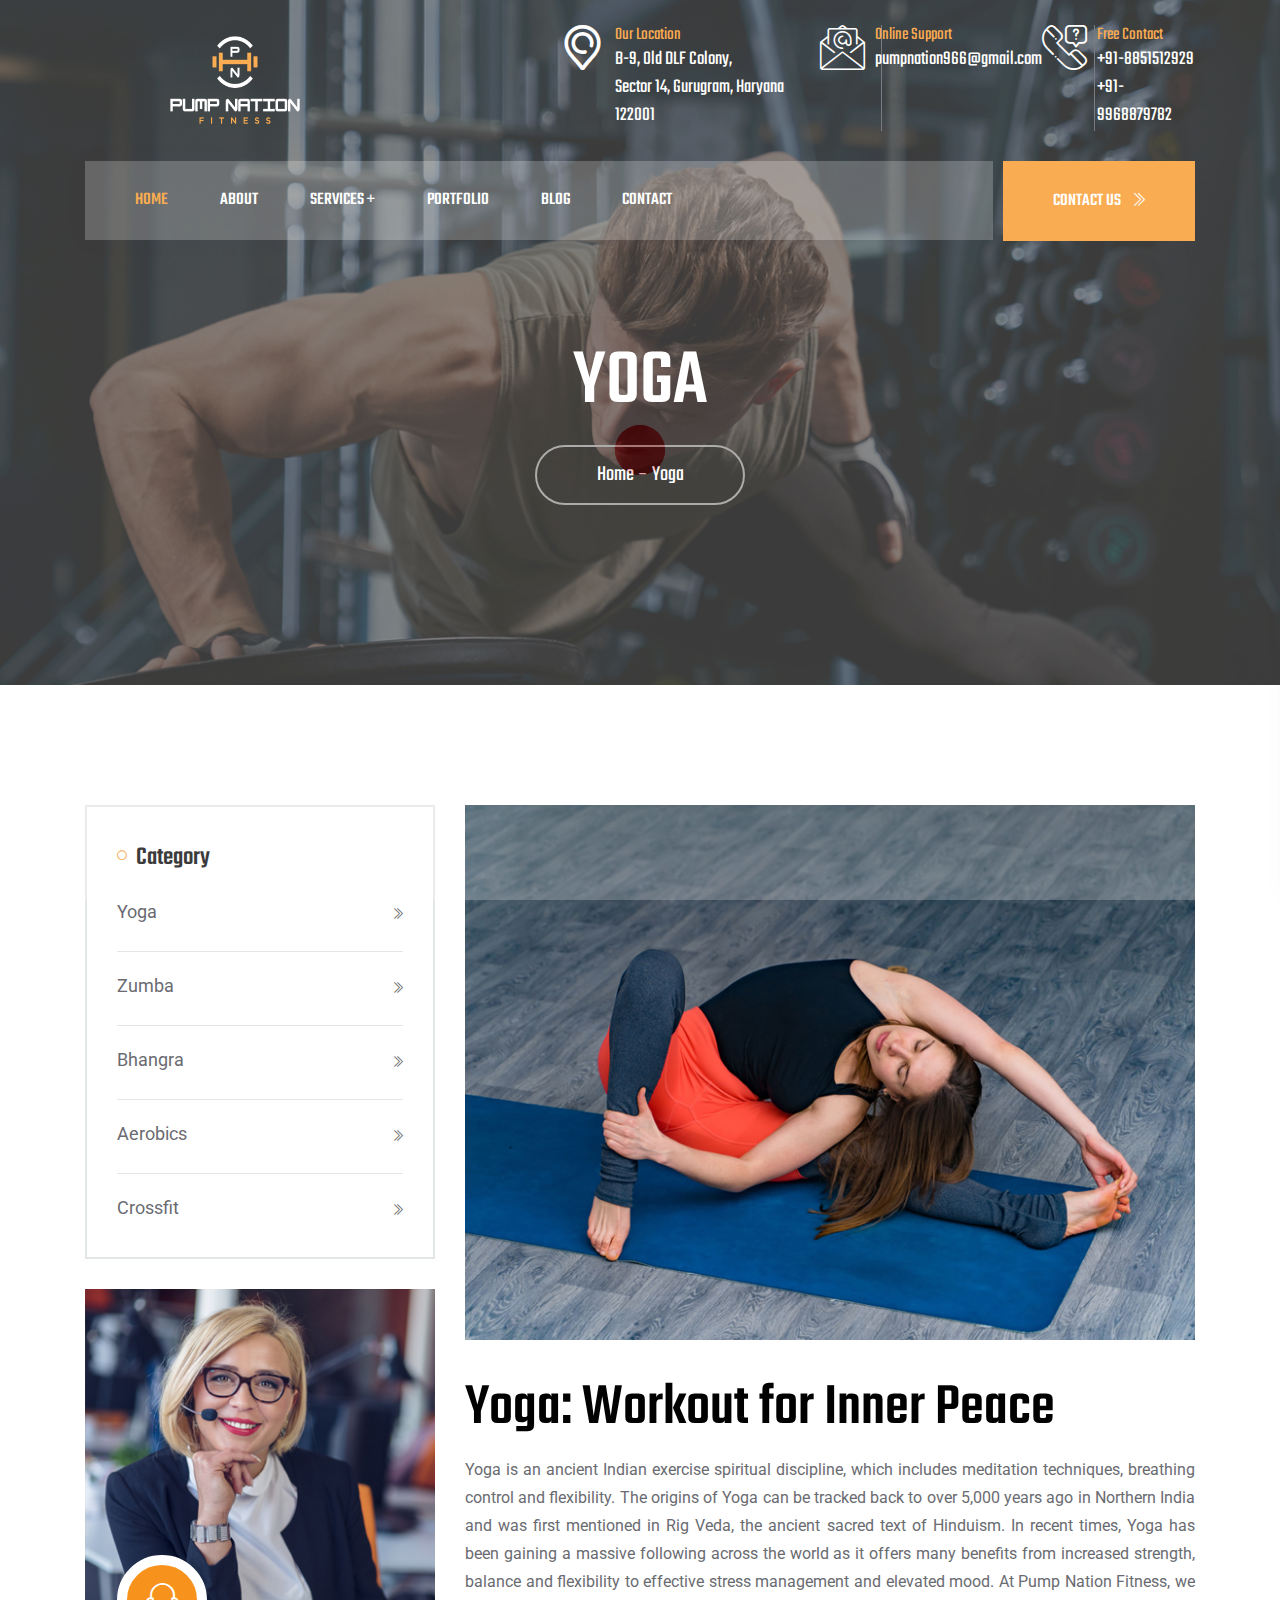
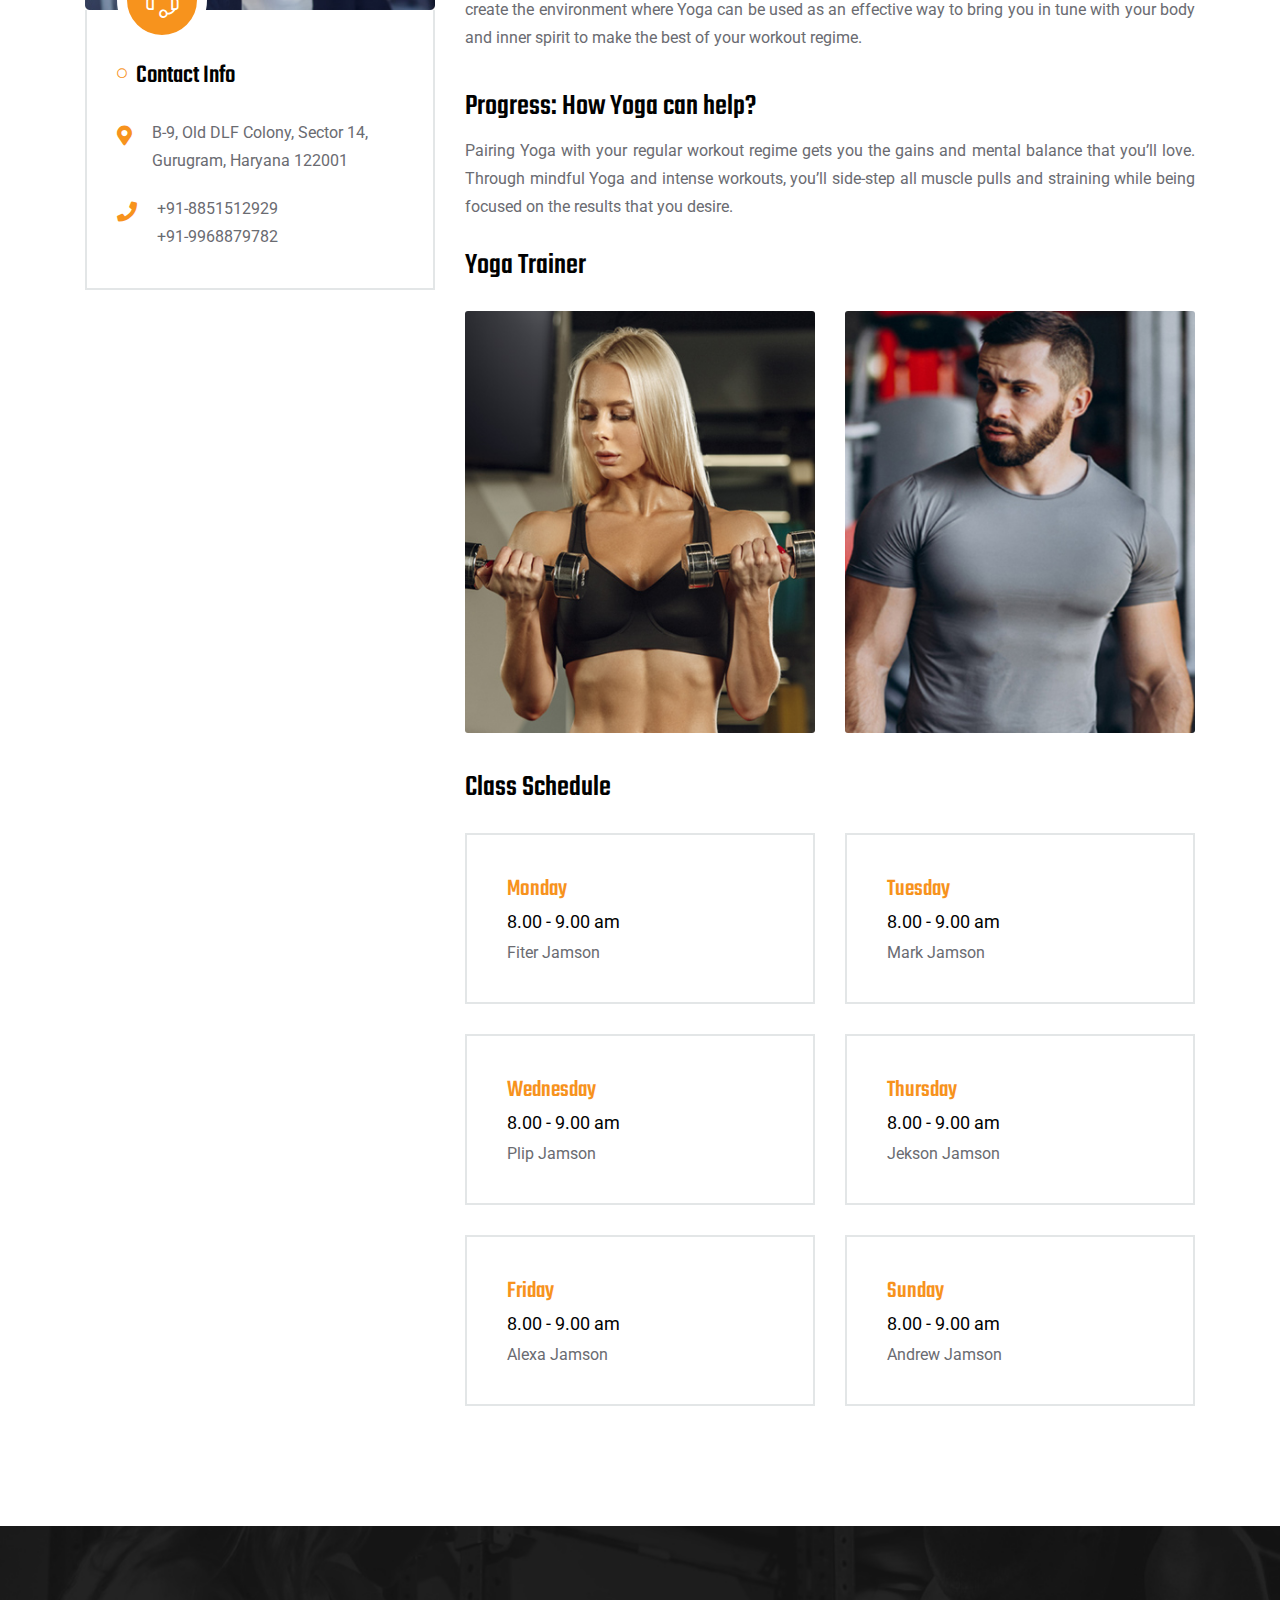
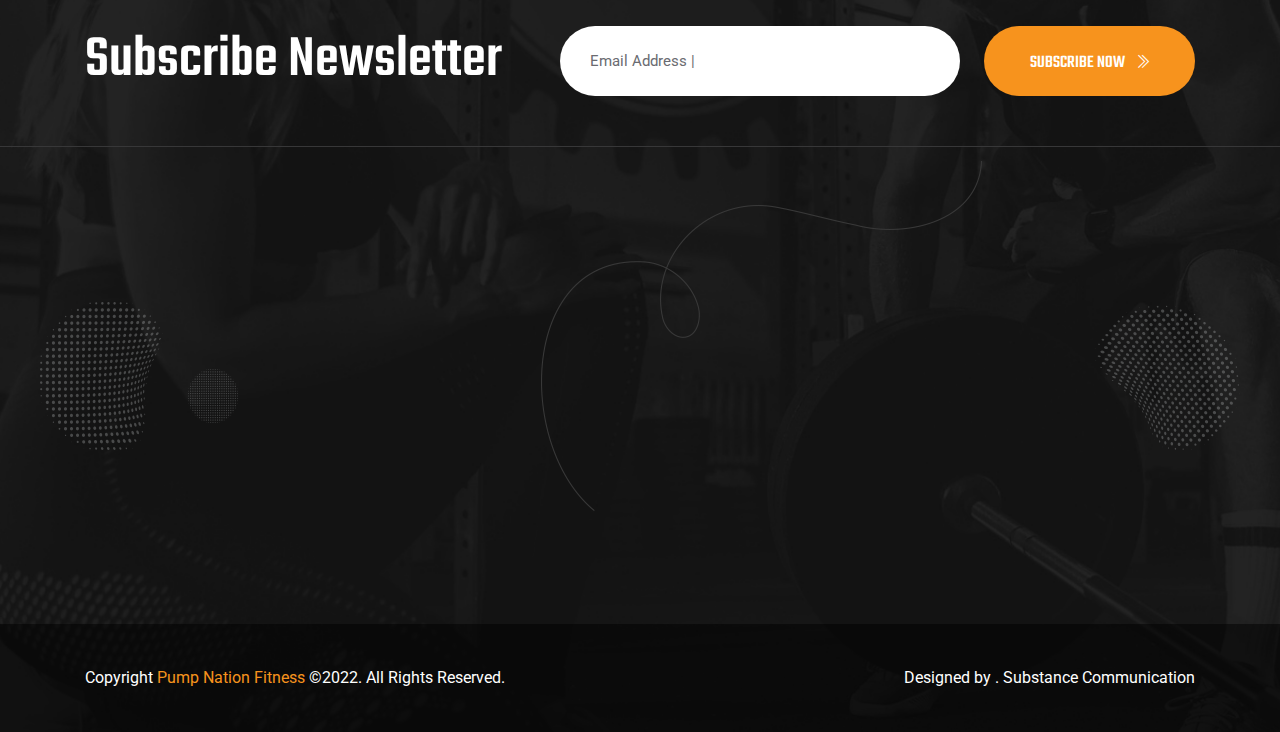
<file: yoga.html>
<!doctype html>
<html class="no-js" lang="zxx">
   <head>
      <meta charset="utf-8">
      <meta http-equiv="x-ua-compatible" content="ie=edge">
      <title>Pump Nation |  &amp; Fitness </title>
      <meta name="description" content="">
      <meta name="viewport" content="width=device-width, initial-scale=1">
      <!-- Place favicon.ico in the root directory -->
      <link rel="shortcut icon" type="image/x-icon" href="assets/img/favicon.png">
      <!-- CSS here -->
      <link rel="stylesheet" href="assets/css/preloader.css">
      <link rel="stylesheet" href="assets/css/bootstrap.min.css">
      <link rel="stylesheet" href="assets/css/meanmenu.css">
      <link rel="stylesheet" href="assets/css/animate.min.css">
      <link rel="stylesheet" href="assets/css/owl.carousel.min.css">
      <link rel="stylesheet" href="assets/css/swiper-bundle.css">
      <link rel="stylesheet" href="assets/css/ui-range-slider.css">
      <link rel="stylesheet" href="assets/css/backToTop.css">
      <link rel="stylesheet" href="assets/css/magnific-popup.css">
      <link rel="stylesheet" href="assets/css/nice-select.css">
      <link rel="stylesheet" href="assets/css/fontAwesome5Pro.css">
      <link rel="stylesheet" href="assets/flatiocn/flaticon.css">
      <link rel="stylesheet" href="assets/css/default.css">
      <link rel="stylesheet" href="assets/css/style.css">
   </head>
   <body>
      <!--[if lte IE 9]>
      <p class="browserupgrade">You are using an <strong>outdated</strong> browser. Please <a href="https://browsehappy.com/">upgrade your browser</a> to improve your experience and security.</p>
      <![endif]-->

      <!-- Add your site or application content here -->

      <!-- preloader start -->
      <div id="preloader">
         <div class="preloader">
            <span></span>
            <span></span>
         </div>
      </div>
      <!-- preloader end -->

      <!-- back to top start -->
      <div class="progress-wrap">
         <svg class="progress-circle svg-content" width="100%" height="100%" viewBox="-1 -1 102 102">
            <path d="M50,1 a49,49 0 0,1 0,98 a49,49 0 0,1 0,-98" />
         </svg>
      </div>
      <!-- back to top end -->

      <!-- top-nav-start -->
      <header class="top-nav">
         <div class="top-address d-none d-lg-block">
            <div class="container">
               <div class="row align-items-center">
                  <div class="col-xxl-7 col-xl-5 col-lg-4 col-md-3">
                     <div class="top-logo">
                        <a href="index.html"><img src="assets/img/PNG-02.png"style="width:300px;height:100px" alt=""></a>
                     </div>
                  </div>
                  <div class="col-xxl-5 col-xl-7 col-lg-8 col-md-9">
                     <div class="topbar-info">
                        <div class="contact-item">
                           <i class="flaticon-pin"></i>
                           <div class="content">
                              <p>Our Location</p>
                              <a href="">B-9, Old DLF Colony, <br>Sector 14, Gurugram, Haryana 122001</a>
                           </div>
                        </div>
                        <div class="contact-item">
                           <i class="flaticon-email"></i>
                           <div class="content">
                              <p>Online Support</p>
                              <a href="mailto:pumpnation966@gmail.com">pumpnation966@gmail.com</a>
                           </div>
                        </div>
                        <div class="contact-item">
                           <i class="flaticon-contact"></i>
                           <div class="content">
                              <p>Free Contact</p>
                              <a href="tel:02-325-562-3652">+91-8851512929<br>+91-9968879782</a>
                           </div>
                        </div>
                     </div>
                  </div>
               </div>
            </div>
         </div>
         <div class="menu-area" id="header-sticky">
            <div class="container">
               <div class="row align-items-center justify-content-center">
                  <div class="col-xxl-12 col-xl-12 col-lg-12">
                     <div class="topcontact-btn f-right d-none d-lg-block">
                        <div class="contact-btn">
                           <a href="contact.html" class="top-btn">Contact Us <i class="fal fa-chevron-double-right"></i></a>
                        </div>
                     </div>
                     <div class="menu-content">
                        <div class="top-logo d-lg-none">
                           <a href="index.html"><img src="assets/img/logo/144X44/PNG-04.png"style="width:200px;height:100px" alt="">
                           </a>
                        </div>
                        <div class="main-menu">
                           <nav id="mobile-menu">
                              <ul>
                                 <li><a href="index.html" class="active">Home </a></li>
                                 <li><a href="about.html">About </a></li>
                                 <li><a href="services.html">Services <i class="fal fa-plus dropdown-icon"></i></a>
                                    <ul class="sub-menu">
                                       <li><a href="our-facilities.html">Our Facilities</a></li>
                                      
                                    </ul>
                                 </li>
                                
                                 <li><a href="protfolio.html">Portfolio <i class=""></i></a>
                                    
                                 </li>
                                 <li><a href="blog.html">Blog <i class=""></i></a>
                                    
                                 </li>
                                 <li><a href="contact.html">Contact </a></li>
                              </ul>
                           </nav>
                        </div>
                        <div class="side-menu-icon d-lg-none text-end">
                           <a href="javascript:void(0)" class="info-toggle-btn f-right sidebar-toggle-btn"><i class="fal fa-bars"></i></a>
                        </div>
                        <div class="header-action-btn f-right d-none d-lg-block">
                           <a href="javascript:void(0)" data-bs-toggle="" class="" data-bs-target="#"><i class=""></i></a>
                           <a href=""><i class=""></i>
                        
                           </a>
                        </div>
                     </div>
                  </div>
               </div>
            </div>
         </div>
      </header>
      <!-- top-nav-end -->

      <!-- sidebar area start -->
      <div class="sidebar__area">
         <div class="sidebar__wrapper">
            <div class="sidebar__close">
               <button class="sidebar__close-btn" id="sidebar__close-btn">
                  <i class="fal fa-times"></i>
               </button>
            </div>
            <div class="sidebar__content">
               <div class="sidebar__logo mb-40">
                  <a href="index.html">
                     <img src="assets/img/logo/144X44/PNG-04.png"style="width:200px;height:100px" alt="">
                  </a>
               </div>
               <div class="">
                
               </div>
               <div class="mobile-menu fix"></div>
               <div class="sidebar__contact mt-30 mb-20">
                  <h4>Contact Info</h4>
                  <ul>
                     <li class="d-flex align-items-center">
                        <div class="sidebar__contact-icon mr-15">
                           <i class="fal fa-map-marker-alt"></i>
                        </div>
                        <div class="sidebar__contact-text">
                           <a href="">B-9, Noida, Old DLF Colony, Sector 14, Gurugram, Haryana 122001</a>
                        </div>
                     </li>
                     <li class="d-flex align-items-center">
                        <div class="sidebar__contact-icon mr-15">
                           <i class="far fa-phone"></i>
                        </div>
                        <div class="sidebar__contact-text">
                           <a href="tel:02-325-562-3652">+91-8851512929<br>+91-9968879782</a>
                        </div>
                     </li>
                     <li class="d-flex align-items-center">
                        <div class="sidebar__contact-icon mr-15">
                           <i class="fal fa-envelope"></i>
                        </div>
                        <div class="sidebar__contact-text">
                           <a href="mailto:pumpnation966@gmail.com">pumpnation966@gmail<br>.com</a>
                        </div>
                     </li>
                  </ul>
               </div>
               <div class="sidebar__social">
                  <ul>
                     <li><a href="https://www.facebook.com/Pump-Nation-Fitness-103428069160858"><i class="fab fa-facebook-f"></i></a></li>
                     <li><a href="https://www.instagram.com/fitnesspumpnation/"><i class="fab fa-instagram"></i></a></li>
                     <li><a href="https://www.linkedin.com/company/87120029/"><i class="fab fa-linkedin"></i></a></li>
                     <li><a href="https://www.youtube.com/channel/UCe5pUI9mvgAf8jhe7wOwRgA"><i class="fab fa-youtube"></i></a></li>
                  </ul>
               </div>
            </div>
         </div>
      </div>
      <!-- sidebar area end --> 
      <!-- sidebar area end -->

      <div class="body-overlay"></div>
      <!-- body-overlay -->

      <main>

         <!-- page__title-start -->
         <div class="page__title align-items-center" data-background="assets/img/bg/breadcam-bg.jpg">
            <div class="container">
               <div class="row">
                  <div class="col-xl-12">
                     <div class="page__title-content text-center">
                        <h3 class="breadcrumb-title breadcrumb-title-sd mb-15">Yoga</h3>
                        <div class="page_title__bread-crumb">
                        <nav>
                           <nav class="breadcrumb-trail breadcrumbs">
                              <ul class="breadcrumb-menu">
                                 <li class="breadcrumb-trail">
                                    <a href="index.html"><span>Home</span></a>
                                 </li>
                                 <li class="trail-item">
                                    <span>Yoga</span>
                                 </li>
                              </ul>
                           </nav> 
                        </nav>
                        </div>
                     </div>
                  </div>
               </div>
            </div>
         </div>
         <!-- page__title-end -->

         <!-- classes_details_area-start -->
         <div class="classes_details_area pt-120 pb-90">
            <div class="container custome-container">
               <div class="row">
                  <div class="col-lg-4">
                     <div class="classes_sidebar mb-30">
                        <div class="classes_widget mb-30">
                           <h5 class="classes_widget_title mb-25"><i class="far fa-circle"></i> Category</h5>
                           <ul class="class_catagory">
                              <li class="mb-20">
                                 <a href="yoga.html">Yoga</a> 
                                 <a href="yoga.html"><i class="fal fa-chevron-double-right"></i></a>
                              </li>
                              <li class="mb-20">
                                 <a href="zumba.html">Zumba</a> 
                                 <a href="zumba.html"><i class="fal fa-chevron-double-right"></i></a>
                              </li>
                              <li class="mb-20">
                                 <a href="bhangra.html">Bhangra</a> 
                                 <a href="bhangra.html"><i class="fal fa-chevron-double-right"></i></a>
                              </li>
                              <li class="mb-20">
                                 <a href="aerobics.html">Aerobics</a> 
                                 <a href="aerobics.html"><i class="fal fa-chevron-double-right"></i></a>
                              </li>
                              <li class="mb-20">
                                 <a href="crossfit.html">Crossfit</a> 
                                 <a href="crossfit.html"><i class="fal fa-chevron-double-right"></i></a>
                              </li>
                             
                           </ul>
                        </div>
                        <div class="support-image">
                           <img src="assets/img/classes/sc1.jpg" class="img-fluid" alt="support-img">
                        </div>
                        <div class="classes_widget classes_widget_support mb-30">
                           <div class="support_icon">
                              <i class="flaticon-support-1"></i>
                           </div>
                           <h5 class="classes_widget_title mb-25"><i class="far fa-circle"></i> Contact Info</h5>
                           <ul class="support_contact">
                              <li class="d-flex align-items-start pt-5 mb-20">
                                 <div class="support__info-icon mr-20">
                                    <i class="fas fa-map-marker-alt"></i>
                                 </div>
                                 <div class="support__info-text">
                                    <a href="">B-9, Old DLF Colony, Sector 14, Gurugram, Haryana 122001</a>
                                </div>
                              </li>
                              <li class="d-flex align-items-start">
                                 <div class="support__info-icon mr-20">
                                    <i class="fas fa-phone"></i>
                                 </div>
                                 <div class="support__info-text">
                                    <a href="">+91-8851512929</a> <br>
                                    <a href="">+91-9968879782</a>
                                 </div>
                              </li>
                           </ul>
                        </div>
                   
                     </div>
                  </div>
                  <div class="col-lg-8">
                     <div class="classes_details_info">
                        <div class="class_main_image mb-30">
                           <img src="assets/img/classes/class.d.jpg" class="img-fluid" alt="class-img">
                        </div>
                        <h5 class="classes_detals_title">Yoga: Workout for Inner Peace</h5>
                        <p class="mb-40" style="text-align: justify;">Yoga is an ancient Indian exercise spiritual discipline, which includes meditation techniques, breathing control and flexibility. The origins of Yoga can be tracked back to over 5,000 years ago in Northern India and was first mentioned in Rig Veda, the ancient sacred text of Hinduism. In recent times, Yoga has been gaining a massive following across the world as it offers many benefits from increased strength, balance and flexibility to effective stress management and elevated mood. At Pump Nation Fitness, we create the environment where Yoga can be used as an effective way to bring you in tune with your body and inner spirit to make the best of your workout regime.</p>

                        <h5 class="classes_detals_title_sm mb-15">Progress: How Yoga can help?</h5>
                        <p class="mb-30" style="text-align: justify;">Pairing Yoga with your regular workout regime gets you the gains and mental balance that you’ll love. Through mindful Yoga and intense workouts, you’ll side-step all muscle pulls and straining while being focused on the results that you desire.</p>

                        <h5 class="classes_detals_title_sm mb-30">Yoga Trainer</h5>
                        <div class="row mb-10">
                           <div class="col-xl-6 col-lg-6 col-md-6">
                              <div class="trainer-single mb-30">
                                 <div class="trainer-image trainer-image_cs_details">
                                    <a href=""><img src="assets/img/trainer/trainer-4.jpg" alt=""></a>
                                 </div>
                                 <div class="trainer-info">
                                    <h5 class="trainer-name"><a href="">Desert Antony</a></h5>
                                    <p class="mb-20">Fitness Trainer</p>
                                    <div class="trainer-soicial-icon">
                                       <a href="#"><i class="fab fa-facebook-f"></i></a>
                                       <a href="#"><i class="fab fa-twitter"></i></a>
                                       <a href="#"><i class="fab fa-instagram"></i></a>
                                       <a href="#"><i class="fab fa-google"></i></a>
                                    </div>
                                 </div>
                                 <div class="trainer-btn">
                                    <a href="" class="tp-btn-square"><i class="fal fa-chevron-double-right"></i></a>
                                 </div>
                              </div>
                           </div>
                           <div class="col-xl-6 col-lg-6 col-md-6">
                              <div class="trainer-single mb-30">
                                 <div class="trainer-image trainer-image_cs_details">
                                    <a href=""><img src="assets/img/trainer/trainer-1.jpg" alt=""></a>
                                 </div>
                                 <div class="trainer-info">
                                    <h5 class="trainer-name"><a href="#">Desert Antony</a></h5>
                                    <p class="mb-20">Fitness Trainer</p>
                                    <div class="trainer-soicial-icon">
                                       <a href="#"><i class="fab fa-facebook-f"></i></a>
                                       <a href="#"><i class="fab fa-twitter"></i></a>
                                       <a href="#"><i class="fab fa-instagram"></i></a>
                                       <a href="#"><i class="fab fa-google"></i></a>
                                    </div>
                                 </div>
                                 <div class="trainer-btn">
                                    <a href="" class="tp-btn-square"><i class="fal fa-chevron-double-right"></i></a>
                                 </div>
                              </div>
                           </div>
                        </div>
                        <h5 class="classes_detals_title_sm mb-30">Class Schedule</h5>
                        <div class="row">
                           <div class="col-xl-6 col-lg-6 col-md-6 col-sm-6">
                              <div class="class_schedule_sm mb-30">
                                 <h6>Monday</h6>
                                 <span>8.00 - 9.00 am</span>
                                 <p>Fiter Jamson</p>
                              </div>
                           </div>
                           <div class="col-xl-6 col-lg-6 col-md-6 col-sm-6">
                              <div class="class_schedule_sm mb-30">
                                 <h6>Tuesday</h6>
                                 <span>8.00 - 9.00 am</span>
                                 <p>Mark Jamson</p>
                              </div>
                           </div>
                           <div class="col-xl-6 col-lg-6 col-md-6 col-sm-6">
                              <div class="class_schedule_sm mb-30">
                                 <h6>Wednesday</h6>
                                 <span>8.00 - 9.00 am</span>
                                 <p>Plip Jamson</p>
                              </div>
                           </div>
                           <div class="col-xl-6 col-lg-6 col-md-6 col-sm-6">
                              <div class="class_schedule_sm mb-30">
                                 <h6>Thursday</h6>
                                 <span>8.00 - 9.00 am</span>
                                 <p>Jekson Jamson</p>
                              </div>
                           </div>
                           <div class="col-xl-6 col-lg-6 col-md-6 col-sm-6">
                              <div class="class_schedule_sm mb-30">
                                 <h6>Friday</h6>
                                 <span>8.00 - 9.00 am</span>
                                 <p>Alexa Jamson</p>
                              </div>
                           </div>
                           <div class="col-xl-6 col-lg-6 col-md-6 col-sm-6">
                              <div class="class_schedule_sm mb-30">
                                 <h6>Sunday</h6>
                                 <span>8.00 - 9.00 am</span>
                                 <p>Andrew Jamson</p>
                              </div>
                           </div>
                        </div>
                     </div>
                  </div>
               </div>
            </div>
         </div>
         <!-- classes_details_area-end -->
      </main>

      <!-- footer-area-start -->
      <footer>
        <div class="footer-area" data-background="assets/img/bg/footer-bg.jpg">
           <div class="footer_top-info">
              <div class="container custome-container">
                 <div class="news-letter-area pt-100 pb-20">
                    <div class="row align-items-center">
                       <div class="col-lg-5">
                          <h5 class="news-letter-title mb-30">Subscribe Newsletter</h5>
                       </div>
                       <div class="col-lg-7">
                          <form action="#">
                             <div class="news_letter-info">
                                <div class="news_letter_search mb-30">
                                   <input type="text" placeholder="Email Address |">
                                </div>
                                <div class="subscrive-button mb-30">
                                   <button type="submit" class="tp-btn-round-newsletter">Subscribe now <i class="fal fa-chevron-double-right"></i></button>
                                </div>
                          </div>
                       </form>
                       </div>
                    </div>
                 </div>
              </div>
           </div>
           <div class="footer-content pt-80 pb-45">
            <div class="container custome-container">
               <div class="row g-0">
                  <div class="col-lg-4 col-md-8 col-sm-8">
                     <div class="footer-widget fotter-col2 wow fadeInUp mb-40" data-wow-delay=".3s">
                        <div class="footer-logo mb-25">
                           <a href="index.html"><img src="assets/img/logo/144X44/PNG-04.png"style="width:243px;height:100px" alt=""></a>
                        </div>
                        <p class="pb-30">We create champions, confidence and lastly, raw power that’ll turn heads wherever you go.</p>
                        <div class="footer-social">
                           <a href="https://www.facebook.com/Pump-Nation-Fitness-103428069160858"><i class="fab fa-facebook-f"></i></a>
                           <a href="https://www.instagram.com/fitnesspumpnation/"><i class="fab fa-instagram"></i></a>
                           <a href="https://www.linkedin.com/company/87120029/"><i class="fab fa-linkedin"></i></a>
                           <a href="https://www.youtube.com/channel/UCe5pUI9mvgAf8jhe7wOwRgA"><i class="fab fa-youtube"></i></a>
                        </div>
                     </div>
                  </div>
                  <div class="col-lg-2 col-md-4 col-sm-4">
                     <div class="footer-widget wow fadeInUp mb-40" data-wow-delay=".6s">
                        <h5 class="fotter_widget-title mb-35">Services</h5>
                        <ul class="fotter_project_lists">
                           <li><a href="yoga.html">Yoga</a></li>
                           <li><a href="zumba.html">Zumba</a></li>
                           <li><a href="bhangra.html">Bhangra</a></li>
                           <li><a href="aerobics.html">Aerobics</a></li>
                           <li><a href="crossfit.html">Crossfit</a></li>
                        </ul>
                     </div>
                  </div>
                  <div class="col-lg-3 col-md-6 col-sm-6">
                     <div class="footer-widget wow fadeInUp mb-40" data-wow-delay=".9s">
                        <h5 class="fotter_widget-title mb-35">Contact Info</h5>
                        <div class="footer__info">
                           <ul>
                              <li class="d-flex align-items-start pt-5 mb-20">
                                 <div class="footer__info-icon mr-20">
                                    <i class="fas fa-map-marker-alt"></i>
                                 </div>
                                 <div class="footer__info-text">
                                    <a href="">B-9, Old DLF Colony, Sector 14, Gurugram, Haryana 122001</a>
                                 </div>
                              </li>
                              <li class="d-flex align-items-start mb-20">
                                 <div class="footer__info-icon mr-20">
                                    <i class="far fa-envelope-open"></i>
                                 </div>
                                 <div class="footer__info-text">
                                    <span>Email:</span>
                                    <a href="mailto:pumpnation966@gmail.com">pumpnation966@gmail.com</a>
                                 </div>
                              </li>
                              <li class="d-flex align-items-start mb-20">
                                 <div class="footer__info-icon mr-20">
                                    <i class="fas fa-phone-alt"></i>
                                 </div>
                                 <div class="footer__info-text">
                                    <span>Phone:</span>
                                    <a href="">+91-8851512929<br>
                                       +91-9968879782                                       </a>
                                 </div>
                              </li>
                           </ul>
                        </div>
                     </div>
                  </div> 
                    <div class="col-lg-3 col-md-6 col-sm-6">
                       <div class="footer-widget wow fadeInUp mb-40" data-wow-delay="1.3s">
                          <h5 class="fotter_widget-title mb-35">Recent Post</h5>
                          <div class="footer__blog">
                             <ul>
                                <li class="mb-25 pt-5">
                                   <div class="footer__blog-sm d-flex align-items-center">
                                      <div class="footer__blog-sm-thumb mr-25">
                                         <a href="blog-details.html">
                                            <img src="assets/img/blog/footer-blog.jpg" alt="">
                                         </a>
                                      </div>
                                      <div class="footer__blog-sm-content">
                                         <h6 class="footer__blog-sm-title">
                                            <a href="blog-details.html">Malesuada bagittis introc dolor curabitur</a>
                                         </h6>
                                         <div class="footer__blog-sm-meta">
                                            <p><span>25 nov 2021</span></p>
                                         </div>
                                      </div>
                                   </div>
                                </li>
                                <li>
                                   <div class="footer__blog-sm d-flex align-items-center">
                                      <div class="footer__blog-sm-thumb mr-20">
                                         <a href="blog-details.html">
                                            <img src="assets/img/blog/footer-blog2.jpg" alt="">
                                         </a>
                                      </div>
                                      <div class="footer__blog-sm-content">
                                         <h6 class="footer__blog-sm-title">
                                            <a href="blog-details.html">Introc bagittis curabitur malesuada dolor</a>
                                         </h6>
                                         <div class="footer__blog-sm-meta">
                                            <p>25 nov 2021</p>
                                         </div>
                                      </div>
                                   </div>
                                </li>
                             </ul>
                          </div>
                       </div>
                    </div>
                 </div>
              </div>
           </div>
           <div class="copy-right-area">
              <div class="container custome-container">
                 <div class="copyright-info">
                    <div class="owner_name">
                       <p>Copyright <a href="#">Pump Nation Fitness</a> ©2022. All Rights Reserved.</p>
                    </div>
                    <div class="copy-right_useful_link">
                       <a href="">Designed by</a>
                       <a href="http://substanceads.com">. Substance Communication</a>
                    </div>
                 </div>
              </div>
           </div>
           <div class="footer-shape fix">
              <img src="assets/img/bg/footer-shape.png" alt="">
           </div>
           <div class="footer-shape-two fix">
              <img src="assets/img/bg/footer-shape1.png" alt="">
           </div>
           <div class="footer-curve fix">
              <img src="assets/img/bg/footer-curve.png" alt="">
           </div>
        </div>
     </footer>
      <!-- footer-area-end -->

      <!-- modal-search-start -->
      <div class="modal fade" id="search-modal" tabindex="-1" role="dialog" aria-hidden="true">
         <button type="button" class="close" data-bs-dismiss="modal" aria-label="Close">
            <span aria-hidden="true">×</span>
         </button>
         <div class="modal-dialog" role="document">
            <div class="modal-content">
               <form>
                     <input type="text" placeholder="Search here...">
                     <button>
                        <i class="fa fa-search"></i>
                     </button>
               </form>
            </div>
         </div>
      </div>
      <!-- modal-search-end -->


      

      <!-- JS here -->
      <script src="assets/js/vendor/jquery-3.6.0.min.js"></script>
      <script src="assets/js/vendor/waypoints.min.js"></script>
      <script src="assets/js/bootstrap.bundle.min.js"></script>
      <script src="assets/js/meanmenu.js"></script>
      <script src="assets/js/swiper-bundle.min.js"></script>
      <script src="assets/js/owl.carousel.min.js"></script>
      <script src="assets/js/magnific-popup.min.js"></script>
      <script src="assets/js/parallax.min.js"></script>
      <script src="assets/js/backToTop.js"></script>
      <script src="assets/js/nice-select.min.js"></script>
      <script src="assets/js/counterup.min.js"></script>
      <script src="assets/js/ajax-form.js"></script>
      <script src="assets/js/wow.min.js"></script>
      <script src="assets/js/isotope.pkgd.min.js"></script>
      <script src="assets/js/imagesloaded.pkgd.min.js"></script>
      <script src="assets/js/main.js"></script>
   </body>
</html>
</file>
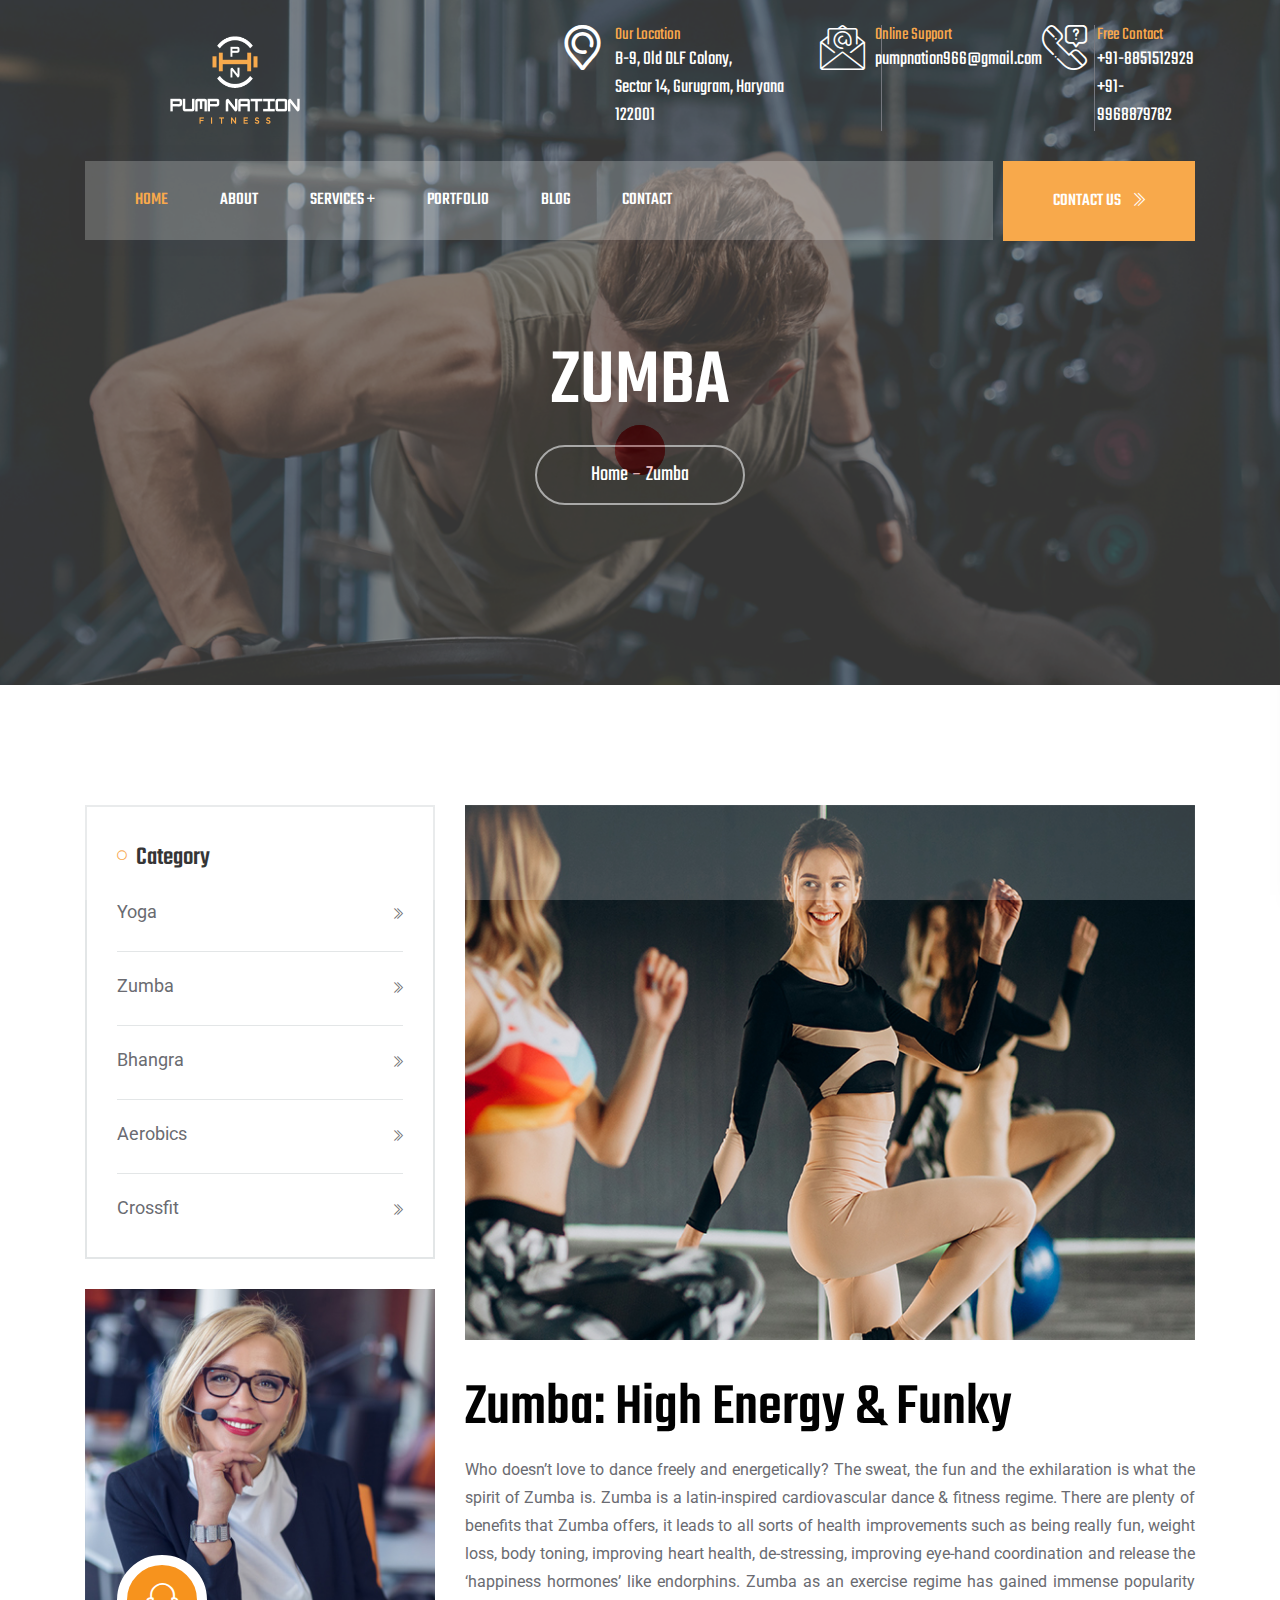
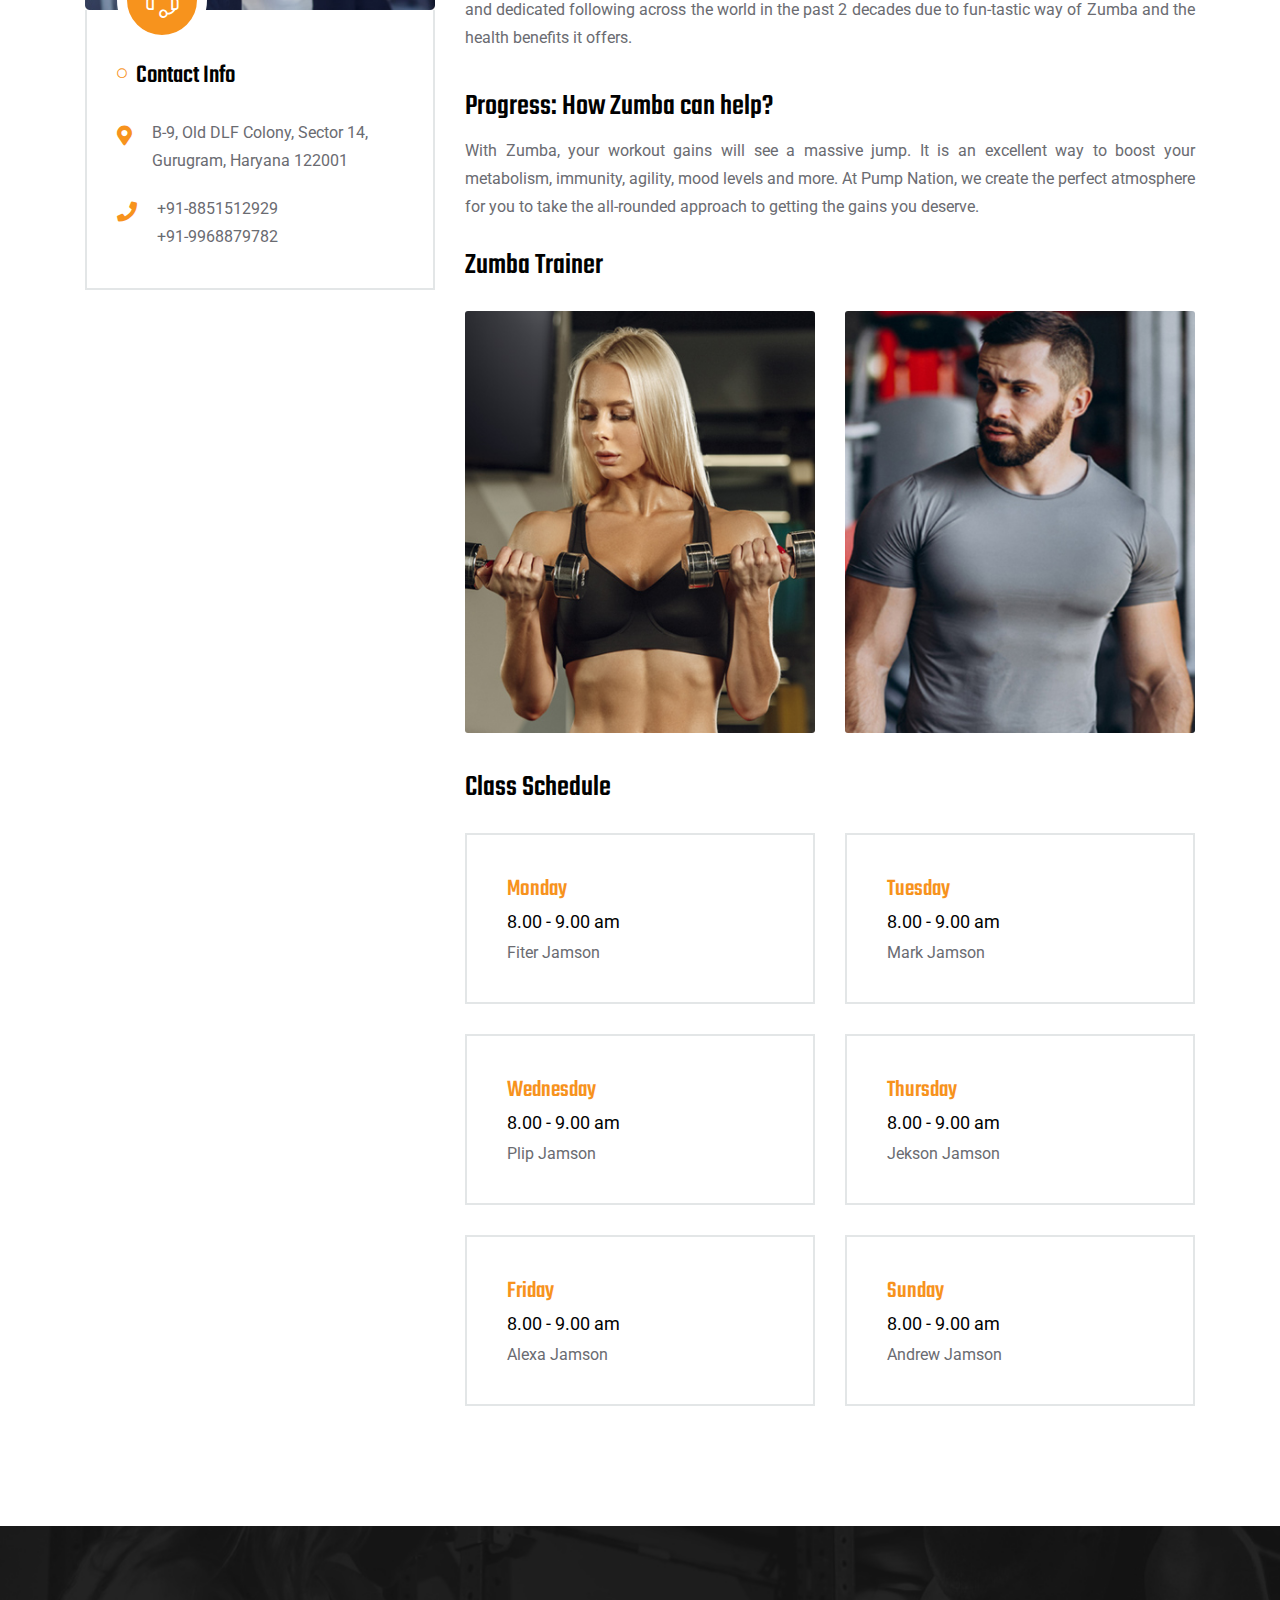
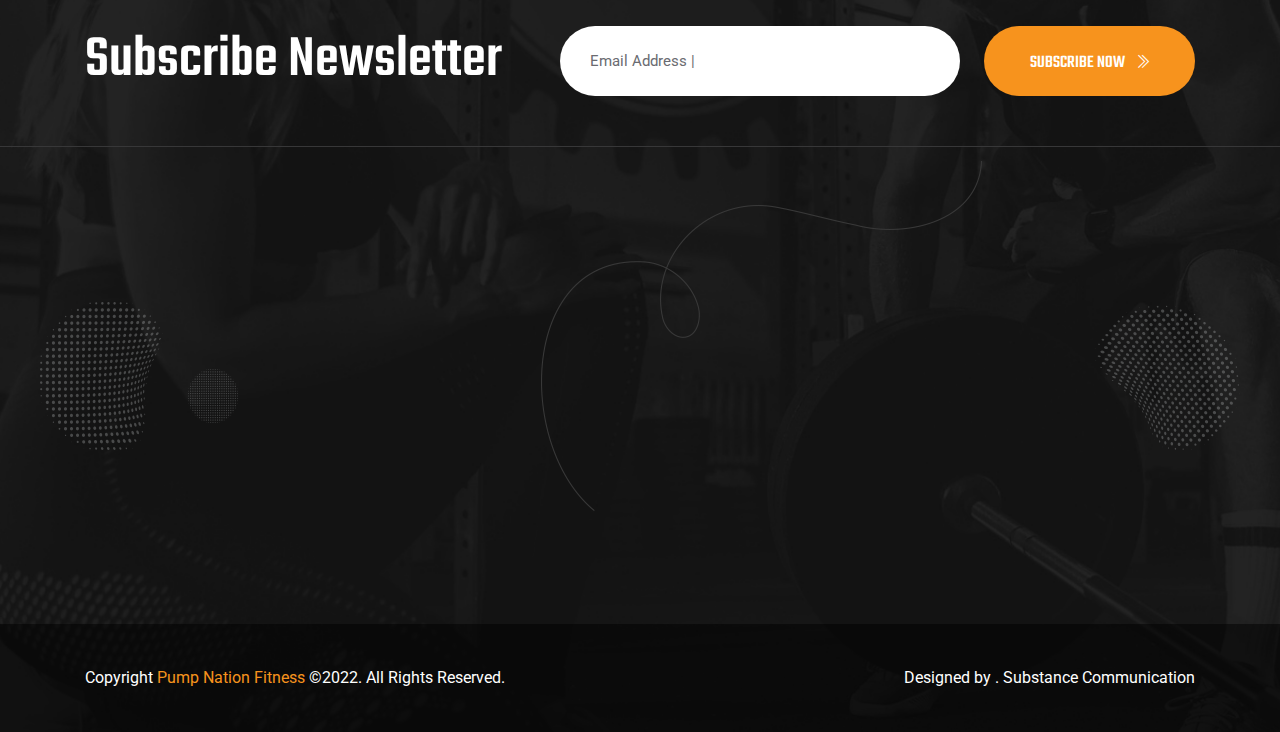
<file: zumba.html>
<!doctype html>
<html class="no-js" lang="zxx">
   <head>
      <meta charset="utf-8">
      <meta http-equiv="x-ua-compatible" content="ie=edge">
      <title>Pump Nation |  &amp; Fitness </title>
      <meta name="description" content="">
      <meta name="viewport" content="width=device-width, initial-scale=1">
      <!-- Place favicon.ico in the root directory -->
      <link rel="shortcut icon" type="image/x-icon" href="assets/img/favicon.png">
      <!-- CSS here -->
      <link rel="stylesheet" href="assets/css/preloader.css">
      <link rel="stylesheet" href="assets/css/bootstrap.min.css">
      <link rel="stylesheet" href="assets/css/meanmenu.css">
      <link rel="stylesheet" href="assets/css/animate.min.css">
      <link rel="stylesheet" href="assets/css/owl.carousel.min.css">
      <link rel="stylesheet" href="assets/css/swiper-bundle.css">
      <link rel="stylesheet" href="assets/css/ui-range-slider.css">
      <link rel="stylesheet" href="assets/css/backToTop.css">
      <link rel="stylesheet" href="assets/css/magnific-popup.css">
      <link rel="stylesheet" href="assets/css/nice-select.css">
      <link rel="stylesheet" href="assets/css/fontAwesome5Pro.css">
      <link rel="stylesheet" href="assets/flatiocn/flaticon.css">
      <link rel="stylesheet" href="assets/css/default.css">
      <link rel="stylesheet" href="assets/css/style.css">
   </head>
   <body>
      <!--[if lte IE 9]>
      <p class="browserupgrade">You are using an <strong>outdated</strong> browser. Please <a href="https://browsehappy.com/">upgrade your browser</a> to improve your experience and security.</p>
      <![endif]-->

      <!-- Add your site or application content here -->

      <!-- preloader start -->
      <div id="preloader">
         <div class="preloader">
            <span></span>
            <span></span>
         </div>
      </div>
      <!-- preloader end -->

      <!-- back to top start -->
      <div class="progress-wrap">
         <svg class="progress-circle svg-content" width="100%" height="100%" viewBox="-1 -1 102 102">
            <path d="M50,1 a49,49 0 0,1 0,98 a49,49 0 0,1 0,-98" />
         </svg>
      </div>
      <!-- back to top end -->

      <!-- top-nav-start -->
      <header class="top-nav">
         <div class="top-address d-none d-lg-block">
            <div class="container">
               <div class="row align-items-center">
                  <div class="col-xxl-7 col-xl-5 col-lg-4 col-md-3">
                     <div class="top-logo">
                        <a href="index.html"><img src="assets/img/PNG-02.png"style="width:300px;height:100px" alt=""></a>
                     </div>
                  </div>
                  <div class="col-xxl-5 col-xl-7 col-lg-8 col-md-9">
                     <div class="topbar-info">
                        <div class="contact-item">
                           <i class="flaticon-pin"></i>
                           <div class="content">
                              <p>Our Location</p>
                              <a href="">B-9, Old DLF Colony, <br>Sector 14, Gurugram, Haryana 122001</a>
                           </div>
                        </div>
                        <div class="contact-item">
                           <i class="flaticon-email"></i>
                           <div class="content">
                              <p>Online Support</p>
                              <a href="mailto:pumpnation966@gmail.com">pumpnation966@gmail.com</a>
                           </div>
                        </div>
                        <div class="contact-item">
                           <i class="flaticon-contact"></i>
                           <div class="content">
                              <p>Free Contact</p>
                              <a href="tel:02-325-562-3652">+91-8851512929<br>+91-9968879782</a>
                           </div>
                        </div>
                     </div>
                  </div>
               </div>
            </div>
         </div>
         <div class="menu-area" id="header-sticky">
            <div class="container">
               <div class="row align-items-center justify-content-center">
                  <div class="col-xxl-12 col-xl-12 col-lg-12">
                     <div class="topcontact-btn f-right d-none d-lg-block">
                        <div class="contact-btn">
                           <a href="contact.html" class="top-btn">Contact Us <i class="fal fa-chevron-double-right"></i></a>
                        </div>
                     </div>
                     <div class="menu-content">
                        <div class="top-logo d-lg-none">
                           <a href="index.html"><img src="assets/img/logo/144X44/PNG-04.png"style="width:200px;height:100px" alt="">
                           </a>
                        </div>
                        <div class="main-menu">
                           <nav id="mobile-menu">
                              <ul>
                                 <li><a href="index.html" class="active">Home </a></li>
                                 <li><a href="about.html">About </a></li>
                                 <li><a href="services.html">Services <i class="fal fa-plus dropdown-icon"></i></a>
                                    <ul class="sub-menu">
                                       <li><a href="our-facilities.html">Our Facilities</a></li>
                                      
                                    </ul>
                                 </li>
                                
                                 <li><a href="protfolio.html">Portfolio <i class=""></i></a>
                                    
                                 </li>
                                 <li><a href="blog.html">Blog <i class=""></i></a>
                                    
                                 </li>
                                 <li><a href="contact.html">Contact </a></li>
                              </ul>
                           </nav>
                        </div>
                        <div class="side-menu-icon d-lg-none text-end">
                           <a href="javascript:void(0)" class="info-toggle-btn f-right sidebar-toggle-btn"><i class="fal fa-bars"></i></a>
                        </div>
                        <div class="header-action-btn f-right d-none d-lg-block">
                           <a href="javascript:void(0)" data-bs-toggle="" class="" data-bs-target="#"><i class=""></i></a>
                           <a href=""><i class=""></i>
                        
                           </a>
                        </div>
                     </div>
                  </div>
               </div>
            </div>
         </div>
      </header>
      <!-- top-nav-end -->

      <!-- sidebar area start -->
      <div class="sidebar__area">
         <div class="sidebar__wrapper">
            <div class="sidebar__close">
               <button class="sidebar__close-btn" id="sidebar__close-btn">
                  <i class="fal fa-times"></i>
               </button>
            </div>
            <div class="sidebar__content">
               <div class="sidebar__logo mb-40">
                  <a href="index.html">
                     <img src="assets/img/logo/144X44/PNG-04.png"style="width:200px;height:100px" alt="">
                  </a>
               </div>
               <div class="">
                
               </div>
               <div class="mobile-menu fix"></div>
               <div class="sidebar__contact mt-30 mb-20">
                  <h4>Contact Info</h4>
                  <ul>
                     <li class="d-flex align-items-center">
                        <div class="sidebar__contact-icon mr-15">
                           <i class="fal fa-map-marker-alt"></i>
                        </div>
                        <div class="sidebar__contact-text">
                           <a href="">B-9, Noida, Old DLF Colony, Sector 14, Gurugram, Haryana 122001</a>
                        </div>
                     </li>
                     <li class="d-flex align-items-center">
                        <div class="sidebar__contact-icon mr-15">
                           <i class="far fa-phone"></i>
                        </div>
                        <div class="sidebar__contact-text">
                           <a href="tel:02-325-562-3652">+91-8851512929<br>+91-9968879782</a>
                        </div>
                     </li>
                     <li class="d-flex align-items-center">
                        <div class="sidebar__contact-icon mr-15">
                           <i class="fal fa-envelope"></i>
                        </div>
                        <div class="sidebar__contact-text">
                           <a href="mailto:pumpnation966@gmail.com">pumpnation966@gmail<br>.com</a>
                        </div>
                     </li>
                  </ul>
               </div>
               <div class="sidebar__social">
                  <ul>
                     <li><a href="https://www.facebook.com/Pump-Nation-Fitness-103428069160858"><i class="fab fa-facebook-f"></i></a></li>
                     <li><a href="https://www.instagram.com/fitnesspumpnation/"><i class="fab fa-instagram"></i></a></li>
                     <li><a href="https://www.linkedin.com/company/87120029/"><i class="fab fa-linkedin"></i></a></li>
                     <li><a href="https://www.youtube.com/channel/UCe5pUI9mvgAf8jhe7wOwRgA"><i class="fab fa-youtube"></i></a></li>
                  </ul>
               </div>
            </div>
         </div>
      </div>
      <!-- sidebar area end --> 

      <div class="body-overlay"></div>
      <!-- body-overlay -->

      <main>

         <!-- page__title-start -->
         <div class="page__title align-items-center" data-background="assets/img/bg/breadcam-bg.jpg">
            <div class="container">
               <div class="row">
                  <div class="col-xl-12">
                     <div class="page__title-content text-center">
                        <h3 class="breadcrumb-title breadcrumb-title-sd mb-15">Zumba</h3>
                        <div class="page_title__bread-crumb">
                        <nav>
                           <nav class="breadcrumb-trail breadcrumbs">
                              <ul class="breadcrumb-menu">
                                 <li class="breadcrumb-trail">
                                    <a href="index.html"><span>Home</span></a>
                                 </li>
                                 <li class="trail-item">
                                    <span>Zumba</span>
                                 </li>
                              </ul>
                           </nav> 
                        </nav>
                        </div>
                     </div>
                  </div>
               </div>
            </div>
         </div>
         <!-- page__title-end -->

         <!-- classes_details_area-start -->
         <div class="classes_details_area pt-120 pb-90">
            <div class="container custome-container">
               <div class="row">
                  <div class="col-lg-4">
                     <div class="classes_sidebar mb-30">
                        <div class="classes_widget mb-30">
                           <h5 class="classes_widget_title mb-25"><i class="far fa-circle"></i> Category</h5>
                           <ul class="class_catagory">
                              <li class="mb-20">
                                 <a href="yoga.html">Yoga</a> 
                                 <a href="yoga.html"><i class="fal fa-chevron-double-right"></i></a>
                              </li>
                              <li class="mb-20">
                                 <a href="zumba.html">Zumba</a> 
                                 <a href="zumba.html"><i class="fal fa-chevron-double-right"></i></a>
                              </li>
                              <li class="mb-20">
                                 <a href="bhangra.html">Bhangra</a> 
                                 <a href="bhangra.html"><i class="fal fa-chevron-double-right"></i></a>
                              </li>
                              <li class="mb-20">
                                 <a href="aerobics.html">Aerobics</a> 
                                 <a href="aerobics.html"><i class="fal fa-chevron-double-right"></i></a>
                              </li>
                              <li class="mb-20">
                                 <a href="crossfit.html">Crossfit</a> 
                                 <a href="crossfit.html"><i class="fal fa-chevron-double-right"></i></a>
                              </li>
                             
                           </ul>
                        </div>
                        <div class="support-image">
                           <img src="assets/img/classes/sc1.jpg" class="img-fluid" alt="support-img">
                        </div>
                        <div class="classes_widget classes_widget_support mb-30">
                           <div class="support_icon">
                              <i class="flaticon-support-1"></i>
                           </div>
                           <h5 class="classes_widget_title mb-25"><i class="far fa-circle"></i> Contact Info</h5>
                           <ul class="support_contact">
                              <li class="d-flex align-items-start pt-5 mb-20">
                                 <div class="support__info-icon mr-20">
                                    <i class="fas fa-map-marker-alt"></i>
                                 </div>
                                 <div class="support__info-text">
                                    <a href="">B-9, Old DLF Colony, Sector 14, Gurugram, Haryana 122001</a>
                                </div>
                              </li>
                              <li class="d-flex align-items-start">
                                 <div class="support__info-icon mr-20">
                                    <i class="fas fa-phone"></i>
                                 </div>
                                 <div class="support__info-text">
                                    <a href="">+91-8851512929</a> <br>
                                    <a href="">+91-9968879782</a>
                                 </div>
                              </li>
                           </ul>
                        </div>
                   
                     </div>
                  </div>
                  <div class="col-lg-8">
                     <div class="classes_details_info">
                        <div class="class_main_image mb-30">
                           <img src="assets/img/classes/750 x550/Zumba/1.jpg" class="img-fluid" alt="class-img">
                        </div>
                        <h5 class="classes_detals_title">Zumba: High Energy & Funky</h5>
                        <p class="mb-40" style="text-align: justify;">Who doesn’t love to dance freely and energetically? The sweat, the fun and the exhilaration is what the spirit of Zumba is. Zumba is a latin-inspired cardiovascular dance & fitness regime. There are plenty of benefits that Zumba offers, it leads to all sorts of health improvements such as being really fun, weight loss, body toning, improving heart health, de-stressing, improving eye-hand coordination and release the ‘happiness hormones’ like endorphins. Zumba as an exercise regime has gained immense popularity and dedicated following across the world in the past 2 decades due to fun-tastic way of Zumba and the health benefits it offers.</p>

                        <h5 class="classes_detals_title_sm mb-15">Progress: How Zumba can help?</h5>
                        <p class="mb-30" style="text-align: justify;">With Zumba, your workout gains will see a massive jump. It is an excellent way to boost your metabolism, immunity, agility, mood levels and more. At Pump Nation, we create the perfect atmosphere for you to take the all-rounded approach to getting the gains you deserve.</p>

                        <h5 class="classes_detals_title_sm mb-30">Zumba Trainer</h5>
                        <div class="row mb-10">
                           <div class="col-xl-6 col-lg-6 col-md-6">
                              <div class="trainer-single mb-30">
                                 <div class="trainer-image trainer-image_cs_details">
                                    <a href=""><img src="assets/img/trainer/trainer-4.jpg" alt=""></a>
                                 </div>
                                 <div class="trainer-info">
                                    <h5 class="trainer-name"><a href="team-details.html">Desert Antony</a></h5>
                                    <p class="mb-20">Fitness Trainer</p>
                                    <div class="trainer-soicial-icon">
                                       <a href="#"><i class="fab fa-facebook-f"></i></a>
                                       <a href="#"><i class="fab fa-twitter"></i></a>
                                       <a href="#"><i class="fab fa-instagram"></i></a>
                                       <a href="#"><i class="fab fa-google"></i></a>
                                    </div>
                                 </div>
                                 <div class="trainer-btn">
                                    <a href="" class="tp-btn-square"><i class="fal fa-chevron-double-right"></i></a>
                                 </div>
                              </div>
                           </div>
                           <div class="col-xl-6 col-lg-6 col-md-6">
                              <div class="trainer-single mb-30">
                                 <div class="trainer-image trainer-image_cs_details">
                                    <a href=""><img src="assets/img/trainer/trainer-1.jpg" alt=""></a>
                                 </div>
                                 <div class="trainer-info">
                                    <h5 class="trainer-name"><a href="#">Desert Antony</a></h5>
                                    <p class="mb-20">Fitness Trainer</p>
                                    <div class="trainer-soicial-icon">
                                       <a href="#"><i class="fab fa-facebook-f"></i></a>
                                       <a href="#"><i class="fab fa-twitter"></i></a>
                                       <a href="#"><i class="fab fa-instagram"></i></a>
                                       <a href="#"><i class="fab fa-google"></i></a>
                                    </div>
                                 </div>
                                 <div class="trainer-btn">
                                    <a href="" class="tp-btn-square"><i class="fal fa-chevron-double-right"></i></a>
                                 </div>
                              </div>
                           </div>
                        </div>
                        <h5 class="classes_detals_title_sm mb-30">Class Schedule</h5>
                        <div class="row">
                           <div class="col-xl-6 col-lg-6 col-md-6 col-sm-6">
                              <div class="class_schedule_sm mb-30">
                                 <h6>Monday</h6>
                                 <span>8.00 - 9.00 am</span>
                                 <p>Fiter Jamson</p>
                              </div>
                           </div>
                           <div class="col-xl-6 col-lg-6 col-md-6 col-sm-6">
                              <div class="class_schedule_sm mb-30">
                                 <h6>Tuesday</h6>
                                 <span>8.00 - 9.00 am</span>
                                 <p>Mark Jamson</p>
                              </div>
                           </div>
                           <div class="col-xl-6 col-lg-6 col-md-6 col-sm-6">
                              <div class="class_schedule_sm mb-30">
                                 <h6>Wednesday</h6>
                                 <span>8.00 - 9.00 am</span>
                                 <p>Plip Jamson</p>
                              </div>
                           </div>
                           <div class="col-xl-6 col-lg-6 col-md-6 col-sm-6">
                              <div class="class_schedule_sm mb-30">
                                 <h6>Thursday</h6>
                                 <span>8.00 - 9.00 am</span>
                                 <p>Jekson Jamson</p>
                              </div>
                           </div>
                           <div class="col-xl-6 col-lg-6 col-md-6 col-sm-6">
                              <div class="class_schedule_sm mb-30">
                                 <h6>Friday</h6>
                                 <span>8.00 - 9.00 am</span>
                                 <p>Alexa Jamson</p>
                              </div>
                           </div>
                           <div class="col-xl-6 col-lg-6 col-md-6 col-sm-6">
                              <div class="class_schedule_sm mb-30">
                                 <h6>Sunday</h6>
                                 <span>8.00 - 9.00 am</span>
                                 <p>Andrew Jamson</p>
                              </div>
                           </div>
                        </div>
                     </div>
                  </div>
               </div>
            </div>
         </div>
         <!-- classes_details_area-end -->
      </main>

      <!-- footer-area-start -->
      <footer>
        <div class="footer-area" data-background="assets/img/bg/footer-bg.jpg">
           <div class="footer_top-info">
              <div class="container custome-container">
                 <div class="news-letter-area pt-100 pb-20">
                    <div class="row align-items-center">
                       <div class="col-lg-5">
                          <h5 class="news-letter-title mb-30">Subscribe Newsletter</h5>
                       </div>
                       <div class="col-lg-7">
                          <form action="#">
                             <div class="news_letter-info">
                                <div class="news_letter_search mb-30">
                                   <input type="text" placeholder="Email Address |">
                                </div>
                                <div class="subscrive-button mb-30">
                                   <button type="submit" class="tp-btn-round-newsletter">Subscribe now <i class="fal fa-chevron-double-right"></i></button>
                                </div>
                          </div>
                       </form>
                       </div>
                    </div>
                 </div>
              </div>
           </div>
           <div class="footer-content pt-80 pb-45">
              <div class="container custome-container">
                 <div class="row g-0">
                    <div class="col-lg-4 col-md-8 col-sm-8">
                       <div class="footer-widget fotter-col2 wow fadeInUp mb-40" data-wow-delay=".3s">
                          <div class="footer-logo mb-25">
                             <a href="index.html"><img src="assets/img/logo/144X44/PNG-04.png"style="width:243px;height:100px" alt=""></a>
                          </div>
                          <p class="pb-30">We create champions, confidence and lastly, raw power that’ll turn heads wherever you go.</p>
                          <div class="footer-social">
                           <a href="https://www.facebook.com/Pump-Nation-Fitness-103428069160858"><i class="fab fa-facebook-f"></i></a>
                           <a href="https://www.instagram.com/fitnesspumpnation/"><i class="fab fa-instagram"></i></a>
                           <a href="https://www.linkedin.com/company/87120029/"><i class="fab fa-linkedin"></i></a>
                           <a href="https://www.youtube.com/channel/UCe5pUI9mvgAf8jhe7wOwRgA"><i class="fab fa-youtube"></i></a>
                          </div>
                       </div>
                    </div>
                    <div class="col-lg-2 col-md-4 col-sm-4">
                       <div class="footer-widget wow fadeInUp mb-40" data-wow-delay=".6s">
                          <h5 class="fotter_widget-title mb-35">Services</h5>
                          <ul class="fotter_project_lists">
                            <li><a href="yoga.html'">Yoga</a></li>
                            <li><a href="zumba.html">Zumba</a></li>
                            <li><a href="bhangra.html">Bhangra</a></li>
                            <li><a href="aerobics.html">Aerobics</a></li>
                            <li><a href="crossfit.html">Crossfit</a></li>
                          </ul>
                       </div>
                    </div>
                    <div class="col-lg-3 col-md-6 col-sm-6">
                       <div class="footer-widget wow fadeInUp mb-40" data-wow-delay=".9s">
                          <h5 class="fotter_widget-title mb-35">Contact Info</h5>
                          <div class="footer__info">
                             <ul>
                                <li class="d-flex align-items-start pt-5 mb-20">
                                   <div class="footer__info-icon mr-20">
                                      <i class="fas fa-map-marker-alt"></i>
                                   </div>
                                   <div class="footer__info-text">
                                    <a href="">B-9, Old DLF Colony, Sector 14, Gurugram, Haryana 122001</a>
                                </div>
                                </li>
                                <li class="d-flex align-items-start mb-20">
                                   <div class="footer__info-icon mr-20">
                                      <i class="far fa-envelope-open"></i>
                                   </div>
                                   <div class="footer__info-text">
                                      <span>Email:</span>
                                      <a href="mailto:pumpnation966@gmail.com">pumpnation966@gmail.com</a>
                                    </div>
                                </li>
                                <li class="d-flex align-items-start mb-20">
                                   <div class="footer__info-icon mr-20">
                                      <i class="fas fa-phone-alt"></i>
                                   </div>
                                   <div class="footer__info-text">
                                      <span>Phone:</span>
                                      <a href="">+91-8851512929<br>
                                       +91-9968879782                                       </a>                                   </div>
                                </li>
                             </ul>
                          </div>
                       </div>
                    </div> 
                    <div class="col-lg-3 col-md-6 col-sm-6">
                       <div class="footer-widget wow fadeInUp mb-40" data-wow-delay="1.3s">
                          <h5 class="fotter_widget-title mb-35">Recent Post</h5>
                          <div class="footer__blog">
                             <ul>
                                <li class="mb-25 pt-5">
                                   <div class="footer__blog-sm d-flex align-items-center">
                                      <div class="footer__blog-sm-thumb mr-25">
                                         <a href="blog-details.html">
                                            <img src="assets/img/blog/footer-blog.jpg" alt="">
                                         </a>
                                      </div>
                                      <div class="footer__blog-sm-content">
                                         <h6 class="footer__blog-sm-title">
                                            <a href="blog-details.html">Malesuada bagittis introc dolor curabitur</a>
                                         </h6>
                                         <div class="footer__blog-sm-meta">
                                            <p><span>25 nov 2021</span></p>
                                         </div>
                                      </div>
                                   </div>
                                </li>
                                <li>
                                   <div class="footer__blog-sm d-flex align-items-center">
                                      <div class="footer__blog-sm-thumb mr-20">
                                         <a href="blog-details.html">
                                            <img src="assets/img/blog/footer-blog2.jpg" alt="">
                                         </a>
                                      </div>
                                      <div class="footer__blog-sm-content">
                                         <h6 class="footer__blog-sm-title">
                                            <a href="blog-details.html">Introc bagittis curabitur malesuada dolor</a>
                                         </h6>
                                         <div class="footer__blog-sm-meta">
                                            <p>25 nov 2021</p>
                                         </div>
                                      </div>
                                   </div>
                                </li>
                             </ul>
                          </div>
                       </div>
                    </div>
                 </div>
              </div>
           </div>
           <div class="copy-right-area">
              <div class="container custome-container">
                 <div class="copyright-info">
                    <div class="owner_name">
                       <p>Copyright <a href="#">Pump Nation Fitness</a> ©2022. All Rights Reserved.</p>
                    </div>
                    <div class="copy-right_useful_link">
                       <a href="">Designed by</a>
                       <a href="http://substanceads.com">. Substance Communication</a>
                    </div>
                 </div>
              </div>
           </div>
           <div class="footer-shape fix">
              <img src="assets/img/bg/footer-shape.png" alt="">
           </div>
           <div class="footer-shape-two fix">
              <img src="assets/img/bg/footer-shape1.png" alt="">
           </div>
           <div class="footer-curve fix">
              <img src="assets/img/bg/footer-curve.png" alt="">
           </div>
        </div>
     </footer>
      <!-- footer-area-end -->

      <!-- modal-search-start -->
      <div class="modal fade" id="search-modal" tabindex="-1" role="dialog" aria-hidden="true">
         <button type="button" class="close" data-bs-dismiss="modal" aria-label="Close">
            <span aria-hidden="true">×</span>
         </button>
         <div class="modal-dialog" role="document">
            <div class="modal-content">
               <form>
                     <input type="text" placeholder="Search here...">
                     <button>
                        <i class="fa fa-search"></i>
                     </button>
               </form>
            </div>
         </div>
      </div>
      <!-- modal-search-end -->


      

      <!-- JS here -->
      <script src="assets/js/vendor/jquery-3.6.0.min.js"></script>
      <script src="assets/js/vendor/waypoints.min.js"></script>
      <script src="assets/js/bootstrap.bundle.min.js"></script>
      <script src="assets/js/meanmenu.js"></script>
      <script src="assets/js/swiper-bundle.min.js"></script>
      <script src="assets/js/owl.carousel.min.js"></script>
      <script src="assets/js/magnific-popup.min.js"></script>
      <script src="assets/js/parallax.min.js"></script>
      <script src="assets/js/backToTop.js"></script>
      <script src="assets/js/nice-select.min.js"></script>
      <script src="assets/js/counterup.min.js"></script>
      <script src="assets/js/ajax-form.js"></script>
      <script src="assets/js/wow.min.js"></script>
      <script src="assets/js/isotope.pkgd.min.js"></script>
      <script src="assets/js/imagesloaded.pkgd.min.js"></script>
      <script src="assets/js/main.js"></script>
   </body>
</html>
</file>
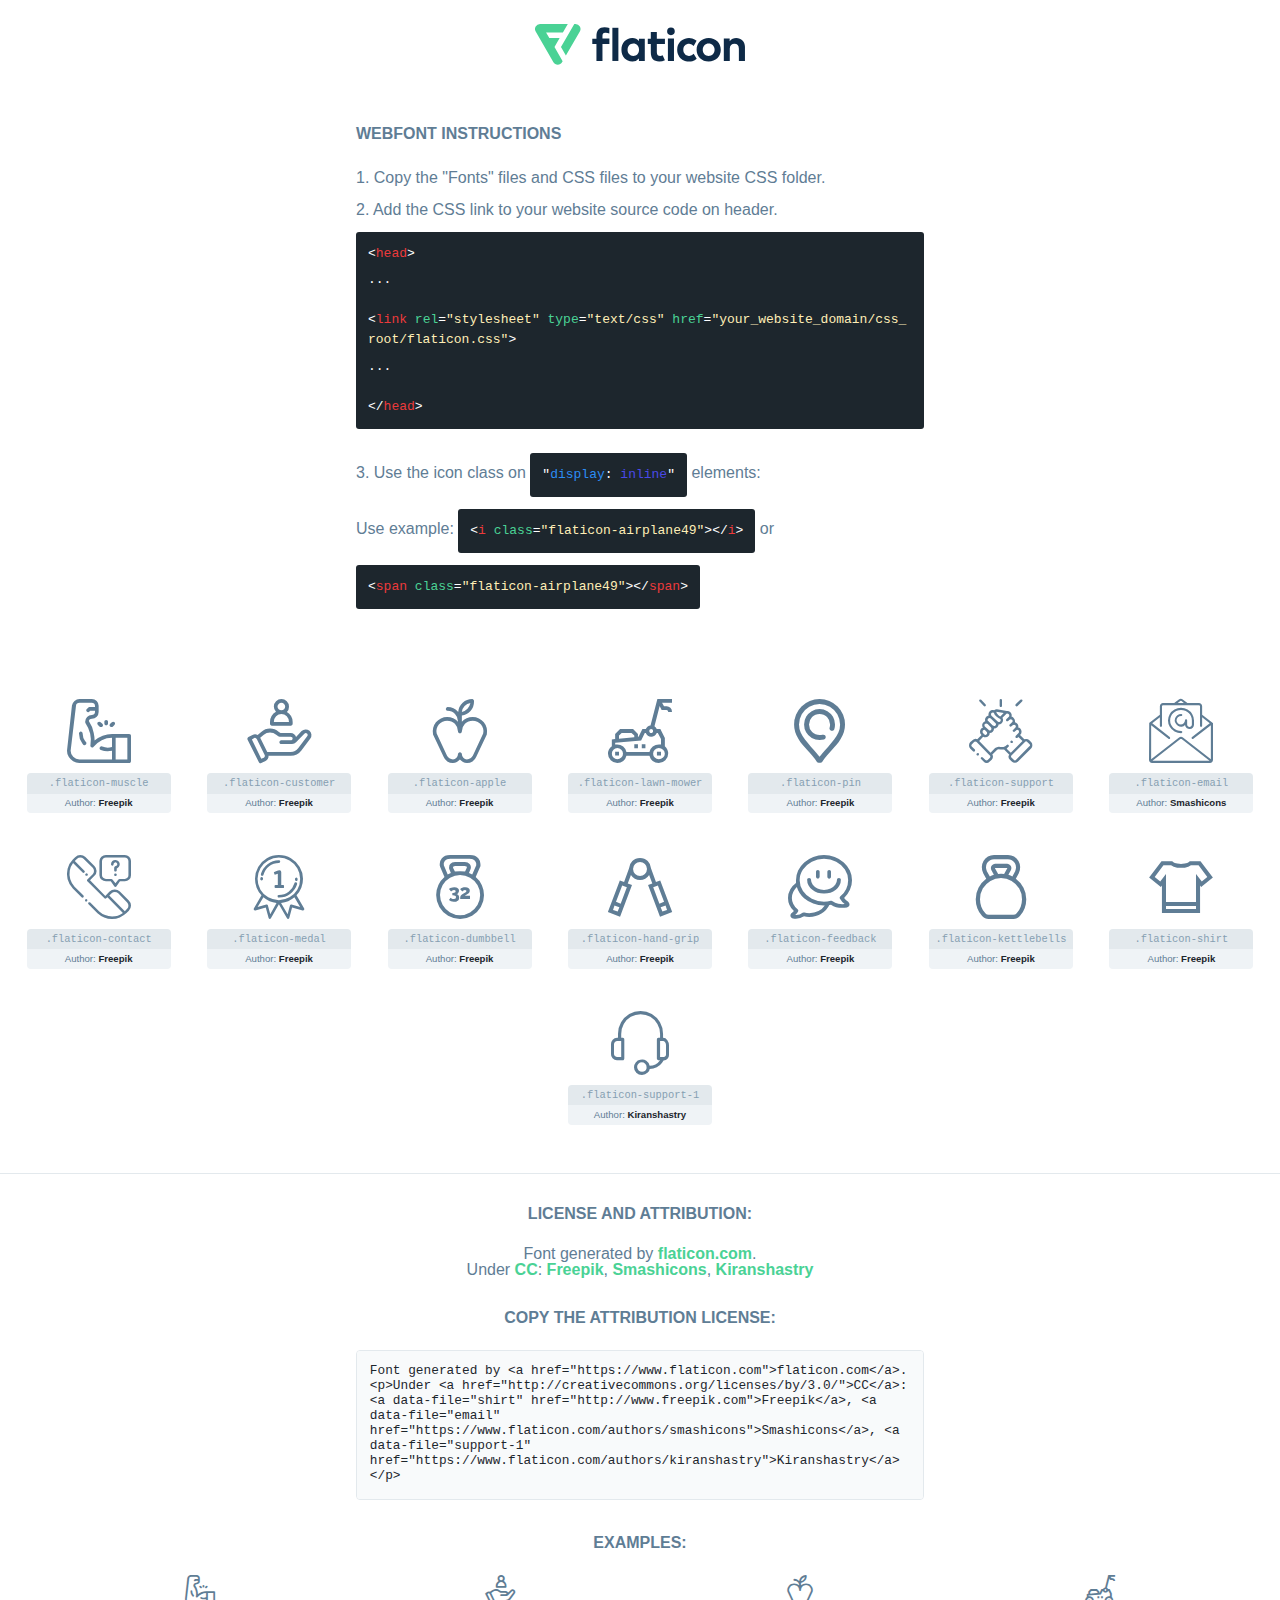
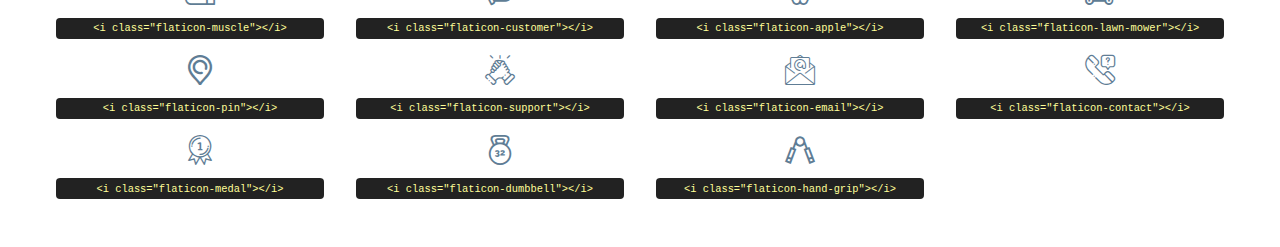
<file: assets/flatiocn/flaticon.html>
<!DOCTYPE html>
<html lang="en">
<head>
    <title>Flaticon Webfont</title>
    <link rel="stylesheet" type="text/css" href="flaticon.css"/>
    <meta charset="UTF-8">
    <style>
        html, body, div, span, applet, object, iframe,
        h1, h2, h3, h4, h5, h6, p, blockquote, pre,
        a, abbr, acronym, address, big, cite, code,
        del, dfn, em, img, ins, kbd, q, s, samp,
        small, strike, strong, sub, sup, tt, var,
        b, u, i, center,
        dl, dt, dd, ol, ul, li,
        fieldset, form, label, legend,
        table, caption, tbody, tfoot, thead, tr, th, td,
        article, aside, canvas, details, embed,
        figure, figcaption, footer, header, hgroup,
        menu, nav, output, ruby, section, summary,
        time, mark, audio, video {
            margin: 0;
            padding: 0;
            border: 0;
            font-size: 100%;
            font: inherit;
            vertical-align: baseline;
        }

        /* HTML5 display-role reset for older browsers */
        article, aside, details, figcaption, figure,
        footer, header, hgroup, menu, nav, section {
            display: block;
        }

        body {
            line-height: 1;
        }

        ol, ul {
            list-style: none;
        }

        blockquote, q {
            quotes: none;
        }

        blockquote:before, blockquote:after,
        q:before, q:after {
            content: '';
            content: none;
        }

        table {
            border-collapse: collapse;
            border-spacing: 0;
        }

        body {
            font-family: Helvetica, Arial, sans-serif;
            font-size: 16px;
            color: #5f7d95;
        }

        a {
            color: #4AD295;
            font-weight: bold;
            text-decoration: none;
        }

        * {
            -moz-box-sizing: border-box;
            -webkit-box-sizing: border-box;
            box-sizing: border-box;
            margin: 0;
            padding: 0;
        }

        [class^="flaticon-"]:before, [class*=" flaticon-"]:before, [class^="flaticon-"]:after, [class*=" flaticon-"]:after {
            font-family: Flaticon;
            font-size: 30px;
            font-style: normal;
            margin-left: 20px;
            color: #333;
        }

        .wrapper {
            max-width: 600px;
            margin: auto;
            padding: 0 1em;
        }

        .title {
            margin-bottom: 24px;
            text-transform: uppercase;
            font-weight: bold;
        }

        header {
            text-align: center;
            padding: 24px;
        }

        header .logo {
            width: 210px;
            height: auto;
            border: none;
            display: inline-block;
        }

        header strong {
            font-size: 28px;
            font-weight: 500;
            vertical-align: middle;
        }

        .demo {
            margin: 2em auto;
            line-height: 1.25em;
        }

        .demo ul li {
            margin-bottom: 12px;
        }

        .demo ul li code {
            background-color: #1D262D;
            border-radius: 3px;
            padding: 12px;
            display: inline-block;
            color: #fff;
            font-family: Consolas, Monaco, Lucida Console, Liberation Mono, DejaVu Sans Mono, Bitstream Vera Sans Mono, Courier New, monospace;
            font-weight: lighter;
            margin-top: 12px;
            font-size: 13px;
            word-break: break-all;
        }

        .demo ul li code .red {
            color: #EC3A3B;
        }

        .demo ul li code .green {
            color: #4AD295;
        }

        .demo ul li code .yellow {
            color: #FFEEB6;
        }

        .demo ul li code .blue {
            color: #2C8CF4;
        }

        .demo ul li code .purple {
            color: #4949E7;
        }

        .demo ul li code .dots {
            margin-top: 0.5em;
            display: block;
        }

        #glyphs {
            border-bottom: 1px solid #E3E9ED;
            padding: 2em 0;
            text-align: center;
        }

        .glyph {
            display: inline-block;
            width: 9em;
            margin: 1em;
            text-align: center;
            vertical-align: top;
            background: #FFF;
        }

        .glyph .flaticon {
            padding: 10px;
            display: block;
            font-family: "Flaticon";
            font-size: 64px;
            line-height: 1;
        }

        .glyph .flaticon:before {
            font-size: 64px;
            color: #5f7d95;
            margin-left: 0;
        }

        .class-name {
            font-size: 0.65em;
            background-color: #E3E9ED;
            color: #869FB2;
            border-radius: 4px 4px 0 0;
            padding: 0.5em;
            font-family: Consolas, Monaco, Lucida Console, Liberation Mono, DejaVu Sans Mono, Bitstream Vera Sans Mono, Courier New, monospace;
        }

        .author-name {
            font-size: 0.6em;
            background-color: #EFF3F6;
            border-top: 0;
            border-radius: 0 0 4px 4px;
            padding: 0.5em;
        }

        .author-name a {
            color: #1D262D;
        }

        .class-name:last-child {
            font-size: 10px;
            color: #888;
        }

        .class-name:last-child a {
            font-size: 10px;
            color: #555;
        }

        .glyph > input {
            display: block;
            width: 100px;
            margin: 5px auto;
            text-align: center;
            font-size: 12px;
            cursor: text;
        }

        .glyph > input.icon-input {
            font-family: "Flaticon";
            font-size: 16px;
            margin-bottom: 10px;
        }

        .attribution .title {
            margin-top: 2em;
        }

        .attribution textarea {
            background-color: #F8FAFB;
            color: #1D262D;
            padding: 1em;
            border: none;
            box-shadow: none;
            border: 1px solid #E3E9ED;
            border-radius: 4px;
            resize: none;
            width: 100%;
            height: 150px;
            font-size: 0.8em;
            font-family: Consolas, Monaco, Lucida Console, Liberation Mono, DejaVu Sans Mono, Bitstream Vera Sans Mono, Courier New, monospace;
            -webkit-appearance: none;
        }

        .attribution textarea:hover {
            border-color: #CFD9E0;
        }

        .attribution textarea:focus {
            border-color: #4AD295;
        }

        .iconsuse {
            margin: 2em auto;
            text-align: center;
            max-width: 1200px;
        }

        .iconsuse:after {
            content: '';
            display: table;
            clear: both;
        }

        .iconsuse .image {
            float: left;
            width: 25%;
            padding: 0 1em;
        }

        .iconsuse .image p {
            margin-bottom: 1em;
        }

        .iconsuse .image span {
            display: block;
            font-size: 0.65em;
            background-color: #222;
            color: #fff;
            border-radius: 4px;
            padding: 0.5em;
            color: #FFFF99;
            margin-top: 1em;
            font-family: Consolas, Monaco, Lucida Console, Liberation Mono, DejaVu Sans Mono, Bitstream Vera Sans Mono, Courier New, monospace;
        }

        .flaticon:before {
            color: #5f7d95;
        }

        #footer {
            text-align: center;
            background-color: #1D262D;
            color: #869FB2;
            padding: 12px;
            font-size: 14px;
        }

        #footer a {
            font-weight: normal;
        }

        @media (max-width: 960px) {
            .iconsuse .image {
                width: 50%;
            }
        }

        .preview {
            width: 100px;
            display: inline-block;
            margin: 10px;
        }

        .preview .inner {
            display: inline-block;
            width: 100%;
            text-align: center;
            background: #f5f5f5;
            -webkit-border-radius: 3px 3px 0 0;
            -moz-border-radius: 3px 3px 0 0;
            border-radius: 3px 3px 0 0;
        }

        .preview .inner  {
            line-height: 85px;
            font-size: 40px;
            color: #333;
        }

        .label {
            display: inline-block;
            width: 100%;
            box-sizing: border-box;
            padding: 5px;
            font-size: 10px;
            font-family: Monaco, monospace;
            color: #666;
            white-space: nowrap;
            overflow: hidden;
            text-overflow: ellipsis;
            background: #ddd;
            -webkit-border-radius: 0 0 3px 3px;
            -moz-border-radius: 0 0 3px 3px;
            border-radius: 0 0 3px 3px;
            color: #666;
        }
    </style>
</head>
<body>
    <header>
        <a href="https://www.flaticon.com/" target="_blank" class="logo">
            <svg xmlns="http://www.w3.org/2000/svg" viewBox="0 0 394.3 76.5">
                <path d="M156.6,69.4H145.3V7.1h11.3Z" style="fill:#0e2a47"/>
                <path d="M206.2,69.4h-11V64.8a15.4,15.4,0,0,1-12.6,5.7c-11.6,0-20.3-9.5-20.3-22.1s8.8-22.1,20.3-22.1a15.4,15.4,0,0,1,12.6,5.8V27.5h11Zm-32.4-21c0,6.4,4.2,11.6,10.8,11.6s10.8-4.9,10.8-11.6-4.4-11.6-10.8-11.6S173.9,42,173.9,48.4Z"
                      style="fill:#0e2a47"/>
                <path d="M262.5,13.7a7.2,7.2,0,0,1-14.4,0,7.2,7.2,0,1,1,14.4,0ZM261,69.4H249.6v-42H261Z"
                      style="fill:#0e2a47"/>
                <path id="_Trazado_" data-name="&lt;Trazado&gt;"
                      d="M139.6,17.8a16.6,16.6,0,0,0-8-1.4c-3.2.4-4.9,2-4.9,5.9v5.1h13V37.5h-13v32H115.4v-32h-7.8v-10h7.8V22.2c0-9.9,5.2-16.3,15-16.3a23.4,23.4,0,0,1,9.3,1.8Z"
                      style="fill:#0e2a47"/>
                <path d="M235.1,60c-3.5,0-6.3-1.9-6.3-7.1V37.5H244v-10H228.8V15H217.5V27.5h-5.7v10h5.7V53.7c0,10.9,5.3,16.8,15.7,16.8A22.9,22.9,0,0,0,244,68l-4.3-9.1A12.3,12.3,0,0,1,235.1,60Z"
                      style="fill:#0e2a47"/>
                <path d="M348.9,48.4c0,12.6-9.7,22.1-22.7,22.1s-22.7-9.4-22.7-22.1,9.6-22.1,22.7-22.1S348.9,35.8,348.9,48.4Zm-33.9,0c0,6.8,4.8,11.6,11.1,11.6s11.2-4.8,11.2-11.6-4.8-11.6-11.2-11.6S315.1,41.6,315.1,48.4Z"
                      style="fill:#0e2a47"/>
                <path d="M394.3,42.7V69.4H382.9V46.3c0-6.1-3-9.4-8.2-9.4s-8.9,3.2-8.9,9.5v23H354.6v-42h11v4.9c3-4.5,7.6-6.1,12.3-6.1C387.5,26.3,394.3,33,394.3,42.7Z"
                      style="fill:#0e2a47"/>
                <path d="M298,55.7h0a12.4,12.4,0,0,1-8.2,4.2h-.9l-1.8-.2a10,10,0,0,1-7.4-5.6,13.2,13.2,0,0,1-1.2-5.8,13,13,0,0,1,1.3-5.9,10.1,10.1,0,0,1,7.5-5.5h2.4a11.7,11.7,0,0,1,8.3,4.2l5.5-9.6a19.9,19.9,0,0,0-8.1-4.3,23.4,23.4,0,0,0-6.1-.8,25.2,25.2,0,0,0-7.5,1.1,20.9,20.9,0,0,0-8,4.6,21.9,21.9,0,0,0-6.8,16.4,21.9,21.9,0,0,0,6.7,16.3,20.9,20.9,0,0,0,8,4.6,25.2,25.2,0,0,0,7.7,1.2,23.6,23.6,0,0,0,6.2-.8,20,20,0,0,0,8.1-4.4Z"
                      style="fill:#0e2a47"/>
                <path d="M46.3,26.5H26.9L20.8,16H52.4L61.6,0H9.4A9.3,9.3,0,0,0,1.3,4.7a9.3,9.3,0,0,0,0,9.4L34.6,71.8a9.4,9.4,0,0,0,16.2,0l1.1-1.9L36.6,43.3Z"
                      style="fill:#4ad295"/>
                <path d="M84.2,4.7A9.3,9.3,0,0,0,76.1,0H73.8l-25,43.3,9.2,16L84.2,14A9.3,9.3,0,0,0,84.2,4.7Z"
                      style="fill:#4ad295"/>
            </svg>
        </a>
    </header>
    <section class="demo wrapper">

        <p class="title">Webfont Instructions</p>

        <ul>
            <li>
                <span class="num">1. </span>Copy the "Fonts" files and CSS files to your website CSS folder.
            </li>
            <li>
                <span class="num">2. </span>Add the CSS link to your website source code on header.
                <code class="big">
                    &lt;<span class="red">head</span>&gt;
                    <br/><span class="dots">...</span>
                    <br/>&lt;<span class="red">link</span> <span class="green">rel</span>=<span
                        class="yellow">"stylesheet"</span> <span class="green">type</span>=<span
                        class="yellow">"text/css"</span> <span class="green">href</span>=<span class="yellow">"your_website_domain/css_root/flaticon.css"</span>&gt;
                    <br/><span class="dots">...</span>
                    <br/>&lt;/<span class="red">head</span>&gt;
                </code>
            </li>

            <li>
                <p>
                    <span class="num">3. </span>Use the icon class on <code>"<span class="blue">display</span>:<span
                        class="purple"> inline</span>"</code> elements:
                    <br/>
                    Use example: <code>&lt;<span class="red">i</span> <span class="green">class</span>=<span class="yellow">&quot;flaticon-airplane49&quot;</span>&gt;&lt;/<span
                        class="red">i</span>&gt;</code> or <code>&lt;<span class="red">span</span> <span
                        class="green">class</span>=<span class="yellow">&quot;flaticon-airplane49&quot;</span>&gt;&lt;/<span
                        class="red">span</span>&gt;</code>
            </li>
        </ul>

    </section>
    <section id="glyphs">
            <div class="glyph">
                <i class="flaticon flaticon-muscle"></i>
                <div class="class-name">.flaticon-muscle</div>
                <div class="author-name">Author: <a data-file="muscle" href="http://www.freepik.com">Freepik</a> </div>
            </div>

            <div class="glyph">
                <i class="flaticon flaticon-customer"></i>
                <div class="class-name">.flaticon-customer</div>
                <div class="author-name">Author: <a data-file="customer" href="http://www.freepik.com">Freepik</a> </div>
            </div>

            <div class="glyph">
                <i class="flaticon flaticon-apple"></i>
                <div class="class-name">.flaticon-apple</div>
                <div class="author-name">Author: <a data-file="apple" href="http://www.freepik.com">Freepik</a> </div>
            </div>

            <div class="glyph">
                <i class="flaticon flaticon-lawn-mower"></i>
                <div class="class-name">.flaticon-lawn-mower</div>
                <div class="author-name">Author: <a data-file="lawn-mower" href="http://www.freepik.com">Freepik</a> </div>
            </div>

            <div class="glyph">
                <i class="flaticon flaticon-pin"></i>
                <div class="class-name">.flaticon-pin</div>
                <div class="author-name">Author: <a data-file="pin" href="http://www.freepik.com">Freepik</a> </div>
            </div>

            <div class="glyph">
                <i class="flaticon flaticon-support"></i>
                <div class="class-name">.flaticon-support</div>
                <div class="author-name">Author: <a data-file="support" href="http://www.freepik.com">Freepik</a> </div>
            </div>

            <div class="glyph">
                <i class="flaticon flaticon-email"></i>
                <div class="class-name">.flaticon-email</div>
                <div class="author-name">Author: <a data-file="email" href="https://www.flaticon.com/authors/smashicons">Smashicons</a> </div>
            </div>

            <div class="glyph">
                <i class="flaticon flaticon-contact"></i>
                <div class="class-name">.flaticon-contact</div>
                <div class="author-name">Author: <a data-file="contact" href="http://www.freepik.com">Freepik</a> </div>
            </div>

            <div class="glyph">
                <i class="flaticon flaticon-medal"></i>
                <div class="class-name">.flaticon-medal</div>
                <div class="author-name">Author: <a data-file="medal" href="http://www.freepik.com">Freepik</a> </div>
            </div>

            <div class="glyph">
                <i class="flaticon flaticon-dumbbell"></i>
                <div class="class-name">.flaticon-dumbbell</div>
                <div class="author-name">Author: <a data-file="dumbbell" href="http://www.freepik.com">Freepik</a> </div>
            </div>

            <div class="glyph">
                <i class="flaticon flaticon-hand-grip"></i>
                <div class="class-name">.flaticon-hand-grip</div>
                <div class="author-name">Author: <a data-file="hand-grip" href="http://www.freepik.com">Freepik</a> </div>
            </div>

            <div class="glyph">
                <i class="flaticon flaticon-feedback"></i>
                <div class="class-name">.flaticon-feedback</div>
                <div class="author-name">Author: <a data-file="feedback" href="http://www.freepik.com">Freepik</a> </div>
            </div>

            <div class="glyph">
                <i class="flaticon flaticon-kettlebells"></i>
                <div class="class-name">.flaticon-kettlebells</div>
                <div class="author-name">Author: <a data-file="kettlebells" href="http://www.freepik.com">Freepik</a> </div>
            </div>

            <div class="glyph">
                <i class="flaticon flaticon-shirt"></i>
                <div class="class-name">.flaticon-shirt</div>
                <div class="author-name">Author: <a data-file="shirt" href="http://www.freepik.com">Freepik</a> </div>
            </div>

            <div class="glyph">
                <i class="flaticon flaticon-support-1"></i>
                <div class="class-name">.flaticon-support-1</div>
                <div class="author-name">Author: <a data-file="support-1" href="https://www.flaticon.com/authors/kiranshastry">Kiranshastry</a> </div>
            </div>

    </section>

    <section class="attribution wrapper"   style="text-align:center;">

        <div class="title">License and attribution:</div><div class="attrDiv">Font generated by <a href="https://www.flaticon.com">flaticon.com</a>. <div><p>Under <a href="http://creativecommons.org/licenses/by/3.0/">CC</a>: <a data-file="shirt" href="http://www.freepik.com">Freepik</a>, <a data-file="email" href="https://www.flaticon.com/authors/smashicons">Smashicons</a>, <a data-file="support-1" href="https://www.flaticon.com/authors/kiranshastry">Kiranshastry</a></p>  </div>
        </div>
        <div class="title">Copy the Attribution License:</div>

        <textarea onclick="this.focus();this.select();">Font generated by &lt;a href=&quot;https://www.flaticon.com&quot;&gt;flaticon.com&lt;/a&gt;. <p>Under <a href="http://creativecommons.org/licenses/by/3.0/">CC</a>: <a data-file="shirt" href="http://www.freepik.com">Freepik</a>, <a data-file="email" href="https://www.flaticon.com/authors/smashicons">Smashicons</a>, <a data-file="support-1" href="https://www.flaticon.com/authors/kiranshastry">Kiranshastry</a></p> 
        </textarea>

    </section>

    <section class="iconsuse">

        <div class="title">Examples:</div>
            <div class="image">
                <p>
                    <i class="flaticon flaticon-muscle"></i>
                    <span>&lt;i class=&quot;flaticon-muscle&quot;&gt;&lt;/i&gt;</span>
                </p>
            </div>
            <div class="image">
                <p>
                    <i class="flaticon flaticon-customer"></i>
                    <span>&lt;i class=&quot;flaticon-customer&quot;&gt;&lt;/i&gt;</span>
                </p>
            </div>
            <div class="image">
                <p>
                    <i class="flaticon flaticon-apple"></i>
                    <span>&lt;i class=&quot;flaticon-apple&quot;&gt;&lt;/i&gt;</span>
                </p>
            </div>
            <div class="image">
                <p>
                    <i class="flaticon flaticon-lawn-mower"></i>
                    <span>&lt;i class=&quot;flaticon-lawn-mower&quot;&gt;&lt;/i&gt;</span>
                </p>
            </div>
            <div class="image">
                <p>
                    <i class="flaticon flaticon-pin"></i>
                    <span>&lt;i class=&quot;flaticon-pin&quot;&gt;&lt;/i&gt;</span>
                </p>
            </div>
            <div class="image">
                <p>
                    <i class="flaticon flaticon-support"></i>
                    <span>&lt;i class=&quot;flaticon-support&quot;&gt;&lt;/i&gt;</span>
                </p>
            </div>
            <div class="image">
                <p>
                    <i class="flaticon flaticon-email"></i>
                    <span>&lt;i class=&quot;flaticon-email&quot;&gt;&lt;/i&gt;</span>
                </p>
            </div>
            <div class="image">
                <p>
                    <i class="flaticon flaticon-contact"></i>
                    <span>&lt;i class=&quot;flaticon-contact&quot;&gt;&lt;/i&gt;</span>
                </p>
            </div>
            <div class="image">
                <p>
                    <i class="flaticon flaticon-medal"></i>
                    <span>&lt;i class=&quot;flaticon-medal&quot;&gt;&lt;/i&gt;</span>
                </p>
            </div>
            <div class="image">
                <p>
                    <i class="flaticon flaticon-dumbbell"></i>
                    <span>&lt;i class=&quot;flaticon-dumbbell&quot;&gt;&lt;/i&gt;</span>
                </p>
            </div>
            <div class="image">
                <p>
                    <i class="flaticon flaticon-hand-grip"></i>
                    <span>&lt;i class=&quot;flaticon-hand-grip&quot;&gt;&lt;/i&gt;</span>
                </p>
            </div>
            <div class="image">
</file>
<file: assets/css/preloader.css>
/*===== All Preloader Style =====*/
#preloader {
	position: fixed;
	top: 0;
	left: 0;
	right: 0;
	bottom: 0;
	background-color: #fff;
	z-index: 999999; }
	#preloader .preloader {
	  width: 50px;
	  height: 50px;
	  display: inline-block;
	  padding: 0px;
	  text-align: left;
	  box-sizing: border-box;
	  position: absolute;
	  top: 50%;
	  left: 50%;
	  margin-left: -25px;
	  margin-top: -25px; }
	  #preloader .preloader span {
		position: absolute;
		display: inline-block;
		width: 50px;
		height: 50px;
		border-radius: 100%;
		background-color: #ea1b29;
		-webkit-animation: preloader 1.3s linear infinite;
		animation: preloader 1.3s linear infinite; }
		#preloader .preloader span:last-child {
		  animation-delay: -0.8s;
		  -webkit-animation-delay: -0.8s; }
  
  @keyframes preloader {
	0% {
	  transform: scale(0, 0);
	  opacity: 0.5; }
	100% {
	  transform: scale(1, 1);
	  opacity: 0; } }
  @-webkit-keyframes preloader {
	0% {
	  -webkit-transform: scale(0, 0);
	  opacity: 0.5; }
	100% {
	  -webkit-transform: scale(1, 1);
	  opacity: 0; } }
</file>
<file: assets/css/backToTop.css>
.progress-wrap {
    position: fixed;
    right: 50px;
    bottom: 50px;
    height: 46px;
    width: 46px;
    cursor: pointer;
    display: block;
    border-radius: 50px;
    box-shadow: inset  0 0 0 2px rgba(95, 58, 252,0.2);
    z-index: 99;
    opacity: 0;
    visibility: hidden;
    transform: translateY(15px);
    -webkit-transition: all 200ms linear;
    transition: all 200ms linear;
  }
  
  .progress-wrap.active-progress {
    opacity: 1;
    visibility: visible;
    transform: translateY(0);
  }
  
  .progress-wrap::after {
    position: absolute;
    content: '\f176';
    font-family: "Font Awesome 5 Pro";
    text-align: center;
    line-height: 46px;
    font-size: 20px;
    color: #2c3941;
    left: 0;
    top: 0;
    height: 46px;
    width: 46px;
    cursor: pointer;
    display: block;
    z-index: 1;
    -webkit-transition: all 200ms linear;
    transition: all 200ms linear;
  }


  
  .progress-wrap svg path { 
    fill: none; 
  }
  
  .progress-wrap svg.progress-circle path {
    stroke: #2c3941;
    stroke-width: 4;
    box-sizing:border-box;
    -webkit-transition: all 200ms linear;
    transition: all 200ms linear;
  }
</file>
<file: assets/css/nice-select.css>
.nice-select {
  -webkit-tap-highlight-color: transparent;
  background-color: #fff;
  border-radius: 5px;
  border: solid 1px #e8e8e8;
  box-sizing: border-box;
  clear: both;
  cursor: pointer;
  display: block;
  float: left;
  font-family: inherit;
  font-size: 14px;
  font-weight: normal;
  height: 42px;
  line-height: 40px;
  outline: none;
  padding-left: 18px;
  padding-right: 30px;
  position: relative;
  text-align: left !important;
  -webkit-transition: all 0.2s ease-in-out;
  transition: all 0.2s ease-in-out;
  -webkit-user-select: none;
     -moz-user-select: none;
      -ms-user-select: none;
          user-select: none;
  white-space: nowrap;
  width: auto; }
  .nice-select:hover {
    border-color: #dbdbdb; }
  .nice-select:active, .nice-select.open, .nice-select:focus {
    border-color: #999; }
  .nice-select:after {
    border-bottom: 2px solid #999;
    border-right: 2px solid #999;
    content: '';
    display: block;
    height: 5px;
    margin-top: -4px;
    pointer-events: none;
    position: absolute;
    right: 12px;
    top: 50%;
    -webkit-transform-origin: 66% 66%;
        -ms-transform-origin: 66% 66%;
            transform-origin: 66% 66%;
    -webkit-transform: rotate(45deg);
        -ms-transform: rotate(45deg);
            transform: rotate(45deg);
    -webkit-transition: all 0.15s ease-in-out;
    transition: all 0.15s ease-in-out;
    width: 5px; }
  .nice-select.open:after {
    -webkit-transform: rotate(-135deg);
        -ms-transform: rotate(-135deg);
            transform: rotate(-135deg); }
  .nice-select.open .list {
    opacity: 1;
    pointer-events: auto;
    -webkit-transform: scale(1) translateY(0);
        -ms-transform: scale(1) translateY(0);
            transform: scale(1) translateY(0); }
  .nice-select.disabled {
    border-color: #ededed;
    color: #999;
    pointer-events: none; }
    .nice-select.disabled:after {
      border-color: #cccccc; }
  .nice-select.wide {
    width: 100%; }
    .nice-select.wide .list {
      left: 0 !important;
      right: 0 !important; }
  .nice-select.right {
    float: right; }
    .nice-select.right .list {
      left: auto;
      right: 0; }
  .nice-select.small {
    font-size: 12px;
    height: 36px;
    line-height: 34px; }
    .nice-select.small:after {
      height: 4px;
      width: 4px; }
    .nice-select.small .option {
      line-height: 34px;
      min-height: 34px; }
  .nice-select .list {
    background-color: #fff;
    border-radius: 5px;
    box-shadow: 0 0 0 1px rgba(68, 68, 68, 0.11);
    box-sizing: border-box;
    margin-top: 4px;
    opacity: 0;
    overflow: hidden;
    padding: 0;
    pointer-events: none;
    position: absolute;
    top: 100%;
    left: 0;
    -webkit-transform-origin: 50% 0;
        -ms-transform-origin: 50% 0;
            transform-origin: 50% 0;
    -webkit-transform: scale(0.75) translateY(-21px);
        -ms-transform: scale(0.75) translateY(-21px);
            transform: scale(0.75) translateY(-21px);
    -webkit-transition: all 0.2s cubic-bezier(0.5, 0, 0, 1.25), opacity 0.15s ease-out;
    transition: all 0.2s cubic-bezier(0.5, 0, 0, 1.25), opacity 0.15s ease-out;
    z-index: 9; }
    .nice-select .list:hover .option:not(:hover) {
      background-color: transparent !important; }
  .nice-select .option {
    cursor: pointer;
    font-weight: 400;
    line-height: 40px;
    list-style: none;
    min-height: 40px;
    outline: none;
    padding-left: 18px;
    padding-right: 29px;
    text-align: left;
    -webkit-transition: all 0.2s;
    transition: all 0.2s; }
    .nice-select .option:hover, .nice-select .option.focus, .nice-select .option.selected.focus {
      background-color: #f6f6f6; }
    .nice-select .option.selected {
      font-weight: bold; }
    .nice-select .option.disabled {
      background-color: transparent;
      color: #999;
      cursor: default; }

.no-csspointerevents .nice-select .list {
  display: none; }

.no-csspointerevents .nice-select.open .list {
  display: block; }
</file>
<file: assets/flatiocn/flaticon.css>
@charset "UTF-8";
@font-face {
  font-family: "flaticon";
  src: url("./flaticon.ttf?bbc09c133595bfd037dcb7a8a0366de3") format("truetype"), url("./flaticon.woff?bbc09c133595bfd037dcb7a8a0366de3") format("woff"), url("./flaticon.woff2?bbc09c133595bfd037dcb7a8a0366de3") format("woff2"), url("./flaticon.eot?bbc09c133595bfd037dcb7a8a0366de3#iefix") format("embedded-opentype"), url("./flaticon.svg?bbc09c133595bfd037dcb7a8a0366de3#flaticon") format("svg");
}

i[class^="flaticon-"]:before, i[class*=" flaticon-"]:before {
  font-family: flaticon !important;
  font-style: normal;
  font-weight: normal !important;
  font-variant: normal;
  text-transform: none;
  line-height: 1;
  -webkit-font-smoothing: antialiased;
  -moz-osx-font-smoothing: grayscale;
}

.flaticon-muscle:before {
  content: "";
}

.flaticon-customer:before {
  content: "";
}

.flaticon-apple:before {
  content: "";
}

.flaticon-lawn-mower:before {
  content: "";
}

.flaticon-pin:before {
  content: "";
}

.flaticon-support:before {
  content: "";
}

.flaticon-email:before {
  content: "";
}

.flaticon-contact:before {
  content: "";
}

.flaticon-medal:before {
  content: "";
}

.flaticon-dumbbell:before {
  content: "";
}

.flaticon-hand-grip:before {
  content: "";
}

.flaticon-feedback:before {
  content: "";
}

.flaticon-kettlebells:before {
  content: "";
}

.flaticon-shirt:before {
  content: "";
}

.flaticon-support-1:before {
  content: "";
}
/*# sourceMappingURL=flaticon.css.map */
</file>
<file: assets/css/default.css>
.mt-5{margin-top:5px !important}.mt-10{margin-top:10px}.mt-15{margin-top:15px}.mt-20{margin-top:20px}.mt-25{margin-top:25px}.mt-30{margin-top:30px}.mt-35{margin-top:35px}.mt-40{margin-top:40px}.mt-45{margin-top:45px}.mt-50{margin-top:50px}.mt-55{margin-top:55px}.mt-60{margin-top:60px}.mt-65{margin-top:65px}.mt-70{margin-top:70px}.mt-75{margin-top:75px}.mt-80{margin-top:80px}.mt-85{margin-top:85px}.mt-90{margin-top:90px}.mt-95{margin-top:95px}.mt-100{margin-top:100px}.mt-105{margin-top:105px}.mt-110{margin-top:110px}.mt-115{margin-top:115px}.mt-120{margin-top:120px}.mt-125{margin-top:125px}.mt-130{margin-top:130px}.mt-135{margin-top:135px}.mt-140{margin-top:140px}.mt-145{margin-top:145px}.mt-150{margin-top:150px}.mt-155{margin-top:155px}.mt-160{margin-top:160px}.mt-165{margin-top:165px}.mt-170{margin-top:170px}.mt-175{margin-top:175px}.mt-180{margin-top:180px}.mt-185{margin-top:185px}.mt-190{margin-top:190px}.mt-195{margin-top:195px}.mt-200{margin-top:200px}.mb-5{margin-bottom:5px !important}.mb-10{margin-bottom:10px}.mb-15{margin-bottom:15px}.mb-20{margin-bottom:20px}.mb-25{margin-bottom:25px}.mb-30{margin-bottom:30px}.mb-35{margin-bottom:35px}.mb-40{margin-bottom:40px}.mb-45{margin-bottom:45px}.mb-50{margin-bottom:50px}.mb-55{margin-bottom:55px}.mb-60{margin-bottom:60px}.mb-65{margin-bottom:65px}.mb-70{margin-bottom:70px}.mb-75{margin-bottom:75px}.mb-80{margin-bottom:80px}.mb-85{margin-bottom:85px}.mb-90{margin-bottom:90px}.mb-95{margin-bottom:95px}.mb-100{margin-bottom:100px}.mb-105{margin-bottom:105px}.mb-110{margin-bottom:110px}.mb-115{margin-bottom:115px}.mb-120{margin-bottom:120px}.mb-125{margin-bottom:125px}.mb-130{margin-bottom:130px}.mb-135{margin-bottom:135px}.mb-140{margin-bottom:140px}.mb-145{margin-bottom:145px}.mb-150{margin-bottom:150px}.mb-155{margin-bottom:155px}.mb-160{margin-bottom:160px}.mb-165{margin-bottom:165px}.mb-170{margin-bottom:170px}.mb-175{margin-bottom:175px}.mb-180{margin-bottom:180px}.mb-185{margin-bottom:185px}.mb-190{margin-bottom:190px}.mb-195{margin-bottom:195px}.mb-200{margin-bottom:200px}.ml-5{margin-left:5px}.ml-10{margin-left:10px}.ml-15{margin-left:15px}.ml-20{margin-left:20px}.ml-25{margin-left:25px}.ml-30{margin-left:30px}.ml-35{margin-left:35px}.ml-40{margin-left:40px}.ml-45{margin-left:45px}.ml-50{margin-left:50px}.ml-55{margin-left:55px}.ml-60{margin-left:60px}.ml-65{margin-left:65px}.ml-70{margin-left:70px}.ml-75{margin-left:75px}.ml-80{margin-left:80px}.ml-85{margin-left:85px}.ml-90{margin-left:90px}.ml-95{margin-left:95px}.ml-100{margin-left:100px}.ml-105{margin-left:105px}.ml-110{margin-left:110px}.ml-115{margin-left:115px}.ml-120{margin-left:120px}.ml-125{margin-left:125px}.ml-130{margin-left:130px}.ml-135{margin-left:135px}.ml-140{margin-left:140px}.ml-145{margin-left:145px}.ml-150{margin-left:150px}.ml-155{margin-left:155px}.ml-160{margin-left:160px}.ml-165{margin-left:165px}.ml-170{margin-left:170px}.ml-175{margin-left:175px}.ml-180{margin-left:180px}.ml-185{margin-left:185px}.ml-190{margin-left:190px}.ml-195{margin-left:195px}.ml-200{margin-left:200px}.mr-5{margin-right:5px}.mr-10{margin-right:10px}.mr-15{margin-right:15px}.mr-20{margin-right:20px}.mr-25{margin-right:25px}.mr-30{margin-right:30px}.mr-35{margin-right:35px}.mr-40{margin-right:40px}.mr-45{margin-right:45px}.mr-50{margin-right:50px}.mr-55{margin-right:55px}.mr-60{margin-right:60px}.mr-65{margin-right:65px}.mr-70{margin-right:70px}.mr-75{margin-right:75px}.mr-80{margin-right:80px}.mr-85{margin-right:85px}.mr-90{margin-right:90px}.mr-95{margin-right:95px}.mr-100{margin-right:100px}.mr-105{margin-right:105px}.mr-110{margin-right:110px}.mr-115{margin-right:115px}.mr-120{margin-right:120px}.mr-125{margin-right:125px}.mr-130{margin-right:130px}.mr-135{margin-right:135px}.mr-140{margin-right:140px}.mr-145{margin-right:145px}.mr-150{margin-right:150px}.mr-155{margin-right:155px}.mr-160{margin-right:160px}.mr-165{margin-right:165px}.mr-170{margin-right:170px}.mr-175{margin-right:175px}.mr-180{margin-right:180px}.mr-185{margin-right:185px}.mr-190{margin-right:190px}.mr-195{margin-right:195px}.mr-200{margin-right:200px}.pt-5{padding-top:5px !important}.pt-10{padding-top:10px}.pt-15{padding-top:15px}.pt-20{padding-top:20px}.pt-25{padding-top:25px}.pt-30{padding-top:30px}.pt-35{padding-top:35px}.pt-40{padding-top:40px}.pt-45{padding-top:45px}.pt-50{padding-top:50px}.pt-55{padding-top:55px}.pt-60{padding-top:60px}.pt-65{padding-top:65px}.pt-70{padding-top:70px}.pt-75{padding-top:75px}.pt-80{padding-top:80px}.pt-85{padding-top:85px}.pt-90{padding-top:90px}.pt-95{padding-top:95px}.pt-100{padding-top:100px}.pt-105{padding-top:105px}.pt-110{padding-top:110px}.pt-115{padding-top:115px}.pt-120{padding-top:120px}.pt-125{padding-top:125px}.pt-130{padding-top:130px}.pt-135{padding-top:135px}.pt-140{padding-top:140px}.pt-145{padding-top:145px}.pt-150{padding-top:150px}.pt-155{padding-top:155px}.pt-160{padding-top:160px}.pt-165{padding-top:165px}.pt-170{padding-top:170px}.pt-175{padding-top:175px}.pt-180{padding-top:180px}.pt-185{padding-top:185px}.pt-190{padding-top:190px}.pt-195{padding-top:195px}.pt-200{padding-top:200px}.pb-5{padding-bottom:5px !important}.pb-10{padding-bottom:10px}.pb-15{padding-bottom:15px}.pb-20{padding-bottom:20px}.pb-25{padding-bottom:25px}.pb-30{padding-bottom:30px}.pb-35{padding-bottom:35px}.pb-40{padding-bottom:40px}.pb-45{padding-bottom:45px}.pb-50{padding-bottom:50px}.pb-55{padding-bottom:55px}.pb-60{padding-bottom:60px}.pb-65{padding-bottom:65px}.pb-70{padding-bottom:70px}.pb-75{padding-bottom:75px}.pb-80{padding-bottom:80px}.pb-85{padding-bottom:85px}.pb-90{padding-bottom:90px}.pb-95{padding-bottom:95px}.pb-100{padding-bottom:100px}.pb-105{padding-bottom:105px}.pb-110{padding-bottom:110px}.pb-115{padding-bottom:115px}.pb-120{padding-bottom:120px}.pb-125{padding-bottom:125px}.pb-130{padding-bottom:130px}.pb-135{padding-bottom:135px}.pb-140{padding-bottom:140px}.pb-145{padding-bottom:145px}.pb-150{padding-bottom:150px}.pb-155{padding-bottom:155px}.pb-160{padding-bottom:160px}.pb-165{padding-bottom:165px}.pb-170{padding-bottom:170px}.pb-175{padding-bottom:175px}.pb-180{padding-bottom:180px}.pb-185{padding-bottom:185px}.pb-190{padding-bottom:190px}.pb-195{padding-bottom:195px}.pb-200{padding-bottom:200px}.pl-5{padding-left:5px}.pl-10{padding-left:10px}.pl-15{padding-left:15px}.pl-20{padding-left:20px}.pl-25{padding-left:25px}.pl-30{padding-left:30px}.pl-35{padding-left:35px}.pl-40{padding-left:40px}.pl-45{padding-left:45px}.pl-50{padding-left:50px}.pl-55{padding-left:55px}.pl-60{padding-left:60px}.pl-65{padding-left:65px}.pl-70{padding-left:70px}.pl-75{padding-left:75px}.pl-80{padding-left:80px}.pl-85{padding-left:85px}.pl-90{padding-left:90px}.pl-95{padding-left:95px}.pl-100{padding-left:100px}.pl-105{padding-left:105px}.pl-110{padding-left:110px}.pl-115{padding-left:115px}.pl-120{padding-left:120px}.pl-125{padding-left:125px}.pl-130{padding-left:130px}.pl-135{padding-left:135px}.pl-140{padding-left:140px}.pl-145{padding-left:145px}.pl-150{padding-left:150px}.pl-155{padding-left:155px}.pl-160{padding-left:160px}.pl-165{padding-left:165px}.pl-170{padding-left:170px}.pl-175{padding-left:175px}.pl-180{padding-left:180px}.pl-185{padding-left:185px}.pl-190{padding-left:190px}.pl-195{padding-left:195px}.pl-200{padding-left:200px}.pr-5{padding-right:5px}.pr-10{padding-right:10px}.pr-15{padding-right:15px}.pr-20{padding-right:20px}.pr-25{padding-right:25px}.pr-30{padding-right:30px}.pr-35{padding-right:35px}.pr-40{padding-right:40px}.pr-45{padding-right:45px}.pr-50{padding-right:50px}.pr-55{padding-right:55px}.pr-60{padding-right:60px}.pr-65{padding-right:65px}.pr-70{padding-right:70px}.pr-75{padding-right:75px}.pr-80{padding-right:80px}.pr-85{padding-right:85px}.pr-90{padding-right:90px}.pr-95{padding-right:95px}.pr-100{padding-right:100px}.pr-105{padding-right:105px}.pr-110{padding-right:110px}.pr-115{padding-right:115px}.pr-120{padding-right:120px}.pr-125{padding-right:125px}.pr-130{padding-right:130px}.pr-135{padding-right:135px}.pr-140{padding-right:140px}.pr-145{padding-right:145px}.pr-150{padding-right:150px}.pr-155{padding-right:155px}.pr-160{padding-right:160px}.pr-165{padding-right:165px}.pr-170{padding-right:170px}.pr-175{padding-right:175px}.pr-180{padding-right:180px}.pr-185{padding-right:185px}.pr-190{padding-right:190px}.pr-195{padding-right:195px}.pr-200{padding-right:200px}
</file>
<file: assets/css/style.css>
@charset "UTF-8";
/*-----------------------------------------------------------------------------------

    Theme Name: Futexo | Gym &amp; Fitness HTML Template
    Author: Theme Pure
    Support: basictheme@gmail.com
    Description: Futexo | Gym &amp; Fitness  – HTML5 Template
    Version: 1.0

-----------------------------------------------------------------------------------

/************ TABLE OF CONTENTS ***************

    01. Common CSS
    02. Header CSS
    03. Hero CSS
    04. Features CSS
    05. About CSS
    06. Section-title CSS
    06. Services CSS
    07. Portfolio CSS
    08. Trainer CSS
    09. Product CSS
    10. Blog CSS
    11. Classes CSS
    12. Cart CSS
    13. Footer CSS


**********************************************/
/*


*/
/*----------------------------------------*/
/*  01. Common CSS
/*----------------------------------------*/
@import url("https://fonts.googleapis.com/css2?family=Roboto&family=Teko:wght@300;400;500;600;700&display=swap");
* {
  margin: 0;
  padding: 0;
  box-sizing: border-box;
}

body {
  font-family: "Teko", sans-serif;
  font-size: 15px;
  font-weight: normal;
  line-height: 28px;
}

a {
  text-decoration: none;
}

.w-img img {
  width: 100%;
}

.m-img img {
  max-width: 100%;
}

a,
.btn,
button,
span,
p,
i,
input,
select,
textarea,
li,
img,
svg path,
*::after,
*::before,
.transition-3,
h1,
h2,
h3,
h4,
h5,
h6 {
  -webkit-transition: all 0.3s ease-out 0s;
  -moz-transition: all 0.3s ease-out 0s;
  -ms-transition: all 0.3s ease-out 0s;
  -o-transition: all 0.3s ease-out 0s;
  transition: all 0.3s ease-out 0s;
}

a:focus,
.button:focus {
  text-decoration: none;
  outline: none;
}

a:focus,
a:hover {
  text-decoration: none;
}

a:hover {
  color: #f7931d;
}

a,
button {
  color: inherit;
  outline: none;
  border: none;
  background: transparent;
}

button:hover {
  cursor: pointer;
}

button:focus {
  outline: 0;
  border: 0;
}

.uppercase {
  text-transform: uppercase;
}

.capitalize {
  text-transform: capitalize;
}

h1,
h2,
h3,
h4,
h5,
h6 {
  font-family: "Teko", sans-serif;
  color: #010101;
  margin-top: 0px;
  font-weight: 500;
  line-height: 1.2;
  -webkit-transition: all 0.3s ease-out 0s;
  -moz-transition: all 0.3s ease-out 0s;
  -ms-transition: all 0.3s ease-out 0s;
  -o-transition: all 0.3s ease-out 0s;
  transition: all 0.3s ease-out 0s;
}

h1 {
  font-size: 40px;
}

h2 {
  font-size: 36px;
}

h3 {
  font-size: 24px;
}

h4 {
  font-size: 20px;
}

h5 {
  font-size: 16px;
}

h6 {
  font-size: 14px;
}

ul {
  margin: 0px;
  padding: 0px;
}

li {
  list-style: none;
}

p {
  font-family: "Roboto", sans-serif;
  font-size: 16px;
  font-weight: normal;
  color: #6a6b71;
  margin-bottom: 15px;
  line-height: 28px;
}

*::-moz-selection {
  background: #000;
  color: #ffffff;
  text-shadow: none;
}

::-moz-selection {
  background: #000;
  color: #ffffff;
  text-shadow: none;
}

::selection {
  background: #000;
  color: #ffffff;
  text-shadow: none;
}

textarea:focus {
  border: 1px solid #f7931d !important;
}

/*--
    - Input Placeholder
-----------------------------------------*/
*::-moz-placeholder {
  color: #000;
  font-size: 14px;
  opacity: 1;
}

*::placeholder {
  color: #000;
  font-size: 14px;
  opacity: 1;
}

/*--
    - Common Classes
-----------------------------------------*/
.fix {
  overflow: hidden;
}

.clear {
  clear: both;
}

.f-left {
  float: left;
}

.f-right {
  float: right;
}

.text-right {
  text-align: right;
}

.z-index-1 {
  z-index: 1;
}

.z-index-11 {
  z-index: 11;
}

.overflow-y-visible {
  overflow-x: hidden;
  overflow-y: visible;
}

.p-relative {
  position: relative;
}

.p-absolute {
  position: absolute;
}

.container-fluid, .container-lg, .container-md, .container-sm, .container-xl {
  padding-right: 0;
  padding-left: 0;
}

.custome-container {
  width: 1170px;
}
@media (max-width: 575px) {
  .custome-container {
    width: auto;
  }
}

/*--
    - Background color
-----------------------------------------*/
.grey-bg {
  background: #000;
}

.pink-bg {
  background: #000;
}

.white-bg {
  background: #ffffff;
}

.black-bg {
  background: #000;
}

.footer-bg {
  background: #000;
}

/*--
    - color
-----------------------------------------*/
.text-white h1,
.text-white h2,
.text-white h3,
.text-white h4,
.text-white h5,
.text-white h6,
.text-white p,
.text-white span,
.text-white li,
.text-white a {
  color: #ffffff !important;
}

.white-color {
  color: #ffffff;
}

.theme-color {
  color: #000 !important;
}

.black-color {
  color: #000;
}

.body-overlay {
  background-color: rgba(0, 0, 0, 0.5);
  height: 100%;
  width: 100%;
  position: fixed;
  top: 0;
  z-index: 999;
  left: 0;
  opacity: 0;
  visibility: hidden;
  -webkit-transition: all 0.3s ease-out 0s;
  -moz-transition: all 0.3s ease-out 0s;
  -ms-transition: all 0.3s ease-out 0s;
  -o-transition: all 0.3s ease-out 0s;
  transition: all 0.3s ease-out 0s;
}
.body-overlay:hover {
  cursor: pointer;
}

.body-overlay.opened {
  opacity: 1;
  visibility: visible;
}

@media (max-width: 575px) {
  .progress-wrap {
    right: 15px;
    bottom: 15px;
  }
}

/* tp-btn */
.tp-btn {
  padding: 0 32px;
  background: #f7931d;
  font-family: "Teko", sans-serif;
  font-size: 18px;
  color: #ffffff;
  display: inline-block;
  font-weight: 500;
  text-transform: uppercase;
  transition: 0.3s;
  display: inline-block;
  border-radius: 3px;
  overflow: hidden;
  position: relative;
  height: 60px;
  line-height: 60px;
}
.tp-btn i {
  margin-left: 10px;
  font-size: 15px;
}
.tp-btn:hover {
  background: #ffffff;
  color: #f7931d;
}

.tp-btn:before {
  background-color: #fff;
  content: "";
  height: 150px;
  left: -75px;
  position: absolute;
  top: -35px;
  transform: rotate(35deg);
  transition: all 1600ms cubic-bezier(0.19, 1, 0.22, 1);
  width: 40px;
  opacity: 0;
}

.tp-btn:hover:before {
  left: 120%;
  transition: all 1300ms cubic-bezier(0.19, 1, 0.22, 1);
  opacity: 0.25;
}

.tp-btn-round {
  padding: 0 44px;
  background: #f7931d;
  font-family: "Teko", sans-serif;
  font-size: 18px;
  color: #ffffff;
  display: inline-block;
  font-weight: 500;
  text-transform: uppercase;
  transition: 0.3s;
  display: inline-block;
  border-radius: 30px;
  overflow: hidden;
  position: relative;
  border: 2px solid transparent;
  height: 60px;
  line-height: 60px;
}
.tp-btn-round i {
  margin-left: 10px;
  font-size: 15px;
}
.tp-btn-round:hover {
  background: #ffffff;
  color: #f7931d;
  border-color: #f7931d;
}

.tp-btn-round:before {
  background-color: #fff;
  content: "";
  height: 150px;
  left: -75px;
  position: absolute;
  top: -35px;
  transform: rotate(35deg);
  transition: all 1600ms cubic-bezier(0.19, 1, 0.22, 1);
  width: 40px;
  opacity: 0;
}

.tp-btn-round:hover:before {
  left: 120%;
  transition: all 1300ms cubic-bezier(0.19, 1, 0.22, 1);
  opacity: 0.25;
}

.tp-btn-round-cart {
  padding: 0 44px;
  background: #f7931d;
  font-family: "Teko", sans-serif;
  font-size: 18px;
  color: #ffffff;
  display: inline-block;
  font-weight: 500;
  text-transform: uppercase;
  transition: 0.3s;
  display: inline-block;
  border-radius: 30px;
  overflow: hidden;
  position: relative;
  border: 1px solid transparent;
  height: 50px;
  line-height: 50px;
}
.tp-btn-round-cart i {
  margin-left: 10px;
  font-size: 15px;
}
.tp-btn-round-cart:hover {
  background: #ffffff;
  color: #f7931d;
  border-color: #f7931d;
}

.tp-btn-round-cart:before {
  background-color: #fff;
  content: "";
  height: 150px;
  left: -75px;
  position: absolute;
  top: -35px;
  transform: rotate(35deg);
  transition: all 1600ms cubic-bezier(0.19, 1, 0.22, 1);
  width: 40px;
  opacity: 0;
}

.tp-btn-round-cart:hover:before {
  left: 120%;
  transition: all 1300ms cubic-bezier(0.19, 1, 0.22, 1);
  opacity: 0.25;
}

.tp-btn-circle {
  background: #f7931d;
  font-family: "Teko", sans-serif;
  font-size: 18px;
  color: #ffffff;
  display: inline-block;
  font-weight: 500;
  text-transform: uppercase;
  transition: 0.3s;
  display: inline-block;
  border-radius: 50%;
  overflow: hidden;
  position: relative;
  border: 1px solid transparent;
  width: 60px;
  height: 60px;
  line-height: 60px;
  text-align: center;
}
.tp-btn-circle i {
  font-size: 15px;
}
.tp-btn-circle:hover {
  background: #ffffff;
  color: #f7931d;
  border-color: #f7931d;
}

.tp-btn-circle:before {
  background-color: #fff;
  content: "";
  height: 150px;
  left: -75px;
  position: absolute;
  top: -35px;
  transform: rotate(35deg);
  transition: all 1600ms cubic-bezier(0.19, 1, 0.22, 1);
  width: 40px;
  opacity: 0;
}

.tp-btn-circle:hover:before {
  left: 120%;
  transition: all 1300ms cubic-bezier(0.19, 1, 0.22, 1);
  opacity: 0.25;
}

.tp-btn-square {
  background: #f7931d;
  font-family: "Teko", sans-serif;
  font-size: 18px;
  color: #ffffff;
  display: inline-block;
  font-weight: 500;
  text-transform: uppercase;
  transition: 0.3s;
  display: inline-block;
  overflow: hidden;
  position: relative;
  border: 1px solid transparent;
  width: 60px;
  height: 60px;
  line-height: 60px;
  text-align: center;
}
.tp-btn-square i {
  font-size: 15px;
}
.tp-btn-square:hover {
  background: #ffffff;
  color: #f7931d;
  border-color: #ffffff;
}

.tp-btn-square:before {
  background-color: #fff;
  content: "";
  height: 150px;
  left: -75px;
  position: absolute;
  top: -35px;
  transform: rotate(35deg);
  transition: all 1600ms cubic-bezier(0.19, 1, 0.22, 1);
  width: 40px;
  opacity: 0;
}

.tp-btn-square:hover:before {
  left: 120%;
  transition: all 1300ms cubic-bezier(0.19, 1, 0.22, 1);
  opacity: 0.25;
}

.tp-btn-square-lg {
  background: #ea1b29;
  font-family: "Teko", sans-serif;
  font-size: 18px;
  color: #ffffff;
  display: inline-block;
  font-weight: 500;
  text-transform: uppercase;
  transition: 0.3s;
  display: inline-block;
  overflow: hidden;
  position: relative;
  border: 1px solid transparent;
  width: 130px;
  height: 60px;
  line-height: 60px;
  text-align: center;
}
.tp-btn-square-lg i {
  font-size: 15px;
  margin-left: 10px;
}
.tp-btn-square-lg:hover {
  background: #ffffff;
  color: #f7931d;
  border-color: #f7931d;
}

.tp-btn-square-lg:before {
  background-color: #fff;
  content: "";
  height: 150px;
  left: -75px;
  position: absolute;
  top: -35px;
  transform: rotate(35deg);
  transition: all 1600ms cubic-bezier(0.19, 1, 0.22, 1);
  width: 40px;
  opacity: 0;
}

.tp-btn-square-lg:hover:before {
  left: 120%;
  transition: all 1300ms cubic-bezier(0.19, 1, 0.22, 1);
  opacity: 0.25;
}

/* calculate-btn */
.calculate-btn {
  padding: 0 32px;
  background: #010101;
  font-family: "Teko", sans-serif;
  font-size: 18px;
  color: #ffffff;
  display: inline-block;
  font-weight: 500;
  text-transform: uppercase;
  transition: 0.3s;
  display: inline-block;
  overflow: hidden;
  position: relative;
  height: 60px;
  line-height: 60px;
  width: 100%;
}
.calculate-btn i {
  margin-left: 10px;
  font-size: 15px;
}
.calculate-btn:hover {
  background: #ffffff;
  color: #f7931d;
}

.calculate-btn:before {
  background-color: #fff;
  content: "";
  height: 150px;
  left: -75px;
  position: absolute;
  top: -35px;
  transform: rotate(35deg);
  transition: all 1600ms cubic-bezier(0.19, 1, 0.22, 1);
  width: 40px;
  opacity: 0;
}

.calculate-btn:hover:before {
  left: 120%;
  transition: all 1300ms cubic-bezier(0.19, 1, 0.22, 1);
  opacity: 0.25;
}

.tp-btn-round-product {
  padding: 0 35px;
  background: #ffffff;
  font-family: "Teko", sans-serif;
  font-size: 18px;
  color: #010101;
  display: inline-block;
  font-weight: 500;
  text-transform: uppercase;
  transition: 0.3s;
  display: inline-block;
  border-radius: 30px;
  overflow: hidden;
  position: relative;
  border: 1px solid #f7931d;
  height: 50px;
  line-height: 53px;
}
.tp-btn-round-product i {
  margin-left: 10px;
  font-size: 15px;
}
.tp-btn-round-product:hover {
  background: #f7931d;
  color: #ffffff;
  border-color: #f7931d;
}

.tp-btn-round-product:before {
  background-color: #fff;
  content: "";
  height: 150px;
  left: -75px;
  position: absolute;
  top: -35px;
  transform: rotate(35deg);
  transition: all 1600ms cubic-bezier(0.19, 1, 0.22, 1);
  width: 40px;
  opacity: 0;
}

.tp-btn-round-product:hover:before {
  left: 120%;
  transition: all 1300ms cubic-bezier(0.19, 1, 0.22, 1);
  opacity: 0.25;
}

.tp-btn-round-newsletter {
  padding: 0 44px;
  background: #f7931d;
  font-family: "Teko", sans-serif;
  font-size: 18px;
  color: #ffffff;
  display: inline-block;
  font-weight: 500;
  text-transform: uppercase;
  transition: 0.3s;
  display: inline-block;
  border-radius: 50px;
  overflow: hidden;
  position: relative;
  border: 2px solid transparent;
  height: 70px;
  line-height: 70px;
}
.tp-btn-round-newsletter i {
  margin-left: 10px;
  font-size: 15px;
}
.tp-btn-round-newsletter:hover {
  background: #ffffff;
  color: #f7931d;
  border-color: #f7931d;
}

.tp-btn-round-newsletter:before {
  background-color: #fff;
  content: "";
  height: 150px;
  left: -75px;
  position: absolute;
  top: -35px;
  transform: rotate(35deg);
  transition: all 1600ms cubic-bezier(0.19, 1, 0.22, 1);
  width: 40px;
  opacity: 0;
}

.tp-btn-round-newsletter:hover:before {
  left: 120%;
  transition: all 1300ms cubic-bezier(0.19, 1, 0.22, 1);
  opacity: 0.25;
}

.tp-btn-trainer-round {
  padding: 0 44px;
  background: #010101;
  font-family: "Teko", sans-serif;
  font-size: 18px;
  color: #ffffff;
  display: inline-block;
  font-weight: 500;
  text-transform: uppercase;
  transition: 0.3s;
  display: inline-block;
  border-radius: 30px;
  overflow: hidden;
  position: relative;
  border: 2px solid transparent;
  height: 60px;
  line-height: 60px;
}
.tp-btn-trainer-round i {
  margin-left: 10px;
  font-size: 15px;
}
.tp-btn-trainer-round:hover {
  background: #ffffff;
  color: #010101;
  border-color: #010101;
}

.tp-btn-trainer-round:before {
  background-color: #fff;
  content: "";
  height: 150px;
  left: -75px;
  position: absolute;
  top: -35px;
  transform: rotate(35deg);
  transition: all 1600ms cubic-bezier(0.19, 1, 0.22, 1);
  width: 40px;
  opacity: 0;
}

.tp-btn-trainer-round:hover:before {
  left: 120%;
  transition: all 1300ms cubic-bezier(0.19, 1, 0.22, 1);
  opacity: 0.25;
}

.tp-btn-square-subscrive {
  background: #f7931d;
  font-family: "Teko", sans-serif;
  font-size: 18px;
  color: #ffffff;
  display: inline-block;
  font-weight: 500;
  text-transform: uppercase;
  transition: 0.3s;
  display: inline-block;
  overflow: hidden;
  position: relative;
  border: 1px solid transparent;
  width: 100%;
  height: 60px;
  line-height: 60px;
  text-align: center;
}
.tp-btn-square-subscrive i {
  font-size: 15px;
  margin-left: 10px;
}
.tp-btn-square-subscrive:hover {
  background: #ffffff;
  color: #f7931d;
  border-color: #f7931d;
}

.tp-btn-square-subscrive:before {
  background-color: #fff;
  content: "";
  height: 150px;
  left: -75px;
  position: absolute;
  top: -35px;
  transform: rotate(35deg);
  transition: all 1600ms cubic-bezier(0.19, 1, 0.22, 1);
  width: 40px;
  opacity: 0;
}

.tp-btn-square-subscrive:hover:before {
  left: 120%;
  transition: all 1300ms cubic-bezier(0.19, 1, 0.22, 1);
  opacity: 0.25;
}

.top-btn {
  padding: 0 50px;
  background: #f7931d;
  color: #ffffff;
  font-size: 18px;
  font-weight: 500;
  font-family: "Teko", sans-serif;
  text-transform: uppercase;
  transition: 0.3s;
  position: relative;
  display: inline-block;
  height: 80px;
  text-align: center;
  line-height: 80px;
}
.top-btn::before {
  background-color: #fff;
  content: "";
  height: 150px;
  left: -75px;
  position: absolute;
  top: -35px;
  transform: rotate(35deg);
  transition: all 1600ms cubic-bezier(0.19, 1, 0.22, 1);
  width: 40px;
  opacity: 0;
}
.top-btn:hover {
  background: #ffffff;
  color: #f7931d;
}
.top-btn:hover:before {
  left: 120%;
  transition: all 1300ms cubic-bezier(0.19, 1, 0.22, 1);
  opacity: 0.25;
}
.top-btn i {
  margin-left: 10px;
  font-size: 15px;
}

/* pulse btn */
.pulse-btn {
  display: inline-block;
  width: 80px;
  height: 80px;
  line-height: 84px;
  text-align: center;
  background-color: #ffffff;
  -webkit-border-radius: 50%;
  -moz-border-radius: 50%;
  border-radius: 50%;
  color: #000;
  animation: pulse 2s infinite;
}
.pulse-btn:hover {
  background-color: #000;
  color: #ffffff;
}
.pulse-btn i {
  padding-left: 2px;
}

@-webkit-keyframes pulse {
  0% {
    -webkit-box-shadow: 0 0 0 0 rgba(255, 255, 255, 0.4);
  }
  70% {
    -webkit-box-shadow: 0 0 0 45px rgba(255, 255, 255, 0);
  }
  100% {
    -webkit-box-shadow: 0 0 0 0 rgba(255, 255, 255, 0);
  }
}
@keyframes pulse {
  0% {
    -moz-box-shadow: 0 0 0 0 rgba(255, 255, 255, 0.4);
    box-shadow: 0 0 0 0 rgba(255, 255, 255, 0.4);
  }
  70% {
    -moz-box-shadow: 0 0 0 45px rgba(255, 255, 255, 0);
    box-shadow: 0 0 0 45px rgba(255, 255, 255, 0);
  }
  100% {
    -moz-box-shadow: 0 0 0 0 rgba(255, 255, 255, 0);
    box-shadow: 0 0 0 0 rgba(255, 255, 255, 0);
  }
}
/*----------------------------------------*/
/*  02. Header CSS
/*----------------------------------------*/
/* -------- topbar ------------ */
.top-nav {
  position: absolute;
  z-index: 222;
  width: 100%;
}

.topbar-info {
  display: flex;
  justify-content: center;
  justify-content: space-between;
  padding-top: 25px;
  padding-bottom: 30px;
}

.contact-item {
  display: flex;
  justify-content: center;
  position: relative;
}
.contact-item::before {
  position: absolute;
  content: "";
  background: #51545d;
  width: 1px;
  height: 100%;
  right: -24%;
}
@media only screen and (min-width: 1400px) and (max-width: 1500px) {
  .contact-item::before {
    right: -10%;
  }
}
.contact-item:last-child::before {
  display: none;
}
.contact-item i {
  font-size: 45px;
  color: #ffffff;
  margin-right: 10px;
}
.contact-item .flaticon-contact {
  animation: phone-icon-animate 1.5s ease-in-out infinite;
  display: inline-block;
  line-height: 1;
}
.contact-item p {
  font-size: 18px;
  line-height: 1.2;
  color: #f7931d;
  font-family: "Teko", sans-serif;
  margin-bottom: 0;
}
.contact-item .content a {
  font-size: 20px;
  line-height: 1.2;
  color: #ffffff;
  font-family: "Teko", sans-serif;
}

/* -------- main-menu ------------ */
@media only screen and (min-width: 768px) and (max-width: 991px), only screen and (min-width: 576px) and (max-width: 767px), (max-width: 575px) {
  .menu-area {
    background-color: #ffffff38;
  }
}

.menu-content {
  padding: 0 50px;
  display: flex;
  justify-content: space-between;
  align-items: center;
  background-color: #ffffff38;
  box-shadow: 0px 0px 20px 0px rgba(0, 6, 91, 0.06);
}
@media only screen and (min-width: 768px) and (max-width: 991px), only screen and (min-width: 576px) and (max-width: 767px), (max-width: 575px) {
  .menu-content {
    padding: 15px 0;
    background: none;
  }
}

.main-menu ul li {
  display: inline-block;
  margin-right: 55px;
  position: relative;
}
@media only screen and (min-width: 1200px) and (max-width: 1399px) {
  .main-menu ul li {
    margin-right: 50px;
  }
}
@media only screen and (min-width: 992px) and (max-width: 1199px) {
  .main-menu ul li {
    margin-right: 20px;
  }
}
.main-menu ul li:last-child {
  margin-right: 0;
}
.main-menu ul li a {
  font-size: 18px;
  font-weight: 500;
  text-transform: uppercase;
  line-height: 1.1;
  color: #ffffff;
  font-family: "Teko", sans-serif;
  padding: 30px 0;
  display: block;
  transition: 0.3s;
}
.main-menu ul li a i {
  font-size: 10px;
  font-weight: 500;
  top: -2px;
  position: relative;
}
.main-menu ul li .active {
  color: #f7931d;
}
.main-menu ul li:hover > a {
  color: #f7931d;
}
.main-menu ul li:hover .sub-menu {
  visibility: visible;
  opacity: 1;
  top: 100%;
}
.main-menu .sub-menu {
  position: absolute;
  left: 0;
  top: 110%;
  min-width: 220px;
  background-color: #ffffff;
  opacity: 0;
  visibility: hidden;
  z-index: 99;
  -webkit-box-shadow: 0 2px 6px 0 rgba(0, 0, 0, 0.16);
  -moz-box-shadow: 0 2px 6px 0 rgba(0, 0, 0, 0.16);
  box-shadow: 0 2px 6px 0 rgba(0, 0, 0, 0.16);
  padding: 20px 0px 15px;
  transition: 0.3s;
  text-align: left;
  border-top: 4px solid #f7931d;
}
.main-menu .sub-menu li {
  margin: 0;
  padding: 0;
  display: inline;
}
.main-menu .sub-menu li a {
  font-size: 18px;
  font-weight: 500;
  display: block;
  padding: 5px 25px;
  transition: 0.3s;
  color: #000;
}
.main-menu .sub-menu li .active {
  color: #f7931d;
}

.header-action-btn a {
  font-size: 20px;
  color: #ffffff;
  margin-right: 30px;
  display: inline-block;
  position: relative;
}
.header-action-btn a:last-child {
  margin-right: 0;
}
.header-action-btn a span {
  background: #f7931d;
  width: 20px;
  height: 20px;
  display: inline-block;
  border-radius: 20px;
  text-align: center;
  font-size: 14px;
  line-height: 20px;
  color: #ffffff;
  font-family: "Roboto", sans-serif;
  font-weight: 400;
  position: absolute;
  top: -5px;
  left: 15px;
}

.topcontact-btn {
  margin-left: 10px;
}

.contact-btn {
  overflow: hidden;
}

.sticky {
  position: fixed;
  top: 0;
  left: 0;
  width: 100%;
  z-index: 11;
  animation: sticky 2s;
  box-shadow: 0px 10px 25px 0px rgba(0, 0, 0, 0.15);
  background: #152136;
}

.sticky .menu-content {
  padding-left: 0;
  background: #152136;
}

.sidebar__area {
  position: fixed;
  right: -485px;
  top: 0;
  width: 465px;
  height: 100%;
  background: #ffffff none repeat scroll 0 0;
  overflow-y: scroll;
  -webkit-box-shadow: -5px 0 20px -5px rgba(0, 0, 0, 0.5);
  -moz-box-shadow: -5px 0 20px -5px rgba(0, 0, 0, 0.5);
  box-shadow: -5px 0 20px -5px rgba(0, 0, 0, 0.5);
  -webkit-transition: all 0.3s cubic-bezier(0.785, 0.135, 0.15, 0.86);
  -moz-transition: all 0.3s cubic-bezier(0.785, 0.135, 0.15, 0.86);
  transition: all 0.3s cubic-bezier(0.785, 0.135, 0.15, 0.86);
  z-index: 9999;
}
@media (max-width: 575px) {
  .sidebar__area {
    width: 290px;
  }
}
.sidebar__area.sidebar-opened {
  right: 0px;
}
.sidebar__wrapper {
  position: relative;
  padding: 45px;
  background: #152136;
}
@media (max-width: 575px) {
  .sidebar__wrapper {
    padding: 20px;
  }
}
.sidebar__close {
  position: absolute;
  top: 48px;
  right: 45px;
}
@media (max-width: 575px) {
  .sidebar__close {
    top: 22px;
    right: 20px;
  }
}
.sidebar__close-btn {
  display: inline-block;
  font-size: 16px;
  height: 45px;
  width: 45px;
  line-height: 49px;
  background: #000;
  color: #fff;
  border-radius: 50%;
}
.sidebar__close-btn:hover {
  background: #f7931d;
}
.sidebar__close-btn-3 {
  background: #666;
}
.sidebar__close-btn-3:hover {
  background: #666;
}
.sidebar__logo {
  padding-bottom: 20px;
  border-bottom: 1px solid #e3e6e7;
}
.sidebar__search {
  position: relative;
}
.sidebar__search input {
  width: 100%;
  height: 40px;
  line-height: 40px;
  padding-right: 20px;
  background: transparent;
  border: none;
  outline: none;
  border-bottom: 1px solid #e3e6e7;
  font-size: 16px;
  color: #ffffff;
  font-family: "Roboto", sans-serif;
}
.sidebar__search input::placeholder {
  color: #ffffff;
}
.sidebar__search input:focus {
  border-color: #ea1b29;
}
.sidebar__search button {
  position: absolute;
  top: 50%;
  right: 0;
  -webkit-transform: translateY(-50%);
  -moz-transform: translateY(-50%);
  -ms-transform: translateY(-50%);
  transform: translateY(-50%);
  font-size: 14px;
  color: #ffffff;
}
.sidebar__search-3 input:focus {
  border-color: #666;
}
.sidebar__text p {
  margin-bottom: 25px;
}
.sidebar__contact h4 {
  font-size: 30px;
  margin-bottom: 20px;
  color: #ffffff;
}
.sidebar__contact ul li:not(:last-child) {
  margin-bottom: 20px;
}
.sidebar__contact ul li:hover i {
  background: #f7931d;
  color: #ffffff;
  border-color: #f7931d;
}
.sidebar__contact ul li:hover a {
  color: #f7931d;
}
.sidebar__contact-icon i {
  display: inline-block;
  color: #ffffff;
  width: 40px;
  height: 40px;
  line-height: 40px;
  text-align: center;
  border: 1px solid #e3e6e7;
  -webkit-border-radius: 7px;
  -moz-border-radius: 7px;
  border-radius: 7px;
}
.sidebar__contact-text a {
  font-size: 18px;
  font-weight: 400;
  color: #ffffff;
  font-family: "Roboto", sans-serif;
}
.sidebar__contact-3 h4 {
  color: #666;
}
.sidebar__contact-3 ul li:hover i {
  background: #666;
  color: #ffffff;
  border-color: #666;
}
.sidebar__contact-3 ul li:hover a {
  color: #f7931d;
}
.sidebar__map iframe {
  width: 100%;
  height: 200px;
  border: none;
}
.sidebar__social ul li {
  display: inline-block;
}
.sidebar__social ul li:not(:last-child) {
  margin-right: 5px;
}
.sidebar__social ul li a {
  display: inline-block;
  width: 40px;
  height: 40px;
  line-height: 42px;
  text-align: center;
  background: #f7931d;
  color: #ffffff;
  -webkit-border-radius: 5px;
  -moz-border-radius: 5px;
  border-radius: 5px;
}
.sidebar__social ul li a:hover {
  background: #010101;
  color: #ffffff;
}
.sidebar__social-3 ul li a {
  background: #000;
  color: #666;
}
.sidebar__social-3 ul li a:hover {
  background: #666;
  color: #ffffff;
}

/* 14. ========= search-modal ========== */
#search-modal {
  background: rgba(0, 0, 0, 0.65);
}
#search-modal button span {
  color: #fff;
  top: 50px;
  right: 50px;
  position: absolute;
  font-size: 50px;
}
#search-modal .modal-dialog {
  position: absolute;
  top: 50%;
  left: 50%;
  -webkit-transform: translate(-50%, -50%);
  transform: translate(-50%, -50%);
  border: none;
  outline: 0;
}
#search-modal .modal-dialog .modal-content {
  background: 0 0;
  -webkit-box-shadow: none;
  box-shadow: none;
  border: none;
}
#search-modal .modal-dialog .modal-content form {
  max-width: 555px;
  position: relative;
}
#search-modal .modal-dialog .modal-content form input {
  width: 100%;
  font-size: 36px;
  border: none;
  border-bottom: 3px solid rgba(255, 255, 255, 0.938);
  background: 0 0;
  color: #fff;
  padding-bottom: 12px;
  padding-right: 40px;
  outline: none;
}
#search-modal .modal-dialog .modal-content form input::-webkit-input-placeholder {
  font-size: 35px;
  color: rgba(255, 255, 255, 0.938);
}
#search-modal .modal-dialog .modal-content form input:-ms-input-placeholder {
  font-size: 35px;
  color: rgba(255, 255, 255, 0.938);
}
#search-modal .modal-dialog .modal-content form input::-ms-input-placeholder {
  font-size: 35px;
  color: rgba(255, 255, 255, 0.938);
}
#search-modal .modal-dialog .modal-content form input::placeholder {
  font-size: 35px;
  color: rgba(255, 255, 255, 0.938);
}
#search-modal .modal-dialog .modal-content form button {
  position: absolute;
  right: 0;
  margin-bottom: 3px;
  font-size: 30px;
  color: rgba(255, 255, 255, 0.938);
  background: 0 0;
  border: none;
  cursor: pointer;
  top: 11px;
}

/*----------------------------------------*/
/*  03. Hero CSS
/*----------------------------------------*/
/* ---------------- slider-area ------------- */
.hero-slider {
  position: relative;
}
.hero-slider .swiper-slide-active .slide-bg {
  -webkit-transform: scale(1.2);
  -moz-transform: scale(1.2);
  -ms-transform: scale(1.2);
  transform: scale(1.2);
}

.slide-bg {
  position: absolute;
  left: 0;
  top: 0;
  width: 100%;
  height: 100%;
  opacity: 1;
  z-index: 0;
  background-repeat: no-repeat;
  background-position: center center;
  background-size: cover;
  transition: all 10.5s cubic-bezier(0, 0, 0.2, 1);
  mix-blend-mode: multiply;
}
@media (max-width: 575px) {
  .slide-bg {
    background-position: left;
  }
}

.item-slider {
  overflow: hidden;
  background-position: center center;
  background-repeat: no-repeat;
  background-size: cover;
  position: relative;
}
.item-slider::before {
  content: "";
  position: absolute;
  top: -50%;
  left: 0;
  width: 86%;
  height: 165%;
  z-index: 1;
  background: rgba(23, 18, 46, 0.5);
  clip-path: polygon(0 0, 100% 0, 44% 100%, 0% 100%);
  animation: hero-s-1 3s linear 0s infinite alternate;
  mix-blend-mode: multiply;
}
@media (max-width: 575px) {
  .item-slider::before {
    width: 100%;
    clip-path: none;
    animation: none;
  }
}
.item-slider::after {
  content: "";
  position: absolute;
  top: -50%;
  right: -58%;
  width: 100%;
  height: 165%;
  z-index: 1;
  background: rgba(23, 18, 46, 0.5);
  clip-path: polygon(44% 0, 100% 0, 100% 100%, 0% 100%);
  animation: hero-s-2 3s linear 0s infinite alternate;
  mix-blend-mode: multiply;
}
@media (max-width: 575px) {
  .item-slider::after {
    display: none;
  }
}

.slider-all-text {
  padding: 350px 0px 290px;
  z-index: 11;
  position: relative;
  margin-left: 240px;
  overflow: hidden;
}
@media only screen and (min-width: 1200px) and (max-width: 1399px) {
  .slider-all-text {
    margin-left: 120px;
  }
}
@media only screen and (min-width: 992px) and (max-width: 1199px), only screen and (min-width: 768px) and (max-width: 991px) {
  .slider-all-text {
    margin-left: 70px;
  }
}
@media only screen and (min-width: 576px) and (max-width: 767px), (max-width: 575px) {
  .slider-all-text {
    margin-left: 50px;
  }
}
@media (max-width: 575px) {
  .slider-all-text {
    margin-left: 0;
    padding: 215px 0px 290px;
  }
}
.slider-all-text span {
  font-size: 45px;
  color: #ffffff;
  text-transform: uppercase;
  letter-spacing: 4px;
  margin-bottom: 40px;
  display: block;
  font-weight: 300;
}
@media (max-width: 575px) {
  .slider-all-text span {
    font-size: 40px;
  }
}
.slider-all-text .description {
  font-size: 48px;
  color: #ffffff;
  font-weight: 300;
  font-family: "Teko", sans-serif;
  line-height: 1.1;
}
@media (max-width: 575px) {
  .slider-all-text .description {
    font-size: 35px;
  }
}

.hero-title {
  font-size: 150px;
  line-height: 1;
  color: #ffffff;
  text-transform: uppercase;
  font-weight: 600;
  margin-bottom: 0;
}
@media only screen and (min-width: 768px) and (max-width: 991px) {
  .hero-title {
    font-size: 100px;
  }
}
@media only screen and (min-width: 576px) and (max-width: 767px) {
  .hero-title {
    font-size: 80px;
  }
}
@media (max-width: 575px) {
  .hero-title {
    font-size: 56px;
  }
}

.play-option {
  display: inline-flex;
  align-items: center;
}

.hero-play {
  height: 55px;
  width: 55px;
  background: #ffffff;
  color: #f7931d;
  border-radius: 50%;
  display: inline-block;
  line-height: 55px;
  text-align: center;
  position: relative;
}
.hero-play:hover {
  color: #f7931d;
}
.hero-play::before {
  position: absolute;
  content: "";
  background: #f7931d;
  width: 110%;
  height: 110%;
  border-radius: 50%;
  left: -5px;
  right: 0;
  z-index: -1;
  top: -4px;
}

.hero-play::after {
  position: absolute;
  content: "";
  width: 60px;
  height: 60px;
  background: #f7931d;
  border-radius: 50%;
  z-index: -1;
  animation: video-ripple 1500ms ease-out infinite;
  left: -5px;
  top: -4px;
  z-index: -1;
}

.hero-social-icon {
  position: absolute;
  top: 60%;
  transform: translateY(-60%);
  z-index: 1;
}
@media (max-width: 575px) {
  .hero-social-icon {
    display: none;
  }
}
.hero-social-icon a {
  font-size: 25px;
  color: #ffffff;
  margin-bottom: 45px;
  transition: 0.3s;
  display: block;
  transition: 0.3s;
}
.hero-social-icon a:hover {
  color: #f7931d;
}

.hero-pagination {
  display: flex;
  flex-direction: column;
  position: absolute;
  right: 60px;
  top: 55%;
  transform: translateY(-55%);
  align-items: center;
  z-index: 9;
}
@media (max-width: 575px) {
  .hero-pagination {
    display: none;
  }
}
.hero-pagination .swiper-pagination-bullet {
  width: 10px;
  height: 10px;
  background: #e3e6e7;
  opacity: 1;
  direction: block;
  margin: 10px 0;
  transition: 0.3s;
}
.hero-pagination .swiper-pagination-bullet-active {
  background: #ffffff;
  position: relative;
  width: 5px;
  height: 5px;
}
.hero-pagination .swiper-pagination-bullet-active::before {
  position: absolute;
  content: "";
  height: 15px;
  width: 15px;
  border: 2px solid #ffffff;
  top: -5px;
  display: inline-block;
  left: -5px;
  right: 0;
  margin: 0 auto;
  text-align: center;
  border-radius: 50%;
}

@keyframes hero-s-1 {
  0% {
    left: 0;
  }
  100% {
    left: -12%;
  }
}
@keyframes hero-s-2 {
  0% {
    right: -58%;
  }
  100% {
    right: -46%;
  }
}
/*----------------------------------------*/
/*  04. Features CSS
/*----------------------------------------*/
.tpfeatures-lists {
  margin-top: -100px;
  position: relative;
  z-index: 9;
}

.tp-features-item {
  padding: 45px 30px 40px 30px;
  box-shadow: 0px 10px 20px 0px rgba(130, 132, 134, 0.08);
  background: #ffffff;
  transition: all 0.3s ease-out 0s;
  border: 1px solid #e3e6e7;
}
.tp-features-item .tpfeatures-icon {
  height: 75px;
  line-height: 94px;
  width: 75px;
  background: #f7931d;
  border-radius: 50%;
  transition: all 0.3s ease-out 0s;
  margin: 0 auto;
  margin-bottom: 20px;
}
.tp-features-item .tpfeatures-icon i {
  font-size: 36px;
  color: #ffffff;
  transition: all 0.3s ease-out 0s;
  display: inline-block;
}
.tp-features-item span {
  font-size: 30px;
  line-height: 1;
  font-weight: 500;
  display: block;
  color: #242429;
}
@media only screen and (min-width: 992px) and (max-width: 1199px) {
  .tp-features-item span {
    font-size: 22px;
  }
}

.item-active {
  background: #f7931d;
  padding: 55px 30px 50px 30px;
  transform: translateY(-10px);
  border-color: #f7931d;
}
.item-active span {
  color: #ffffff;
  letter-spacing: 1px;
}
.item-active .tpfeatures-icon {
  background: #ffffff;
}
.item-active .tpfeatures-icon i {
  color: #f7931d;
}

.tp-features-item:hover {
  background: #f7931d;
  padding: 55px 30px 50px 30px;
  transform: translateY(-10px);
  border-color: #ea1b29;
}

.tp-features-item:hover span {
  color: #ffffff;
  letter-spacing: 1px;
}

.tp-features-item:hover .tpfeatures-icon {
  background: #ffffff;
}

.tp-features-item:hover .tpfeatures-icon i {
  color: #f7931d;
  animation: scale-up-one infinite 1.5s linear;
}

.schedule-area {
  position: relative;
}

.schedule-shape-bg {
  position: absolute;
  z-index: -1;
  top: -22%;
  left: 0;
  right: 0;
  text-align: center;
}
@media only screen and (min-width: 768px) and (max-width: 991px) {
  .schedule-shape-bg {
    top: -12%;
  }
}
@media only screen and (min-width: 576px) and (max-width: 767px) {
  .schedule-shape-bg {
    top: -3%;
  }
}
@media (max-width: 575px) {
  .schedule-shape-bg {
    display: none;
  }
}

.schedule-shape-one {
  position: absolute;
  z-index: -1;
  top: 0;
  animation-duration: 2.1s;
  animation-fill-mode: both;
  animation-iteration-count: infinite;
  animation-name: dot-bounce;
}
@media (max-width: 575px) {
  .schedule-shape-one {
    display: none;
  }
}

.schedule-shape-two {
  position: absolute;
  z-index: -1;
  right: 0;
  top: 0;
  animation-duration: 2.1s;
  animation-fill-mode: both;
  animation-iteration-count: infinite;
  animation-name: dot-bounce;
}
@media (max-width: 575px) {
  .schedule-shape-two {
    display: none;
  }
}

.tab-content.current {
  text-align: center;
}

.futexo-tab-all {
  max-width: 160px;
}
@media only screen and (min-width: 1400px) and (max-width: 1600px) {
  .futexo-tab-all {
    width: 155px;
  }
}

.futexo-classes-tab .tab-content.current {
  display: flex;
}
@media only screen and (min-width: 768px) and (max-width: 991px), only screen and (min-width: 576px) and (max-width: 767px), (max-width: 575px) {
  .futexo-classes-tab .tab-content.current {
    overflow-x: scroll;
  }
}

.futexo-tab-all {
  flex: 0 0 auto;
  margin: 0 1px;
}

.futexo-tab-all h5,
.futexo-tab-all .schedule-icon {
  background-color: #000000;
  color: #fff;
  text-align: center;
  padding: 50px 0;
  text-transform: capitalize;
  font-size: 30px;
  line-height: 0;
  font-weight: 500;
}

.futexo-tab-all ul li {
  height: 100px;
  border: 1px solid #e3e6e7;
  text-align: center;
  width: 100%;
  overflow: hidden;
  transition: all 0.4s;
  padding: 25px 30px;
  border-top: 0;
  font-size: 16px;
  font-family: "Roboto", sans-serif;
  color: #6a6b71;
  background: #ffffff;
}
@media only screen and (min-width: 1400px) and (max-width: 1600px) {
  .futexo-tab-all ul li {
    padding: 25px 25px;
  }
}
@media only screen and (min-width: 992px) and (max-width: 1199px), only screen and (min-width: 768px) and (max-width: 991px), only screen and (min-width: 576px) and (max-width: 767px), (max-width: 575px) {
  .futexo-tab-all ul li {
    padding: 25px 15px;
  }
}
@media (max-width: 575px) {
  .futexo-tab-all ul li {
    padding: 25px 10px;
  }
}
.futexo-tab-all ul li:first-child {
  border-top: 1px solid #e3e6e7;
}

.futexo-tab-all ul li span {
  text-transform: capitalize;
  color: #010101;
  font-weight: 500;
  font-family: "Teko", sans-serif;
  font-size: 30px;
  display: block;
}

.futexo-tab-d .schedule-icon {
  padding: 30px 0;
  display: block;
  margin-bottom: 8px;
}
.futexo-tab-d .schedule-icon i {
  font-size: 40px;
}
.futexo-tab-d ul li {
  background: #f7931d;
}
.futexo-tab-d ul li .time {
  color: #ffffff;
  position: relative;
  top: 15px;
}

.video-area {
  background-size: cover;
  background-position: center top;
  background-repeat: no-repeat;
  padding-top: 155px;
  padding-bottom: 310px;
  mix-blend-mode: multiply;
}
.video-area::before {
  position: absolute;
  content: "";
  width: 100%;
  height: 100%;
  top: 0;
  left: 0;
  right: 0;
  background: rgba(2, 0, 9, 0.7);
}

.video-content {
  max-width: 750px;
  margin: 0 auto;
  z-index: 0;
  position: relative;
}

.video-title {
  font-size: 60px;
  line-height: 1;
  color: #ffffff;
}
@media (max-width: 575px), only screen and (min-width: 576px) and (max-width: 767px) {
  .video-title {
    font-size: 40px;
  }
}

.company-static-area {
  padding-top: 110px;
  padding-bottom: 285px;
  background-size: cover;
  background-position: center top;
  background-repeat: no-repeat;
}

.tp-skill--content {
  max-width: 550px;
}

.tp-skill--title__wrapper {
  margin-bottom: 13px;
  display: flex;
  justify-content: space-between;
  align-items: center;
  position: relative;
}

.tp-skill--title__wrapper span {
  color: #010101;
  position: absolute;
  top: 0;
  font-family: "Roboto", sans-serif;
}

.tp-skill--title {
  font-size: 16px;
  display: inline-block;
  margin-bottom: 0px;
  font-weight: 400;
  font-family: "Roboto", sans-serif;
}

.progress {
  height: 12px;
  border-radius: 0px;
  background-color: #e9ecef;
  overflow: hidden;
  padding: 2px;
  border: 1px solid #010101;
}

.progress-two {
  border: 1px solid #f7931d;
}

.progress-bar {
  background: #010101;
  position: relative;
  overflow: inherit;
}

.progress-bar-two {
  background: #f7931d;
}

.tp-calculate {
  margin-top: -170px;
}
@media only screen and (min-width: 992px) and (max-width: 1199px), only screen and (min-width: 768px) and (max-width: 991px), only screen and (min-width: 576px) and (max-width: 767px), (max-width: 575px) {
  .tp-calculate {
    margin-top: 0;
  }
}

.calculate-form-wrapper {
  width: 100%;
  padding: 50px 50px 55px 50px;
  background: #f7931d;
  display: inline-block;
  border-radius: 3px;
}
@media (max-width: 575px) {
  .calculate-form-wrapper {
    padding: 30px;
  }
}
.calculate-form-wrapper input {
  color: #010101;
  font-size: 15px;
  font-family: "Roboto", sans-serif;
  display: block;
  font-weight: 500;
  height: 65px;
  padding: 0px 20px;
  border: none;
  outline: none;
  border-radius: 3px;
  background: #f5f5f5;
  width: 100%;
}
.calculate-form-wrapper .nice-select .list {
  width: 100%;
  margin-top: 0;
  border-top-left-radius: 0;
  border-top-right-radius: 0;
}

.calculate-form-wrapper input::placeholder {
  color: #6a6b71;
  font-size: 16px;
  opacity: 1;
}

.input-field .nice-select {
  color: #6a6b71;
  font-size: 15px;
  font-family: "Roboto", sans-serif;
  display: block;
  font-weight: 500;
  height: 65px;
  padding: 0px 20px;
  border: none;
  outline: none;
  background: #f5f5f5;
  width: 100%;
  margin-bottom: 15px;
}
.input-field .nice-select .current {
  top: 12px;
  position: relative;
}
.input-field .nice-select::after {
  height: 8px;
  width: 8px;
  right: 20px;
}

.tp-calculate-form-title {
  font-size: 36px;
  color: #ffffff;
}

.sponsor-area {
  background-size: cover;
  background-position: center top;
  background-repeat: no-repeat;
  padding: 120px 0;
}

.sponsor_slider-active .swiper-wrapper {
  align-items: center;
}

.tp-skill__wrapper .progress {
  height: 12px;
  overflow: visible;
}
.tp-skill__wrapper .progress .progress-bar span {
  color: #010101;
  font-size: 15px;
  font-weight: 700;
  z-index: 1;
  display: inline-block;
  height: 24px;
  padding: 0 6px;
  margin-bottom: 62px;
  font-weight: 400;
  text-align: right;
  font-family: "Roboto", sans-serif;
}
.tp-skill__wrapper-s .progress {
  height: 14px;
}

/*----------------------------------------*/
/*  05. About CSS
/*----------------------------------------*/
.tp-about-area {
  position: relative;
}

.about-bg-shape {
  position: absolute;
  top: 75px;
  left: 0;
  right: 125px;
  margin: 0 auto;
  text-align: center;
  z-index: -2;
}

.about-image {
  position: relative;
}
@media only screen and (min-width: 768px) and (max-width: 991px), only screen and (min-width: 576px) and (max-width: 767px), (max-width: 575px) {
  .about-image {
    margin-bottom: 50px;
  }
}

.about-shape {
  position: absolute;
  right: 22px;
  bottom: -22%;
}
@media only screen and (min-width: 1200px) and (max-width: 1399px) {
  .about-shape {
    right: -30px;
    bottom: -35%;
  }
}
@media only screen and (min-width: 768px) and (max-width: 991px) {
  .about-shape {
    right: -30px;
    bottom: -5%;
  }
}
@media only screen and (min-width: 576px) and (max-width: 767px) {
  .about-shape {
    right: 0px;
    bottom: 0;
  }
}
@media (max-width: 575px) {
  .about-shape {
    display: none;
  }
}
.about-shape .content {
  position: absolute;
  right: 32%;
  top: 24%;
  transform: rotate(-28deg);
}
.about-shape .content h4 {
  font-size: 55px;
  color: #ffffff;
}
.about-shape .content span {
  font-size: 40px;
  color: #ffffff;
  display: block;
}

.about-info {
  margin-left: 120px;
  max-width: 560px;
}
@media only screen and (min-width: 1400px) and (max-width: 1600px) {
  .about-info {
    margin-left: 105px;
  }
}
@media only screen and (min-width: 1200px) and (max-width: 1399px) {
  .about-info {
    margin-left: 50px;
  }
}
@media only screen and (min-width: 992px) and (max-width: 1199px) {
  .about-info {
    margin-left: 30px;
  }
}
@media only screen and (min-width: 768px) and (max-width: 991px), only screen and (min-width: 576px) and (max-width: 767px), (max-width: 575px) {
  .about-info {
    margin-left: 0;
  }
}
.about-info .ab-bquote {
  padding: 40px 60px;
  padding-right: 90px;
  background: #f7f7f7;
  border-radius: 10px;
  position: relative;
  z-index: 1;
  margin-bottom: 40px;
}
@media (max-width: 575px) {
  .about-info .ab-bquote {
    padding-left: 20px;
    padding-right: 20px;
  }
}
.about-info .ab-bquote span {
  font-size: 30px;
  line-height: 1.05;
  display: block;
  color: #010101;
  font-weight: 500;
}
@media (max-width: 575px) {
  .about-info .ab-bquote span {
    font-size: 26px;
  }
}

.quote {
  position: absolute;
  right: 55px;
  top: 30px;
  z-index: -1;
}

.author-info {
  display: flex;
  align-items: center;
}
@media (max-width: 575px) {
  .author-info {
    display: inline-block;
  }
}
.author-info .author-degination {
  margin-left: 25px;
  margin-right: 50px;
}
.author-info .author-degination h4 {
  font-size: 30px;
  line-height: 1.05;
  margin-bottom: 0;
}
.author-info .author-degination span {
  font-size: 16px;
  line-height: 1.2;
  font-family: "Roboto", sans-serif;
  display: block;
}

.author-data {
  display: flex;
}

.about-btn {
  overflow: hidden;
}

.about_play span {
  font-size: 22px;
  font-weight: 500;
  margin-left: 15px;
  color: #010101;
}

.ab-play_btn {
  background: #f7931d;
  color: #ffffff;
}
.ab-play_btn:hover {
  color: #ffffff;
}
.ab-play_btn::before {
  background: #fbd1d4;
}

.choose-us-area {
  margin-right: 7%;
  margin-top: -185px;
  position: relative;
  background: #ffffff;
}
@media only screen and (min-width: 992px) and (max-width: 1199px), only screen and (min-width: 768px) and (max-width: 991px), only screen and (min-width: 576px) and (max-width: 767px), (max-width: 575px) {
  .choose-us-area {
    margin-right: 0;
  }
}

.choose-info {
  margin-left: 100px;
}
@media only screen and (min-width: 1200px) and (max-width: 1399px) {
  .choose-info {
    margin-left: 30px;
  }
}
@media only screen and (min-width: 1400px) and (max-width: 1600px) {
  .choose-info {
    margin-left: 40px;
  }
}
@media only screen and (min-width: 992px) and (max-width: 1199px), only screen and (min-width: 768px) and (max-width: 991px), only screen and (min-width: 576px) and (max-width: 767px), (max-width: 575px) {
  .choose-info {
    margin-left: 0;
  }
}

.choose-iamge img {
  width: 100%;
}

.choose-list {
  position: relative;
}

.choose-icon {
  position: relative;
  height: 75px;
  width: 75px;
  border-radius: 5px;
  border-bottom-right-radius: 5px;
  border-bottom-right-radius: 30px;
  line-height: 90px;
  background: #f7931d;
  text-align: center;
  margin-right: 40px;
  transition: all 0.3s ease-out 0s;
  position: absolute;
  top: 5px;
  z-index: 2;
}
.choose-icon i {
  font-size: 35px;
  color: #ffffff;
  transition: all 0.3s ease-out 0s;
  display: inline-block;
  z-index: 2;
  position: relative;
}

.choose-icon-wrap {
  position: relative;
}

.choose-icon-wrap::before {
  position: absolute;
  content: "";
  height: 75px;
  width: 75px;
  border-radius: 5px;
  border-bottom-right-radius: 5px;
  border-bottom-right-radius: 30px;
  background-color: #fcdddf;
  top: -5px;
  left: -10px;
  z-index: 1;
}

.choose-content {
  padding-left: 100px;
}
.choose-content h5 {
  font-size: 30px;
  line-height: 1.2;
}
.choose-content p {
  max-width: 450px;
}

.choose-icon:hover i {
  animation: scale-up-one infinite 1.5s linear;
}

/*----------------------------------------*/
/*  06. Section-title CSS
/*----------------------------------------*/
.tpsub-title {
  font-size: 22px;
  color: #f7931d;
  text-transform: uppercase;
  line-height: 1.2;
  display: block;
}

.section-title {
  font-size: 60px;
  line-height: 1;
}
@media only screen and (min-width: 992px) and (max-width: 1199px) {
  .section-title {
    font-size: 55px;
  }
}
@media only screen and (min-width: 576px) and (max-width: 767px) {
  .section-title {
    font-size: 45px;
  }
}
@media (max-width: 575px) {
  .section-title {
    font-size: 35px;
  }
}

.tpsub-title-two {
  font-size: 22px;
  color: #f7931d;
  text-transform: uppercase;
  line-height: 1.2;
  display: block;
  position: relative;
}
.tpsub-title-two::before {
  position: absolute;
  content: "";
  background: #f7931d;
  width: 25px;
  height: 2px;
  top: 11px;
  left: 225px;
}
@media (max-width: 480px) {
  .tpsub-title-two::before {
    left: 50px;
  }
}
@media only screen and (min-width: 576px) and (max-width: 767px) {
  .tpsub-title-two::before {
    left: 150px;
  }
}
@media only screen and (min-width: 480px) and (max-width: 575px) {
  .tpsub-title-two::before {
    left: 120px;
  }
}
.tpsub-title-two::after {
  position: absolute;
  content: "";
  background: #f7931d;
  width: 25px;
  height: 2px;
  top: 11px;
  right: 225px;
}
@media (max-width: 480px) {
  .tpsub-title-two::after {
    right: 50px;
  }
}
@media only screen and (min-width: 576px) and (max-width: 767px) {
  .tpsub-title-two::after {
    right: 150px;
  }
}
@media only screen and (min-width: 480px) and (max-width: 575px) {
  .tpsub-title-two::after {
    right: 120px;
  }
}
.tpsub-title-two i {
  font-size: 15px;
  margin: 0 10px;
  position: relative;
  top: -2px;
}

.section-title-sd {
  color: #ffffff;
}

.section-title-two {
  font-size: 60px;
  line-height: 1;
}
@media only screen and (min-width: 576px) and (max-width: 767px) {
  .section-title-two {
    font-size: 45px;
  }
}
@media (max-width: 575px) {
  .section-title-two {
    font-size: 35px;
  }
}

.section-border {
  position: relative;
  display: block;
}
.section-border i {
  color: #f7931d;
  font-size: 15px;
}
.section-border::before {
  position: absolute;
  content: "";
  width: 95px;
  height: 2px;
  background: #f7931d;
  top: 35%;
  left: 25px;
}

.section-wrap-two {
  max-width: 665px;
  margin: 0 auto;
}

.section-wrap {
  max-width: 570px;
}
.section-wrap-s {
  max-width: inherit;
}

.page__title {
  padding-top: 335px;
  padding-bottom: 180px;
  background-size: cover;
  background-position: center top;
  background-repeat: no-repeat;
  position: relative;
  z-index: 1;
}
.page__title::before {
  position: absolute;
  width: 100%;
  height: 100%;
  background: #0009;
  content: "";
  top: 0;
  z-index: -1;
}

.breadcrumb-menu {
  width: 210px;
  height: 60px;
  text-align: center;
  line-height: 60px;
  margin: 0 auto;
  border: 2px solid #939392;
  border-radius: 30px;
}

.breadcrumbs ul li {
  display: inline-block;
  padding: 0px 8px;
  position: relative;
}

.breadcrumbs li a span {
  font-size: 22px;
  line-height: 1.1;
  color: #ffffff;
  transition: 0.3s;
}
.breadcrumbs li a span:hover {
  color: #f7931d;
}

.breadcrumbs li span {
  color: #ffffff;
  font-size: 22px;
  line-height: 1.1;
  text-transform: capitalize;
}

.breadcrumbs ul li:not(:last-child)::after {
  position: absolute;
  color: #ffffff;
  content: "\f2d1";
  font-size: 7px;
  right: -4px;
  top: -5px;
  font-family: "Font Awesome 5 pro";
}

.breadcrumb-title {
  font-size: 80px;
  line-height: 1.1;
  text-transform: uppercase;
  color: #ffffff;
}
@media only screen and (min-width: 1200px) and (max-width: 1399px), only screen and (min-width: 992px) and (max-width: 1199px), only screen and (min-width: 768px) and (max-width: 991px), only screen and (min-width: 576px) and (max-width: 767px), (max-width: 575px) {
  .breadcrumb-title {
    line-height: 95px;
  }
}

@media only screen and (min-width: 768px) and (max-width: 991px), only screen and (min-width: 576px) and (max-width: 767px) {
  .breadcrumb-title-sd {
    font-size: 60px;
  }
}
@media (max-width: 575px) {
  .breadcrumb-title-sd {
    font-size: 45px;
    line-height: 60px;
  }
}

/*----------------------------------------*/
/*  06. Services CSS
/*----------------------------------------*/
.services-list {
  padding-top: 115px;
  padding-bottom: 340px;
  background-size: cover;
  background-position: center top;
  background-repeat: no-repeat;
}

.services-item {
  padding: 50px 30px 30px 20px;
  background-color: #1f1f1f;
  transition: 0.3s;
}
.services-item p {
  color: #ffffff;
}
@media only screen and (min-width: 480px) and (max-width: 575px) {
  .services-item p {
    padding: 0 30px;
  }
}
.services-item:hover {
  background: #f7931d;
}

.services-item-two {
  background: none;
  padding: 0;
}
.services-item-two:hover {
  background: none;
}

.services-icon {
  position: relative;
  height: 75px;
  width: 75px;
  border-radius: 5px;
  border-bottom-right-radius: 30px;
  line-height: 90px;
  background: #f7931d;
  text-align: center;
  margin: 0 auto;
  margin-bottom: 35px;
  z-index: 2;
  transition: 0.3s;
}
.services-icon i {
  font-size: 35px;
  color: #ffffff;
  transition: 0.3s;
  display: inline-block;
}

.services-item:hover .services-icon {
  background: #ffffff;
}
.services-item:hover .services-icon i {
  color: #f7931d;
  transform: rotateY(360deg);
}

.sv-inner {
  position: relative;
  display: inline-block;
}

.services-item:hover .sv-inner::after {
  background: #f0606a;
}

.sv-inner::after {
  position: absolute;
  content: "";
  height: 75px;
  width: 75px;
  border-radius: 5px;
  border-bottom-right-radius: 30px;
  background-color: #ffe3e3;
  top: -8px;
  left: -8px;
  z-index: 1;
}

.sv-inner2::after {
  position: absolute;
  content: "";
  height: 75px;
  width: 75px;
  border-radius: 5px;
  border-bottom-right-radius: 30px;
  background-color: #3a3a3a;
  top: -8px;
  left: -8px;
  z-index: 1;
}

.sv-inner3::after {
  position: absolute;
  content: "";
  height: 75px;
  width: 75px;
  border-radius: 5px;
  border-bottom-right-radius: 30px;
  background-color: #1f1f1f;
  top: -8px;
  left: -8px;
  z-index: 1;
}

.services-item-title {
  font-size: 30px;
  line-height: 1;
  color: #ffffff;
  letter-spacing: 1px;
}
@media only screen and (min-width: 992px) and (max-width: 1199px) {
  .services-item-title {
    font-size: 25px;
  }
}

.services-item-title-2 a:hover {
  color: inherit;
}

.services-item-btn {
  font-size: 18px;
  font-weight: 500;
  text-transform: uppercase;
  color: #ffffff;
}
.services-item-btn i {
  margin-left: 10px;
  font-size: 15px;
}
.services-item-btn:hover {
  color: #ffffff;
}

.tpcounter-area {
  background: #ffffff;
  margin-left: 7%;
  position: relative;
  margin-top: -250px;
}
@media (max-width: 575px) {
  .tpcounter-area {
    margin-left: 0;
  }
}
.tpcounter-area::before {
  position: absolute;
  content: "";
  width: 100%;
  background: #ffffff;
  bottom: -80px;
  height: 100px;
  left: 0;
  right: 0;
}

.counter-item {
  padding: 65px 30px 40px 60px;
  position: relative;
}
@media only screen and (min-width: 1400px) and (max-width: 1600px) {
  .counter-item {
    padding: 65px 15px 40px 20px;
  }
}

.counter-item-border {
  border-right: 2px solid #e3e6e7;
}
@media only screen and (min-width: 768px) and (max-width: 991px), only screen and (min-width: 576px) and (max-width: 767px), (max-width: 575px) {
  .counter-item-border {
    border-right: 0;
  }
}

.counter-number h4 {
  font-size: 85px;
  color: #f7931d;
  width: 120px;
  float: left;
  transform: rotate(-90deg);
  top: 15px;
  position: relative;
}
@media only screen and (min-width: 768px) and (max-width: 991px) {
  .counter-number h4 {
    font-size: 50px;
    top: 0;
  }
}

.counterinfo {
  top: 25px;
  position: relative;
}
.counterinfo i {
  font-size: 70px;
  color: #010101;
}
.counterinfo span {
  font-size: 30px;
  line-height: 1;
  color: #010101;
  display: inline-block;
  font-weight: 500;
}

.counter-shape {
  position: absolute;
  left: 65px;
  right: 0;
  top: 50%;
  text-align: center;
}

.testimonial-area {
  margin-top: -200px;
}

.testimonial-area-two {
  margin-top: 0;
}

.testimonial_description {
  padding: 0 30px;
  font-size: 30px;
  line-height: 1.5;
  color: #ffffff;
  font-family: "Teko", sans-serif;
  max-width: 860px;
  margin: 0 auto;
}
@media only screen and (min-width: 576px) and (max-width: 767px), (max-width: 575px) {
  .testimonial_description {
    font-size: 24px;
  }
}

.testimonial_description-two {
  color: #010101;
}

.client-name {
  font-size: 30px;
  line-height: 1.5;
  color: #ffffff;
  margin-bottom: 0;
}

.client-name2 {
  color: #010101;
}

.client-degination {
  font-size: 16px;
  color: #ffffff;
  display: block;
  font-family: "Roboto", sans-serif;
}

.client-degination2 {
  color: #6a6b71;
}

.ts-button {
  font-size: 20px;
  font-weight: 600;
  color: #808080;
}
.ts-button:hover {
  color: #ea1b29;
}

.ts-button2 {
  color: #6a6b71;
}

.priceing-area {
  position: relative;
}

.pricing-shape {
  position: absolute;
  top: 35px;
  animation: pricing-shape-sm-3-animation 4s linear infinite alternate;
  z-index: -1;
}
@media (max-width: 575px) {
  .pricing-shape {
    display: none;
  }
}

.pricing-shape-two {
  position: absolute;
  top: -30px;
  right: 0;
  animation-delay: 0.3s;
  animation: pricing-shape-sm-3-animation 4s linear infinite alternate;
  z-index: -1;
}

.pricing-shape-three {
  position: absolute;
  right: 0;
  bottom: -60px;
  z-index: -1;
  animation-duration: 4s;
  animation-fill-mode: both;
  animation-iteration-count: infinite;
  animation-name: dot-bounce;
}
@media (max-width: 575px) {
  .pricing-shape-three {
    display: none;
  }
}

.price_item {
  position: relative;
}

.priceing_image {
  position: relative;
  overflow: hidden;
}
.priceing_image img {
  width: 100%;
}

.price_info {
  background-size: cover;
  background-position: center top;
  background-repeat: no-repeat;
  position: relative;
}

.price {
  margin-top: -80px;
  height: 135px;
  width: 135px;
  border: 8px solid #f7931d;
  border-radius: 50%;
  margin: 0 auto;
  margin-bottom: 30px;
  line-height: 150px;
  background: #ffffff;
  margin-top: -80px;
  z-index: 1;
  position: absolute;
  left: 0;
  right: 0;
  top: 0;
}
.price .inner {
  position: relative;
  top: 35px;
}
.price h5 {
  font-size: 50px;
  margin-bottom: 0;
  line-height: 0.8;
}
.price p {
  margin-bottom: 0;
}

.price-active {
  border: 8px solid #bfbfbf;
}

.tp_pricing-list {
  margin-left: 50px;
}

.tp_pricing-list ul li {
  display: flex;
  align-items: center;
  margin-bottom: 25px;
  font-size: 16px;
  font-family: "Roboto", sans-serif;
}
.tp_pricing-list ul li:last-child {
  margin-bottom: 0;
}
.tp_pricing-list ul li i {
  margin-right: 20px;
  color: #6a6b71;
  height: 30px;
  width: 30px;
  text-align: center;
  line-height: 30px;
  border: 1px solid #ddd;
  border-radius: 50%;
}

.tp_pricing-list-active ul li {
  color: #ffffff;
}
.tp_pricing-list-active ul li i {
  color: #ffffff;
  background: #313131;
  border: none;
}

.price__popular {
  position: absolute;
  top: 0;
  right: -109px;
  width: 100%;
  transform: rotate(48deg) translatex(35px);
}
@media only screen and (min-width: 992px) and (max-width: 1199px) {
  .price__popular {
    right: -85px;
    transform: rotate(48deg) translatex(27px);
  }
}
@media only screen and (min-width: 768px) and (max-width: 991px) {
  .price__popular {
    transform: rotate(50deg) translatex(23px);
  }
}
@media only screen and (min-width: 576px) and (max-width: 767px), (max-width: 575px) {
  .price__popular {
    right: -155px;
    transform: rotate(48deg) translatex(52px);
  }
}
@media (max-width: 575px) {
  .price__popular {
    display: none;
  }
}
.price__popular span {
  display: inline-block;
  height: 40px;
  line-height: 40px;
  text-align: center;
  font-size: 18px;
  text-transform: uppercase;
  background: #f7931d;
  width: 100%;
  color: #fff;
}

.price_type {
  font-size: 36px;
  line-height: 1.2;
}

.price_type-active {
  color: #ffffff;
}

.servic_btn-active {
  background: transparent;
  border-color: #f7931d;
}
.servic_btn-active:hover {
  background: #f7931d;
  border-color: #f7931d;
  color: #ffffff;
}

.tp-contact-map iframe {
  width: 100%;
  min-height: 600px;
}

.conatct_dinfo {
  position: relative;
}

.tp-contact-info {
  display: flex;
}

.contact-shape {
  position: absolute;
  z-index: -1;
  right: 0;
  top: -120px;
  animation-duration: 2.1s;
  animation-fill-mode: both;
  animation-iteration-count: infinite;
  animation-name: dot-bounce;
}

.tp-contact-info:hover .services-icon i {
  transform: rotateY(360deg);
}

.tp-contact-info-text {
  margin-left: 30px;
}
.tp-contact-info-text p {
  font-size: 22px;
  color: #f7931d;
}
@media only screen and (min-width: 768px) and (max-width: 991px) {
  .tp-contact-info-text p {
    font-size: 18px;
  }
}

.tp-contact-info-icon {
  min-width: 80px;
}

.tp-contact-info-title {
  font-size: 30px;
  line-height: 1;
  margin-bottom: 5px;
}

.support_info-two {
  margin-left: 80px;
}
@media only screen and (min-width: 768px) and (max-width: 991px), only screen and (min-width: 576px) and (max-width: 767px), (max-width: 575px) {
  .support_info-two {
    margin-left: 0;
  }
}

.support_area {
  position: relative;
}

.contact-shape-2 {
  position: absolute;
  z-index: -1;
  right: 0;
  bottom: 0;
  animation: pricing-shape-sm-3-animation 4s linear infinite alternate;
}

@keyframes dot-bounce {
  0%, 20%, 50%, 80%, 100% {
    transform: translateY(0);
  }
  40% {
    transform: translateY(-30px);
  }
  60% {
    transform: translateY(-15px);
  }
}
@-webkit-keyframes phone-icon-animate {
  0%, 100% {
    transform: rotate(0) scale(1) skew(1deg);
  }
  10% {
    transform: rotate(-25deg) scale(1) skew(1deg);
  }
  20%, 40% {
    transform: rotate(25deg) scale(1) skew(1deg);
  }
  30% {
    transform: rotate(-25deg) scale(1) skew(1deg);
  }
  50% {
    transform: rotate(0) scale(1) skew(1deg);
  }
}
@keyframes phone-icon-animate {
  0%, 100% {
    transform: rotate(0) scale(1) skew(1deg);
  }
  10% {
    transform: rotate(-25deg) scale(1) skew(1deg);
  }
  20%, 40% {
    transform: rotate(25deg) scale(1) skew(1deg);
  }
  30% {
    transform: rotate(-25deg) scale(1) skew(1deg);
  }
  50% {
    transform: rotate(0) scale(1) skew(1deg);
  }
}
.parcentage-box {
  -webkit-animation: pricing-shape-sm-3-animation 4s linear infinite alternate;
  -moz-animation: pricing-shape-sm-3-animation 4s linear infinite alternate;
  -o-animation: pricing-shape-sm-3-animation 4s linear infinite alternate;
  animation: pricing-shape-sm-3-animation 4s linear infinite alternate;
}

@keyframes pricing-shape-sm-3-animation {
  0% {
    -webkit-transform: translateX(-50px);
    -moz-transform: translateX(-50px);
    -ms-transform: translateX(-50px);
    transform: translateX(-50px);
  }
  100% {
    -webkit-transform: translateX(0px);
    -moz-transform: translateX(0px);
    -ms-transform: translateX(0px);
    transform: translateX(0px);
  }
}
@keyframes video-ripple {
  0%, 35% {
    -webkit-transform: scale(0);
    transform: scale(0);
    opacity: 1;
  }
  50% {
    -webkit-transform: scale(1.3);
    transform: scale(1.3);
    opacity: 0.8;
  }
  100% {
    opacity: 0;
    -webkit-transform: scale(1.5);
    transform: scale(1.5);
  }
}
@-webkit-keyframes video-ripple {
  0%, 35% {
    -webkit-transform: scale(0);
    transform: scale(0);
    opacity: 1;
  }
  50% {
    -webkit-transform: scale(1.3);
    transform: scale(1.3);
    opacity: 0.8;
  }
  100% {
    opacity: 0;
    -webkit-transform: scale(1.5);
    transform: scale(1.5);
  }
}
@-webkit-keyframes scale-up-one {
  0% {
    -webkit-transform: scale(1);
    transform: scale(1);
  }
  40% {
    -webkit-transform: scale(0.5);
    transform: scale(0.5);
  }
  100% {
    -webkit-transform: scale(1);
    transform: scale(1);
  }
}
@keyframes scale-up-one {
  0% {
    -webkit-transform: scale(1);
    transform: scale(1);
  }
  40% {
    -webkit-transform: scale(0.5);
    transform: scale(0.5);
  }
  100% {
    -webkit-transform: scale(1);
    transform: scale(1);
  }
}
@keyframes hero-dot-1 {
  0% {
    left: 32%;
  }
  100% {
    left: 25%;
  }
}
/*. ========= sticky-animation ========== */
@keyframes sticky {
  0% {
    transform: translateY(-100%);
  }
  100% {
    transform: translateY(0%);
  }
}
/*----------------------------------------*/
/*  07. Portfolio CSS
/*----------------------------------------*/
.fitness-gallery-area {
  padding-top: 145px;
  padding-bottom: 110px;
  position: relative;
}

.fitness-item {
  position: relative;
  margin-bottom: 85px;
  transition: all 0.3s ease-in-out;
}
.fitness-item img {
  width: 100%;
}

.fitness-info {
  position: absolute;
  width: 65%;
  bottom: -50px;
  background: #ffffff;
  margin: 0 auto;
  left: 0;
  right: 0;
  padding: 40px 45px 30px 40px;
  box-shadow: 0px 10px 20px 0px rgba(130, 132, 134, 0.08);
  border-radius: 3px;
  display: flex;
  align-items: center;
  justify-content: space-between;
  visibility: hidden;
  opacity: 0;
  transition: 0.3s;
}
@media only screen and (min-width: 1200px) and (max-width: 1399px) {
  .fitness-info {
    padding: 30px 15px 20px 20px;
  }
}
@media only screen and (min-width: 768px) and (max-width: 991px), only screen and (min-width: 576px) and (max-width: 767px), (max-width: 575px) {
  .fitness-info {
    width: 88%;
  }
}
@media (max-width: 575px) {
  .fitness-info {
    padding: 25px 35px 20px 25px;
  }
}

.fitness_button {
  text-align: center;
}
@media only screen and (min-width: 768px) and (max-width: 991px), only screen and (min-width: 576px) and (max-width: 767px), (max-width: 575px) {
  .fitness_button {
    text-align: left;
  }
}

.fitness-content span {
  font-size: 30px;
  line-height: 1;
  color: #010101;
  font-weight: 500;
}
@media (max-width: 575px) {
  .fitness-content span {
    font-size: 25px;
  }
}

.fitnes-gallery-shape {
  position: absolute;
  z-index: -1;
  top: -10%;
}

.fitnes-gallery-shape-2 {
  position: absolute;
  z-index: -1;
  top: -25%;
  right: 0;
}

.fitness-slider_active .owl-stage-outer {
  overflow: visible;
}
.fitness-slider_active .owl-item.active.center {
  z-index: 1;
}
.fitness-slider_active .owl-item.active.center .fitness-item {
  transform: scale(1.07);
}
.fitness-slider_active .owl-item.active.center .fitness-item img {
  border: 2px solid #ffffff;
  border-radius: 5px;
}
.fitness-slider_active .owl-item.active.center .fitness-info {
  visibility: visible;
  opacity: 1;
}

.portfolio-menu button {
  font-size: 18px;
  line-height: 28px;
  color: #010101;
  border-radius: 50px;
  border: 1px solid #e3e6e7;
  background: none;
  text-transform: uppercase;
  margin-right: 15px;
  transition: 0.3s;
  height: 50px;
  padding: 0 35px;
  line-height: 50px;
  margin-bottom: 10px;
  font-weight: 500;
}
.portfolio-menu button:last-child {
  margin-right: 0;
}
.portfolio-menu .active {
  background: #f7931d;
  color: #ffffff;
  border-color: #f7931d;
}

.portfolio_image {
  overflow: hidden;
}
.portfolio_image img {
  width: 100%;
  transition: all 0.3s ease-out 0s;
}

.single_portfolio_item {
  position: relative;
}

.single_portfolio_item:hover .portfolio-info {
  visibility: visible;
  opacity: 1;
  bottom: 20px;
}

.single_portfolio_item:hover .portfolio_image img {
  transform: scale(1.1);
}

.portfolio-info {
  position: absolute;
  bottom: 80px;
  background: #ffffff;
  margin: 0 auto;
  left: 0;
  right: 0;
  padding: 40px 45px 30px 40px;
  box-shadow: 0px 10px 20px 0px rgba(130, 132, 134, 0.08);
  border-radius: 3px;
  display: flex;
  align-items: center;
  justify-content: space-between;
  visibility: hidden;
  opacity: 0;
  transition: 0.3s;
  margin-left: 20px;
  margin-right: 100px;
}
@media (max-width: 480px) {
  .portfolio-info {
    right: 0;
    padding: 20px 0px 15px 20px;
  }
}

.portfolio-content span {
  font-size: 30px;
  line-height: 1;
  color: #010101;
}
.portfolio-content p {
  margin-bottom: 0;
}

.portfolio_d-icon {
  transform: translateX(75px);
}
@media (max-width: 480px) {
  .portfolio_d-icon {
    transform: translateX(25px);
  }
}

.pt_details_title {
  font-size: 60px;
}

.portfolio_details-img img {
  width: 100%;
}

.pd_sm_title {
  font-size: 40px;
  line-height: 1;
}

.portfolio_sidebar {
  margin-top: -76px;
}

.sidebar_meta {
  padding: 20px 40px;
  background: #f7931d;
}

.sidebar_content {
  padding: 40px;
  border: 1px solid #e3e6e7;
}

.pd_sidebar_title_top {
  font-size: 30px;
  margin-bottom: 0;
  color: #ffffff;
}

.pd_sidebar_title {
  font-size: 30px;
  line-height: 1;
}

.pd_sidebar_title_last {
  margin-bottom: 0;
}

.sidebar_list {
  border-bottom: 1px solid #e3e6e7;
}
.sidebar_list:last-child {
  border-bottom: 0;
}
.sidebar_list p {
  margin-bottom: 10px;
}

.client-review p {
  margin-bottom: 0;
}

.client-feedback {
  display: flex;
  align-items: center;
}
@media (max-width: 480px) {
  .client-feedback {
    display: block;
    text-align: center;
  }
}

.client-image {
  position: relative;
}
@media (max-width: 480px) {
  .client-image {
    margin-right: 0;
    margin-bottom: 30px;
  }
}

.quote-icon {
  background: #f7931d;
  width: 40px;
  height: 40px;
  display: inline-block;
  border-radius: 20px;
  text-align: center;
  font-size: 20px;
  line-height: 40px;
  color: #ffffff;
  font-family: "Roboto", sans-serif;
  font-weight: 400;
  position: absolute;
  top: 60%;
  right: -8px;
}
@media (max-width: 480px) {
  .quote-icon {
    display: none;
  }
}

.pdclient-review p {
  color: #010101;
  font-size: 18px;
}

.basic-pagination ul li {
  display: inline-block;
  margin-right: 10px;
}
.basic-pagination ul li span, .basic-pagination ul li a {
  position: relative;
  overflow: hidden;
  background: #ffffff;
  color: #010101;
  font-size: 20px;
  display: inline-block;
  width: 60px;
  height: 60px;
  line-height: 61px;
  text-align: center;
  border-radius: 50%;
  border: 1px solid #e3e6e7;
  transition: 0.3s;
}
.basic-pagination ul li span:hover, .basic-pagination ul li a:hover {
  background: #010101;
  color: #ffffff;
  border-color: #010101;
}
.basic-pagination ul li span.current {
  background: #010101;
  color: #ffffff;
  border-color: #010101;
}

.basic-pagination-two ul li {
  display: inline-block;
  margin-right: 10px;
}
.basic-pagination-two ul li span, .basic-pagination-two ul li a {
  position: relative;
  overflow: hidden;
  background: #ffffff;
  color: #010101;
  font-size: 20px;
  display: inline-block;
  width: 60px;
  height: 60px;
  line-height: 61px;
  text-align: center;
  border-radius: 50%;
  border: 1px solid #e3e6e7;
  transition: 0.3s;
}
.basic-pagination-two ul li span:hover, .basic-pagination-two ul li a:hover {
  background: #f7931d;
  color: #ffffff;
  border-color: #f7931d;
}
.basic-pagination-two ul li span.current {
  background: #f7931d;
  color: #ffffff;
  border-color: #f7931d;
}

/*----------------------------------------*/
/*  08. Trainer CSS
/*----------------------------------------*/
.trainer-area {
  position: relative;
}

.trainer-single {
  position: relative;
  overflow: hidden;
}

.trainer-image img {
  border-radius: 3px;
  border-top-left-radius: 25%;
  border-bottom-right-radius: 25%;
  width: 100%;
  transition: 0.3s;
}

.trainer-info {
  position: absolute;
  left: 20px;
  background: #ffffff;
  padding: 35px;
  padding-bottom: 25px;
  width: 83%;
  right: -45px;
  bottom: -20%;
  clip-path: polygon(0 0, 82% 0, 100% 100%, 0% 100%);
  visibility: hidden;
  opacity: 0;
  transition: 0.3s;
}
@media only screen and (min-width: 992px) and (max-width: 1199px), (max-width: 575px) {
  .trainer-info {
    padding: 15px;
    padding-bottom: 15px;
  }
}

.trainer-btn {
  position: absolute;
  top: 0;
  right: 0;
  visibility: hidden;
  opacity: 0;
  transition: 0.3s;
}

.trainer-name {
  font-size: 30px;
  line-height: 1.2;
  margin-bottom: 0;
}

.trainer-soicial-icon a {
  display: inline-block;
  width: 40px;
  height: 40px;
  line-height: 44px;
  text-align: center;
  color: #f7931d;
  border: 1px solid #f7931d;
  border-radius: 50%;
  transition: 0.3s;
  margin-right: 10px;
  margin-bottom: 10px;
}
.trainer-soicial-icon a:last-child {
  margin-right: 0;
}
.trainer-soicial-icon a:hover {
  background: #f7931d;
  color: #ffffff;
  border-color: #f7931d;
}

.trainer-single:hover .trainer-info {
  visibility: visible;
  opacity: 1;
  bottom: 20px;
}

.trainer-single:hover .trainer-image img {
  border-top-left-radius: 3px;
  border-bottom-right-radius: 3px;
}

.trainer-single:hover .trainer-btn {
  visibility: visible;
  opacity: 1;
  top: 42%;
}

.trainer_details_image {
  margin-right: 30px;
  position: relative;
}
@media only screen and (min-width: 768px) and (max-width: 991px) {
  .trainer_details_image {
    margin-right: 0;
  }
}
.trainer_details_image::before {
  position: absolute;
  content: "";
  left: -30px;
  top: -30px;
  width: 370px;
  height: 450px;
  background: #f7931d;
  z-index: -1;
}
@media (max-width: 575px) {
  .trainer_details_image::before {
    display: none;
  }
}
.trainer_details_image img {
  width: 100%;
}

.trainer_dtitle {
  font-size: 60px;
  line-height: 1;
}

.trainer_d-degination {
  font-size: 30px;
  line-height: 1;
  color: #f7931d;
  display: block;
}

.trainer_contact-icon i {
  font-size: 20px;
  color: #f7931d;
}

.trainer_contact-text a {
  font-size: 24px;
}

.trainer-social_icon a {
  height: 40px;
  width: 40px;
  line-height: 40px;
  border: 2px solid #e3e6e7;
  color: #010101;
  display: inline-block;
  text-align: center;
  font-size: 15px;
  margin-right: 10px;
  transition: 0.3s;
  overflow: hidden;
  position: relative;
}
.trainer-social_icon a:hover {
  color: #ffffff;
  border-color: #f7931d;
}
.trainer-social_icon a:hover i {
  transform: rotate(360deg);
}
.trainer-social_icon a::before {
  position: absolute;
  content: "";
  top: 0px;
  left: 0px;
  height: 100%;
  width: 0%;
  background: #f7931d;
  z-index: -1;
  transform: rotate(90deg);
  -webkit-transition: all 0.3s ease-out 0s;
  -moz-transition: all 0.3s ease-out 0s;
  -ms-transition: all 0.3s ease-out 0s;
  -o-transition: all 0.3s ease-out 0s;
  transition: all 0.3s ease-out 0s;
}
.trainer-social_icon a:hover::before {
  width: 100%;
}

.trainer_ds-title {
  font-size: 30px;
  line-height: 1;
}

.tp-trainer-form-field textarea, .tp-trainer-form-field input {
  color: #6a6b71;
  font-size: 16px;
  display: block;
  width: 100%;
  height: 60px;
  background: #ffffff;
  font-weight: 400;
  border: 1px solid #e3e6e7;
  outline: none;
  padding: 0px 20px;
  width: 100%;
  font-family: "Roboto", sans-serif;
}
.tp-trainer-form-field textarea:focus, .tp-trainer-form-field input:focus {
  border-color: #f7931d;
}
.tp-trainer-form-field textarea {
  height: 190px;
  padding: 20px;
  padding-top: 15px;
  resize: none;
}
.tp-trainer-form-field input::placeholder {
  color: #6a6b71;
  font-size: 16px;
  opacity: 1;
}
.tp-trainer-form-field textarea::placeholder {
  color: #6a6b71;
  font-size: 16px;
  opacity: 1;
}

/*----------------------------------------*/
/*  09. Product CSS
/*----------------------------------------*/
.product-area {
  background-size: cover;
  background-position: center top;
  background-repeat: no-repeat;
}

.product-item:hover .product-item-action {
  bottom: 0;
  visibility: visible;
  opacity: 1;
}

.product-item:hover .product_thum img {
  transform: scale3d(1.1, 1.1, 1.1);
}

.product_thum {
  position: relative;
  overflow: hidden;
}
.product_thum img {
  width: 100%;
  transition: all 1.5s cubic-bezier(0, 0, 0.2, 1);
}

.sale-tag {
  position: absolute;
  top: 30px;
  left: 30px;
  z-index: 99;
}
.sale-tag span {
  background: #f7931d;
  color: #ffffff;
  text-transform: uppercase;
  font-weight: 600;
  width: 100px;
  height: 45px;
  line-height: 45px;
  font-size: 14px;
  position: relative;
  text-align: center;
  z-index: 99;
  display: block;
  font-family: "Roboto", sans-serif;
}

.product-item-action {
  position: absolute;
  background-color: #333333d9;
  width: 100%;
  height: 130px;
  bottom: 0;
  text-align: center;
  line-height: 130px;
  visibility: hidden;
  opacity: 0;
  transition: 0.3s;
  bottom: -60px;
}
.product-item-action a {
  display: inline-block;
  height: 60px;
  width: 60px;
  background: #ffffff;
  border-radius: 50%;
  color: #6a6b71;
  font-size: 20px;
  line-height: 65px;
  margin-right: 10px;
  transition: 0.3s;
  text-align: center;
}
.product-item-action a:hover {
  background: #f7931d;
  color: #ffffff;
}

.product-content {
  display: flex;
  justify-content: space-between;
}

.product-info .product_name {
  font-size: 30px;
  line-height: 1;
}
.product-info .product_price {
  font-size: 22px;
  color: #f7931d;
  display: block;
}

.shop_button {
  text-align: center;
}
@media only screen and (min-width: 768px) and (max-width: 991px), only screen and (min-width: 576px) and (max-width: 767px), (max-width: 575px) {
  .shop_button {
    text-align: left;
  }
}

.product_sidebar-inner {
  padding: 40px 30px;
  background: #f6f6f6;
}

.sidebar__search-input-2 {
  position: relative;
}

.sidebar__search-input-2 input {
  width: 100%;
  height: 60px;
  line-height: 60px;
  background: #ffffff;
  padding: 0 25px;
  text-transform: capitalize;
  border-radius: 5px;
  border: 2px solid #ffffff;
  outline: none;
  padding-top: 3px;
  padding-right: 60px;
  font-family: "Roboto", sans-serif;
}

.sidebar__search-input-2 input::placeholder {
  color: #6a6b71;
  font-size: 16px;
  opacity: 1;
}

.sidebar__search-input-2 button {
  position: absolute;
  top: 0;
  right: 0;
  height: 100%;
  padding: 3px 24px;
  color: #f7931d;
  line-height: 60px;
}

.product-catagory_list li {
  display: flex;
  justify-content: space-between;
  margin-bottom: 10px;
  border: 1px solid #e3e6e7;
  padding: 20px;
  color: #6a6b71;
  transition: 0.3s;
}
.product-catagory_list li:hover {
  background: #f7931d;
  color: #ffffff;
}
.product-catagory_list li:last-child {
  margin-bottom: 0;
}
.product-catagory_list li a {
  font-size: 16px;
  font-family: "Roboto", sans-serif;
}
.product-catagory_list li a:hover {
  color: #ffffff;
}

.product_sidebar-tag a {
  display: inline-block;
  height: 45px;
  line-height: 43px;
  text-align: center;
  padding: 0 20px;
  text-transform: capitalize;
  font-size: 15px;
  font-family: "Roboto", sans-serif;
  border: 1px solid #e3e6e7;
  color: #6a6b71;
  transition: 0.3s;
  margin-right: 10px;
  margin-bottom: 10px;
}
.product_sidebar-tag a:hover {
  background: #f7931d;
  color: #ffffff;
}

.product_sidebar-widget .price__slider form {
  margin-top: 40px;
  display: flex;
  justify-content: space-between;
}
.product_sidebar-widget .price__slider form input {
  border: none;
  box-shadow: none;
  outline: none;
  font-family: "Roboto", sans-serif;
  font-size: 18px;
  color: #6a6b71;
}
.product_sidebar-widget .price__slider form input::placeholder {
  color: #6a6b71;
  font-size: 16px;
  opacity: 1;
}
.product_sidebar-widget .price__slider .ui-widget-header {
  background: #010101;
  border-radius: 0;
}
.product_sidebar-widget .price__slider .ui-slider-horizontal {
  height: 4px;
}
.product_sidebar-widget .price__slider .ui-state-default {
  background: #f7931d;
  border-radius: 50%;
  border: 0;
}
.product_sidebar-widget .price__slider .ui-slider-horizontal .ui-slider-handle {
  top: -7px;
  width: 15px;
  height: 15px;
}

.product-meta {
  display: flex;
  justify-content: space-between;
}
@media (max-width: 575px) {
  .product-meta {
    display: block;
    overflow: hidden;
  }
}
.product-meta .nice-select {
  width: 210px;
  padding: 12px 20px;
  height: 60px;
  color: #7f8080;
  font-size: 16px;
  outline: none;
  border: 1px solid #e3e6e7;
  margin-bottom: 20px;
  font-family: "Roboto", sans-serif;
  border-radius: 0;
}
@media (max-width: 575px) {
  .product-meta .nice-select {
    width: 100px;
  }
}
.product-meta .nice-select::after {
  width: 7px;
  height: 7px;
}

.search_result {
  border: 1px solid #e3e6e7;
  padding: 0 45px;
  height: 60px;
  line-height: 60px;
  font-size: 16px;
  font-family: "Roboto", sans-serif;
  color: #6a6b71;
}
@media (max-width: 575px) {
  .search_result {
    margin-bottom: 10px;
  }
}

@media (max-width: 575px) {
  .product-thumb {
    display: flex;
    justify-content: space-evenly;
  }
}

.thumb-item img {
  width: 200px;
  height: 140px;
  object-fit: contain;
}
@media (max-width: 575px) {
  .thumb-item img {
    width: 100px;
    height: 100px;
  }
}

.thumb-item {
  margin-bottom: 20px;
  cursor: pointer;
}
@media (max-width: 575px) {
  .thumb-item {
    display: inline-block;
  }
}

.product-main {
  margin: 0 30px;
}
@media only screen and (min-width: 768px) and (max-width: 991px), only screen and (min-width: 576px) and (max-width: 767px) {
  .product-main {
    margin-right: 0;
  }
}
@media only screen and (min-width: 768px) and (max-width: 991px) {
  .product-main {
    margin-left: 60px;
  }
}
@media (max-width: 575px) {
  .product-main {
    margin: 0 0;
  }
}
@media only screen and (min-width: 768px) and (max-width: 991px), (max-width: 575px), only screen and (min-width: 576px) and (max-width: 767px) {
  .product-main {
    margin-bottom: 40px;
  }
}

@media only screen and (min-width: 576px) and (max-width: 767px) {
  .product-image {
    margin-left: 20px;
  }
}
.product-image img {
  width: 100%;
}

.producttop-info {
  display: flex;
}
.producttop-info span {
  font-size: 16px;
  line-height: 30px;
  color: #6a6b71;
  margin-left: 5px;
  font-family: "Roboto", sans-serif;
  display: block;
}

.product_rating a {
  font-size: 15px;
  color: #f7931d;
  margin-right: 5px;
}

.product-site-title {
  font-size: 30px;
  line-height: 1;
}

.product-dt-price {
  font-size: 30px;
  line-height: 45px;
  color: #f7931d;
}
.product-dt-price del {
  color: #e1e1e1;
  margin-right: 10px;
}

.product__modal-form {
  padding-top: 30px;
  border-top: 1px solid #e3e6e7;
  border-bottom: 1px solid #e3e6e7;
}
.product__modal-form .cart-plus-minus {
  width: 180px;
  text-align: center;
}
.product__modal-form .cart-plus-minus input {
  border: 0px;
  outline: 0px;
  background: none;
  font-weight: 400;
  color: #010101;
  font-size: 16px;
  display: inline-block;
  height: 50px;
  width: 50px;
  border: 1px solid #e3e6e7;
  text-align: center;
  line-height: 50px;
  font-family: "Roboto", sans-serif;
}
.product__modal-form .cart-plus-minus .qtybutton {
  font-size: 20px;
  color: #010101;
  display: inline-block;
  position: absolute;
  top: 50%;
  background: transparent;
  cursor: pointer;
  text-align: center;
  border-radius: 0;
  transform: translateY(-50%);
  border: 1px solid #e3e6e7;
  height: 50px;
  width: 50px;
  line-height: 50px;
}
.product__modal-form .cart-plus-minus .inc {
  right: 7px;
}
.product__modal-form .cart-plus-minus .dec {
  left: 7px;
}
@media only screen and (min-width: 1200px) and (max-width: 1399px) {
  .product__modal-form .product-quantity {
    margin-right: 0;
  }
}

@media only screen and (min-width: 992px) and (max-width: 1199px), (max-width: 575px) {
  .cart-button {
    margin-top: 15px;
  }
}

.cart-btn {
  padding: 25px 45px;
  text-transform: capitalize;
  letter-spacing: 0;
  border-radius: 50px;
  font-size: 14px;
  background: #f7931d;
}
.cart-btn i {
  margin-right: 10px;
  font-size: 15px;
}
.cart-btn:hover {
  color: #f7931d;
}

.pro-quan-area {
  display: flex;
  align-items: center;
}
@media only screen and (min-width: 992px) and (max-width: 1199px), (max-width: 575px) {
  .pro-quan-area {
    display: block;
  }
}

.quick-info-title {
  font-size: 16px;
  line-height: 1;
  color: #f7931d;
  font-family: "Roboto", sans-serif;
}

.quick-info p span {
  font-size: 18px;
  line-height: 1.2;
  color: #010101;
  font-family: "Roboto", sans-serif;
}

.color_choose {
  display: flex;
}
.color_choose span {
  font-size: 18px;
  line-height: 1.2;
  color: #010101;
  font-family: "Roboto", sans-serif;
  position: relative;
  top: 5px;
}
.color_choose .color__pick ul li {
  display: inline-block;
  margin-right: 10px;
}
.color_choose .color__pick ul li button {
  position: relative;
  display: inline-block;
  width: 14px;
  height: 14px;
  border-radius: 50%;
  z-index: 1;
}
.color_choose .color__pick ul li .color-1 {
  background: #4982f7;
}
.color_choose .color__pick ul li .color-2 {
  background: #f67f55;
}
.color_choose .color__pick ul li .color-3 {
  background: #26b28c;
}
.color_choose .color__pick ul li .color-4 {
  background: #f7931d;
}

.nav-item.active {
  color: #f7931d !important;
  border: none;
  border-bottom: 0;
}
.nav-item.active::before {
  position: absolute;
  content: "";
  width: 100%;
  height: 1px;
  background: #f7931d;
  bottom: 0;
  left: 0;
  right: 0;
}

.nav-item {
  color: #010101;
  font-size: 30px;
  line-height: 1;
  border: none !important;
  position: relative;
  margin-bottom: 0;
  padding: 20px 0;
  padding-right: 40px;
}
.nav-item:hover {
  border: none;
  color: #f7931d;
}
.nav-item::before {
  position: absolute;
  content: "";
  width: 0%;
  height: 1px;
  background: #f7931d;
  bottom: 0;
  left: 0;
  right: 0;
  transition: 0.3s;
}
.nav-item:hover::before {
  width: 100%;
}

.related-product-title {
  font-size: 60px;
  line-height: 1;
}
@media (max-width: 575px) {
  .related-product-title {
    font-size: 50px;
  }
}

.product__details-des span {
  font-weight: 600;
  font-size: 18px;
  line-height: 30px;
  color: #010101;
}
.product__details-des p {
  font-size: 18px;
  line-height: 30px;
  color: #6a6b71;
}

.product__details-info ul li {
  display: flex;
  align-items: center;
  padding: 15px 30px;
}
@media (max-width: 575px) {
  .product__details-info ul li {
    padding: 15px 15px;
  }
}

.product__details-info ul li:nth-child(2n+1) {
  background: #f7f7f7;
}

.product__details-info ul li h6 {
  font-size: 16px;
  color: #454545;
  margin-bottom: 0;
  display: inline-block;
  width: 25%;
  font-family: "Roboto", sans-serif;
}
@media (max-width: 575px) {
  .product__details-info ul li h6 {
    width: 60%;
  }
}

.product__details-info ul li span {
  font-size: 16px;
  color: #454545;
  font-family: "Roboto", sans-serif;
}

.comment-title h3 {
  font-size: 24px;
  font-weight: 500;
  margin-bottom: 5px;
}

.comment-title p {
  color: #454545;
}

.comment-rating span {
  font-size: 15px;
  color: #454545;
  margin-right: 5px;
  font-family: "Roboto", sans-serif;
}

.comment-rating ul li {
  display: inline-block;
}

.comment-rating ul li a {
  font-size: 14px;
  color: #f7931d;
  font-family: "Roboto", sans-serif;
}

.comment-rating ul {
  display: inline-block;
}

#flexCheckDefault {
  top: 5px;
  position: relative;
}

.comment-agree input {
  margin: 0;
  appearance: none;
  display: inline-block;
  width: 18px;
  height: 18px;
  background: transparent;
  border: 2px solid #e3e6e7;
  border-radius: 2px;
  outline: none;
  font-family: "Roboto", sans-serif;
}

.comment-agree label {
  margin-left: 5px;
  font-size: 15px;
  color: #454545;
  font-family: "Roboto", sans-serif;
}

.comment-agree input::placeholder {
  color: #6a6b71;
  font-size: 14px;
  opacity: 1;
}

.comment-input input {
  width: 100%;
  height: 50px;
  border: none;
  border-bottom-color: currentcolor;
  border-bottom-style: none;
  border-bottom-width: medium;
  outline: none;
  border-bottom: 2px solid #e3e6e7;
  font-size: 15px;
  color: #151515;
  line-height: 48px;
  margin-bottom: 15px;
  font-family: "Roboto", sans-serif;
}

.comment-input input::placeholder {
  color: #6a6b71;
  font-size: 14px;
  opacity: 1;
}

.comment-textarea {
  height: 130px;
  width: 100%;
  border: none;
  border-bottom-color: currentcolor;
  border-bottom-style: none;
  border-bottom-width: medium;
  outline: none;
  border-bottom: 2px solid #e3e6e7;
  font-size: 15px;
  color: #151515;
  line-height: 48px;
  margin-bottom: 15px;
  font-family: "Roboto", sans-serif;
}

.comment-textarea::placeholder {
  color: #6a6b71;
  font-size: 14px;
  opacity: 1;
}

.product-details-nav .nav-tabs {
  border: 0;
}
@media (max-width: 575px) {
  .product-details-nav .nav-tabs {
    flex-wrap: nowrap;
  }
}
.product-details-nav .nav-tabs .nav-item {
  padding: 0;
  margin-bottom: 20px;
}
@media (max-width: 575px) {
  .product-details-nav .nav-tabs .nav-item {
    margin-top: 8px;
  }
}
@media (max-width: 575px) {
  .product-details-nav .nav-tabs .nav-item:not(:last-child) {
    margin-right: 10px;
  }
}
.product-details-nav .nav-tabs .nav-item img {
  width: 100%;
}
.product-details-nav .nav-tabs .nav-item::before {
  display: none;
}
.product-details-nav .nav-tabs .nav-item .nav-link {
  padding: 0;
  border: 0;
}

.product-details-tab img {
  width: 100%;
}

@media only screen and (min-width: 768px) and (max-width: 991px), only screen and (min-width: 576px) and (max-width: 767px) {
  .product-side-info {
    margin-top: 50px;
  }
}

/*----------------------------------------*/
/*  10. Blog CSS
/*----------------------------------------*/
.blog-area {
  position: relative;
}

.blog-image img {
  width: 100%;
}

.blog_content {
  position: relative;
  background-size: cover;
  background-position: center;
  background-repeat: no-repeat;
  padding: 75px 50px 75px 60px;
}
@media only screen and (min-width: 992px) and (max-width: 1199px) {
  .blog_content {
    margin-top: 0;
    padding: 68px 20px 42px 60px;
  }
}
@media only screen and (min-width: 768px) and (max-width: 991px), only screen and (min-width: 576px) and (max-width: 767px) {
  .blog_content {
    margin-top: 0;
  }
}
@media (max-width: 575px) {
  .blog_content {
    margin-top: 0;
    padding: 30px;
  }
}

.blog__meta {
  display: flex;
}
@media (max-width: 480px) {
  .blog__meta {
    display: block;
  }
}
.blog__meta span {
  font-size: 15px;
  line-height: 1.2;
  font-family: "Roboto", sans-serif;
  margin-right: 20px;
}
@media (max-width: 480px) {
  .blog__meta span {
    display: block;
    margin-bottom: 15px;
  }
}
.blog__meta span i {
  color: #f7931d;
  margin-right: 10px;
}

.blog_title {
  font-size: 30px;
  line-height: 1.4;
}
@media (max-width: 575px) {
  .blog_title {
    font-size: 25px;
  }
}

.bs-button {
  font-size: 20px;
  background: #ffffff;
  height: 65px;
  width: 65px;
  line-height: 65px;
  font-size: 20px;
  color: #010101;
  border-radius: 50%;
  border: none;
  outline: none;
  cursor: pointer;
  z-index: 9;
  text-align: center;
  top: 50%;
  margin: 0px;
  vertical-align: middle;
  transition: all 0.3s ease-out 0s;
  box-shadow: 0px 0px 30px 0px rgba(0, 5, 63, 0.1);
}
.bs-button::after {
  display: none;
}
.bs-button:hover {
  background: #f7931d;
  color: #ffffff;
}

@media (max-width: 575px) {
  .blog__slider-inner .bs-button {
    display: none;
  }
}
.blog__slider-inner .swiper-button-next {
  right: -20px;
  left: auto;
}
@media only screen and (min-width: 992px) and (max-width: 1199px) {
  .blog__slider-inner .swiper-button-next {
    right: -10px;
  }
}
@media only screen and (min-width: 576px) and (max-width: 767px) {
  .blog__slider-inner .swiper-button-next {
    right: -15px;
  }
}
.blog__slider-inner .swiper-button-prev {
  left: -20px;
  right: auto;
}
@media only screen and (min-width: 992px) and (max-width: 1199px) {
  .blog__slider-inner .swiper-button-prev {
    left: -10px;
  }
}
@media only screen and (min-width: 576px) and (max-width: 767px) {
  .blog__slider-inner .swiper-button-prev {
    left: -15px;
  }
}

.small-post_date {
  font-size: 16px;
  color: #6a6b71;
  font-family: "Roboto", sans-serif;
  display: block;
  margin-bottom: 8px;
}

.small-post_title {
  font-size: 24px;
  line-height: 1.1;
}

.post-image img {
  width: 100%;
}

.post-image {
  margin-bottom: 22px;
}

.blog_sidebar-inner {
  padding: 40px 30px;
  background: #010101;
}

.sidebar__subscribe-input-3 input {
  border-radius: 0;
}

.mblog_image {
  position: relative;
}
.mblog_image img {
  width: 100%;
}
.mblog_image .top_date {
  position: absolute;
  top: 10px;
  left: 10px;
  height: 80px;
  width: 80px;
  background: #f7931d;
  padding: 15px;
  text-align: center;
}
.mblog_image .top_date span {
  color: #ffffff;
  display: block;
  font-size: 34px;
  color: #ffffff;
}

.mblog_info {
  background: #ffffff;
  padding: 40px 40px;
  box-shadow: -7.552px 9.326px 20px 0px rgba(0, 6, 69, 0.08);
  margin-left: 40px;
  margin-top: -100px;
  z-index: 1;
  position: relative;
  border-top-left-radius: 10px;
  border-bottom-left-radius: 10px;
}
@media (max-width: 575px) {
  .mblog_info {
    margin-left: 0;
    border-top-left-radius: 0;
    border-bottom-left-radius: 0;
  }
}

.mblog_info-ex {
  margin-top: 0;
  margin-left: 0;
  background: #f7931d;
  border-top-left-radius: 0;
  border-bottom-left-radius: 0;
}
.mblog_info-ex .mblog__meta ul li a {
  color: #ffffff;
}
.mblog_info-ex .mblog__meta ul li a i {
  color: #ffffff;
}
.mblog_info-ex .mblog__title a {
  color: #ffffff;
}
.mblog_info-ex .mblog-button a {
  color: #ffffff;
}
.mblog_info-ex .mblog-button a:hover {
  color: #ffffff;
}
.mblog_info-ex p {
  color: #ffffff;
}

.mblog__meta ul li {
  display: inline-block;
  list-style: none;
  margin-right: 15px;
}
.mblog__meta ul li a {
  font-size: 16px;
  line-height: 1;
  color: #6a6b71;
  font-family: "Roboto", sans-serif;
}
.mblog__meta ul li a i {
  margin-right: 5px;
  color: #f7931d;
}

.mblog__title {
  font-size: 40px;
  line-height: 1;
}
@media (max-width: 575px) {
  .mblog__title {
    font-size: 28px;
  }
}

.mblog-button a {
  font-size: 18px;
  text-transform: uppercase;
  color: #010101;
  transition: 0.3s;
  line-height: 1;
  font-weight: 500;
}
.mblog-button a i {
  margin-left: 10px;
  font-size: 15px;
}
.mblog-button a:hover {
  color: #f7931d;
}

.mblog_details {
  margin-top: 0;
  margin-left: 0;
  border-top-left-radius: 0;
  border-bottom-left-radius: 0;
  padding: 0;
  background: none;
  box-shadow: none;
}

.mblog_quote {
  padding: 0 80px;
}
@media (max-width: 575px) {
  .mblog_quote {
    padding: 0 0;
  }
}
.mblog_quote p {
  font-size: 24px;
  color: #010101;
  font-family: "Teko", sans-serif;
  text-align: center;
  font-weight: 500;
}
.mblog_quote span {
  font-size: 18px;
  color: #f7931d;
  font-family: "Roboto", sans-serif;
  text-align: center;
  display: block;
}

.mblog_dtitle {
  font-size: 30px;
  font-language-override: 1;
}

.blog_nav {
  padding-top: 30px;
  padding-bottom: 20px;
  border-top: 1px solid #e3e6e7;
  border-bottom: 1px solid #e3e6e7;
}

.blog_dmeta p i {
  margin-right: 10px;
  color: #f7931d;
}

.blog_moption a {
  font-size: 18px;
  color: #6a6b71;
  display: block;
  font-weight: 500;
}
.blog_moption h6 {
  font-size: 24px;
  line-height: 1;
}
.blog_moption h6 a {
  color: #010101;
  font-size: 24px;
}

.share-social_icon a {
  height: 40px;
  width: 40px;
  line-height: 42px;
  border: 1px solid #e3e6e7;
  border-radius: 50%;
  color: #010101;
  display: inline-block;
  text-align: center;
  font-size: 15px;
  margin-right: 10px;
  transition: 0.3s;
  position: relative;
}
.share-social_icon a:last-child {
  margin-right: 0;
}
.share-social_icon a:hover {
  background: #f7931d;
  color: #ffffff;
  border-color: #f7931d;
}

.client_cimage {
  margin-right: 30px;
}

.single_comment {
  display: flex;
  align-items: center;
}
@media (max-width: 575px) {
  .single_comment {
    align-items: start;
  }
}

.comment_info h6 {
  font-size: 24px;
  line-height: 1;
}
.comment_info span {
  font-size: 16px;
  color: #6a6b71;
  font-family: "Roboto", sans-serif;
  display: block;
  margin-bottom: 10px;
  font-weight: 500;
}
.comment_info a {
  font-size: 18px;
  line-height: 1;
  text-transform: uppercase;
}
.comment_info a i {
  margin-left: 10px;
  font-size: 15px;
}

/*----------------------------------------*/
/*  11. Classes CSS
/*----------------------------------------*/
.single-class {
  position: relative;
}

.class-iamge {
  overflow: hidden;
}
.class-iamge img {
  width: 100%;
  transition: all 1.5s cubic-bezier(0, 0, 0.2, 1);
}

.single-class:hover .class-iamge img {
  transform: scale3d(1.1, 1.1, 1.1);
}

.single-class:hover .class_icon {
  background: #f7931d;
  transform: translateY(-15px);
}
.single-class:hover .class_icon i {
  color: #ffffff;
}

.single-class:hover .class_btn {
  visibility: visible;
  opacity: 1;
}

.class-info {
  box-shadow: 0px 10px 20px 0px rgba(130, 132, 134, 0.08);
  background: #ffffff;
  padding: 25px;
  margin: 0 35px;
  margin-top: -50px;
  z-index: 1;
  position: relative;
}

.single-class:hover .class_title {
  transform: translateY(0);
}

.class_title {
  font-size: 30px;
  line-height: 1;
  transform: translateY(20px);
}

.class_icon {
  height: 75px;
  width: 75px;
  border-radius: 5px;
  border-bottom-right-radius: 5px;
  border-bottom-right-radius: 30px;
  line-height: 90px;
  background: #ffffff;
  text-align: center;
  margin: 0 auto;
  margin-bottom: 0px;
  z-index: 2;
  margin-top: -55px;
  transition: 0.3s;
}
.class_icon i {
  font-size: 35px;
  color: #f7931d;
  transition: 0.3s;
}

.class_btn {
  transition: 0.3s;
  transform: translateY(0px);
  visibility: hidden;
  opacity: 0;
}
.class_btn a {
  font-size: 18px;
  text-transform: uppercase;
  color: #f7931d;
}
.class_btn a i {
  margin-left: 10px;
  font-size: 15px;
}

.suppoter-image img {
  width: 100%;
}

.supportt-info {
  background: #ffffff;
  padding: 75px 80px;
  box-shadow: 0px 5px 30px 0px rgba(93, 97, 101, 0.1);
  border-radius: 5px;
  transform: translateY(-35px);
}
@media (max-width: 575px) {
  .supportt-info {
    padding: 75px 20px;
  }
}

.tp-support-form-field textarea, .tp-support-form-field input {
  color: #6a6b71;
  font-size: 16px;
  display: block;
  width: 100%;
  height: 60px;
  background: #ffffff;
  font-weight: 400;
  border: 1px solid #e3e6e7;
  outline: none;
  padding: 0px 25px;
  width: 100%;
  border-radius: 50px;
  font-family: "Roboto", sans-serif;
}
.tp-support-form-field textarea::placeholder, .tp-support-form-field input::placeholder {
  color: #6a6b71;
  font-size: 14px;
  opacity: 1;
}
.tp-support-form-field textarea {
  height: 170px;
  padding: 20px;
  border-radius: 30px;
  resize: none;
}
.tp-support-form-field input:focus {
  border: 1px solid #f7931d!important;
}

.tp-support-form-field-two input {
  height: 60px;
}

.classes_widget {
  border: 2px solid #e3e6e7;
  padding: 35px 30px;
}

.classes_widget_title {
  font-size: 26px;
}
.classes_widget_title i {
  margin-right: 5px;
  font-size: 10px;
  color: #f7931d;
  position: relative;
  top: -5px;
}

.classes_widget_support {
  border-top: 0;
  transition: 0.3s;
}

.classes_widget_support:hover .support_icon i {
  transform: rotateY(360deg);
}

.class_catagory li {
  display: flex;
  justify-content: space-between;
  border-bottom: 1px solid #e3e6e7;
  padding-bottom: 25px;
  color: #6a6b71;
  transition: 0.3s;
}
.class_catagory li a {
  font-size: 18px;
  font-family: "Roboto", sans-serif;
}
.class_catagory li a i {
  font-size: 12px;
}
.class_catagory li:last-child {
  margin-bottom: 0;
  border-bottom: 0;
  padding-bottom: 0;
}
.class_catagory li:hover {
  color: #f7931d;
  border-color: #f7931d;
}

.support-image img {
  width: 100%;
}

.support_icon {
  position: relative;
  height: 90px;
  width: 90px;
  border-radius: 50px;
  line-height: 90px;
  background: #f7931d;
  text-align: center;
  margin-bottom: 15px;
  z-index: 2;
  transition: 0.3s;
  margin-top: -90px;
  border: 10px solid #ffffff;
  line-height: 90px;
}
.support_icon i {
  font-size: 35px;
  color: #ffffff;
  transition: 0.3s;
  display: inline-block;
}

.support_contact li .support__info-icon i {
  color: #f7931d;
  font-size: 20px;
  position: relative;
  top: 5px;
}
.support_contact li .support__info-text a {
  font-size: 16px;
  line-height: 1.1;
  font-family: "Roboto", sans-serif;
  color: #6a6b71;
}

.download_option .download_option_list {
  background: #f7931d;
  padding: 20px;
  padding-bottom: 12px;
}
.download_option .download_icon {
  position: relative;
}
.download_option .download_icon i {
  font-size: 30px;
  color: #ffffff;
}
.download_option .download_icon::before {
  position: absolute;
  content: "";
  background: #ffffff;
  width: 1px;
  height: 76px;
  right: -22px;
  top: -20px;
}
.download_option .download__info-text a {
  font-size: 20px;
  color: #ffffff;
}

.class_main_image img {
  width: 100%;
}

.classes_detals_title {
  font-size: 60px;
  line-height: 1.3;
}

.classes_detals_title_sm {
  font-size: 30px;
  line-height: 1;
}

.trainer-image_cs_details img {
  border-top-left-radius: 3px;
  border-bottom-right-radius: 3px;
}

.class_schedule_sm {
  padding: 40px;
  padding-bottom: 35px;
  border: 2px solid #e3e6e7;
}
.class_schedule_sm h6 {
  font-size: 24px;
  line-height: 28px;
  color: #f7931d;
}
.class_schedule_sm span {
  font-size: 18px;
  line-height: 1.1;
  color: #010101;
  font-family: "Roboto", sans-serif;
}
.class_schedule_sm p {
  margin-bottom: 0;
}

/*----------------------------------------*/
/*  12. Cart CSS
/*----------------------------------------*/
/* 12. Cart */
.table-content table {
  background: #ffffff;
  border-color: #e3e6e7;
  border-radius: 0;
  border-style: solid;
  border-width: 1px 0 0 1px;
  text-align: center;
  width: 100%;
  margin-bottom: 0;
  font-family: "Roboto", sans-serif;
}

.table-content .table > :not(:last-child) > :last-child > * {
  border-bottom-color: #e3e6e7;
}

.table-content .product-quantity {
  float: none;
}

.table-content table td.product-name {
  font-size: 16px;
  font-weight: 400;
  text-transform: capitalize;
}

.table-content table td.product-name a:hover {
  color: #ea1b29;
}

.table-content table td {
  border-top: medium none;
  padding: 20px 10px;
  vertical-align: middle;
  font-size: 16px;
}

.table-content table th, .table-content table td {
  border-bottom: 1px solid #e3e6e7;
  border-right: 1px solid #e3e6e7;
}

.product-quantity input {
  color: #000;
  font-size: 14px;
  font-weight: normal;
  border: 1px solid #dcdcdc;
}

.table td, .table th {
  border-top: 1px solid #e3e6e7;
}

.product-quantity > input {
  width: 80px;
  border-radius: 3px;
}

.table-content table td.product-subtotal {
  font-size: 16px;
}

.table-content table td .cart-plus-minus {
  float: none;
  margin: 0 auto;
  position: relative;
}

.coupon-all {
  margin-top: 50px;
}

.coupon {
  float: left;
}

@media (max-width: 767px) {
  .coupon {
    float: none;
  }
}
#coupon_code {
  height: 60px;
  border: 2px solid #e3e6e7;
  padding: 0 15px;
  margin-right: 10px;
  font-family: "Roboto", sans-serif;
  outline: none;
}
#coupon_code::placeholder {
  color: #6f7172;
}
#coupon_code:focus {
  border-color: #222;
}

@media (max-width: 767px) {
  #coupon_code {
    margin-bottom: 15px;
  }
}
.coupon2 {
  float: right;
}

@media (max-width: 767px) {
  .coupon2 {
    float: none;
    margin-top: 15px;
  }
}
.cart-page-total {
  padding-top: 50px;
}

.cart-page-total > h2 {
  font-size: 25px;
  margin-bottom: 20px;
  text-transform: capitalize;
}

.cart-page-total > ul {
  border: 1px solid #e3e6e7;
}

.cart-page-total > ul > li {
  list-style: none;
  font-size: 15px;
  color: #6f7172;
  padding: 10px 30px;
  border-bottom: 1px solid #e3e6e7;
  font-weight: 400;
  font-family: "Roboto", sans-serif;
}

.cart-page-total ul > li > span {
  float: right;
}

.cart-page-total li:last-child {
  border-bottom: 0;
}

td.product-thumbnail img {
  width: 125px;
}

/* 17. Checkout */
.coupon-accordion h3 {
  background-color: #f6f6f6;
  border-top: 3px solid #000;
  font-size: 14px;
  font-weight: 400;
  margin: 0 0 25px;
  padding: 1em 2em 1em 3.5em;
  position: relative;
  width: auto;
  font-family: "Roboto", sans-serif;
}

.coupon-accordion h3::before {
  content: "\f07b";
  left: 15px;
  top: 13px;
  position: absolute;
  color: #6f7172;
  font-family: "Font Awesome 5 Pro";
  font-weight: 700;
}

.coupon-accordion span {
  color: #6f7172;
  cursor: pointer;
  transition: 0.3s;
  font-weight: 500;
  font-family: "Roboto", sans-serif;
}

.coupon-accordion span:hover, p.lost-password a:hover {
  color: #000;
}

.coupon-content {
  border: 1px solid #e3e6e7;
  display: none;
  margin-bottom: 20px;
  padding: 30px;
}

.coupon-info p.coupon-text {
  margin-bottom: 15px;
}

.coupon-info p {
  margin-bottom: 0;
}

.coupon-info p.form-row-first label, .coupon-info p.form-row-last label {
  display: block;
  color: #6f7172;
}

.coupon-info p.form-row-first label span.required, .coupon-info p.form-row-last label span.required {
  color: red;
  font-weight: 700;
}

.coupon-info p.form-row-first input, .coupon-info p.form-row-last input {
  border: 1px solid #e3e6e7;
  height: 45px;
  margin: 0 0 14px;
  max-width: 100%;
  padding: 0 0 0 10px;
  width: 100%;
  outline: none;
  -webkit-box-shadow: none;
  -moz-box-shadow: none;
  box-shadow: none;
}
.coupon-info p.form-row-first input:focus, .coupon-info p.form-row-last input:focus {
  border-color: #000;
}

.coupon-info p.form-row input[type=submit]:hover, p.checkout-coupon input[type=submit]:hover {
  background: #ea1b29 none repeat scroll 0 0;
}

.coupon-info p.form-row input[type=checkbox] {
  position: relative;
  top: 2px;
}

.form-row > label {
  margin-top: 15px;
  margin-left: 15px;
  color: #6f7172;
}

.buttons-cart input, .coupon input[type=submit], .buttons-cart a, .coupon-info p.form-row input[type=submit] {
  background: #252525 none repeat scroll 0 0;
  border: medium none;
  color: #fff;
  display: inline-block;
  float: left;
  font-size: 12px;
  font-weight: 700;
  height: 40px;
  line-height: 40px;
  margin-right: 15px;
  padding: 0 15px;
  text-transform: uppercase;
  transition: all 0.3s ease 0s;
}

p.lost-password {
  margin-top: 15px;
}

p.lost-password a {
  color: #6f6f6f;
}

p.checkout-coupon input[type=text] {
  height: 45px;
  padding: 0 15px;
  width: 100%;
  border: 1px solid #e3e6e7;
  margin-bottom: 15px;
  outline: none;
  -webkit-box-shadow: none;
  -moz-box-shadow: none;
  box-shadow: none;
}
p.checkout-coupon input[type=text]:focus {
  border-color: #000;
}
p.checkout-coupon input[type=text]::placeholder {
  color: #6f7172;
}

.coupon-checkout-content {
  display: none;
}

.checkbox-form h3 {
  border-bottom: 1px solid #e3e6e7;
  font-size: 26px;
  margin: 0 0 20px;
  padding-bottom: 10px;
  width: 100%;
}

.country-select {
  margin-bottom: 30px;
  position: relative;
}

.country-select select {
  width: 100%;
  background-color: transparent;
  border: 1px solid #e3e6e7;
  padding: 0 10px;
  height: 50px;
}

.country-select .nice-select::after {
  margin-top: -5px;
}

.country-select label, .checkout-form-list label {
  color: #6f7172;
  display: block;
  margin: 0 0 5px;
  font-family: "Roboto", sans-serif;
}

.country-select label span.required, .checkout-form-list label span.required {
  color: #ea1b29;
}

.country-select .nice-select {
  border: 1px solid #e3e6e7;
  height: 45px;
  padding-left: 10px;
  width: 100%;
  color: #6f7172;
  margin-bottom: 20px;
  font-family: "Roboto", sans-serif;
}

.country-select .nice-select .list {
  width: 100%;
}

.checkout-form-list {
  margin-bottom: 30px;
}

.checkout-form-list label {
  color: #6f7172;
}

.checkout-form-list input[type=text], .checkout-form-list input[type=password], .checkout-form-list input[type=email] {
  background: #ffffff;
  border: 1px solid #e3e6e7;
  border-radius: 0;
  height: 45px;
  padding: 0 0 0 10px;
  width: 100%;
  outline: none;
  font-family: "Roboto", sans-serif;
  -webkit-box-shadow: none;
  -moz-box-shadow: none;
  box-shadow: none;
}
.checkout-form-list input[type=text]:focus, .checkout-form-list input[type=password]:focus, .checkout-form-list input[type=email]:focus {
  border-color: #000;
}

.checkout-form-list input[type=text]::-moz-placeholder,
.checkout-form-list input[type=password]::-moz-placeholder,
.checkout-form-list input[type=email]::-moz-placeholder {
  color: #6f7172;
  opacity: 1;
}

.checkout-form-list input[type=text]::placeholder,
.checkout-form-list input[type=password]::placeholder,
.checkout-form-list input[type=email]::placeholder {
  color: #6f7172;
  opacity: 1;
}

.checkout-form-list input[type=checkbox] {
  display: inline-block;
  margin-right: 10px;
  position: relative;
  top: 1px;
}

.create-acc label {
  color: #6f7172;
  display: inline-block;
}

.create-account {
  display: none;
}

.ship-different-title h3 label {
  display: inline-block;
  margin-right: 20px;
  color: #6f7172;
}

.order-notes textarea {
  border: 1px solid #e3e6e7;
  height: 90px;
  padding: 15px;
  width: 100%;
  outline: none;
  font-family: "Roboto", sans-serif;
}
.order-notes textarea:focus {
  border-color: #000;
}

.order-notes textarea::-moz-placeholder {
  color: #6f7172;
  opacity: 1;
}

.order-notes textarea::placeholder {
  color: #6f7172;
  opacity: 1;
}

#ship-box-info {
  display: none;
}

.panel-group .panel {
  border-radius: 0;
}

.panel-default > .panel-heading {
  border-radius: 0;
}

.your-order {
  padding: 30px 40px 45px;
  border: 3px solid #e3e6e7;
}

@media (max-width: 767px) {
  .your-order {
    padding: 15px;
  }
}
.your-order h3 {
  border-bottom: 1px solid #e3e6e7;
  font-size: 30px;
  margin: 0 0 20px;
  padding-bottom: 10px;
  width: 100%;
}

.your-order-table table {
  background: none;
  border: 0;
  width: 100%;
}

.your-order-table table th, .your-order-table table td {
  border-bottom: 1px solid #e3e6e7;
  border-right: medium none;
  color: #6f7172;
  font-size: 14px;
  padding: 15px 0;
  text-align: left;
  font-family: "Roboto", sans-serif;
}

@media (max-width: 767px) {
  .your-order-table table th, .your-order-table table td {
    padding-right: 10px;
  }
}
.your-order-table table th {
  border-top: medium none;
  color: #6f7172;
  font-weight: normal;
  text-align: left;
  vertical-align: middle;
  white-space: nowrap;
  width: 250px;
  font-family: "Roboto", sans-serif;
}

.panel-body > p {
  color: #222;
}

.your-order-table table .shipping ul li input {
  position: relative;
  top: 2px;
}

.your-order-table table .shipping ul li label {
  color: #6f7172;
}

.your-order-table table .shipping th {
  vertical-align: top;
}

.your-order-table table .order-total th {
  border-bottom: 0;
  font-size: 14px;
}

.your-order-table table .order-total td {
  border-bottom: medium none;
}

.your-order-table table tr.cart_item:hover {
  background: #F9F9F9;
}

.your-order-table table tr.order-total td span {
  color: #000;
  font-size: 18px;
  font-weight: 500;
}

.payment-method {
  margin-top: 40px;
}
.payment-method .accordion-item:last-of-type {
  border-bottom-right-radius: 0;
  border-bottom-left-radius: 0;
}
.payment-method .accordion-item {
  background-color: #fff;
  border: 0;
  border-bottom: 1px solid #e3e6e7;
}
.payment-method .accordion-button {
  font-size: 16px;
  font-weight: 500;
  color: #000;
  padding: 23px 0;
  border: none;
  font-family: "Roboto", sans-serif;
}
.payment-method .accordion-button:focus {
  -webkit-box-shadow: none;
  -moz-box-shadow: none;
  box-shadow: none;
}
.payment-method .accordion-button::after {
  position: absolute;
  content: "\f067";
  left: auto;
  right: 0;
  top: 50%;
  -webkit-transform: translateY(-50%);
  -moz-transform: translateY(-50%);
  -ms-transform: translateY(-50%);
  transform: translateY(-50%);
  font-family: "Font Awesome 5 Pro";
  font-size: 16px;
  font-weight: 400;
  margin-left: 0;
  background-image: none;
}
.payment-method .accordion-button:not(.collapsed) {
  color: #000;
  background-color: #ffffff;
  box-shadow: none;
}
.payment-method .accordion-button:not(.collapsed)::after {
  content: "\f068";
}
.payment-method .accordion-body {
  padding: 0;
  padding-bottom: 20px;
}
.payment-method .accordion-body p {
  margin-bottom: 0;
}
.payment-method .accordion-collapse {
  border: none;
}

.panel-title > a {
  display: block;
}

.order-button-payment input {
  background: #232323 none repeat scroll 0 0;
  border: medium none;
  color: #fff;
  font-size: 15px;
  font-weight: 600;
  height: 40px;
  margin: 0px 0 0;
  padding: 0;
  text-transform: uppercase;
  transition: all 0.3s ease 0s;
  width: 100%;
}

.order-button-payment input:hover {
  background: #ea1b29 none repeat scroll 0 0;
}

.payment-method .btn-link {
  background: no-repeat;
  border: medium none;
  border-radius: 0;
  color: #444;
  cursor: pointer;
  display: inline-block;
  font-size: 14px;
  font-weight: 500;
  letter-spacing: 1px;
  line-height: 1;
  margin-bottom: 0;
  padding: 3px 10px;
  text-align: center;
  text-transform: uppercase;
  transition: all 0.3s ease 0s;
  vertical-align: middle;
  white-space: nowrap;
  text-decoration: none;
}

.payment-method .card {
  background-color: #ffffff;
  border: 1px solid #e3e6e7;
  border-radius: 0;
  margin-bottom: 10px;
}

.payment-method .accordion .card:first-of-type {
  border: 1px solid #e3e6e7;
}

.card-header:first-child {
  border-radius: 0;
}

.payment-method .card-header {
  background-color: #ffffff;
  border-bottom: 1px solid #e3e6e7;
}

.order-button-payment button {
  width: 100%;
}

.cart-plus-minus {
  width: 180px;
}

.cdcart-plus-minus input {
  border: 0px;
  outline: 0px;
  background: none;
  font-weight: 400;
  color: #000;
  font-size: 14px;
  display: inline-block;
  height: 45px;
  list-style: 45px;
  padding: 0 50px;
  width: 180px;
  border: 1px solid #ebebeb;
  text-align: center;
  -webkit-border-radius: 30px;
  -moz-border-radius: 30px;
  border-radius: 30px;
}

.cart-plus-minus .qtybutton {
  font-size: 20px;
  color: #000;
  display: inline-block;
  position: absolute;
  top: 50%;
  height: 22px;
  width: 22px;
  background: transparent;
  border-radius: 30px;
  line-height: 1;
  cursor: pointer;
  text-align: center;
  -webkit-border-radius: 0;
  -moz-border-radius: 0;
  border-radius: 0;
  -webkit-transform: translateY(-50%);
  -moz-transform: translateY(-50%);
  -ms-transform: translateY(-50%);
  transform: translateY(-50%);
}

.cart-plus-minus .dec {
  left: 7px;
}

.cart-plus-minus .inc {
  right: 7px;
}

/*----------------------------------------*/
/*  13. Footer CSS
/*----------------------------------------*/
.footer-area {
  background-size: cover;
  background-position: center top;
  background-repeat: no-repeat;
  position: relative;
  z-index: 1;
}

.footer_top-info {
  border-bottom: 1px solid #373738;
}

.news-letter-title {
  font-size: 60px;
  line-height: 1;
  color: #ffffff;
}
@media only screen and (min-width: 992px) and (max-width: 1199px) {
  .news-letter-title {
    font-size: 45px;
  }
}
@media only screen and (min-width: 768px) and (max-width: 991px) {
  .news-letter-title {
    margin-bottom: 50px;
  }
}
@media (max-width: 575px) {
  .news-letter-title {
    font-size: 40px;
  }
}

.news_letter_search input {
  width: 400px;
  height: 70px;
  background: #ffffff;
  color: #6a6b71;
  border: none;
  outline: none;
  padding: 0 30px;
  border-radius: 50px;
  font-family: "Roboto", sans-serif;
}
@media only screen and (min-width: 992px) and (max-width: 1199px) {
  .news_letter_search input {
    width: 300px;
  }
}
@media only screen and (min-width: 576px) and (max-width: 767px), (max-width: 575px) {
  .news_letter_search input {
    width: 100%;
  }
}
.news_letter_search input::placeholder {
  color: #6a6b71;
  font-size: 15px;
  opacity: 1;
  font-family: "Roboto", sans-serif;
}

.news_letter-info {
  position: relative;
  display: flex;
  justify-content: space-between;
}
@media (max-width: 575px) {
  .news_letter-info {
    display: block;
  }
}

.footer-widget p {
  color: #ffffff;
  font-size: 15px;
  margin-bottom: 0;
}

.footer-social a {
  display: inline-block;
  width: 45px;
  height: 45px;
  line-height: 47px;
  text-align: center;
  background: #424243;
  color: #ffffff;
  margin-right: 10px;
  margin-bottom: 10px;
  transition: 0.3s;
}
.footer-social a:last-child {
  margin-right: 0;
}
.footer-social a:hover {
  background: #f7931d;
  color: #ffffff;
}

.fotter_widget-title {
  font-size: 30px;
  color: #ffffff;
  position: relative;
}
.fotter_widget-title::before {
  position: absolute;
  content: "";
  width: 25px;
  height: 2px;
  background:#f7931d;
  bottom: -4px;
}

.fotter_project_lists li {
  margin-bottom: 6px;
}
.fotter_project_lists li a {
  font-size: 16px;
  color: #ffffff;
  font-family: "Roboto", sans-serif;
  display: inline-block;
  transition: 0.3s;
}
.fotter_project_lists li a:hover {
  color: #f7931d;
}

.footer__info-icon {
  display: inline-block;
  width: 35px;
  height: 35px;
  line-height: 35px;
  text-align: center;
  background: #f7931d;
  color: #ffffff;
  transition: 0.3s;
}

.footer__info-text a {
  font-size: 16px;
  line-height: 1.2;
  color: #ffffff;
  font-family: "Roboto", sans-serif;
  position: relative;
  top: -6px;
}
.footer__info-text span {
  font-size: 16px;
  font-weight: 500;
  font-family: "Roboto", sans-serif;
  display: block;
  color: #ffffff;
  position: relative;
  top: -6px;
}

.footer__blog-sm-thumb img {
  border-radius: 50px;
  height: 80px;
  width: 80px;
}

.footer__blog-sm-title {
  font-size: 15px;
  font-weight: 400;
  font-family: "Roboto", sans-serif;
  color: #ffffff;
  line-height: 1.4;
}

.fotter-col2 {
  margin-right: 90px;
}
@media (max-width: 575px) {
  .fotter-col2 {
    margin-right: 50px;
  }
}
@media (max-width: 480px) {
  .fotter-col2 {
    margin-right: 0;
  }
}

.copy-right-area {
  background: #0000007d;
  padding: 40px 0;
}

.copyright-info {
  display: flex;
  justify-content: space-between;
}
@media (max-width: 575px), only screen and (min-width: 576px) and (max-width: 767px) {
  .copyright-info {
    display: block;
    text-align: center;
  }
}
.copyright-info .owner_name p {
  color: #ffffff;
  margin-bottom: 0;
}
.copyright-info .owner_name p a {
  color: #f7931d;
}

.copy-right_useful_link {
  color: #ffffff;
  font-size: 16px;
  font-family: "Roboto", sans-serif;
}

.footer-shape {
  position: absolute;
  bottom: 35%;
  left: 40px;
  animation: pricing-shape-sm-3-animation 4s linear infinite alternate;
  z-index: -1;
}

.footer-shape-two {
  position: absolute;
  bottom: 35%;
  right: 40px;
  animation: pricing-shape-sm-3-animation 4s linear infinite alternate;
  z-index: -1;
}

.footer-curve {
  position: absolute;
  top: 29.2%;
  left: 19%;
  right: 0;
  text-align: center;
  z-index: -1;
}
@media only screen and (min-width: 992px) and (max-width: 1199px) {
  .footer-curve {
    top: 28.5%;
    left: 32%;
  }
}
@media only screen and (min-width: 768px) and (max-width: 991px) {
  .footer-curve {
    top: 28%;
  }
}
@media only screen and (min-width: 576px) and (max-width: 767px) {
  .footer-curve {
    top: 26.1%;
  }
}

/*# sourceMappingURL=style.css.map */
</file>
<file: assets/css/ui-range-slider.css>
/*! jQuery UI - v1.12.1 - 2016-09-14
* http://jqueryui.com
* Includes: core.css, accordion.css, autocomplete.css, menu.css, button.css, controlgroup.css, checkboxradio.css, datepicker.css, dialog.css, draggable.css, resizable.css, progressbar.css, selectable.css, selectmenu.css, slider.css, sortable.css, spinner.css, tabs.css, tooltip.css, theme.css
* To view and modify this theme, visit http://jqueryui.com/themeroller/?ffDefault=Arial%2CHelvetica%2Csans-serif&fsDefault=1em&fwDefault=normal&cornerRadius=3px&bgColorHeader=e9e9e9&bgTextureHeader=flat&borderColorHeader=dddddd&fcHeader=333333&iconColorHeader=444444&bgColorContent=ffffff&bgTextureContent=flat&borderColorContent=dddddd&fcContent=333333&iconColorContent=444444&bgColorDefault=f6f6f6&bgTextureDefault=flat&borderColorDefault=c5c5c5&fcDefault=454545&iconColorDefault=777777&bgColorHover=ededed&bgTextureHover=flat&borderColorHover=cccccc&fcHover=2b2b2b&iconColorHover=555555&bgColorActive=007fff&bgTextureActive=flat&borderColorActive=003eff&fcActive=ffffff&iconColorActive=ffffff&bgColorHighlight=fffa90&bgTextureHighlight=flat&borderColorHighlight=dad55e&fcHighlight=777620&iconColorHighlight=777620&bgColorError=fddfdf&bgTextureError=flat&borderColorError=f1a899&fcError=5f3f3f&iconColorError=cc0000&bgColorOverlay=aaaaaa&bgTextureOverlay=flat&bgImgOpacityOverlay=0&opacityOverlay=30&bgColorShadow=666666&bgTextureShadow=flat&bgImgOpacityShadow=0&opacityShadow=30&thicknessShadow=5px&offsetTopShadow=0px&offsetLeftShadow=0px&cornerRadiusShadow=8px
* Copyright jQuery Foundation and other contributors; Licensed MIT */

/* Layout helpers
----------------------------------*/
.ui-helper-hidden {
	display: none;
}
.ui-helper-hidden-accessible {
	border: 0;
	clip: rect(0 0 0 0);
	height: 1px;
	margin: -1px;
	overflow: hidden;
	padding: 0;
	position: absolute;
	width: 1px;
}
.ui-helper-reset {
	margin: 0;
	padding: 0;
	border: 0;
	outline: 0;
	line-height: 1.3;
	text-decoration: none;
	font-size: 100%;
	list-style: none;
}
.ui-helper-clearfix:before,
.ui-helper-clearfix:after {
	content: "";
	display: table;
	border-collapse: collapse;
}
.ui-helper-clearfix:after {
	clear: both;
}
.ui-helper-zfix {
	width: 100%;
	height: 100%;
	top: 0;
	left: 0;
	position: absolute;
	opacity: 0;
	filter:Alpha(Opacity=0); /* support: IE8 */
}

.ui-front {
	z-index: 100;
}


/* Interaction Cues
----------------------------------*/
.ui-state-disabled {
	cursor: default !important;
	pointer-events: none;
}


/* Icons
----------------------------------*/
.ui-icon {
	display: inline-block;
	vertical-align: middle;
	margin-top: -.25em;
	position: relative;
	text-indent: -99999px;
	overflow: hidden;
	background-repeat: no-repeat;
}

.ui-widget-icon-block {
	left: 50%;
	margin-left: -8px;
	display: block;
}

/* Misc visuals
----------------------------------*/

/* Overlays */
.ui-widget-overlay {
	position: fixed;
	top: 0;
	left: 0;
	width: 100%;
	height: 100%;
}
.ui-accordion .ui-accordion-header {
	display: block;
	cursor: pointer;
	position: relative;
	margin: 2px 0 0 0;
	padding: .5em .5em .5em .7em;
	font-size: 100%;
}
.ui-accordion .ui-accordion-content {
	padding: 1em 2.2em;
	border-top: 0;
	overflow: auto;
}
.ui-autocomplete {
	position: absolute;
	top: 0;
	left: 0;
	cursor: default;
}
.ui-menu {
	list-style: none;
	padding: 0;
	margin: 0;
	display: block;
	outline: 0;
}
.ui-menu .ui-menu {
	position: absolute;
}
.ui-menu .ui-menu-item {
	margin: 0;
	cursor: pointer;
	/* support: IE10, see #8844 */
	list-style-image: url("[data-uri]");
}
.ui-menu .ui-menu-item-wrapper {
	position: relative;
	padding: 3px 1em 3px .4em;
}
.ui-menu .ui-menu-divider {
	margin: 5px 0;
	height: 0;
	font-size: 0;
	line-height: 0;
	border-width: 1px 0 0 0;
}
.ui-menu .ui-state-focus,
.ui-menu .ui-state-active {
	margin: -1px;
}

/* icon support */
.ui-menu-icons {
	position: relative;
}
.ui-menu-icons .ui-menu-item-wrapper {
	padding-left: 2em;
}

/* left-aligned */
.ui-menu .ui-icon {
	position: absolute;
	top: 0;
	bottom: 0;
	left: .2em;
	margin: auto 0;
}

/* right-aligned */
.ui-menu .ui-menu-icon {
	left: auto;
	right: 0;
}
.ui-button {
	padding: .4em 1em;
	display: inline-block;
	position: relative;
	line-height: normal;
	margin-right: .1em;
	cursor: pointer;
	vertical-align: middle;
	text-align: center;
	-webkit-user-select: none;
	-moz-user-select: none;
	-ms-user-select: none;
	user-select: none;

	/* Support: IE <= 11 */
	overflow: visible;
}

.ui-button,
.ui-button:link,
.ui-button:visited,
.ui-button:hover,
.ui-button:active {
	text-decoration: none;
}

/* to make room for the icon, a width needs to be set here */
.ui-button-icon-only {
	width: 2em;
	box-sizing: border-box;
	text-indent: -9999px;
	white-space: nowrap;
}

/* no icon support for input elements */
input.ui-button.ui-button-icon-only {
	text-indent: 0;
}

/* button icon element(s) */
.ui-button-icon-only .ui-icon {
	position: absolute;
	top: 50%;
	left: 50%;
	margin-top: -8px;
	margin-left: -8px;
}

.ui-button.ui-icon-notext .ui-icon {
	padding: 0;
	width: 2.1em;
	height: 2.1em;
	text-indent: -9999px;
	white-space: nowrap;

}

input.ui-button.ui-icon-notext .ui-icon {
	width: auto;
	height: auto;
	text-indent: 0;
	white-space: normal;
	padding: .4em 1em;
}

/* workarounds */
/* Support: Firefox 5 - 40 */
input.ui-button::-moz-focus-inner,
button.ui-button::-moz-focus-inner {
	border: 0;
	padding: 0;
}
.ui-controlgroup {
	vertical-align: middle;
	display: inline-block;
}
.ui-controlgroup > .ui-controlgroup-item {
	float: left;
	margin-left: 0;
	margin-right: 0;
}
.ui-controlgroup > .ui-controlgroup-item:focus,
.ui-controlgroup > .ui-controlgroup-item.ui-visual-focus {
	z-index: 9999;
}
.ui-controlgroup-vertical > .ui-controlgroup-item {
	display: block;
	float: none;
	width: 100%;
	margin-top: 0;
	margin-bottom: 0;
	text-align: left;
}
.ui-controlgroup-vertical .ui-controlgroup-item {
	box-sizing: border-box;
}
.ui-controlgroup .ui-controlgroup-label {
	padding: .4em 1em;
}
.ui-controlgroup .ui-controlgroup-label span {
	font-size: 80%;
}
.ui-controlgroup-horizontal .ui-controlgroup-label + .ui-controlgroup-item {
	border-left: none;
}
.ui-controlgroup-vertical .ui-controlgroup-label + .ui-controlgroup-item {
	border-top: none;
}
.ui-controlgroup-horizontal .ui-controlgroup-label.ui-widget-content {
	border-right: none;
}
.ui-controlgroup-vertical .ui-controlgroup-label.ui-widget-content {
	border-bottom: none;
}

/* Spinner specific style fixes */
.ui-controlgroup-vertical .ui-spinner-input {

	/* Support: IE8 only, Android < 4.4 only */
	width: 75%;
	width: calc( 100% - 2.4em );
}
.ui-controlgroup-vertical .ui-spinner .ui-spinner-up {
	border-top-style: solid;
}

.ui-checkboxradio-label .ui-icon-background {
	box-shadow: inset 1px 1px 1px #ccc;
	border-radius: .12em;
	border: none;
}
.ui-checkboxradio-radio-label .ui-icon-background {
	width: 16px;
	height: 16px;
	border-radius: 1em;
	overflow: visible;
	border: none;
}
.ui-checkboxradio-radio-label.ui-checkboxradio-checked .ui-icon,
.ui-checkboxradio-radio-label.ui-checkboxradio-checked:hover .ui-icon {
	background-image: none;
	width: 8px;
	height: 8px;
	border-width: 4px;
	border-style: solid;
}
.ui-checkboxradio-disabled {
	pointer-events: none;
}
.ui-datepicker {
	width: 17em;
	padding: .2em .2em 0;
	display: none;
}
.ui-datepicker .ui-datepicker-header {
	position: relative;
	padding: .2em 0;
}
.ui-datepicker .ui-datepicker-prev,
.ui-datepicker .ui-datepicker-next {
	position: absolute;
	top: 2px;
	width: 1.8em;
	height: 1.8em;
}
.ui-datepicker .ui-datepicker-prev-hover,
.ui-datepicker .ui-datepicker-next-hover {
	top: 1px;
}
.ui-datepicker .ui-datepicker-prev {
	left: 2px;
}
.ui-datepicker .ui-datepicker-next {
	right: 2px;
}
.ui-datepicker .ui-datepicker-prev-hover {
	left: 1px;
}
.ui-datepicker .ui-datepicker-next-hover {
	right: 1px;
}
.ui-datepicker .ui-datepicker-prev span,
.ui-datepicker .ui-datepicker-next span {
	display: block;
	position: absolute;
	left: 50%;
	margin-left: -8px;
	top: 50%;
	margin-top: -8px;
}
.ui-datepicker .ui-datepicker-title {
	margin: 0 2.3em;
	line-height: 1.8em;
	text-align: center;
}
.ui-datepicker .ui-datepicker-title select {
	font-size: 1em;
	margin: 1px 0;
}
.ui-datepicker select.ui-datepicker-month,
.ui-datepicker select.ui-datepicker-year {
	width: 45%;
}
.ui-datepicker table {
	width: 100%;
	font-size: .9em;
	border-collapse: collapse;
	margin: 0 0 .4em;
}
.ui-datepicker th {
	padding: .7em .3em;
	text-align: center;
	font-weight: bold;
	border: 0;
}
.ui-datepicker td {
	border: 0;
	padding: 1px;
}
.ui-datepicker td span,
.ui-datepicker td a {
	display: block;
	padding: .2em;
	text-align: right;
	text-decoration: none;
}
.ui-datepicker .ui-datepicker-buttonpane {
	background-image: none;
	margin: .7em 0 0 0;
	padding: 0 .2em;
	border-left: 0;
	border-right: 0;
	border-bottom: 0;
}
.ui-datepicker .ui-datepicker-buttonpane button {
	float: right;
	margin: .5em .2em .4em;
	cursor: pointer;
	padding: .2em .6em .3em .6em;
	width: auto;
	overflow: visible;
}
.ui-datepicker .ui-datepicker-buttonpane button.ui-datepicker-current {
	float: left;
}

/* with multiple calendars */
.ui-datepicker.ui-datepicker-multi {
	width: auto;
}
.ui-datepicker-multi .ui-datepicker-group {
	float: left;
}
.ui-datepicker-multi .ui-datepicker-group table {
	width: 95%;
	margin: 0 auto .4em;
}
.ui-datepicker-multi-2 .ui-datepicker-group {
	width: 50%;
}
.ui-datepicker-multi-3 .ui-datepicker-group {
	width: 33.3%;
}
.ui-datepicker-multi-4 .ui-datepicker-group {
	width: 25%;
}
.ui-datepicker-multi .ui-datepicker-group-last .ui-datepicker-header,
.ui-datepicker-multi .ui-datepicker-group-middle .ui-datepicker-header {
	border-left-width: 0;
}
.ui-datepicker-multi .ui-datepicker-buttonpane {
	clear: left;
}
.ui-datepicker-row-break {
	clear: both;
	width: 100%;
	font-size: 0;
}

/* RTL support */
.ui-datepicker-rtl {
	direction: rtl;
}
.ui-datepicker-rtl .ui-datepicker-prev {
	right: 2px;
	left: auto;
}
.ui-datepicker-rtl .ui-datepicker-next {
	left: 2px;
	right: auto;
}
.ui-datepicker-rtl .ui-datepicker-prev:hover {
	right: 1px;
	left: auto;
}
.ui-datepicker-rtl .ui-datepicker-next:hover {
	left: 1px;
	right: auto;
}
.ui-datepicker-rtl .ui-datepicker-buttonpane {
	clear: right;
}
.ui-datepicker-rtl .ui-datepicker-buttonpane button {
	float: left;
}
.ui-datepicker-rtl .ui-datepicker-buttonpane button.ui-datepicker-current,
.ui-datepicker-rtl .ui-datepicker-group {
	float: right;
}
.ui-datepicker-rtl .ui-datepicker-group-last .ui-datepicker-header,
.ui-datepicker-rtl .ui-datepicker-group-middle .ui-datepicker-header {
	border-right-width: 0;
	border-left-width: 1px;
}

/* Icons */
.ui-datepicker .ui-icon {
	display: block;
	text-indent: -99999px;
	overflow: hidden;
	background-repeat: no-repeat;
	left: .5em;
	top: .3em;
}
.ui-dialog {
	position: absolute;
	top: 0;
	left: 0;
	padding: .2em;
	outline: 0;
}
.ui-dialog .ui-dialog-titlebar {
	padding: .4em 1em;
	position: relative;
}
.ui-dialog .ui-dialog-title {
	float: left;
	margin: .1em 0;
	white-space: nowrap;
	width: 90%;
	overflow: hidden;
	text-overflow: ellipsis;
}
.ui-dialog .ui-dialog-titlebar-close {
	position: absolute;
	right: .3em;
	top: 50%;
	width: 20px;
	margin: -10px 0 0 0;
	padding: 1px;
	height: 20px;
}
.ui-dialog .ui-dialog-content {
	position: relative;
	border: 0;
	padding: .5em 1em;
	background: none;
	overflow: auto;
}
.ui-dialog .ui-dialog-buttonpane {
	text-align: left;
	border-width: 1px 0 0 0;
	background-image: none;
	margin-top: .5em;
	padding: .3em 1em .5em .4em;
}
.ui-dialog .ui-dialog-buttonpane .ui-dialog-buttonset {
	float: right;
}
.ui-dialog .ui-dialog-buttonpane button {
	margin: .5em .4em .5em 0;
	cursor: pointer;
}
.ui-dialog .ui-resizable-n {
	height: 2px;
	top: 0;
}
.ui-dialog .ui-resizable-e {
	width: 2px;
	right: 0;
}
.ui-dialog .ui-resizable-s {
	height: 2px;
	bottom: 0;
}
.ui-dialog .ui-resizable-w {
	width: 2px;
	left: 0;
}
.ui-dialog .ui-resizable-se,
.ui-dialog .ui-resizable-sw,
.ui-dialog .ui-resizable-ne,
.ui-dialog .ui-resizable-nw {
	width: 7px;
	height: 7px;
}
.ui-dialog .ui-resizable-se {
	right: 0;
	bottom: 0;
}
.ui-dialog .ui-resizable-sw {
	left: 0;
	bottom: 0;
}
.ui-dialog .ui-resizable-ne {
	right: 0;
	top: 0;
}
.ui-dialog .ui-resizable-nw {
	left: 0;
	top: 0;
}
.ui-draggable .ui-dialog-titlebar {
	cursor: move;
}
.ui-draggable-handle {
	-ms-touch-action: none;
	touch-action: none;
}
.ui-resizable {
	position: relative;
}
.ui-resizable-handle {
	position: absolute;
	font-size: 0.1px;
	display: block;
	-ms-touch-action: none;
	touch-action: none;
}
.ui-resizable-disabled .ui-resizable-handle,
.ui-resizable-autohide .ui-resizable-handle {
	display: none;
}
.ui-resizable-n {
	cursor: n-resize;
	height: 7px;
	width: 100%;
	top: -5px;
	left: 0;
}
.ui-resizable-s {
	cursor: s-resize;
	height: 7px;
	width: 100%;
	bottom: -5px;
	left: 0;
}
.ui-resizable-e {
	cursor: e-resize;
	width: 7px;
	right: -5px;
	top: 0;
	height: 100%;
}
.ui-resizable-w {
	cursor: w-resize;
	width: 7px;
	left: -5px;
	top: 0;
	height: 100%;
}
.ui-resizable-se {
	cursor: se-resize;
	width: 12px;
	height: 12px;
	right: 1px;
	bottom: 1px;
}
.ui-resizable-sw {
	cursor: sw-resize;
	width: 9px;
	height: 9px;
	left: -5px;
	bottom: -5px;
}
.ui-resizable-nw {
	cursor: nw-resize;
	width: 9px;
	height: 9px;
	left: -5px;
	top: -5px;
}
.ui-resizable-ne {
	cursor: ne-resize;
	width: 9px;
	height: 9px;
	right: -5px;
	top: -5px;
}
.ui-progressbar {
	height: 2em;
	text-align: left;
	overflow: hidden;
}
.ui-progressbar .ui-progressbar-value {
	margin: -1px;
	height: 100%;
}
.ui-progressbar .ui-progressbar-overlay {
	background: url("[data-uri]");
	height: 100%;
	filter: alpha(opacity=25); /* support: IE8 */
	opacity: 0.25;
}
.ui-progressbar-indeterminate .ui-progressbar-value {
	background-image: none;
}
.ui-selectable {
	-ms-touch-action: none;
	touch-action: none;
}
.ui-selectable-helper {
	position: absolute;
	z-index: 100;
	border: 1px dotted black;
}
.ui-selectmenu-menu {
	padding: 0;
	margin: 0;
	position: absolute;
	top: 0;
	left: 0;
	display: none;
}
.ui-selectmenu-menu .ui-menu {
	overflow: auto;
	overflow-x: hidden;
	padding-bottom: 1px;
}
.ui-selectmenu-menu .ui-menu .ui-selectmenu-optgroup {
	font-size: 1em;
	font-weight: bold;
	line-height: 1.5;
	padding: 2px 0.4em;
	margin: 0.5em 0 0 0;
	height: auto;
	border: 0;
}
.ui-selectmenu-open {
	display: block;
}
.ui-selectmenu-text {
	display: block;
	margin-right: 20px;
	overflow: hidden;
	text-overflow: ellipsis;
}
.ui-selectmenu-button.ui-button {
	text-align: left;
	white-space: nowrap;
	width: 14em;
}
.ui-selectmenu-icon.ui-icon {
	float: right;
	margin-top: 0;
}
.ui-slider {
	position: relative;
	text-align: left;
}
.ui-slider .ui-slider-handle {
	position: absolute;
	z-index: 2;
	width: 1.2em;
	height: 1.2em;
	cursor: default;
	-ms-touch-action: none;
	touch-action: none;
}
.ui-slider .ui-slider-range {
	position: absolute;
	z-index: 1;
	font-size: .7em;
	display: block;
	border: 0;
	background-position: 0 0;
}

/* support: IE8 - See #6727 */
.ui-slider.ui-state-disabled .ui-slider-handle,
.ui-slider.ui-state-disabled .ui-slider-range {
	filter: inherit;
}

.ui-slider-horizontal {
	height: .8em;
}
.ui-slider-horizontal .ui-slider-handle {
	top: -.3em;
	margin-left: -.6em;
}
.ui-slider-horizontal .ui-slider-range {
	top: 0;
	height: 100%;
}
.ui-slider-horizontal .ui-slider-range-min {
	left: 0;
}
.ui-slider-horizontal .ui-slider-range-max {
	right: 0;
}

.ui-slider-vertical {
	width: .8em;
	height: 100px;
}
.ui-slider-vertical .ui-slider-handle {
	left: -.3em;
	margin-left: 0;
	margin-bottom: -.6em;
}
.ui-slider-vertical .ui-slider-range {
	left: 0;
	width: 100%;
}
.ui-slider-vertical .ui-slider-range-min {
	bottom: 0;
}
.ui-slider-vertical .ui-slider-range-max {
	top: 0;
}
.ui-sortable-handle {
	-ms-touch-action: none;
	touch-action: none;
}
.ui-spinner {
	position: relative;
	display: inline-block;
	overflow: hidden;
	padding: 0;
	vertical-align: middle;
}
.ui-spinner-input {
	border: none;
	background: none;
	color: inherit;
	padding: .222em 0;
	margin: .2em 0;
	vertical-align: middle;
	margin-left: .4em;
	margin-right: 2em;
}
.ui-spinner-button {
	width: 1.6em;
	height: 50%;
	font-size: .5em;
	padding: 0;
	margin: 0;
	text-align: center;
	position: absolute;
	cursor: default;
	display: block;
	overflow: hidden;
	right: 0;
}
/* more specificity required here to override default borders */
.ui-spinner a.ui-spinner-button {
	border-top-style: none;
	border-bottom-style: none;
	border-right-style: none;
}
.ui-spinner-up {
	top: 0;
}
.ui-spinner-down {
	bottom: 0;
}
.ui-tabs {
	position: relative;/* position: relative prevents IE scroll bug (element with position: relative inside container with overflow: auto appear as "fixed") */
	padding: .2em;
}
.ui-tabs .ui-tabs-nav {
	margin: 0;
	padding: .2em .2em 0;
}
.ui-tabs .ui-tabs-nav li {
	list-style: none;
	float: left;
	position: relative;
	top: 0;
	margin: 1px .2em 0 0;
	border-bottom-width: 0;
	padding: 0;
	white-space: nowrap;
}
.ui-tabs .ui-tabs-nav .ui-tabs-anchor {
	float: left;
	padding: .5em 1em;
	text-decoration: none;
}
.ui-tabs .ui-tabs-nav li.ui-tabs-active {
	margin-bottom: -1px;
	padding-bottom: 1px;
}
.ui-tabs .ui-tabs-nav li.ui-tabs-active .ui-tabs-anchor,
.ui-tabs .ui-tabs-nav li.ui-state-disabled .ui-tabs-anchor,
.ui-tabs .ui-tabs-nav li.ui-tabs-loading .ui-tabs-anchor {
	cursor: text;
}
.ui-tabs-collapsible .ui-tabs-nav li.ui-tabs-active .ui-tabs-anchor {
	cursor: pointer;
}
.ui-tabs .ui-tabs-panel {
	display: block;
	border-width: 0;
	padding: 1em 1.4em;
	background: none;
}
.ui-tooltip {
	padding: 8px;
	position: absolute;
	z-index: 9999;
	max-width: 300px;
}
body .ui-tooltip {
	border-width: 2px;
}
/* Component containers
----------------------------------*/
.ui-widget {
	font-family: Arial,Helvetica,sans-serif;
	font-size: 1em;
}
.ui-widget .ui-widget {
	font-size: 1em;
}
.ui-widget input,
.ui-widget select,
.ui-widget textarea,
.ui-widget button {
	font-family: Arial,Helvetica,sans-serif;
	font-size: 1em;
}
.ui-widget.ui-widget-content {
	border: 1px solid #c5c5c5;
}
.ui-widget-content {
	border: 1px solid #dddddd;
	background: #ffffff;
	color: #333333;
}
.ui-widget-content a {
	color: #333333;
}
.ui-widget-header {
	border: 1px solid #dddddd;
	background: #e9e9e9;
	color: #333333;
	font-weight: bold;
}
.ui-widget-header a {
	color: #333333;
}

/* Interaction states
----------------------------------*/
.ui-state-default,
.ui-widget-content .ui-state-default,
.ui-widget-header .ui-state-default,
.ui-button,

/* We use html here because we need a greater specificity to make sure disabled
works properly when clicked or hovered */
html .ui-button.ui-state-disabled:hover,
html .ui-button.ui-state-disabled:active {
	border: 1px solid #c5c5c5;
	background: #f6f6f6;
	font-weight: normal;
	color: #454545;
}
.ui-state-default a,
.ui-state-default a:link,
.ui-state-default a:visited,
a.ui-button,
a:link.ui-button,
a:visited.ui-button,
.ui-button {
	color: #454545;
	text-decoration: none;
}
.ui-state-hover,
.ui-widget-content .ui-state-hover,
.ui-widget-header .ui-state-hover,
.ui-state-focus,
.ui-widget-content .ui-state-focus,
.ui-widget-header .ui-state-focus,
.ui-button:hover,
.ui-button:focus {
	border: 1px solid #cccccc;
	background: #ededed;
	font-weight: normal;
	color: #2b2b2b;
}
.ui-state-hover a,
.ui-state-hover a:hover,
.ui-state-hover a:link,
.ui-state-hover a:visited,
.ui-state-focus a,
.ui-state-focus a:hover,
.ui-state-focus a:link,
.ui-state-focus a:visited,
a.ui-button:hover,
a.ui-button:focus {
	color: #2b2b2b;
	text-decoration: none;
}

.ui-visual-focus {
	box-shadow: 0 0 3px 1px rgb(94, 158, 214);
}
.ui-state-active,
.ui-widget-content .ui-state-active,
.ui-widget-header .ui-state-active,
a.ui-button:active,
.ui-button:active,
.ui-button.ui-state-active:hover {
	border: 1px solid #003eff;
	background: #007fff;
	font-weight: normal;
	color: #ffffff;
}
.ui-icon-background,
.ui-state-active .ui-icon-background {
	border: #003eff;
	background-color: #ffffff;
}
.ui-state-active a,
.ui-state-active a:link,
.ui-state-active a:visited {
	color: #ffffff;
	text-decoration: none;
}

/* Interaction Cues
----------------------------------*/
.ui-state-highlight,
.ui-widget-content .ui-state-highlight,
.ui-widget-header .ui-state-highlight {
	border: 1px solid #dad55e;
	background: #fffa90;
	color: #777620;
}
.ui-state-checked {
	border: 1px solid #dad55e;
	background: #fffa90;
}
.ui-state-highlight a,
.ui-widget-content .ui-state-highlight a,
.ui-widget-header .ui-state-highlight a {
	color: #777620;
}
.ui-state-error,
.ui-widget-content .ui-state-error,
.ui-widget-header .ui-state-error {
	border: 1px solid #f1a899;
	background: #fddfdf;
	color: #5f3f3f;
}
.ui-state-error a,
.ui-widget-content .ui-state-error a,
.ui-widget-header .ui-state-error a {
	color: #5f3f3f;
}
.ui-state-error-text,
.ui-widget-content .ui-state-error-text,
.ui-widget-header .ui-state-error-text {
	color: #5f3f3f;
}
.ui-priority-primary,
.ui-widget-content .ui-priority-primary,
.ui-widget-header .ui-priority-primary {
	font-weight: bold;
}
.ui-priority-secondary,
.ui-widget-content .ui-priority-secondary,
.ui-widget-header .ui-priority-secondary {
	opacity: .7;
	filter:Alpha(Opacity=70); /* support: IE8 */
	font-weight: normal;
}
.ui-state-disabled,
.ui-widget-content .ui-state-disabled,
.ui-widget-header .ui-state-disabled {
	opacity: .35;
	filter:Alpha(Opacity=35); /* support: IE8 */
	background-image: none;
}
.ui-state-disabled .ui-icon {
	filter:Alpha(Opacity=35); /* support: IE8 - See #6059 */
}

/* Icons
----------------------------------*/

/* states and images */
.ui-icon {
	width: 16px;
	height: 16px;
}
.ui-icon,
.ui-widget-content .ui-icon {
	background-image: url("images/ui-icons_444444_256x240.png");
}
.ui-widget-header .ui-icon {
	background-image: url("images/ui-icons_444444_256x240.png");
}
.ui-state-hover .ui-icon,
.ui-state-focus .ui-icon,
.ui-button:hover .ui-icon,
.ui-button:focus .ui-icon {
	background-image: url("images/ui-icons_555555_256x240.png");
}
.ui-state-active .ui-icon,
.ui-button:active .ui-icon {
	background-image: url("images/ui-icons_ffffff_256x240.png");
}
.ui-state-highlight .ui-icon,
.ui-button .ui-state-highlight.ui-icon {
	background-image: url("images/ui-icons_777620_256x240.png");
}
.ui-state-error .ui-icon,
.ui-state-error-text .ui-icon {
	background-image: url("images/ui-icons_cc0000_256x240.png");
}
.ui-button .ui-icon {
	background-image: url("images/ui-icons_777777_256x240.png");
}

/* positioning */
.ui-icon-blank { background-position: 16px 16px; }
.ui-icon-caret-1-n { background-position: 0 0; }
.ui-icon-caret-1-ne { background-position: -16px 0; }
.ui-icon-caret-1-e { background-position: -32px 0; }
.ui-icon-caret-1-se { background-position: -48px 0; }
.ui-icon-caret-1-s { background-position: -65px 0; }
.ui-icon-caret-1-sw { background-position: -80px 0; }
.ui-icon-caret-1-w { background-position: -96px 0; }
.ui-icon-caret-1-nw { background-position: -112px 0; }
.ui-icon-caret-2-n-s { background-position: -128px 0; }
.ui-icon-caret-2-e-w { background-position: -144px 0; }
.ui-icon-triangle-1-n { background-position: 0 -16px; }
.ui-icon-triangle-1-ne { background-position: -16px -16px; }
.ui-icon-triangle-1-e { background-position: -32px -16px; }
.ui-icon-triangle-1-se { background-position: -48px -16px; }
.ui-icon-triangle-1-s { background-position: -65px -16px; }
.ui-icon-triangle-1-sw { background-position: -80px -16px; }
.ui-icon-triangle-1-w { background-position: -96px -16px; }
.ui-icon-triangle-1-nw { background-position: -112px -16px; }
.ui-icon-triangle-2-n-s { background-position: -128px -16px; }
.ui-icon-triangle-2-e-w { background-position: -144px -16px; }
.ui-icon-arrow-1-n { background-position: 0 -32px; }
.ui-icon-arrow-1-ne { background-position: -16px -32px; }
.ui-icon-arrow-1-e { background-position: -32px -32px; }
.ui-icon-arrow-1-se { background-position: -48px -32px; }
.ui-icon-arrow-1-s { background-position: -65px -32px; }
.ui-icon-arrow-1-sw { background-position: -80px -32px; }
.ui-icon-arrow-1-w { background-position: -96px -32px; }
.ui-icon-arrow-1-nw { background-position: -112px -32px; }
.ui-icon-arrow-2-n-s { background-position: -128px -32px; }
.ui-icon-arrow-2-ne-sw { background-position: -144px -32px; }
.ui-icon-arrow-2-e-w { background-position: -160px -32px; }
.ui-icon-arrow-2-se-nw { background-position: -176px -32px; }
.ui-icon-arrowstop-1-n { background-position: -192px -32px; }
.ui-icon-arrowstop-1-e { background-position: -208px -32px; }
.ui-icon-arrowstop-1-s { background-position: -224px -32px; }
.ui-icon-arrowstop-1-w { background-position: -240px -32px; }
.ui-icon-arrowthick-1-n { background-position: 1px -48px; }
.ui-icon-arrowthick-1-ne { background-position: -16px -48px; }
.ui-icon-arrowthick-1-e { background-position: -32px -48px; }
.ui-icon-arrowthick-1-se { background-position: -48px -48px; }
.ui-icon-arrowthick-1-s { background-position: -64px -48px; }
.ui-icon-arrowthick-1-sw { background-position: -80px -48px; }
.ui-icon-arrowthick-1-w { background-position: -96px -48px; }
.ui-icon-arrowthick-1-nw { background-position: -112px -48px; }
.ui-icon-arrowthick-2-n-s { background-position: -128px -48px; }
.ui-icon-arrowthick-2-ne-sw { background-position: -144px -48px; }
.ui-icon-arrowthick-2-e-w { background-position: -160px -48px; }
.ui-icon-arrowthick-2-se-nw { background-position: -176px -48px; }
.ui-icon-arrowthickstop-1-n { background-position: -192px -48px; }
.ui-icon-arrowthickstop-1-e { background-position: -208px -48px; }
.ui-icon-arrowthickstop-1-s { background-position: -224px -48px; }
.ui-icon-arrowthickstop-1-w { background-position: -240px -48px; }
.ui-icon-arrowreturnthick-1-w { background-position: 0 -64px; }
.ui-icon-arrowreturnthick-1-n { background-position: -16px -64px; }
.ui-icon-arrowreturnthick-1-e { background-position: -32px -64px; }
.ui-icon-arrowreturnthick-1-s { background-position: -48px -64px; }
.ui-icon-arrowreturn-1-w { background-position: -64px -64px; }
.ui-icon-arrowreturn-1-n { background-position: -80px -64px; }
.ui-icon-arrowreturn-1-e { background-position: -96px -64px; }
.ui-icon-arrowreturn-1-s { background-position: -112px -64px; }
.ui-icon-arrowrefresh-1-w { background-position: -128px -64px; }
.ui-icon-arrowrefresh-1-n { background-position: -144px -64px; }
.ui-icon-arrowrefresh-1-e { background-position: -160px -64px; }
.ui-icon-arrowrefresh-1-s { background-position: -176px -64px; }
.ui-icon-arrow-4 { background-position: 0 -80px; }
.ui-icon-arrow-4-diag { background-position: -16px -80px; }
.ui-icon-extlink { background-position: -32px -80px; }
.ui-icon-newwin { background-position: -48px -80px; }
.ui-icon-refresh { background-position: -64px -80px; }
.ui-icon-shuffle { background-position: -80px -80px; }
.ui-icon-transfer-e-w { background-position: -96px -80px; }
.ui-icon-transferthick-e-w { background-position: -112px -80px; }
.ui-icon-folder-collapsed { background-position: 0 -96px; }
.ui-icon-folder-open { background-position: -16px -96px; }
.ui-icon-document { background-position: -32px -96px; }
.ui-icon-document-b { background-position: -48px -96px; }
.ui-icon-note { background-position: -64px -96px; }
.ui-icon-mail-closed { background-position: -80px -96px; }
.ui-icon-mail-open { background-position: -96px -96px; }
.ui-icon-suitcase { background-position: -112px -96px; }
.ui-icon-comment { background-position: -128px -96px; }
.ui-icon-person { background-position: -144px -96px; }
.ui-icon-print { background-position: -160px -96px; }
.ui-icon-trash { background-position: -176px -96px; }
.ui-icon-locked { background-position: -192px -96px; }
.ui-icon-unlocked { background-position: -208px -96px; }
.ui-icon-bookmark { background-position: -224px -96px; }
.ui-icon-tag { background-position: -240px -96px; }
.ui-icon-home { background-position: 0 -112px; }
.ui-icon-flag { background-position: -16px -112px; }
.ui-icon-calendar { background-position: -32px -112px; }
.ui-icon-cart { background-position: -48px -112px; }
.ui-icon-pencil { background-position: -64px -112px; }
.ui-icon-clock { background-position: -80px -112px; }
.ui-icon-disk { background-position: -96px -112px; }
.ui-icon-calculator { background-position: -112px -112px; }
.ui-icon-zoomin { background-position: -128px -112px; }
.ui-icon-zoomout { background-position: -144px -112px; }
.ui-icon-search { background-position: -160px -112px; }
.ui-icon-wrench { background-position: -176px -112px; }
.ui-icon-gear { background-position: -192px -112px; }
.ui-icon-heart { background-position: -208px -112px; }
.ui-icon-star { background-position: -224px -112px; }
.ui-icon-link { background-position: -240px -112px; }
.ui-icon-cancel { background-position: 0 -128px; }
.ui-icon-plus { background-position: -16px -128px; }
.ui-icon-plusthick { background-position: -32px -128px; }
.ui-icon-minus { background-position: -48px -128px; }
.ui-icon-minusthick { background-position: -64px -128px; }
.ui-icon-close { background-position: -80px -128px; }
.ui-icon-closethick { background-position: -96px -128px; }
.ui-icon-key { background-position: -112px -128px; }
.ui-icon-lightbulb { background-position: -128px -128px; }
.ui-icon-scissors { background-position: -144px -128px; }
.ui-icon-clipboard { background-position: -160px -128px; }
.ui-icon-copy { background-position: -176px -128px; }
.ui-icon-contact { background-position: -192px -128px; }
.ui-icon-image { background-position: -208px -128px; }
.ui-icon-video { background-position: -224px -128px; }
.ui-icon-script { background-position: -240px -128px; }
.ui-icon-alert { background-position: 0 -144px; }
.ui-icon-info { background-position: -16px -144px; }
.ui-icon-notice { background-position: -32px -144px; }
.ui-icon-help { background-position: -48px -144px; }
.ui-icon-check { background-position: -64px -144px; }
.ui-icon-bullet { background-position: -80px -144px; }
.ui-icon-radio-on { background-position: -96px -144px; }
.ui-icon-radio-off { background-position: -112px -144px; }
.ui-icon-pin-w { background-position: -128px -144px; }
.ui-icon-pin-s { background-position: -144px -144px; }
.ui-icon-play { background-position: 0 -160px; }
.ui-icon-pause { background-position: -16px -160px; }
.ui-icon-seek-next { background-position: -32px -160px; }
.ui-icon-seek-prev { background-position: -48px -160px; }
.ui-icon-seek-end { background-position: -64px -160px; }
.ui-icon-seek-start { background-position: -80px -160px; }
/* ui-icon-seek-first is deprecated, use ui-icon-seek-start instead */
.ui-icon-seek-first { background-position: -80px -160px; }
.ui-icon-stop { background-position: -96px -160px; }
.ui-icon-eject { background-position: -112px -160px; }
.ui-icon-volume-off { background-position: -128px -160px; }
.ui-icon-volume-on { background-position: -144px -160px; }
.ui-icon-power { background-position: 0 -176px; }
.ui-icon-signal-diag { background-position: -16px -176px; }
.ui-icon-signal { background-position: -32px -176px; }
.ui-icon-battery-0 { background-position: -48px -176px; }
.ui-icon-battery-1 { background-position: -64px -176px; }
.ui-icon-battery-2 { background-position: -80px -176px; }
.ui-icon-battery-3 { background-position: -96px -176px; }
.ui-icon-circle-plus { background-position: 0 -192px; }
.ui-icon-circle-minus { background-position: -16px -192px; }
.ui-icon-circle-close { background-position: -32px -192px; }
.ui-icon-circle-triangle-e { background-position: -48px -192px; }
.ui-icon-circle-triangle-s { background-position: -64px -192px; }
.ui-icon-circle-triangle-w { background-position: -80px -192px; }
.ui-icon-circle-triangle-n { background-position: -96px -192px; }
.ui-icon-circle-arrow-e { background-position: -112px -192px; }
.ui-icon-circle-arrow-s { background-position: -128px -192px; }
.ui-icon-circle-arrow-w { background-position: -144px -192px; }
.ui-icon-circle-arrow-n { background-position: -160px -192px; }
.ui-icon-circle-zoomin { background-position: -176px -192px; }
.ui-icon-circle-zoomout { background-position: -192px -192px; }
.ui-icon-circle-check { background-position: -208px -192px; }
.ui-icon-circlesmall-plus { background-position: 0 -208px; }
.ui-icon-circlesmall-minus { background-position: -16px -208px; }
.ui-icon-circlesmall-close { background-position: -32px -208px; }
.ui-icon-squaresmall-plus { background-position: -48px -208px; }
.ui-icon-squaresmall-minus { background-position: -64px -208px; }
.ui-icon-squaresmall-close { background-position: -80px -208px; }
.ui-icon-grip-dotted-vertical { background-position: 0 -224px; }
.ui-icon-grip-dotted-horizontal { background-position: -16px -224px; }
.ui-icon-grip-solid-vertical { background-position: -32px -224px; }
.ui-icon-grip-solid-horizontal { background-position: -48px -224px; }
.ui-icon-gripsmall-diagonal-se { background-position: -64px -224px; }
.ui-icon-grip-diagonal-se { background-position: -80px -224px; }


/* Misc visuals
----------------------------------*/

/* Corner radius */
.ui-corner-all,
.ui-corner-top,
.ui-corner-left,
.ui-corner-tl {
	border-top-left-radius: 3px;
}
.ui-corner-all,
.ui-corner-top,
.ui-corner-right,
.ui-corner-tr {
	border-top-right-radius: 3px;
}
.ui-corner-all,
.ui-corner-bottom,
.ui-corner-left,
.ui-corner-bl {
	border-bottom-left-radius: 3px;
}
.ui-corner-all,
.ui-corner-bottom,
.ui-corner-right,
.ui-corner-br {
	border-bottom-right-radius: 3px;
}

/* Overlays */
.ui-widget-overlay {
	background: #aaaaaa;
	opacity: .3;
	filter: Alpha(Opacity=30); /* support: IE8 */
}
.ui-widget-shadow {
	-webkit-box-shadow: 0px 0px 5px #666666;
	box-shadow: 0px 0px 5px #666666;
}
</file>
